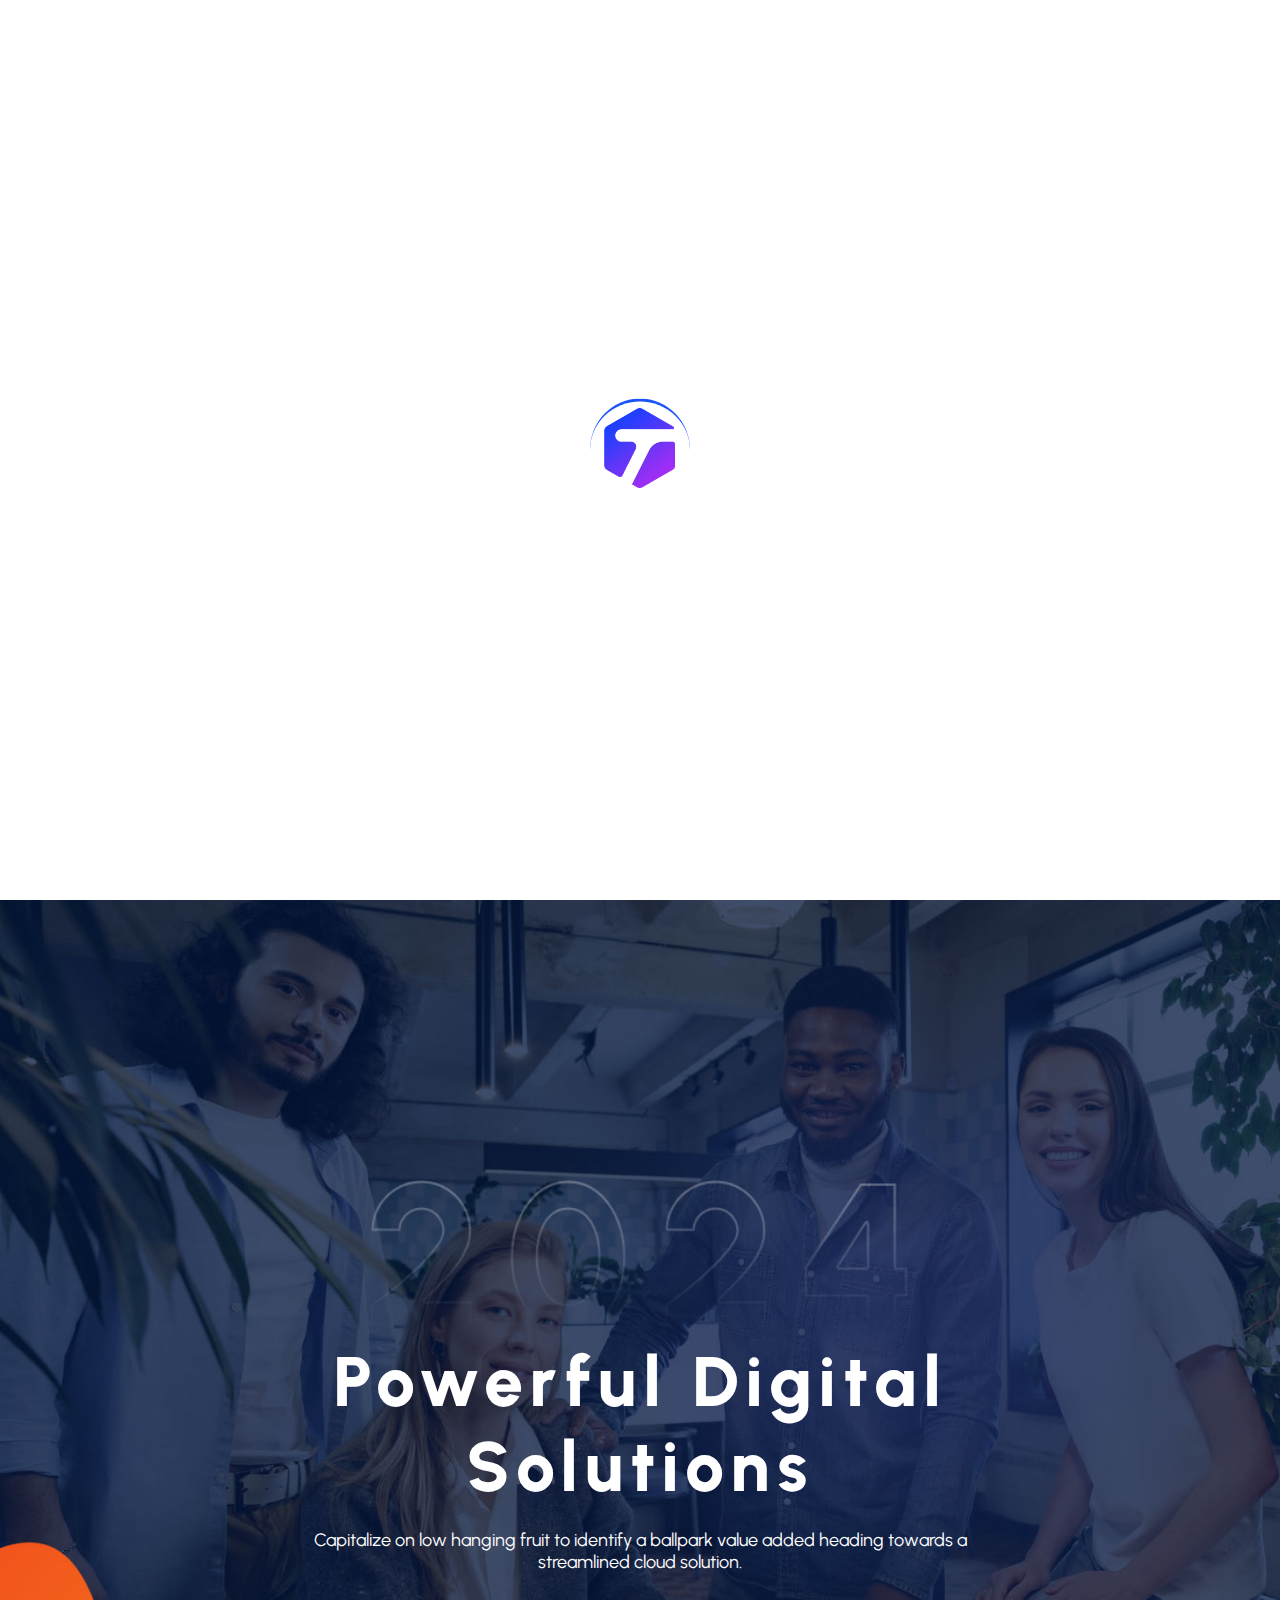
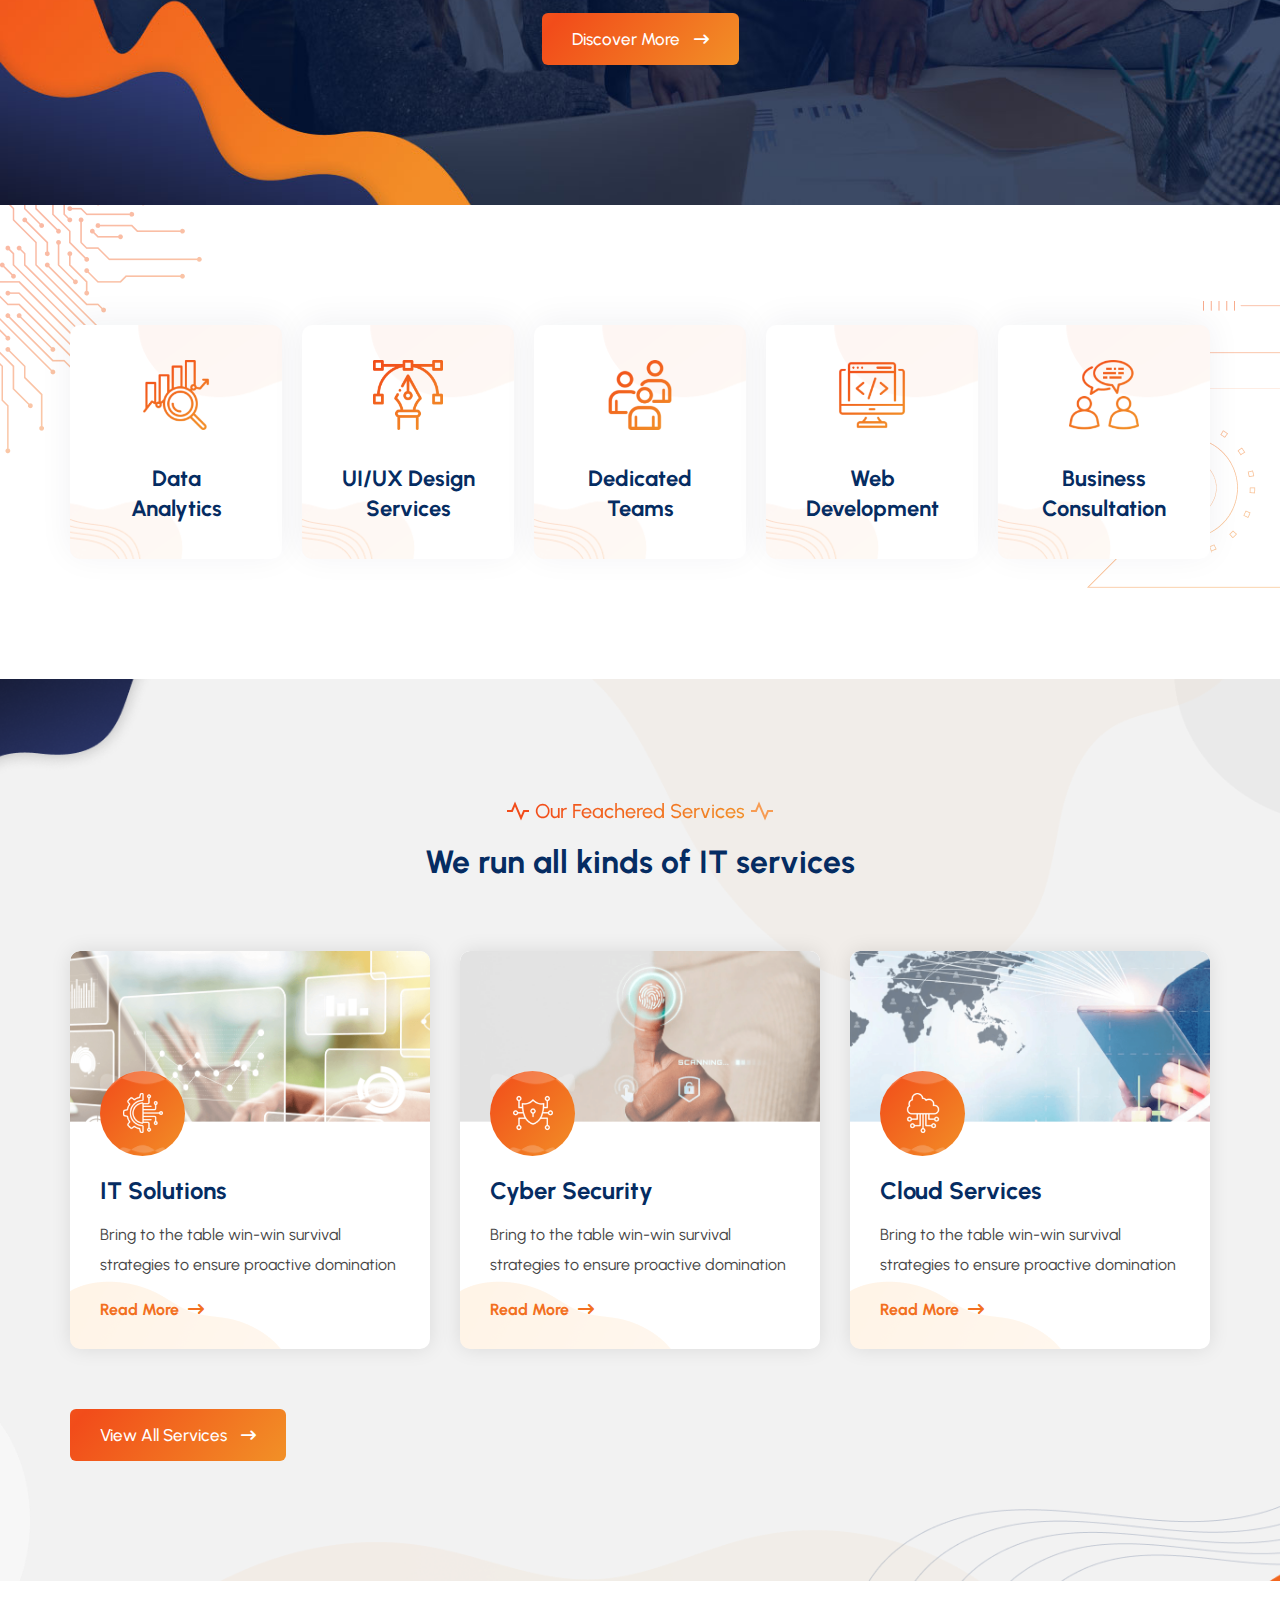
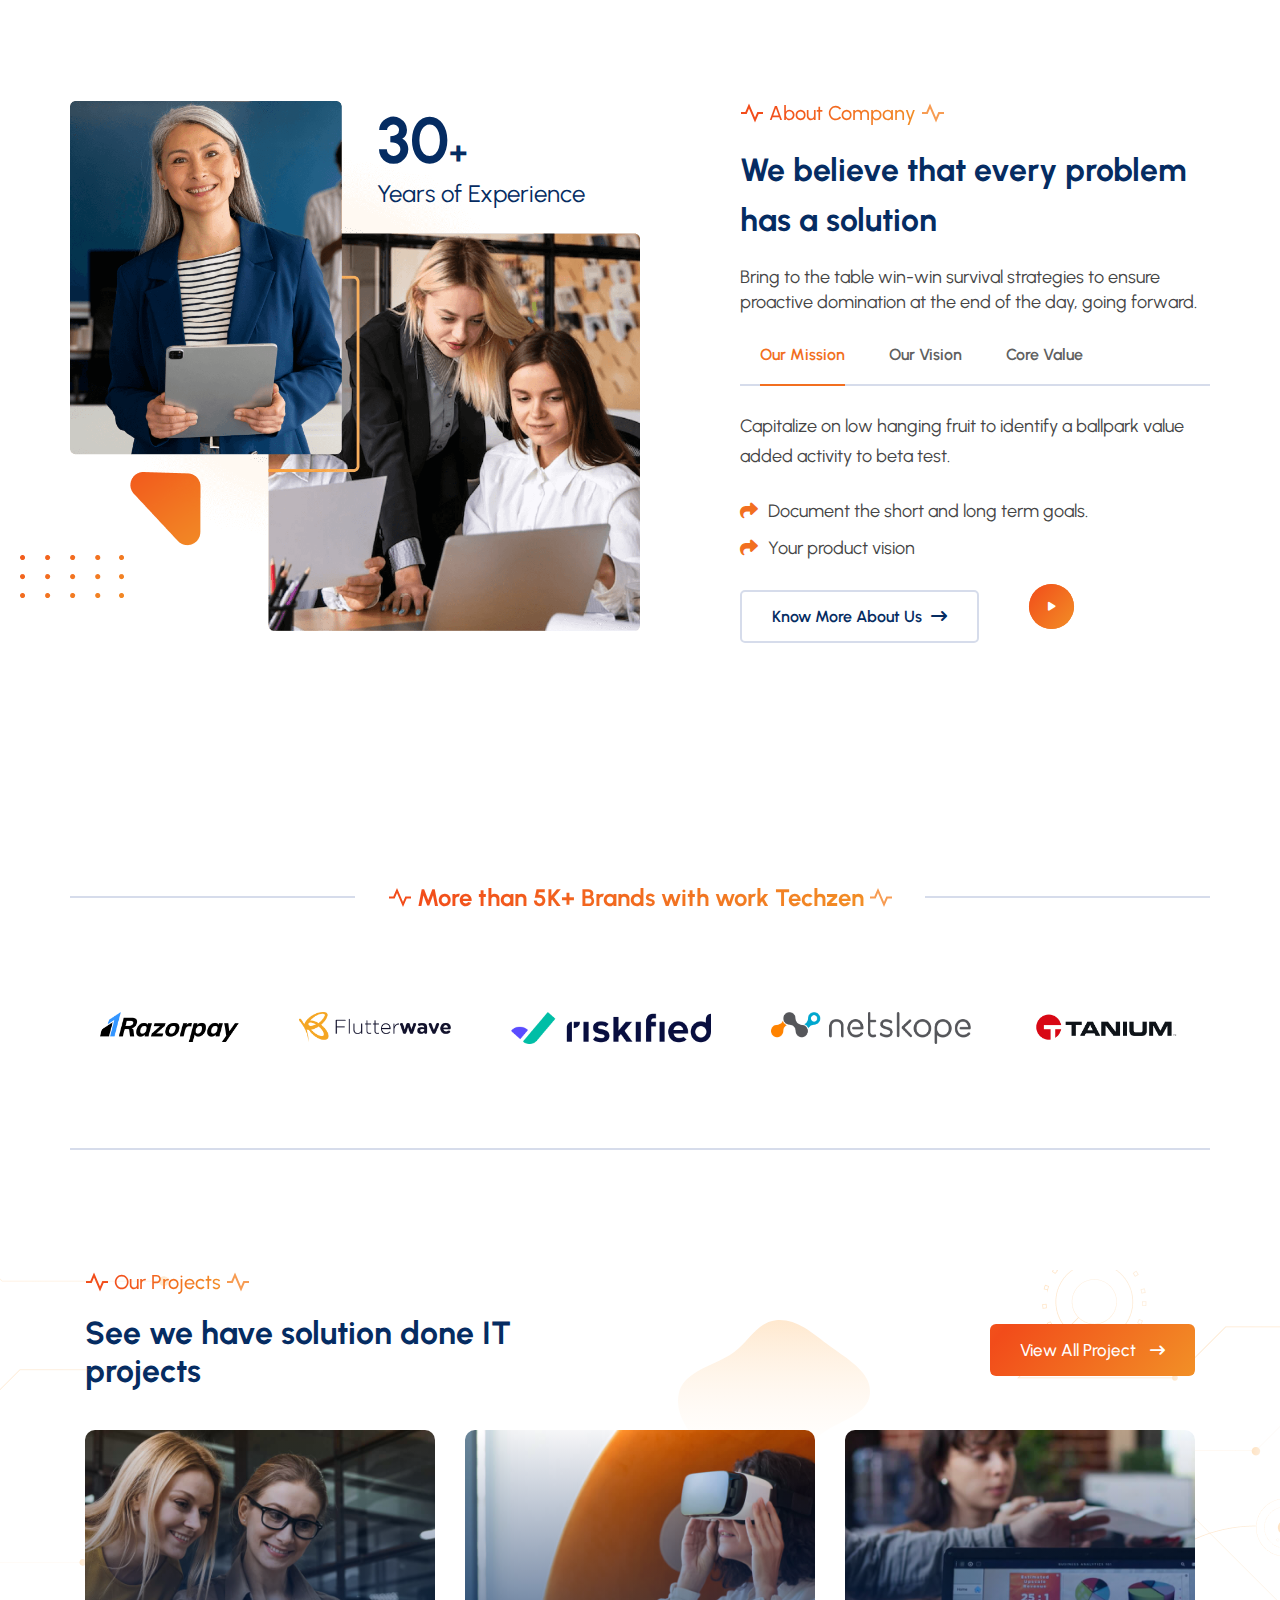
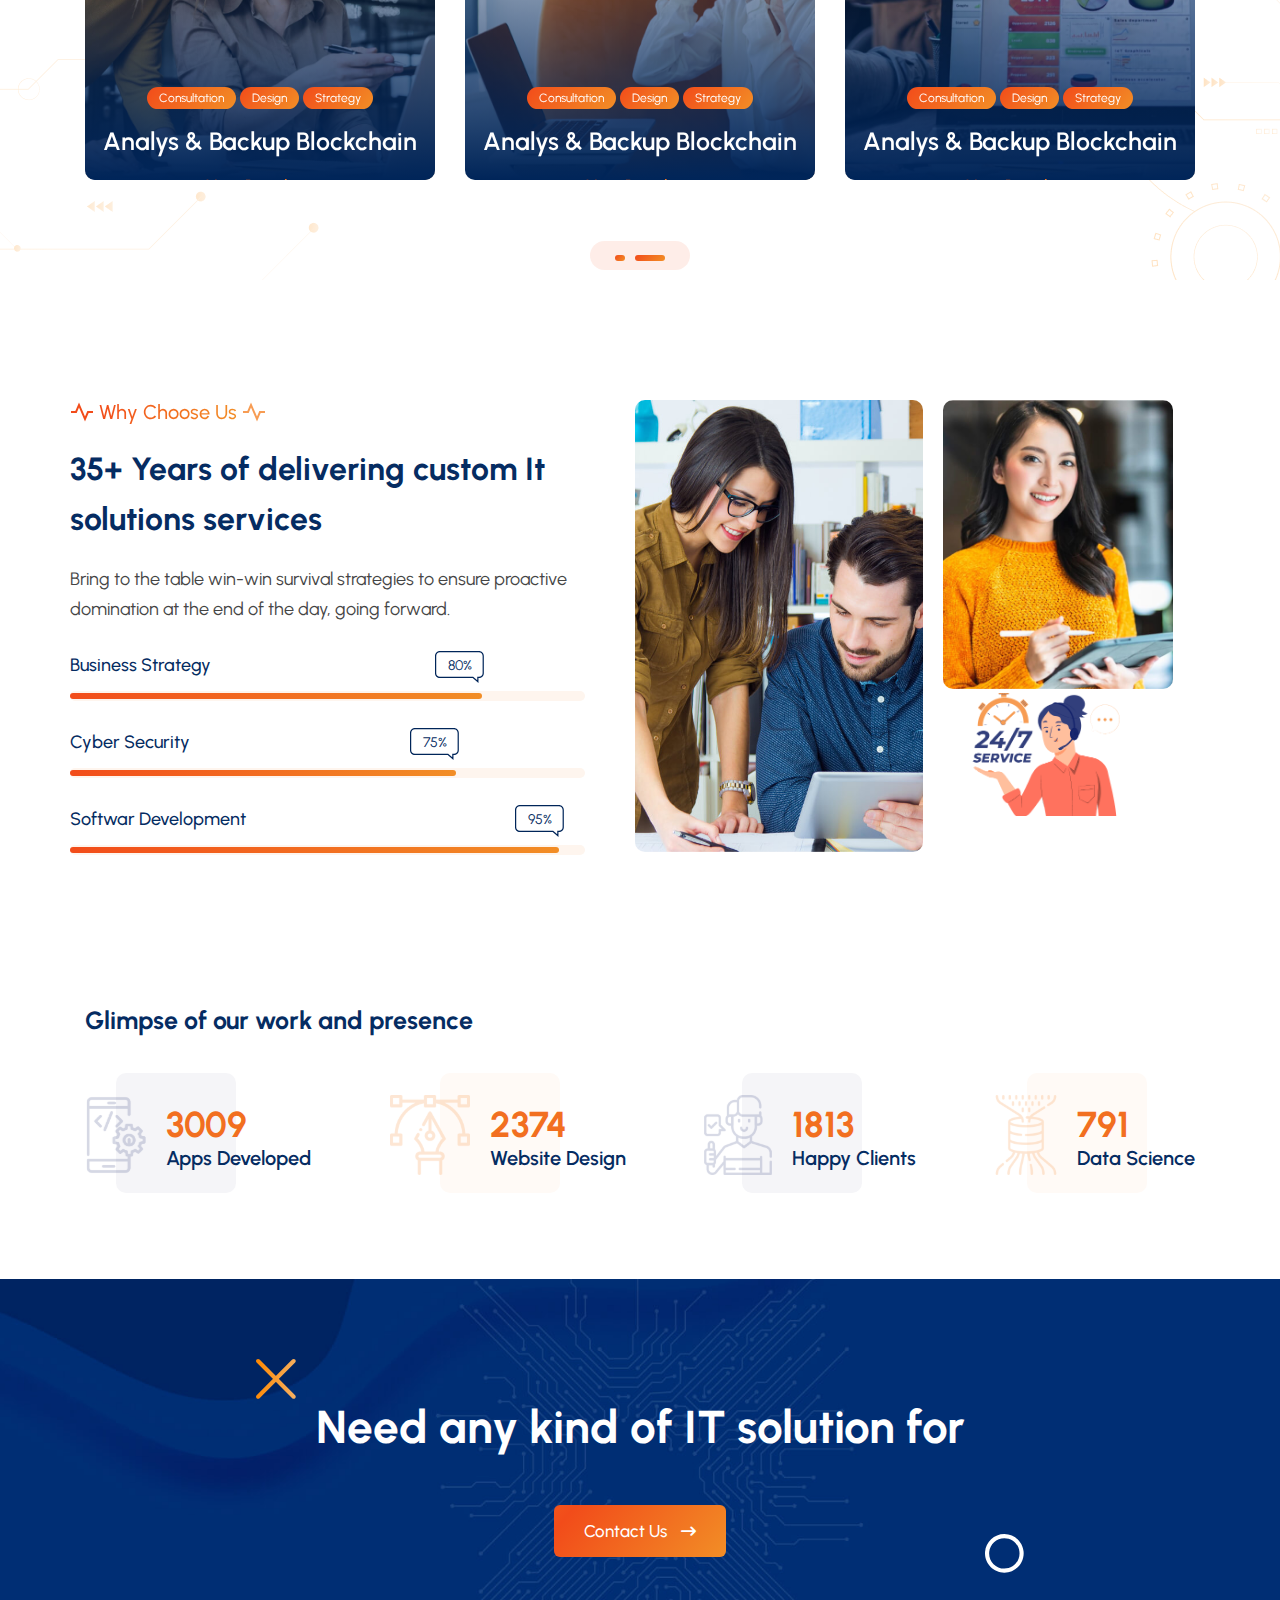
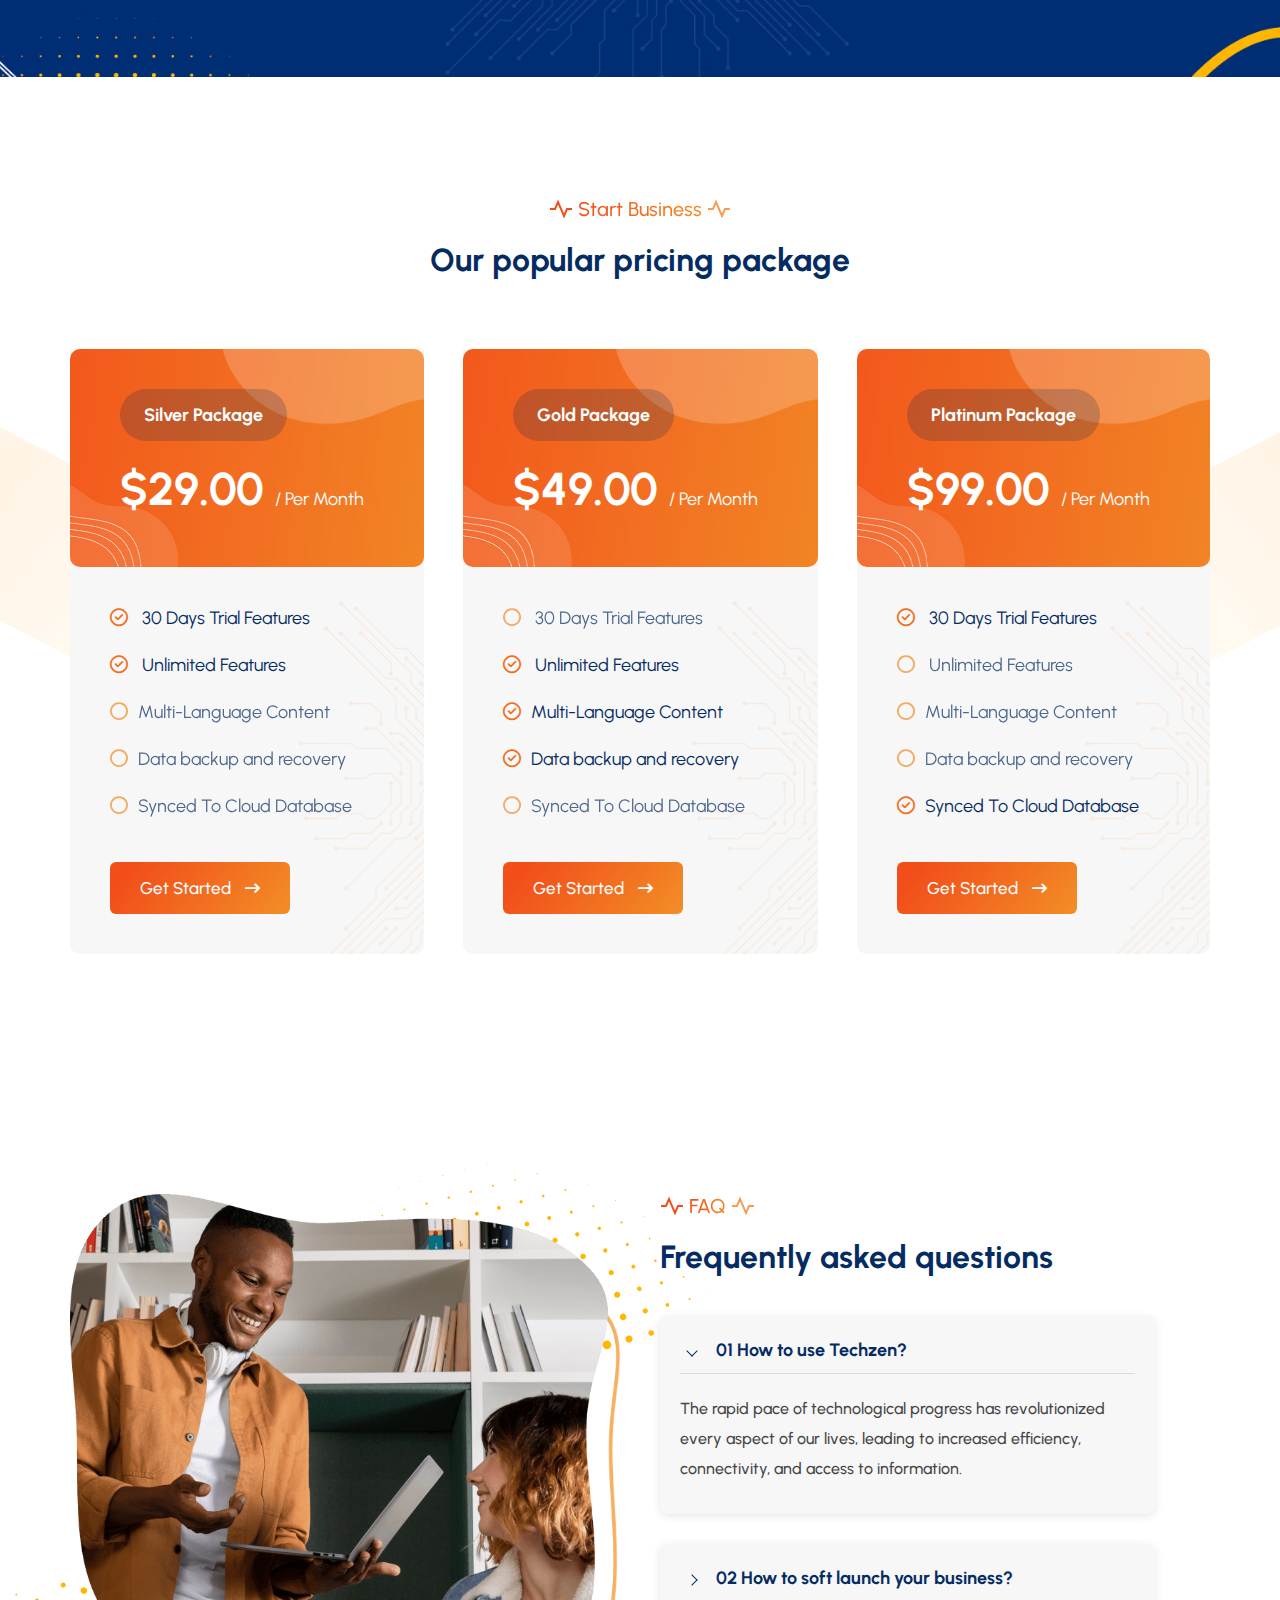
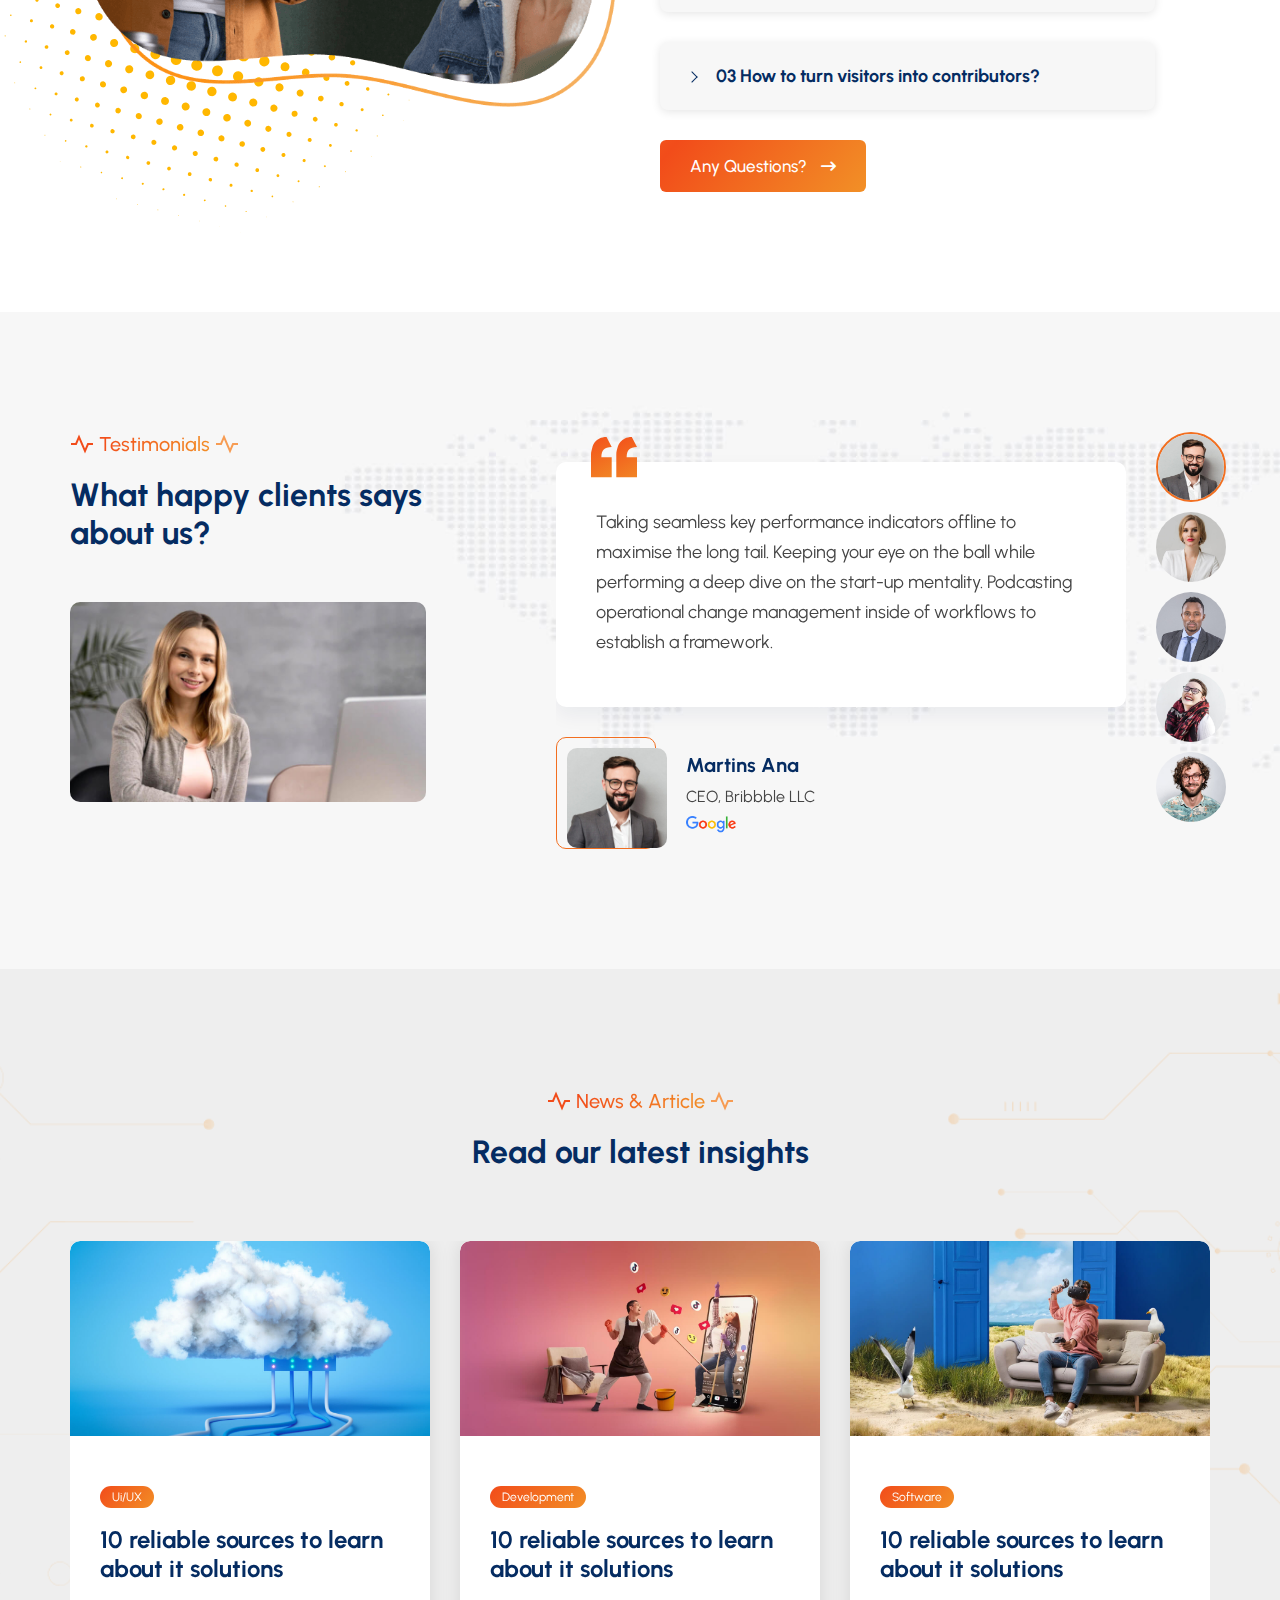
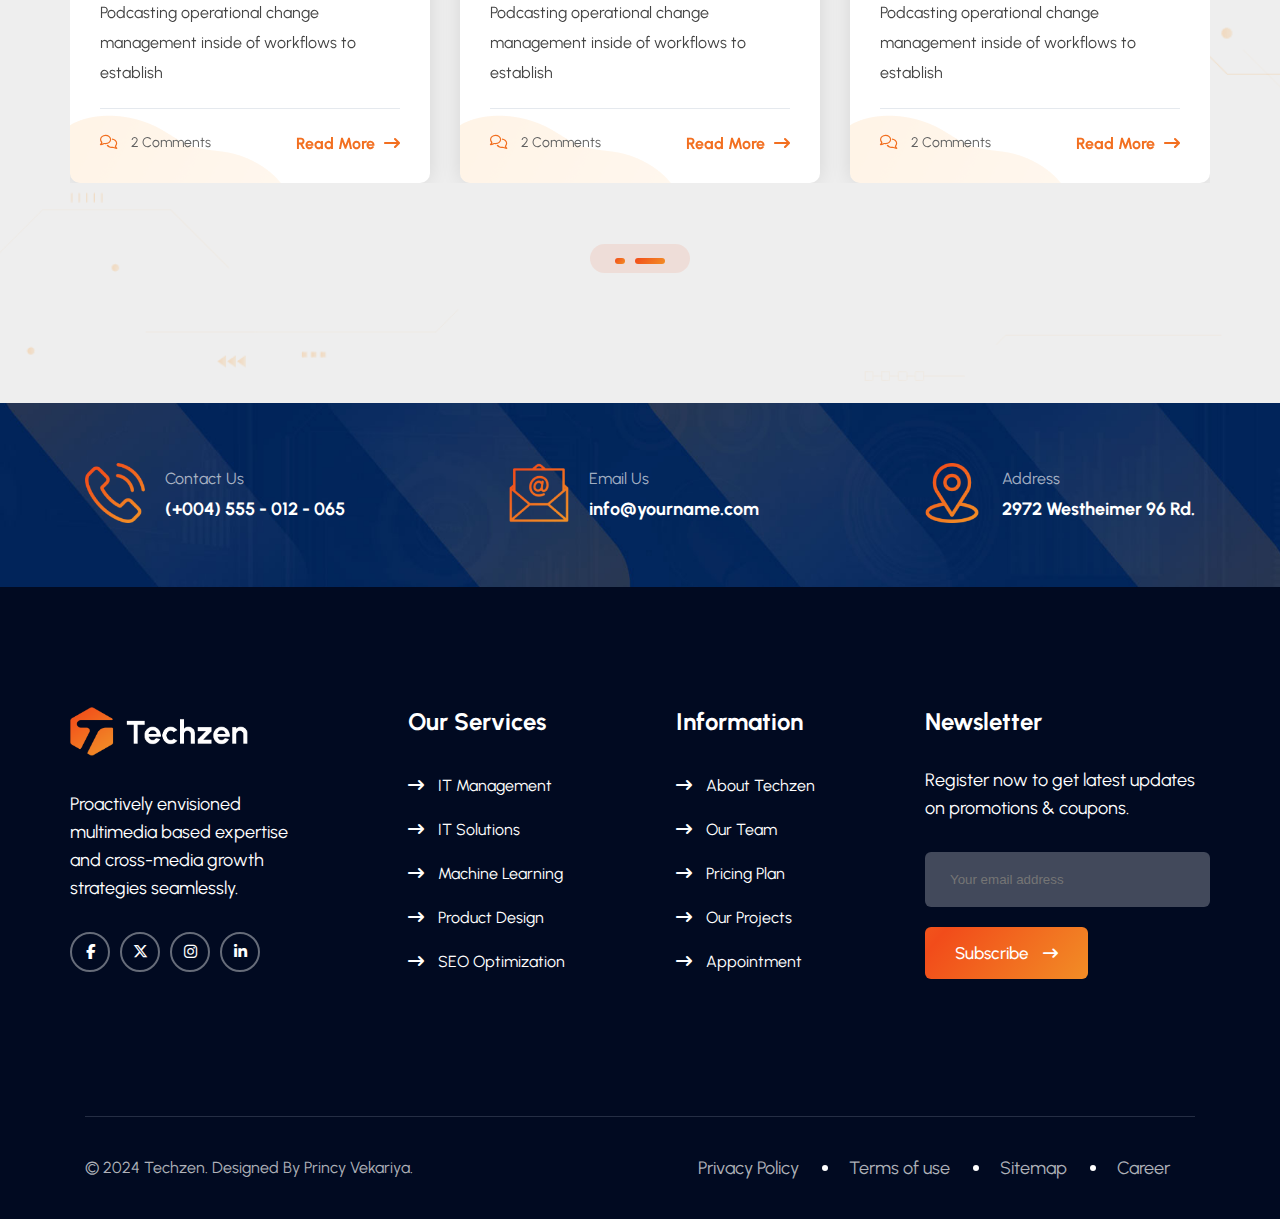
<file: index.html>
<!DOCTYPE html>
<html lang="en">
<head>
    <meta charset="UTF-8">
    <meta name="viewport" content="width=device-width, initial-scale=1.0">
    <title>Techzen - IT Solutions & Technology  </title>

    <!-- https://demo.rstheme.com/html/techzen/index.html -->

    <!-- owl-carousel -->
    <link rel="stylesheet" href="css/owl.carousel.min.css">
    <link rel="stylesheet" href="css/owl.theme.default.min.css">

    
      <!--  animate css file -->
      <link rel="stylesheet" href="css/animate.min.css">

      <!-- animation file -->
      <link rel="stylesheet" href="css/animate.css">

      <!-- aos css file -->
      <link rel="stylesheet" href="css/aos.css">
    
    <!-- fevicon icon -->
    <link rel="shortcut icon" href="image/favicon.png" type="image/x-icon">

    <!-- icon -->
    <link rel="stylesheet" href="css/all.min.css">

    
    <!-- css file -->
    <link rel="stylesheet" href="css/style.css">

</head>
<body>
    <!-- loader start---------->
    <div class="preloader">
       <div class="loader_container">
        <div class="loader">
            <img src="image/favicon.png" alt="">
        </div>
       </div>
    </div>
    <!-- loader end---------->

    <!----- top to bottom scroll start------------ -->
    <div class="progress-wrap">
        <svg class="progress-circle svg-content" width="100%" height="100%" viewBox="-1 -1 102 102">
            <path d="M50,1 a49,49 0 0,1 0,98 a49,49 0 0,1 0,-98" />
        </svg>
    </div>
    <!----- top to bottom scroll end------------ -->


    <!-- -header start--- -->
    <header class="top_hdr_sec">
        <div class="container">
            <div class="top_hdr  flex justify_between ">
                    <ul class="flex left_icon">
                        <li class="align_center  flex"><svg xmlns="http://www.w3.org/2000/svg" viewBox="0 0 24 24" width="22" height="22">
                            <path d="M11 17.9381C7.05369 17.446 4 14.0796 4 10C4 5.58172 7.58172 2 12 2C16.4183 2 20 5.58172 20 10C20 14.0796 16.9463 17.446 13 17.9381V20.0116C16.9463 20.1039 20 20.7351 20 21.5C20 22.3284 16.4183 23 12 23C7.58172 23 4 22.3284 4 21.5C4 20.7351 7.05369 20.1039 11 20.0116V17.9381ZM12 16C15.3137 16 18 13.3137 18 10C18 6.68629 15.3137 4 12 4C8.68629 4 6 6.68629 6 10C6 13.3137 8.68629 16 12 16ZM12 12C10.8954 12 10 11.1046 10 10C10 8.89543 10.8954 8 12 8C13.1046 8 14 8.89543 14 10C14 11.1046 13.1046 12 12 12Z" fill="#fff"></path>
                        </svg>
                        <a href="#"> 19 Broklyn Golden Street. New York</a>
                        </li>
                        <li class="align_center  flex">
                            <svg xmlns="http://www.w3.org/2000/svg" width="16" height="14" viewBox="0 0 16 14" fill="none">
                                <path d="M16 12.3687C15.9987 12.5597 15.9223 12.7425 15.7873 12.8777C15.6523 13.0128 15.4695 13.0894 15.2785 13.0909H2.176C1.98459 13.0907 1.80109 13.0145 1.66581 12.8791C1.53053 12.7437 1.45455 12.5601 1.45455 12.3687V11.6364H14.5455V3.12727L8.72727 8.36364L1.45455 1.81818V0.727273C1.45455 0.534388 1.53117 0.349403 1.66756 0.213013C1.80395 0.0766231 1.98893 0 2.18182 0H15.2727C15.4656 0 15.6506 0.0766231 15.787 0.213013C15.9234 0.349403 16 0.534388 16 0.727273V12.3687ZM3.22473 1.45455L8.72727 6.40727L14.2298 1.45455H3.22473ZM0 8.72727H5.81818V10.1818H0V8.72727ZM0 5.09091H3.63636V6.54545H0V5.09091Z" fill="#fff"></path>
                            </svg>
                        <a href="mailto:info@example.com"> info@example.com</a>
                        </li>
                        <li class="align_center  flex">
                            <svg xmlns="http://www.w3.org/2000/svg" width="16" height="16" viewBox="0 0 16 16" fill="none">
                                <path d="M8 16C3.5816 16 0 12.4184 0 8C0 3.5816 3.5816 0 8 0C12.4184 0 16 3.5816 16 8C16 12.4184 12.4184 16 8 16ZM8 14.4C9.69739 14.4 11.3253 13.7257 12.5255 12.5255C13.7257 11.3253 14.4 9.69739 14.4 8C14.4 6.30261 13.7257 4.67475 12.5255 3.47452C11.3253 2.27428 9.69739 1.6 8 1.6C6.30261 1.6 4.67475 2.27428 3.47452 3.47452C2.27428 4.67475 1.6 6.30261 1.6 8C1.6 9.69739 2.27428 11.3253 3.47452 12.5255C4.67475 13.7257 6.30261 14.4 8 14.4ZM8.8 8H12V9.6H7.2V4H8.8V8Z" fill="#fff"></path>
                            </svg>
                            <span>Mon-Sat: 9.00am To 7.00pm</span>
                        </li>
                    </ul>
                <div class="right_icon flex">
                    <p>Follow Us :</p>
                    <a href="#"><i class="fa-brands fa-facebook-f"></i></a>
                    <a href="#"><i class="fa-brands fa-x-twitter"></i></a>
                    <a href="#"><i class="fa-brands fa-linkedin-in"></i></a>
                    <a href="#"><i class="fa-brands fa-pinterest-p"></i></a>
                </div>

            </div>
        </div>
        <div class="sticky">
            <div class=" main_hdr_sec">
                <div class=" container main_hdr flex align_center justify_between">
                    <div class="main_logo">
                        <a href="index.html"><img src="image/logo.png" alt=""></a>
                    </div>
                    <nav>
                        <ul class="main_menu flex">
                            <li><a href="index.html"  class="active">Home</a></li>
                            <li><a href="about.html">About</a></li>
                            <li>
                                <a href="services.html">Services</a>
                                <ul class="sub_menu">
                                    <li><a href="services.html">Service Style</a></li>
                                    <li><a href="services_detail.html">Service Details</a></li>
                                </ul>
                            </li>
                            <li>
                                <a href="pages.html">Pages</a>
                                <ul class="sub_menu">
                                    <li><a href="project.html">Project</a></li>
                                    <li><a href="team.html">Team </a></li>
                                    <li><a href="faq.html">Faq </a></li>
                                    <li><a href="appointment.html">Appointment </a></li>
                                </ul>
                            </li>
                            <li>
                                <a href="blog.html">Blog</a>
                                <ul class="sub_menu">
                                    <li><a href="blog_single.html">Blog Single</a></li>
                                    <li><a href="blog.html">Blog Standard </a></li>
                                </ul>
                            </li>
                            <li><a href="contact.html">Contact</a></li>
                        </ul>
                    </nav>
                    <div class="right_btn flex">
                        <div class="search_icon">
                            <i class="fa-solid fa-magnifying-glass"></i>
                        </div>
                        <div class="hdr_btn">
                            <a href="contact.html">Get a Quote<i class="fa-solid fa-arrow-right-long"></i></a>
                        </div>
                    </div>
                </div>
             </div>
        </div>
    </header>
    <!-- -header end--- -->

    <main>
    <!-- -baner start------- -->
    <section>
        <div class="banner spacer">
             <div class="banner_contain">
                <img src="image/2024img.png" alt="">
                <div class="main_title">
                    <img src="image/heart_img.svg" alt="">
                    <span> Welcome To Techzen</span>
                    <img src="image/heart_img2.svg" alt="">
                </div>
                <p class="banner_title">Powerful Digital <br> Solutions</p>
                <p class="banner_dec">Capitalize on low hanging fruit to identify a ballpark value added heading towards a <br>streamlined cloud solution.</p>
                <div class="hdr_btn">
                    <a href="about.html">Discover More <i class="fa-solid fa-arrow-right-long"></i></a>
                </div>
             </div>
       </div>
    </section>
    <!-- -baner end------- -->

    <!-- ------services start---- -->
    <section > 
        <div class="services_sec">
            <div class="container spacer">
                <div class="services_grid">
                    <div class="services_item">
                        <div class="services_icon">
                            <img src="image/service_icon1.png" alt="">
                        </div>
                        <a href="">Data Analytics</a>
                    </div>
                    <div class="services_item">
                        <div class="services_icon">
                            <img src="image/service_icon2.png" alt="">
                        </div>
                        <a href="">UI/UX Design Services</a>
                    </div>
                    <div class="services_item">
                        <div class="services_icon">
                            <img src="image/service_icon3.png" alt="">
                        </div>
                        <a href="">Dedicated Teams</a>
                    </div>
                    <div class="services_item">
                        <div class="services_icon">
                            <img src="image/service_icon4.png" alt="">
                        </div>
                        <a href="">Web Development</a>
                    </div>
                    <div class="services_item">
                        <div class="services_icon">
                            <img src="image/service_icon5.png" alt="">
                        </div>
                        <a href="">Business Consultation</a>
                    </div>
                </div>
            </div>
        </div>
    </section>
    <!-- ------services end---- -->

    <!-- feachered services start---- -->
    <section>
        <div class="feachered_sec">
            <div class="container spacer">
                <div class="all_title">
                   <div class="short_title flex align-center justify_center">
                    <img src="image/heart_img.svg" alt="">
                    <span>Our Feachered Services</span>
                    <img src="image/heart_img2.svg" alt="">
                   </div>
                    <p>We run all kinds of IT services</p>
                </div>
                <div class="f_services_grid">
                    <div class="f_services_item">
                        <img src="image/featured-thumb-1.png" alt="" class="f_img">
                        <div class="ser_icon">
                            <img src="image/features-icon-1.png" alt="">
                        </div>
                        <div class="f_detail">
                            <a href="services_detail.html" class="f_link"> IT Solutions</a>
                        <p>Bring to the table win-win survival strategies to ensure proactive domination</p>
                        <div class="more_link ">
                           <a href="services_detail.html"> Read More <i class="fa-solid fa-arrow-right-long"></i></a>
                        </div>
                        </div>
                    </div>
                    <div class="f_services_item">
                        <img src="image/featured-thumb-2.png" alt="" class="f_img">
                        <div class="ser_icon">
                            <img src="image/features-icon-2.png" alt="">
                        </div>
                        <div class="f_detail">
                            <a href="services_detail.html" class="f_link"> Cyber Security</a>
                        <p>Bring to the table win-win survival strategies to ensure proactive domination</p>
                        <div class="more_link ">
                           <a href="services_detail.html"> Read More <i class="fa-solid fa-arrow-right-long"></i></a>
                        </div>
                        </div>
                    </div>
                    <div class="f_services_item">
                        <img src="image/featured-thumb-3.png" alt="" class="f_img">
                        <div class="ser_icon">
                            <img src="image/features-icon-3.png" alt="">
                        </div>
                        <div class="f_detail">
                            <a href="services_detail.html" class="f_link">Cloud Services</a>
                        <p>Bring to the table win-win survival strategies to ensure proactive domination</p>
                        <div class="more_link ">
                           <a href="services_detail.html"> Read More <i class="fa-solid fa-arrow-right-long"></i></a>
                        </div>
                        </div>
                    </div>
                </div>
                <div class="hdr_btn">
                    <a href="services.html">View All Services
                        <i class="fa-solid fa-arrow-right-long"></i></a>
                </div>
            </div>
        </div>
    </section>
    <!-- feachered services end---- -->
    
    <!-- about section start--------- -->
    <section>
        <div class="container spacer">
            <div class="about_sec ">
                <div class="left_about">
                    <div class="about_img">
                        <img src="image/about-img.png" alt="">
                    </div>
                    <div class="about_shape">
                        <img src="image/about-shape.png" alt="">
                    </div>
                    <div class="experience">
                        <h3><span>30</span>+</h3>
                        <p>Years of Experience</p>
                    </div>
                </div>
                <div class="right_about">
                    <div class="all_title">
                        <div class="short_title flex align-center ">
                         <img src="image/heart_img.svg" alt="">
                         <span>About Company</span>
                         <img src="image/heart_img2.svg" alt="">
                        </div>
                         <p>We believe that every problem has a solution</p>
                         <div class="abput_des">
                            Bring to the table win-win survival strategies to ensure proactive domination at the end of the day, going forward.
                         </div>
                     </div>
                     <div class="about_menu_sec">
                        <div class="about_menu">
                            <a href="#" class="about_menu_active">Our Mission</a>
                            <a href="#">Our Vision</a>
                            <a href="#">Core Value</a>
                        </div>
                        <p>Capitalize on low hanging fruit to identify a ballpark value added activity to beta test.</p>
                        <div class="shar_icon">

                            <p> <i class="fa-solid fa-share"></i>Document the short and long term goals.</p>
                           <p> <i class="fa-solid fa-share"></i>Your product vision</p>

                        </div>
                        <div class="about_btnsec flex align_center ">
                            <div class="about_btn">
                                <a href="about.html">Know More About Us <i class="fa-solid fa-arrow-right-long"></i></a>
                            </div>
                            <div class="play_icon">
                                <a href=""><i class="fa-solid fa-play"></i></a>
                            </div>
                        </div>
                     </div>
                </div>
            </div>
        </div>
    </section>
    <!-- about section end--------- -->
   <!-- -patner start -->
   <section>
    <div class="container spacer patner_sec">
        <div class="all_title">
            <div class="short_title title_line flex align-center justify_center">
             <img src="image/heart_img.svg" alt="">
             <span> More than 5K+ Brands with work Techzen</span>
             <img src="image/heart_img2.svg" alt="">
            </div>
         </div>
         <div class="company_img flex">
            <a href="#"><img src="image/partner1.png" alt=""></a>
            <a href="#"><img src="image/partner5.png" alt=""></a>
            <a href="#"><img src="image/partner6.png" alt=""></a>
            <a href="#"><img src="image/partner7.png" alt=""></a>
            <a href="#"><img src="image/partner8.png" alt=""></a>
         </div>
    </div>
   </section>
   <!-- -patner end -->
   <!-- --our project start-------- -->
   <section>
    <div class="our_Project">
        <div class="container ">
            <div class="project_title flex align_center justify_between">
                <div class="all_title">
                    <div class="short_title flex align-center ">
                     <img src="image/heart_img.svg" alt="">
                     <span>Our Projects</span>
                     <img src="image/heart_img2.svg" alt="">
                    </div>
                        <p>See we have solution done IT <br>projects</p>
                </div>
                <div class="hdr_btn">
                   <a href="project.html">View All Project
                       <i class="fa-solid fa-arrow-right-long"></i></a>
               </div>
            </div>
            <div class="middal_shape">
                <img src="image/port-cube.svg" alt="">
            </div>
            <div class="owl-theme owl-carousel" id="project_slider" >
                <div class="project_item">
                    <img src="image/project-1.jpg" alt="">
                    <div class="project_contain">
                        <div class="project_menu">
                            <a href="#">Consultation</a>
                            <a href="#">Design</a>
                            <a href="#">Strategy</a>
                        </div>
                          <p>Analys & Backup Blockchain</p>
                        <div class="project_link">
                            <a href="project_detail.html">View Details  <i class="fa-solid fa-arrow-right-long"></i></a>
                        </div>
                    </div>
                </div>
                <div class="project_item">
                    <img src="image/project-2.jpg" alt="">
                    <div class="project_contain">
                        <div class="project_menu">
                            <a href="#">Consultation</a>
                            <a href="#">Design</a>
                            <a href="#">Strategy</a>
                        </div>
                          <p>Analys & Backup Blockchain</p>
                        <div class="project_link">
                            <a href="project_detail.html">View Details  <i class="fa-solid fa-arrow-right-long"></i></a>
                        </div>
                    </div>
                </div>
                <div class="project_item">
                    <img src="image/project-3.jpg" alt="">
                    <div class="project_contain">
                        <div class="project_menu">
                            <a href="#">Consultation</a>
                            <a href="#">Design</a>
                            <a href="#">Strategy</a>
                        </div>
                          <p>Analys & Backup Blockchain</p>
                        <div class="project_link">
                            <a href="project_detail.html">View Details  <i class="fa-solid fa-arrow-right-long"></i></a>
                        </div>
                    </div>
                </div>
                <div class="project_item">
                    <img src="image/project-4.jpg" alt="">
                    <div class="project_contain">
                        <div class="project_menu">
                            <a href="#">Consultation</a>
                            <a href="#">Design</a>
                            <a href="#">Strategy</a>
                        </div>
                          <p>Analys & Backup Blockchain</p>
                        <div class="project_link">
                            <a href="project_detail.html">View Details  <i class="fa-solid fa-arrow-right-long"></i></a>
                        </div>
                    </div>
                </div>
                <div class="project_item">
                    <img src="image/project-5.jpg" alt="">
                    <div class="project_contain">
                        <div class="project_menu">
                            <a href="#">Consultation</a>
                            <a href="#">Design</a>
                            <a href="#">Strategy</a>
                        </div>
                          <p>Analys & Backup Blockchain</p>
                        <div class="project_link">
                            <a href="project_detail.html">View Details  <i class="fa-solid fa-arrow-right-long"></i></a>
                        </div>
                    </div>
                </div>
            </div>
        </div>
    </div>
   </section>
   <!-- --our project end-------- -->

   <!-- why choose us setion start--------- -->
   <section>
    <div class="container spacer">
        <div class="choose_sec flex justify_between  ">
           <div class="choose_contain">
            <div class="all_title ">
                <div class="short_title flex align-center ">
                 <img src="image/heart_img.svg" alt="">
                 <span>Why Choose Us</span>
                 <img src="image/heart_img2.svg" alt="">
                </div>
                 <p>35+ Years of delivering custom It solutions services</p>
                 <div class="abput_des">
                    Bring to the table win-win survival strategies to ensure proactive domination at the end of the day, going forward.
                 </div>
             </div>
             <div class="proces_bar">
                <div class="bar_item">
                    <h2>Business Strategy</h2>
                    <div class="bar">
                        <p class="prosecc_num">80%</p>
                    </div>
                </div>
                <div class="bar_item">
                    <h2>Cyber Security</h2>
                    <div class="bar bar2 ">
                        <p class="prosecc_num">75%</p>
                    </div>
                </div>
                <div class="bar_item">
                    <h2>Softwar Development</h2>
                    <div class="bar bar3">
                        <p class="prosecc_num">95%</p>
                    </div>
                </div>
             </div>
           </div>
             <div class="choose_imges flex gap">
                <div class="chose_img1">
                    <img src="image/chose-right-left.jpg" alt="">
                </div>
                <div class="chose_img2">
                    <img src="image/chose-right-right.jpg" alt="">
                    <img src="image/chose-right-bottom.png" alt="">
                </div>
             </div>
        </div>
    </div>
   </section>
   <!-- why choose us setion end--------- -->
   <!-- --counter start-------- -->
   <section>
    <div class="container counter">
        <p class="counter_title">Glimpse of our work and presence</p>
        <div class="counter_info  flex justify_between">
            <div class="counter_item flex align_center">
                <div class="counter_icon">
                    <img src="image/counter-icon-1.svg" alt="">
                </div>
                <div class="counter_contain">
                    <div class="counting" data-count="4560">+</div>
                    <span>Apps Developed</span>
                </div>
            </div>
            <div class="counter_item flex align_center">
                <div class="counter_icon">
                    <img src="image/counter-icon-2.svg" alt="">
                </div>
                <div class="counter_contain sec_clr">
                    <div class="counting" data-count="3600">+</div>
                    <span>Website Design</span>
                </div>
            </div>
            <div class="counter_item flex align_center">
                <div class="counter_icon">
                    <img src="image/counter-icon-3.svg" alt="">
                </div>
                <div class="counter_contain">
                    <div class="counting" data-count="2750">+</div>
                    <span>Happy Clients</span>
                </div>
            </div>
            <div class="counter_item flex align_center">
                <div class="counter_icon">
                    <img src="image/counter-icon-4.svg" alt="">
                </div>
                <div class="counter_contain sec_clr">
                    <div class="counting" data-count="1200">+</div>
                    <span>Data Science</span>
                </div>
            </div>
        </div>
    </div>
   </section>
   <!-- --counter end-------- -->

   <!-- -newslatter start---- -->
   <section>
        <div class="newslatter_sec">
            <div class="spacer container">
                <h2>Need any kind of IT solution for</h2>
                <div class="hdr_btn">
                    <a href="contact.html">Contact Us <i class="fa-solid fa-arrow-right-long"></i></a>
                </div>
                <div class="shape">
                    <div class="shape1">
                        <img src="image/plus_icon.svg" alt="">
                    </div>
                   <div class="shape2">
                    <img src="image/ring.svg" alt="">
                   </div>

                </div>
            </div>
        </div>
   </section>
   <!-- -newslatter end---- -->

   <!-- ------pricing table start----- -->
   <section>
    <div class="pricing_table">
            <div class="container spacer">
                <div class="all_title">
                    <div class="short_title flex align-center justify_center">
                     <img src="image/heart_img.svg" alt="">
                     <span>Start Business</span>
                     <img src="image/heart_img2.svg" alt="">
                    </div>
                     <p>Our popular pricing package</p>
                 </div>
                 <div class="pricing_info flex  align_center justify_between">
                    <div class="pricing_item">
                        <div class="pricing_hdr">
                            <p>Silver Package</p>
                            <h2>$29.00 <span>/ Per Month</span>                           </h2>
                        </div>
                        <div class="pricing_body">
                            <ul class="prise">
                                <li><i class="fa-regular fa-circle-check check"></i> 30 Days Trial Features</li>
                                <li><i class="fa-regular fa-circle-check check"></i> Unlimited Features</li>
                                <li class="not_cheack"><i class="fa-regular fa-circle circle"></i>Multi-Language Content</li>
                                <li class="not_cheack"><i class="fa-regular fa-circle circle"></i>Data backup and recovery</li>
                                <li class="not_cheack"><i class="fa-regular fa-circle circle"></i>Synced To Cloud Database</li>
                            </ul>
                            <div class="hdr_btn">
                                <a href="contact.html">Get Started
                                    <i class="fa-solid fa-arrow-right-long"></i></a>
                            </div>
                        </div>
                    </div>
                    <div class="pricing_item">
                        <div class="pricing_hdr">
                            <p>Gold Package</p>
                            <h2>$49.00 <span>/ Per Month</span>                           </h2>
                        </div>
                        <div class="pricing_body">
                            <ul class="prise">
                                <li class="not_cheack"><i class="fa-regular fa-circle circle"></i> 30 Days Trial Features</li>
                                <li><i class="fa-regular fa-circle-check check"></i> Unlimited Features</li>
                                <li ><i class="fa-regular fa-circle-check check"></i>Multi-Language Content</li>
                                <li ><i class="fa-regular fa-circle-check check"></i>Data backup and recovery</li>
                                <li class="not_cheack"><i class="fa-regular fa-circle circle"></i>Synced To Cloud Database</li>
                            </ul>
                            <div class="hdr_btn">
                                <a href="contact.html">Get Started
                                    <i class="fa-solid fa-arrow-right-long"></i></a>
                            </div>
                        </div>
                    </div>
                    <div class="pricing_item">
                        <div class="pricing_hdr">
                            <p>Platinum Package</p>
                            <h2>$99.00 <span>/ Per Month</span>                           </h2>
                        </div>
                        <div class="pricing_body">
                            <ul class="prise">
                                <li><i class="fa-regular fa-circle-check check"></i> 30 Days Trial Features</li>
                                <li class="not_cheack"><i class="fa-regular fa-circle circle"></i> Unlimited Features</li>
                                <li class="not_cheack"><i class="fa-regular fa-circle circle"></i>Multi-Language Content</li>
                                <li class="not_cheack"><i class="fa-regular fa-circle circle"></i>Data backup and recovery</li>
                                <li ><i class="fa-regular fa-circle-check check"></i>Synced To Cloud Database</li>
                            </ul>
                            <div class="hdr_btn">
                                <a href="contact.html">Get Started
                                    <i class="fa-solid fa-arrow-right-long"></i></a>
                            </div>
                        </div>
                    </div>

                 </div>
            </div>
    </div>
   </section>
   <!-- ------pricing table end----- -->

   <!-- faq start------ -->
   <section>
    <div class="container spacer">
        <div class="faq_section ">
            <div class="faq_img">
                <img src="image/faq-left-img.png" alt="">
                <div class="faq_shape">
                    <img src="image/couple-ball-layer.svg" alt="">
                </div>
            </div>
            <div class="faq_contain">
                <div class="all_title ">
                    <div class="short_title flex align-center ">
                     <img src="image/heart_img.svg" alt="">
                     <span>FAQ</span>
                     <img src="image/heart_img2.svg" alt="">
                    </div>
                     <p>Frequently asked questions</p>
                </div>
                     <ul class="accordion">
                        <li class="accordion-item is-active">
                            <h3 class="accordion-thumb">
                                01 How to use Techzen?
                                </h3>
                            <p class="accordion-panel">
                                The rapid pace of technological progress has revolutionized every aspect of our
                                lives, leading to increased efficiency, connectivity, and access to information.
                            </p>
                        </li>
                        
                        <li class="accordion-item">
                            <h3 class="accordion-thumb">
                                02 How to soft launch your business?
                                </h3>
                            <p class="accordion-panel">
                                Podcasting operational change management inside of workflows to establish a
                                framework. Taking seamless key performance indicators offline to maximise the
                                long tail.
                            </p>
                        </li>
                        
                        <li class="accordion-item">
                            <h3 class="accordion-thumb">
                                03 How to turn visitors into contributors?
                                </h3>
                            <p class="accordion-panel">
                                Technology is at the forefront of innovation and progress, enabling us to tackle
                                some of the world’s biggest challenges and improve the quality of life for
                                people around the globe.
                            </p>
                        </li>
                    </ul>
                    <div class="hdr_btn">
                        <a href="contact.html">Any Questions? 
                            <i class="fa-solid fa-arrow-right-long"></i></a>
                    </div>
                
                 
            </div>
        </div>
    </div>
   </section>
   <!-- faq end------ -->
   <!-- ------testimonial slider start---- -->
   <section>
    <div class="testimonial_bg">
        <div class="container spacer testimonial_sec">
            <div class="left_testimonial">
                <div class="all_title ">
                    <div class="short_title flex align-center ">
                     <img src="image/heart_img.svg" alt="">
                     <span>Testimonials </span>
                     <img src="image/heart_img2.svg" alt="">
                    </div>
                     <p>What happy clients says <br> about us?</p>
                    </div>
                    <img class="left_testi_img" src="image/testimonial-left-img.jpg" alt="">
            </div>
            <div class="right_slider " >
                <div class=" owl-carousel owl-theme" id="testimonial" >
                    <div class="testi_item" data-hash="1">
                       <div class="testi_contain">
                        <img src="image/quote_orange.svg" alt="" class="quote_img">
                        <p >Taking seamless key performance indicators offline to maximise the long tail. Keeping your eye on the ball while performing a deep dive on the start-up mentality. Podcasting operational change management inside of workflows to establish a framework.</p>
                       </div>
                        <div class="author_info flex align_center">
                            <div class="author_img ">
                                <img src="image/testi1.jpg" alt="">
                            </div>
                            <div class="author_contain">
                                <h5>Martins Ana</h5>
                                <span>CEO, Bribbble LLC</span>
                                <img src="image/googl_img.png" alt="">
                            </div>
                        </div>
                    </div>
                    <div class="testi_item" data-hash="2">
                       <div class="testi_contain">
                        <img src="image/quote_orange.svg" alt="" class="quote_img">
                        <p >Keeping your eye on the ball while performing a deep dive on the start-up mentality. Taking seamless key performance indicators offline to maximise the long tail.  Podcasting operational change management inside of workflows to establish a framework.</p>
                       </div>
                        <div class="author_info flex align_center">
                            <div class="author_img ">
                                <img src="image/testi2.jpg" alt="">
                            </div>
                            <div class="author_contain">
                                <h5>Robards Lynda</h5>
                                <span><span>Company SEO, Google</span></span>
                                <img src="image/googl_img.png" alt="">
                            </div>
                        </div>
                    </div>
                    <div class="testi_item" data-hash="3">
                       <div class="testi_contain">
                        <img src="image/quote_orange.svg" alt="" class="quote_img">
                        <p >Operational  podcasting change management inside of workflows to establish a framework . Keeping your eye on the ball while performing a deep dive on the start-up mentality. Taking seamless key performance indicators offline to maximize the long tail.</p>
                       </div>
                        <div class="author_info flex align_center">
                            <div class="author_img ">
                                <img src="image/testi3.jpg" alt="">
                            </div>
                            <div class="author_contain">
                                <h5><span>Taylor Matthew</span></h5>
                                <span><span>SEO & Founder, Facebook</span></span>
                                <img src="image/googl_img.png" alt="">
                            </div>
                        </div>
                    </div>
                    <div class="testi_item" data-hash="4">
                       <div class="testi_contain">
                        <img src="image/quote_orange.svg" alt="" class="quote_img">
                        <p >Operational  podcasting change management inside of workflows to establish a framework . Keeping your eye on the ball while performing a deep dive on the start-up mentality. Taking seamless key performance indicators offline to maximize the long tail.</p>
                       </div>
                        <div class="author_info flex align_center">
                            <div class="author_img ">
                                <img src="image/testi4.jpg" alt="">
                            </div>
                            <div class="author_contain">
                                <h5><span>Ribeiro Nicolas</span></h5>
                                <span><span>HR, Envato</span></span>
                                <img src="image/googl_img.png" alt="">
                            </div>
                        </div>
                    </div>
                    <div class="testi_item" data-hash="5">
                       <div class="testi_contain">
                        <img src="image/quote_orange.svg" alt="" class="quote_img">
                        <p >Operational  podcasting change management inside of workflows to establish a framework . Keeping your eye on the ball while performing a deep dive on the start-up mentality. Taking seamless key performance indicators offline to maximize the long tail.</p>
                       </div>
                        <div class="author_info flex align_center">
                            <div class="author_img ">
                                <img src="image/testi5.jpg" alt="">
                            </div>
                            <div class="author_contain">
                                <h5><span>Howard Esther</span></h5>
                                <span><span>CEO, Bribbble LLC</span></span>
                                <img src="image/googl_img.png" alt="">
                            </div>
                        </div>
                    </div>
                </div>

            </div>
            <div class="testi_img_slider">
                <div class="nav_img">
                    <a href="#1" class="active"><img src="image/testi1.jpg" alt=""></a>
                </div>
                <div class="nav_img">
                    <a href="#2"><img src="image/testi2.jpg" alt=""></a>
                </div>
                <div class="nav_img">
                    <a href="#3"><img src="image/testi3.jpg" alt=""></a>
                </div>
                <div class="nav_img">
                    <a href="#4"><img src="image/testi4.jpg" alt=""></a>
                </div>
                <div class="nav_img">
                    <a href="#5"><img src="image/testi5.jpg" alt=""></a>
                </div>
            </div>
        </div>

    </div>
   </section>
   <!-- ------testimonial slider end---- -->

   <!-- news and artical section strat----- -->
   <section>
    <div class="artical_sec">
        <div class="container spacer">
            <div class="project_title  align_center justify_between">
                <div class="all_title">
                    <div class="short_title flex align-center justify_center">
                     <img src="image/heart_img.svg" alt="">
                     <span>News & Article</span>
                     <img src="image/heart_img2.svg" alt="">
                    </div>
                        <p>Read our latest insights</p>
                </div>
            <div class="owl-theme owl-carousel news_slider" id="slider" >
                <div class="f_services_item">
                    <img src="image/blog-4.jpg" alt="" class="f_img">
                    
                    <div class="f_detail">
                        <div class="project_menu">
                            <a href="#">Ui/UX</a>
                        </div>
                        <a href="#" class="f_link"> 10 reliable sources to learn about it solutions</a>
                    <p>Podcasting operational change management inside of workflows to establish </p>
                    <div class="news_footer flex justify_between">
                        <div class="comment_icon">
                            <span><i class="fa-regular fa-comments"></i> 2 Comments
                            </span>
                        </div>
                        <div class="more_link ">
                            <a href="blog_single.html"> Read More <i class="fa-solid fa-arrow-right-long"></i></a>
                         </div>
                    </div>
                    </div>
                </div>
                <div class="f_services_item">
                    <img src="image/blog-5.jpg" alt="" class="f_img">
                    
                    <div class="f_detail">
                        <div class="project_menu">
                            <a href="#">Development</a>
                        </div>
                        <a href="#" class="f_link"> 10 reliable sources to learn about it solutions</a>
                    <p>Podcasting operational change management inside of workflows to establish </p>
                    <div class="news_footer flex justify_between">
                        <div class="comment_icon">
                            <span><i class="fa-regular fa-comments"></i> 2 Comments
                            </span>
                        </div>
                        <div class="more_link ">
                            <a href="blog_single.html"> Read More <i class="fa-solid fa-arrow-right-long"></i></a>
                         </div>
                    </div>
                    </div>
                </div>
                <div class="f_services_item">
                    <img src="image/blog-6.jpg" alt="" class="f_img">
                    
                    <div class="f_detail">
                        <div class="project_menu">
                            <a href="#">Software</a>
                        </div>
                        <a href="#" class="f_link"> 10 reliable sources to learn about it solutions</a>
                    <p>Podcasting operational change management inside of workflows to establish </p>
                    <div class="news_footer flex justify_between">
                        <div class="comment_icon">
                            <span><i class="fa-regular fa-comments"></i> 2 Comments
                            </span>
                        </div>
                        <div class="more_link ">
                            <a href="blog_single.html"> Read More <i class="fa-solid fa-arrow-right-long"></i></a>
                         </div>
                    </div>
                    </div>
                </div>
                <div class="f_services_item">
                    <img src="image/blog-7.jpg" alt="" class="f_img">
                    
                    <div class="f_detail">
                        <div class="project_menu">
                            <a href="#">Design</a>
                        </div>
                        <a href="#" class="f_link"> 10 reliable sources to learn about it solutions</a>
                    <p>Podcasting operational change management inside of workflows to establish </p>
                    <div class="news_footer flex justify_between">
                        <div class="comment_icon">
                            <span><i class="fa-regular fa-comments"></i> 2 Comments
                            </span>
                        </div>
                        <div class="more_link ">
                            <a href="blog_single.html"> Read More <i class="fa-solid fa-arrow-right-long"></i></a>
                         </div>
                    </div>
                    </div>
                </div>
                <div class="f_services_item">
                    <img src="image/blog-8.png" alt="" class="f_img">
                    
                    <div class="f_detail">
                        <div class="project_menu">
                            <a href="#">Ui/UX</a>
                        </div>
                        <a href="#" class="f_link"> 10 reliable sources to learn about it solutions</a>
                    <p>Podcasting operational change management inside of workflows to establish </p>
                    <div class="news_footer flex justify_between">
                        <div class="comment_icon">
                            <span><i class="fa-regular fa-comments"></i> 2 Comments
                            </span>
                        </div>
                        <div class="more_link ">
                            <a href="blog_single.html"> Read More <i class="fa-solid fa-arrow-right-long"></i></a>
                         </div>
                    </div>
                    </div>
                </div>
            </div>
        </div>
    </div>
   </section>
  
   <!-- news and artical section end----- -->


   <!-- contact info start--------- -->
   <section>
    <div class="contact_bg">
        <div class="container ">
            <div class="contact_info flex justify_between align_center">
                <div class="contact_item flex  align_center">
                    <div class="contact_img">
                        <img src="image/info-3.png" alt="">
                    </div>
                    <div class="contact_contain">
                        <p>Contact Us</p>
                        <a href="tel:+004555012065">(+004) 555 - 012 - 065</a>
                    </div>
                </div>
                <div class="contact_item flex  align_center">
                    <div class="contact_img">
                        <img src="image/info-1.png" alt="">
                    </div>
                    <div class="contact_contain">
                        <p>Email Us</p>
                        <a href="mailto:info@yourname.com">info@yourname.com</a>
                    </div>
                </div>
                <div class="contact_item flex  align_center">
                    <div class="contact_img">
                        <img src="image/info-2.png" alt="">
                    </div>
                    <div class="contact_contain">
                        <p>Address</p>
                        <a href="#">2972 Westheimer 96 Rd.</a>
                    </div>
                </div>
            </div>
        </div>
    </div>
   </section>
   <!-- contact info end--------- -->
    </main>

    
   <!-- footer start ---- -->
   <footer>
    <section>
        <div class="footer">
            <div class="container spacer">
                <div class="last_sec flex justify_between">
                    <div class="first_sec">
                        <a href="#"><img src="image/logo.png" alt=""></a>
                        <p>Proactively envisioned multimedia based expertise and cross-media growth strategies seamlessly.</p>
                        <div class="social_icon flex">
                          <div class="last_icon">
                            <a href="#">
                                <i class="fa-brands fa-facebook-f"></i>
                            </a>
                          </div>
                          <div class="last_icon">
                            <a href="#">
                                <i class="fa-brands fa-x-twitter"></i>
                            </a>
                          </div>
                          <div class="last_icon">
                            <a href="#">
                                <i class="fa-brands fa-instagram"></i>
                            </a>
                          </div>
                          <div class="last_icon">
                            <a href="#"><i class="fa-brands fa-linkedin-in"></i>
                            </a>
                          </div>
                           
                           
                           
                        </div>
                    </div>
                    <div class="secound_sec">
                        <h2>Our Services</h2>
                        <a href="#"><i class="fa-solid fa-arrow-right-long"></i> IT Management</a>
                        <a href="#"><i class="fa-solid fa-arrow-right-long"></i> IT Solutions</a>
                        <a href="#"><i class="fa-solid fa-arrow-right-long"></i>  Machine Learning</a>
                        <a href="#"><i class="fa-solid fa-arrow-right-long"></i>  Product Design</a>
                        <a href="#"><i class="fa-solid fa-arrow-right-long"></i> SEO Optimization</a>
                    </div>
                    <div class="secound_sec">
                        <h2>Information</h2>
                        <a href="#"><i class="fa-solid fa-arrow-right-long"></i> About Techzen</a>
                        <a href="#"><i class="fa-solid fa-arrow-right-long"></i>  Our Team</a>
                        <a href="#"><i class="fa-solid fa-arrow-right-long"></i> Pricing Plan</a>
                        <a href="#"><i class="fa-solid fa-arrow-right-long"></i> Our Projects</a>
                        <a href="#"><i class="fa-solid fa-arrow-right-long"></i>  Appointment</a>
                    </div>
                    <div class="forth_sec">
                        <h2>Newsletter</h2>
                        <p>Register now to get latest updates on promotions & coupons.</p>
                        <input type="email" placeholder="Your email address">
                        <div class="hdr_btn">
                            <a href="#">Subscribe <i class="fa-solid fa-arrow-right-long"></i></a>
                        </div>
                    </div>
                </div>
                
            </div>
        </div>
    </section>
    <Section class="copy_sec">
        <div class="container ">
            <div class="copy_right flex align_center justify_between">
                <div class="copy">
                    © 2024 Techzen. Designed By Princy Vekariya.
                </div>
                <div class="right_link flex">
                    <div class="last_link">
                        <a href="#">Privacy Policy</a>
                    </div>
                    <div class="last_link">
                        <a href="#"> Terms of use</a>
                    </div>
                    <div class="last_link">
                        <a href="#"> Sitemap</a>
                    </div>
                    <div class="last_link">
                        <a href="#"> Career</a>
                    </div>
                </div>
            </div>
        </div>
    </Section>
   </footer>
   <!-- footer end----- -->


    <!-- js link -->
    <script src="js/jquery-3.7.1.min.js"></script>
    <script src="js/owl.carousel.min.js"></script>

    <!-- aos animation file -->
    <script src="js/aos.js"></script>

    <!-- animation wow js -->
    <link rel="stylesheet" href="js/wow.min.js">

    <!-- custome file -->
    <script src="js/script.js"></script>
    
</body>
</html>
</file>
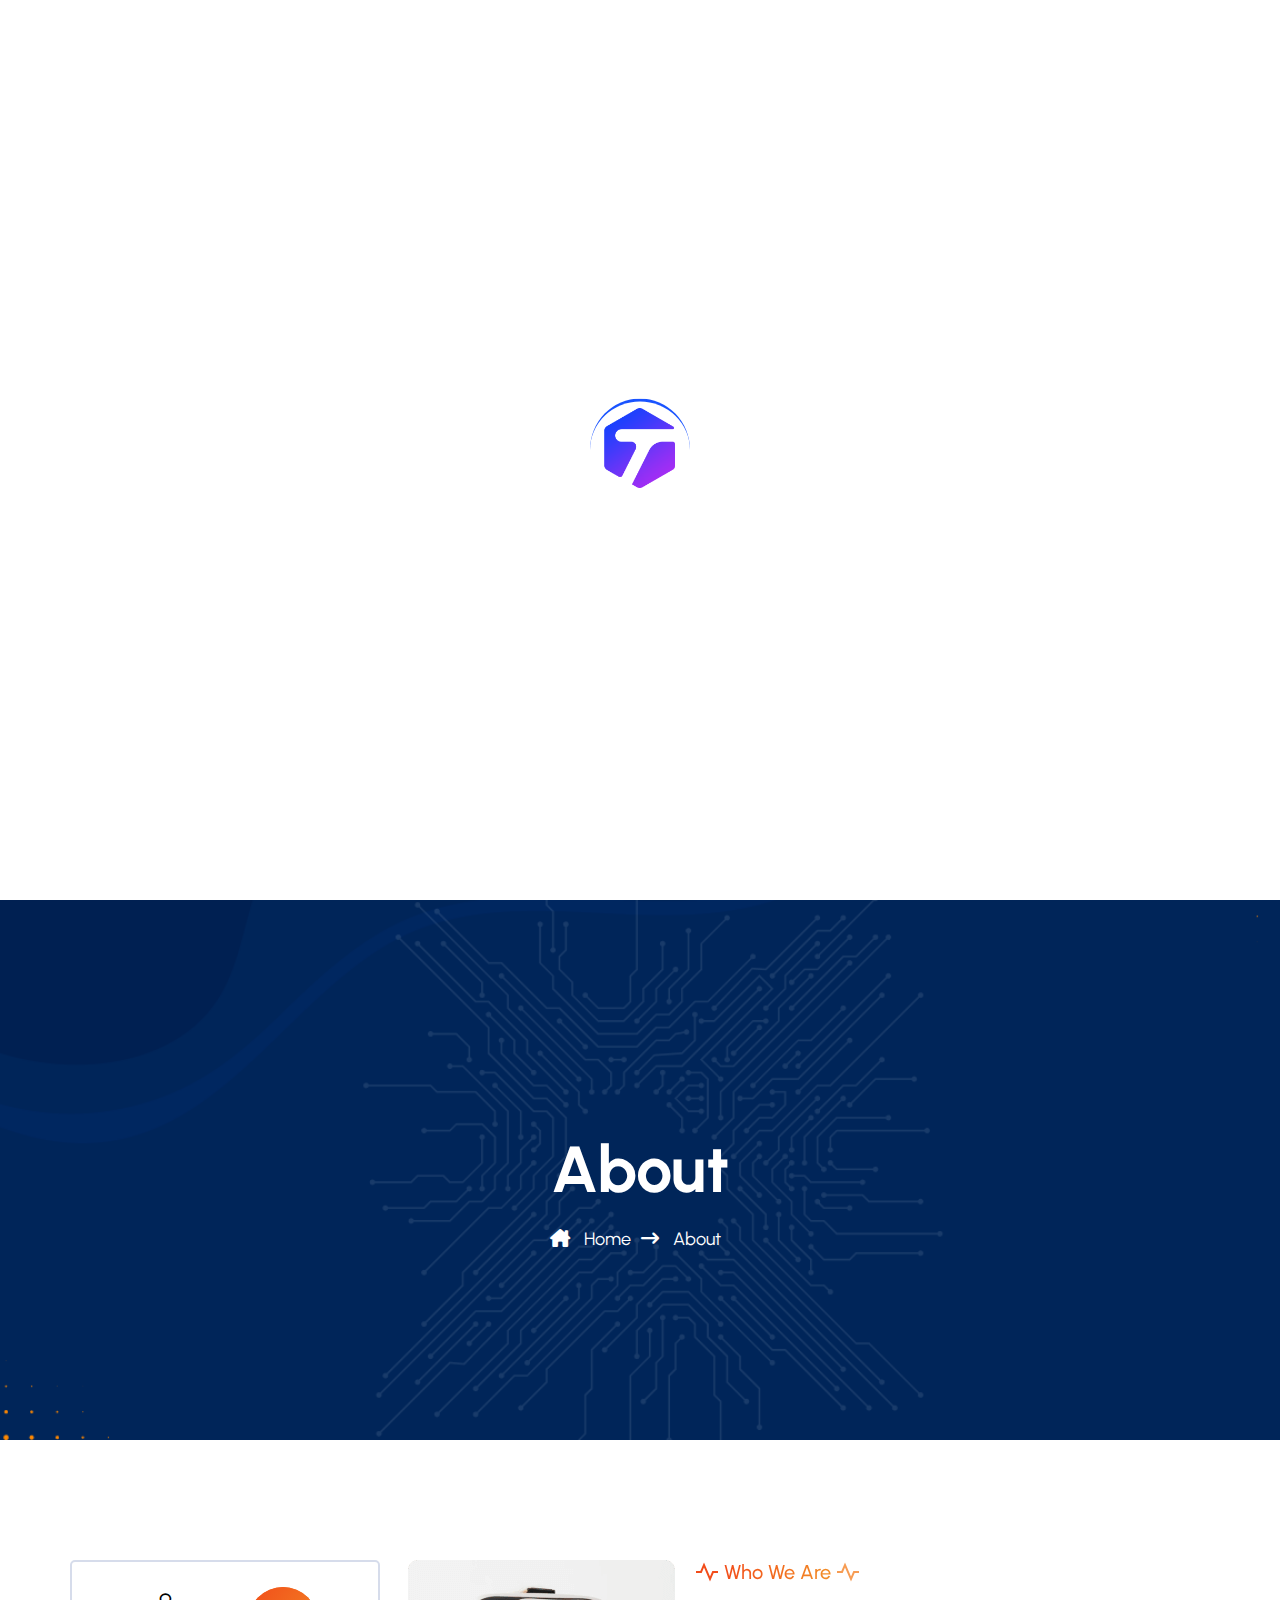
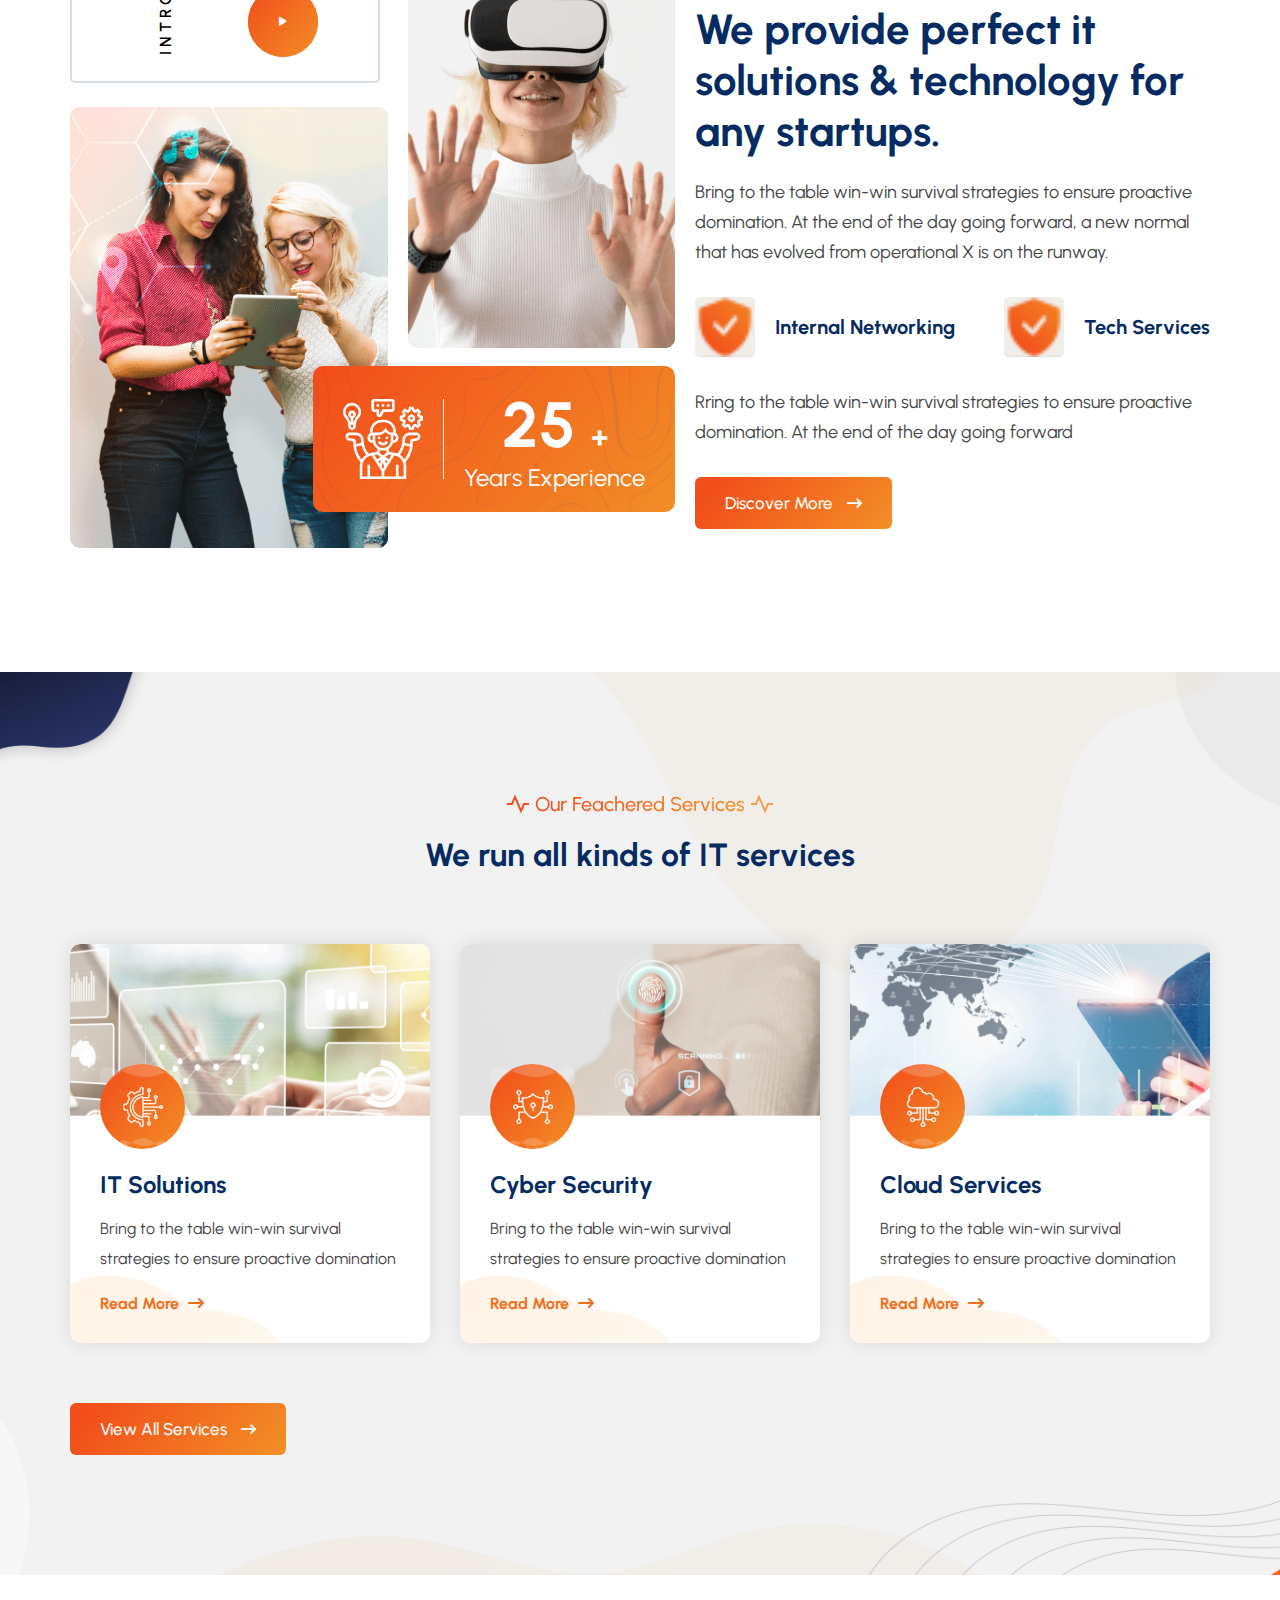
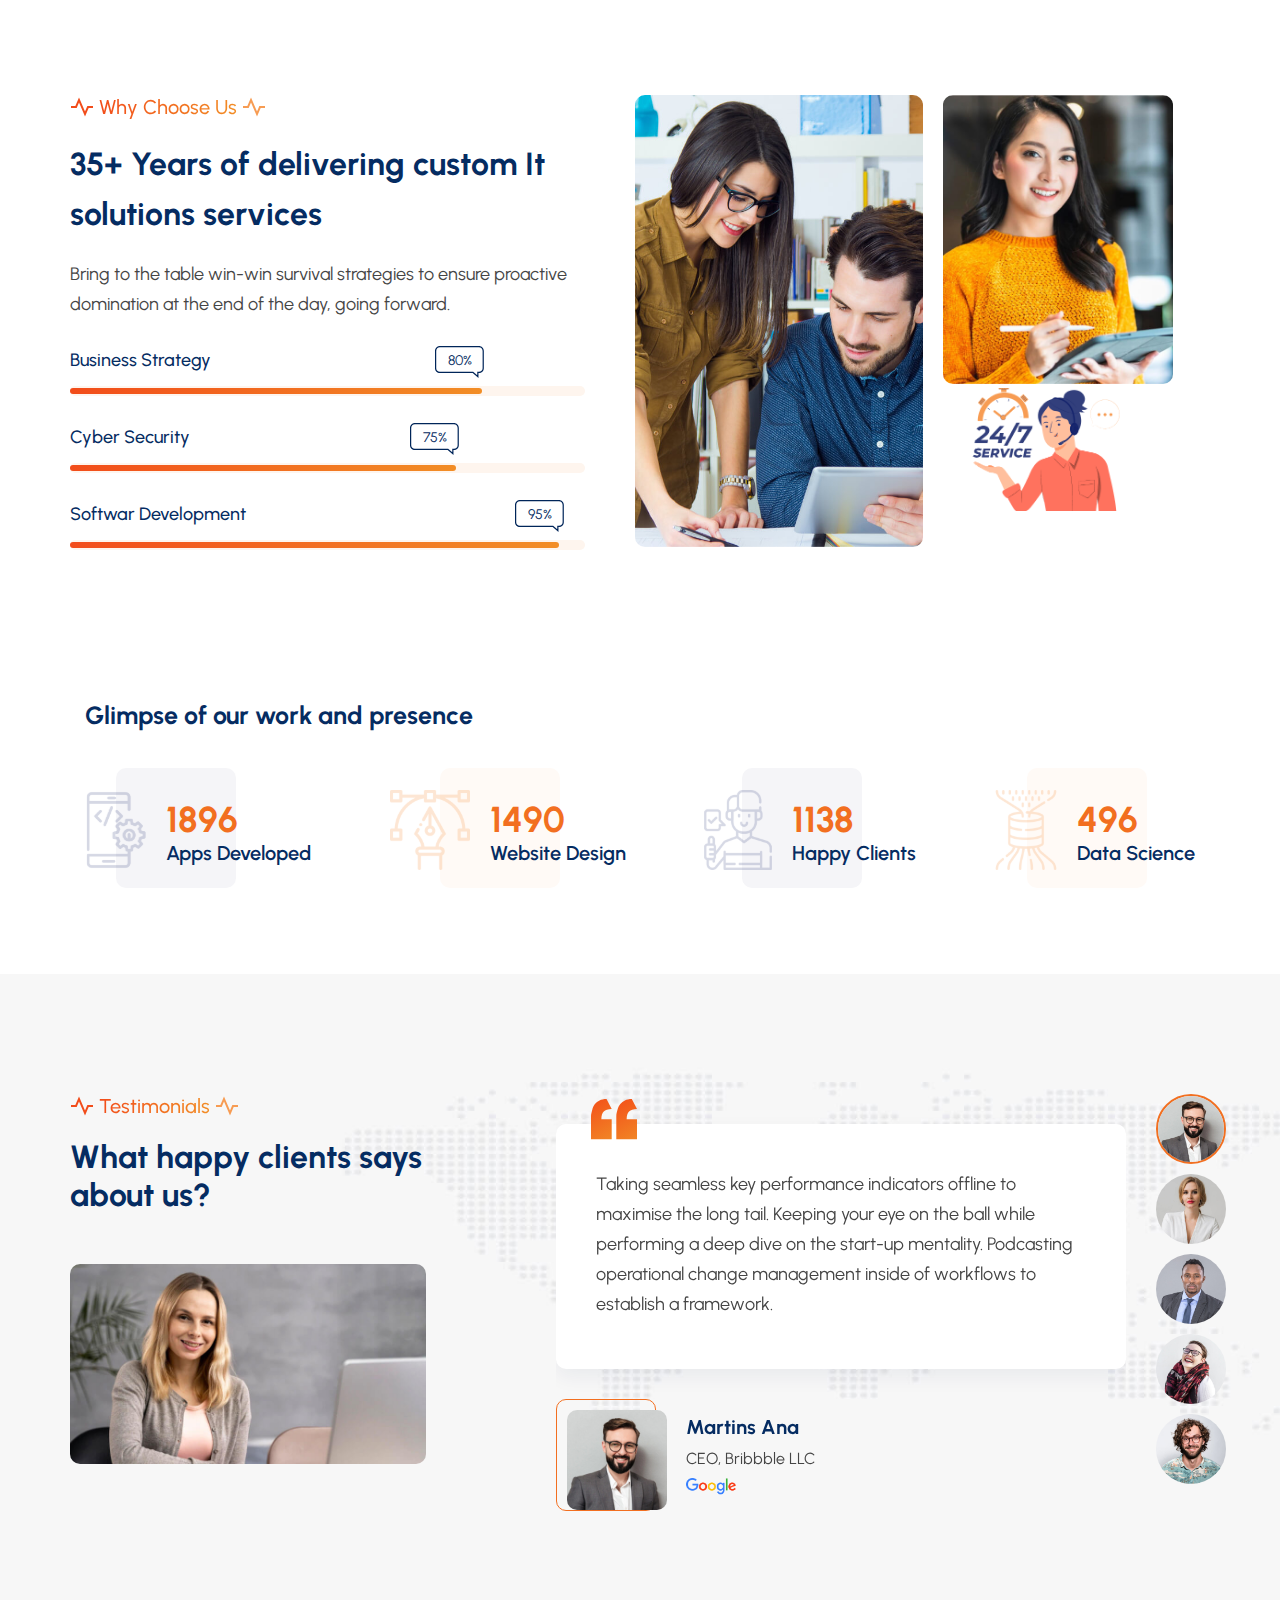
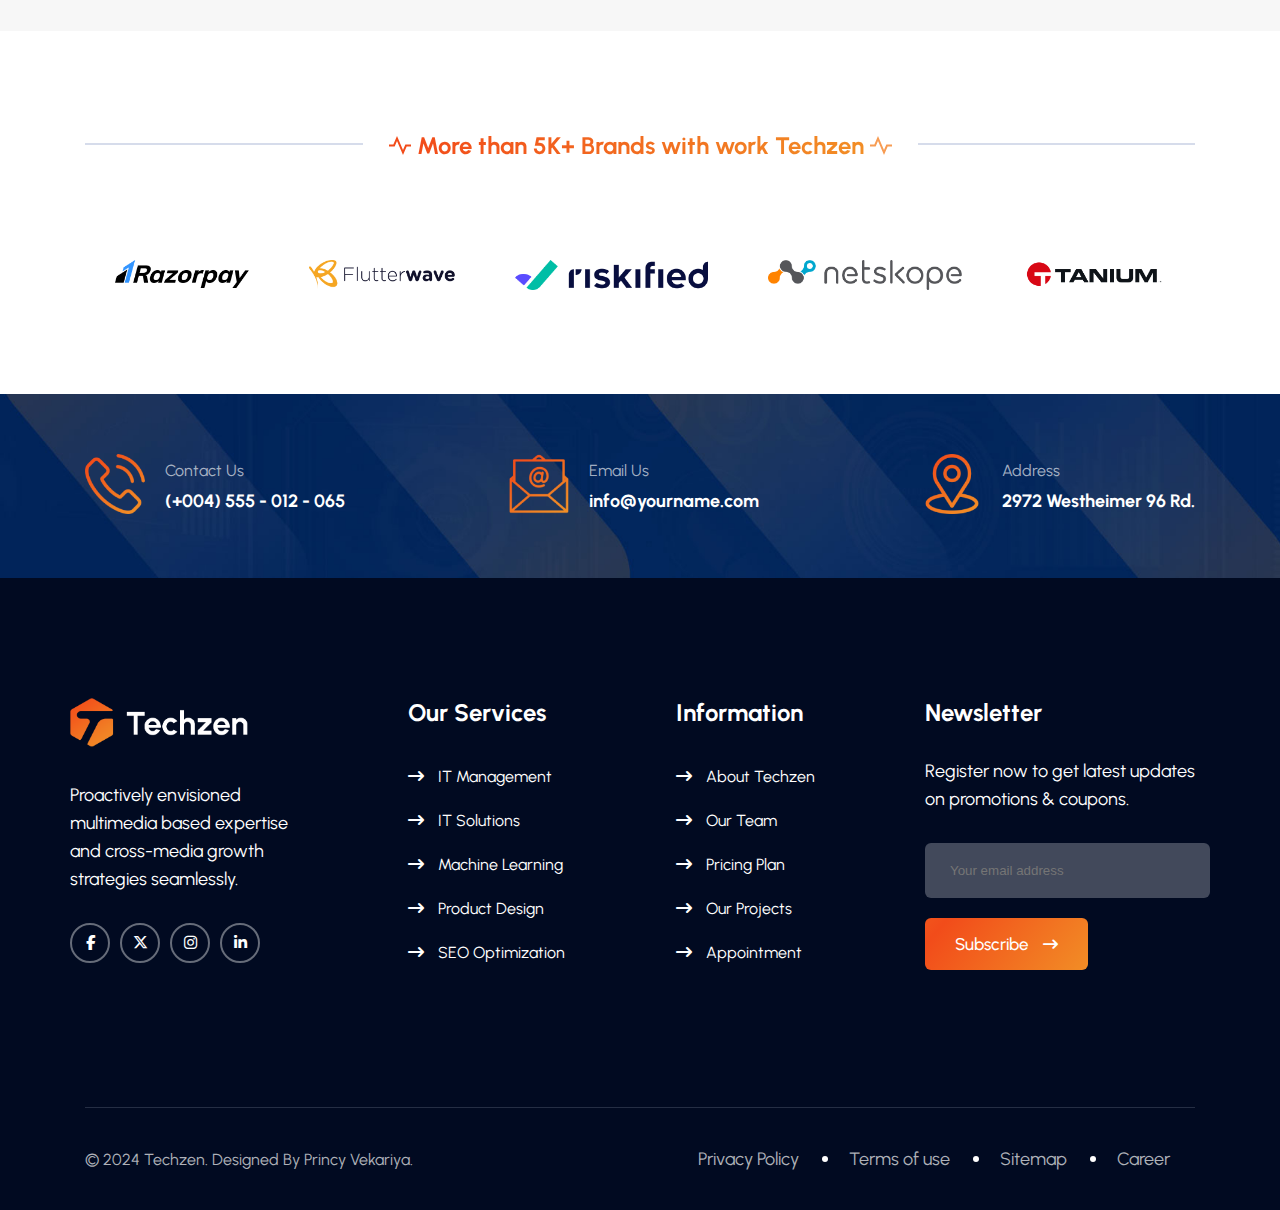
<file: about.html>
<!DOCTYPE html>
<html lang="en">
<head>
    <meta charset="UTF-8">
    <meta name="viewport" content="width=device-width, initial-scale=1.0">
    <title>Techzen - IT Solutions & Technology  </title>

    <!-- https://demo.rstheme.com/html/techzen/index.html -->

    <!-- owl-carousel -->
    <link rel="stylesheet" href="css/owl.carousel.min.css">
    <link rel="stylesheet" href="css/owl.theme.default.min.css">

    
      <!--  animate css file -->
      <link rel="stylesheet" href="css/animate.min.css">

      <!-- animation file -->
      <link rel="stylesheet" href="css/animate.css">

      <!-- aos css file -->
      <link rel="stylesheet" href="css/aos.css">
    
    <!-- fevicon icon -->
    <link rel="shortcut icon" href="image/favicon.png" type="image/x-icon">

    <!-- icon -->
    <link rel="stylesheet" href="css/all.min.css">

    
    <!-- css file -->
    <link rel="stylesheet" href="css/style.css">

</head>
<body>
    <!-- loader start---------->
    <div class="preloader">
       <div class="loader_container">
        <div class="loader">
            <img src="image/favicon.png" alt="">
        </div>
       </div>
    </div>
    <!-- loader end---------->

    <!----- top to bottom scroll start------------ -->
    <div class="progress-wrap">
        <svg class="progress-circle svg-content" width="100%" height="100%" viewBox="-1 -1 102 102">
            <path d="M50,1 a49,49 0 0,1 0,98 a49,49 0 0,1 0,-98" />
        </svg>
    </div>
    <!----- top to bottom scroll end------------ -->


    <!-- -header start--- -->
    <header class="top_hdr_sec">
        <div class="container">
            <div class="top_hdr  flex justify_between ">
                    <ul class="flex left_icon">
                        <li class="align_center  flex"><svg xmlns="http://www.w3.org/2000/svg" viewBox="0 0 24 24" width="22" height="22">
                            <path d="M11 17.9381C7.05369 17.446 4 14.0796 4 10C4 5.58172 7.58172 2 12 2C16.4183 2 20 5.58172 20 10C20 14.0796 16.9463 17.446 13 17.9381V20.0116C16.9463 20.1039 20 20.7351 20 21.5C20 22.3284 16.4183 23 12 23C7.58172 23 4 22.3284 4 21.5C4 20.7351 7.05369 20.1039 11 20.0116V17.9381ZM12 16C15.3137 16 18 13.3137 18 10C18 6.68629 15.3137 4 12 4C8.68629 4 6 6.68629 6 10C6 13.3137 8.68629 16 12 16ZM12 12C10.8954 12 10 11.1046 10 10C10 8.89543 10.8954 8 12 8C13.1046 8 14 8.89543 14 10C14 11.1046 13.1046 12 12 12Z" fill="#fff"></path>
                        </svg>
                        <a href="#"> 19 Broklyn Golden Street. New York</a>
                        </li>
                        <li class="align_center  flex">
                            <svg xmlns="http://www.w3.org/2000/svg" width="16" height="14" viewBox="0 0 16 14" fill="none">
                                <path d="M16 12.3687C15.9987 12.5597 15.9223 12.7425 15.7873 12.8777C15.6523 13.0128 15.4695 13.0894 15.2785 13.0909H2.176C1.98459 13.0907 1.80109 13.0145 1.66581 12.8791C1.53053 12.7437 1.45455 12.5601 1.45455 12.3687V11.6364H14.5455V3.12727L8.72727 8.36364L1.45455 1.81818V0.727273C1.45455 0.534388 1.53117 0.349403 1.66756 0.213013C1.80395 0.0766231 1.98893 0 2.18182 0H15.2727C15.4656 0 15.6506 0.0766231 15.787 0.213013C15.9234 0.349403 16 0.534388 16 0.727273V12.3687ZM3.22473 1.45455L8.72727 6.40727L14.2298 1.45455H3.22473ZM0 8.72727H5.81818V10.1818H0V8.72727ZM0 5.09091H3.63636V6.54545H0V5.09091Z" fill="#fff"></path>
                            </svg>
                        <a href="mailto:info@example.com"> info@example.com</a>
                        </li>
                        <li class="align_center  flex">
                            <svg xmlns="http://www.w3.org/2000/svg" width="16" height="16" viewBox="0 0 16 16" fill="none">
                                <path d="M8 16C3.5816 16 0 12.4184 0 8C0 3.5816 3.5816 0 8 0C12.4184 0 16 3.5816 16 8C16 12.4184 12.4184 16 8 16ZM8 14.4C9.69739 14.4 11.3253 13.7257 12.5255 12.5255C13.7257 11.3253 14.4 9.69739 14.4 8C14.4 6.30261 13.7257 4.67475 12.5255 3.47452C11.3253 2.27428 9.69739 1.6 8 1.6C6.30261 1.6 4.67475 2.27428 3.47452 3.47452C2.27428 4.67475 1.6 6.30261 1.6 8C1.6 9.69739 2.27428 11.3253 3.47452 12.5255C4.67475 13.7257 6.30261 14.4 8 14.4ZM8.8 8H12V9.6H7.2V4H8.8V8Z" fill="#fff"></path>
                            </svg>
                            <span>Mon-Sat: 9.00am To 7.00pm</span>
                        </li>
                    </ul>
                <div class="right_icon flex">
                    <p>Follow Us :</p>
                    <a href="#"><i class="fa-brands fa-facebook-f"></i></a>
                    <a href="#"><i class="fa-brands fa-x-twitter"></i></a>
                    <a href="#"><i class="fa-brands fa-linkedin-in"></i></a>
                    <a href="#"><i class="fa-brands fa-pinterest-p"></i></a>
                </div>

            </div>
        </div>
        <div class="sticky">
            <div class=" main_hdr_sec">
                <div class=" container main_hdr flex align_center justify_between">
                    <div class="main_logo">
                        <a href="index.html"><img src="image/logo.png" alt=""></a>
                    </div>
                    <nav>
                        <ul class="main_menu flex">
                            <li><a href="index.html" >Home</a></li>
                            <li><a href="about.html" class="active">About</a></li>
                            <li>
                                <a href="services.html">Services</a>
                                <ul class="sub_menu">
                                    <li><a href="services.html">Service Style</a></li>
                                    <li><a href="services_detail.html">Service Details</a></li>
                                </ul>
                            </li>
                            <li>
                                <a href="pages.html">Pages</a>
                                <ul class="sub_menu">
                                    <li><a href="project.html">Project</a></li>
                                    <li><a href="team.html">Team </a></li>
                                    <li><a href="faq.html">Faq </a></li>
                                    <li><a href="appointment.html">Appointment </a></li>
                                </ul>
                            </li>
                            <li>
                                <a href="blog.html">Blog</a>
                                <ul class="sub_menu">
                                    <li><a href="blog.html">Blog Single</a></li>
                                    <li><a href="blog.html">Blog Standard </a></li>
                                </ul>
                            </li>
                            <li><a href="contact.html">Contact</a></li>
                        </ul>
                    </nav>
                    <div class="right_btn flex">
                        <div class="search_icon">
                            <i class="fa-solid fa-magnifying-glass"></i>
                        </div>
                        <div class="hdr_btn">
                            <a href="contact.html">Get a Quote<i class="fa-solid fa-arrow-right-long"></i></a>
                        </div>
                    </div>
                </div>
             </div>
        </div>
    </header>
    <!-- -header end--- -->

    <main>
    <!-- -about page banner start------- -->
    <section>
        <div class="about_banner spacer">
             <div class="a_banner_contain">
                <h2>About</h2>
                <div class="a_banner_link flex align_center justify_center ">
                    <div class="a_home_link">
                        <i class="fa-solid fa-house-chimney"></i>
                        <a href="index.html">Home</a>
                    </div>
                    <div class="a_home_link">
                        <i class="fa-solid fa-arrow-right-long"></i>
                      <span>About</span>
                    </div>

                </div>
             </div>
       </div>
    </section>
    <!-- -about page banner end------- -->

    <!-- about page start----------- -->
    <section>
        <div class="container spacer">
            <div class="a_page_sec flex gap">
                <div class="a_page_left">
                    <img src="image/about-image.png" alt="">
                    <div class="a_playbox flex align_center">
                        <span>Intro</span>
                        <div class="play_icon">
                            <a href=""><i class="fa-solid fa-play"></i></a>
                        </div>
                    </div>
                    <div class="a_experience flex align_center">
                        <img src="image/count-down-experience-icon.svg" alt="">
                        <div class="a_experiencebox">
                            <h2>25 <span>+</span></h2>
                            <p>Years Experience</p>
                        </div>
                    </div>

                </div>
                <div class="a_page_right">
                    <div class="all_title ">
                        <div class="short_title flex align-center ">
                         <img src="image/heart_img.svg" alt="">
                         <span>Who We Are</span>
                         <img src="image/heart_img2.svg" alt="">
                        </div>
                         <p>We provide perfect it solutions & technology for any startups.</p>
                         <div class="abput_des">
                            Bring to the table win-win survival strategies to ensure proactive domination. At the end of the day going forward, a new normal that has evolved from operational X is on the runway.
                         </div>
                     </div>
                     <div class="a_protect_icon flex align_center justify_between">
                        <div class="a_protect_info flex align_center ">
                            <div class="p_icon">
                                <img src="image/shield.png" alt="">
                            </div>
                            <div class="p_contain">
                                Internal Networking
                            </div>
                        </div>
                        <div class="a_protect_info flex align_center ">
                            <div class="p_icon">
                                <img src="image/shield.png" alt="">
                            </div>
                            <div class="p_contain">
                                Tech Services
                            </div>
                        </div>
                     </div>
                     <p class="abput_des">Rring to the table win-win survival strategies to ensure proactive domination. At the end of the day going forward</p>
                     <div class="hdr_btn">
                        <a href="#"> Discover More 
                            <i class="fa-solid fa-arrow-right-long"></i></a>
                    </div>
                </div>
            </div>
        </div>
    </section>
    <!-- about page end----------- -->

    <!-- feachered services start---- -->
    <section>
        <div class="feachered_sec">
            <div class="container spacer">
                <div class="all_title">
                   <div class="short_title flex align-center justify_center">
                    <img src="image/heart_img.svg" alt="">
                    <span>Our Feachered Services</span>
                    <img src="image/heart_img2.svg" alt="">
                   </div>
                    <p>We run all kinds of IT services</p>
                </div>
                <div class="f_services_grid">
                    <div class="f_services_item">
                        <img src="image/featured-thumb-1.png" alt="" class="f_img">
                        <div class="ser_icon">
                            <img src="image/features-icon-1.png" alt="">
                        </div>
                        <div class="f_detail">
                            <a href="services_detail.html" class="f_link"> IT Solutions</a>
                        <p>Bring to the table win-win survival strategies to ensure proactive domination</p>
                        <div class="more_link ">
                           <a href="services_detail.html"> Read More <i class="fa-solid fa-arrow-right-long"></i></a>
                        </div>
                        </div>
                    </div>
                    <div class="f_services_item">
                        <img src="image/featured-thumb-2.png" alt="" class="f_img">
                        <div class="ser_icon">
                            <img src="image/features-icon-2.png" alt="">
                        </div>
                        <div class="f_detail">
                            <a href="services_detail.html" class="f_link"> Cyber Security</a>
                        <p>Bring to the table win-win survival strategies to ensure proactive domination</p>
                        <div class="more_link ">
                           <a href="services_detail.html"> Read More <i class="fa-solid fa-arrow-right-long"></i></a>
                        </div>
                        </div>
                    </div>
                    <div class="f_services_item">
                        <img src="image/featured-thumb-3.png" alt="" class="f_img">
                        <div class="ser_icon">
                            <img src="image/features-icon-3.png" alt="">
                        </div>
                        <div class="f_detail">
                            <a href="services_detail.html" class="f_link">Cloud Services</a>
                        <p>Bring to the table win-win survival strategies to ensure proactive domination</p>
                        <div class="more_link ">
                           <a href="services_detail.html"> Read More <i class="fa-solid fa-arrow-right-long"></i></a>
                        </div>
                        </div>
                    </div>
                </div>
                <div class="hdr_btn">
                    <a href="services.html">View All Services
                        <i class="fa-solid fa-arrow-right-long"></i></a>
                </div>
            </div>
        </div>
    </section>
    <!-- feachered services end---- -->
    

   <!-- why choose us setion start--------- -->
   <section>
    <div class="container spacer">
        <div class="choose_sec flex justify_between  ">
           <div class="choose_contain">
            <div class="all_title ">
                <div class="short_title flex align-center ">
                 <img src="image/heart_img.svg" alt="">
                 <span>Why Choose Us</span>
                 <img src="image/heart_img2.svg" alt="">
                </div>
                 <p>35+ Years of delivering custom It solutions services</p>
                 <div class="abput_des">
                    Bring to the table win-win survival strategies to ensure proactive domination at the end of the day, going forward.
                 </div>
             </div>
             <div class="proces_bar">
                <div class="bar_item">
                    <h2>Business Strategy</h2>
                    <div class="bar">
                        <p class="prosecc_num">80%</p>
                    </div>
                </div>
                <div class="bar_item">
                    <h2>Cyber Security</h2>
                    <div class="bar bar2 ">
                        <p class="prosecc_num">75%</p>
                    </div>
                </div>
                <div class="bar_item">
                    <h2>Softwar Development</h2>
                    <div class="bar bar3">
                        <p class="prosecc_num">95%</p>
                    </div>
                </div>
             </div>
           </div>
             <div class="choose_imges flex gap">
                <div class="chose_img1">
                    <img src="image/chose-right-left.jpg" alt="">
                </div>
                <div class="chose_img2">
                    <img src="image/chose-right-right.jpg" alt="">
                    <img src="image/chose-right-bottom.png" alt="">
                </div>
             </div>
        </div>
    </div>
   </section>
   <!-- why choose us setion end--------- -->

   <!-- --counter start-------- -->
   <section>
    <div class="container counter">
        <p class="counter_title">Glimpse of our work and presence</p>
        <div class="counter_info  flex justify_between">
            <div class="counter_item flex align_center">
                <div class="counter_icon">
                    <img src="image/counter-icon-1.svg" alt="">
                </div>
                <div class="counter_contain">
                    <div class="counting" data-count="4560">+</div>
                    <span>Apps Developed</span>
                </div>
            </div>
            <div class="counter_item flex align_center">
                <div class="counter_icon">
                    <img src="image/counter-icon-2.svg" alt="">
                </div>
                <div class="counter_contain sec_clr">
                    <div class="counting" data-count="3600">+</div>
                    <span>Website Design</span>
                </div>
            </div>
            <div class="counter_item flex align_center">
                <div class="counter_icon">
                    <img src="image/counter-icon-3.svg" alt="">
                </div>
                <div class="counter_contain">
                    <div class="counting" data-count="2750">+</div>
                    <span>Happy Clients</span>
                </div>
            </div>
            <div class="counter_item flex align_center">
                <div class="counter_icon">
                    <img src="image/counter-icon-4.svg" alt="">
                </div>
                <div class="counter_contain sec_clr">
                    <div class="counting" data-count="1200">+</div>
                    <span>Data Science</span>
                </div>
            </div>
        </div>
    </div>
   </section>
   <!-- --counter end-------- -->

   <!-- ------testimonial slider start---- -->
   <section>
    <div class="testimonial_bg">
        <div class="container spacer testimonial_sec">
            <div class="left_testimonial">
                <div class="all_title ">
                    <div class="short_title flex align-center ">
                     <img src="image/heart_img.svg" alt="">
                     <span>Testimonials </span>
                     <img src="image/heart_img2.svg" alt="">
                    </div>
                     <p>What happy clients says <br> about us?</p>
                    </div>
                    <img class="left_testi_img" src="image/testimonial-left-img.jpg" alt="">
            </div>
            <div class="right_slider " >
                <div class=" owl-carousel owl-theme" id="testimonial" >
                    <div class="testi_item" data-hash="1">
                       <div class="testi_contain">
                        <img src="image/quote_orange.svg" alt="" class="quote_img">
                        <p >Taking seamless key performance indicators offline to maximise the long tail. Keeping your eye on the ball while performing a deep dive on the start-up mentality. Podcasting operational change management inside of workflows to establish a framework.</p>
                       </div>
                        <div class="author_info flex align_center">
                            <div class="author_img ">
                                <img src="image/testi1.jpg" alt="">
                            </div>
                            <div class="author_contain">
                                <h5>Martins Ana</h5>
                                <span>CEO, Bribbble LLC</span>
                                <img src="image/googl_img.png" alt="">
                            </div>
                        </div>
                    </div>
                    <div class="testi_item" data-hash="2">
                       <div class="testi_contain">
                        <img src="image/quote_orange.svg" alt="" class="quote_img">
                        <p >Keeping your eye on the ball while performing a deep dive on the start-up mentality. Taking seamless key performance indicators offline to maximise the long tail.  Podcasting operational change management inside of workflows to establish a framework.</p>
                       </div>
                        <div class="author_info flex align_center">
                            <div class="author_img ">
                                <img src="image/testi2.jpg" alt="">
                            </div>
                            <div class="author_contain">
                                <h5>Robards Lynda</h5>
                                <span><span>Company SEO, Google</span></span>
                                <img src="image/googl_img.png" alt="">
                            </div>
                        </div>
                    </div>
                    <div class="testi_item" data-hash="3">
                       <div class="testi_contain">
                        <img src="image/quote_orange.svg" alt="" class="quote_img">
                        <p >Operational  podcasting change management inside of workflows to establish a framework . Keeping your eye on the ball while performing a deep dive on the start-up mentality. Taking seamless key performance indicators offline to maximize the long tail.</p>
                       </div>
                        <div class="author_info flex align_center">
                            <div class="author_img ">
                                <img src="image/testi3.jpg" alt="">
                            </div>
                            <div class="author_contain">
                                <h5><span>Taylor Matthew</span></h5>
                                <span><span>SEO & Founder, Facebook</span></span>
                                <img src="image/googl_img.png" alt="">
                            </div>
                        </div>
                    </div>
                    <div class="testi_item" data-hash="4">
                       <div class="testi_contain">
                        <img src="image/quote_orange.svg" alt="" class="quote_img">
                        <p >Operational  podcasting change management inside of workflows to establish a framework . Keeping your eye on the ball while performing a deep dive on the start-up mentality. Taking seamless key performance indicators offline to maximize the long tail.</p>
                       </div>
                        <div class="author_info flex align_center">
                            <div class="author_img ">
                                <img src="image/testi4.jpg" alt="">
                            </div>
                            <div class="author_contain">
                                <h5><span>Ribeiro Nicolas</span></h5>
                                <span><span>HR, Envato</span></span>
                                <img src="image/googl_img.png" alt="">
                            </div>
                        </div>
                    </div>
                    <div class="testi_item" data-hash="5">
                       <div class="testi_contain">
                        <img src="image/quote_orange.svg" alt="" class="quote_img">
                        <p >Operational  podcasting change management inside of workflows to establish a framework . Keeping your eye on the ball while performing a deep dive on the start-up mentality. Taking seamless key performance indicators offline to maximize the long tail.</p>
                       </div>
                        <div class="author_info flex align_center">
                            <div class="author_img ">
                                <img src="image/testi5.jpg" alt="">
                            </div>
                            <div class="author_contain">
                                <h5><span>Howard Esther</span></h5>
                                <span><span>CEO, Bribbble LLC</span></span>
                                <img src="image/googl_img.png" alt="">
                            </div>
                        </div>
                    </div>
                </div>

            </div>
            <div class="testi_img_slider">
                <div class="nav_img">
                    <a href="#1" class="active"><img src="image/testi1.jpg" alt=""></a>
                </div>
                <div class="nav_img">
                    <a href="#2"><img src="image/testi2.jpg" alt=""></a>
                </div>
                <div class="nav_img">
                    <a href="#3"><img src="image/testi3.jpg" alt=""></a>
                </div>
                <div class="nav_img">
                    <a href="#4"><img src="image/testi4.jpg" alt=""></a>
                </div>
                <div class="nav_img">
                    <a href="#5"><img src="image/testi5.jpg" alt=""></a>
                </div>
            </div>
        </div>

    </div>
   </section>
   <!-- ------testimonial slider end---- -->

   
   <!-- -patner start -->
   <section>
    <div class="container a_patner patner_sec">
        <div class="all_title">
            <div class="short_title title_line flex align-center justify_center">
             <img src="image/heart_img.svg" alt="">
             <span> More than 5K+ Brands with work Techzen</span>
             <img src="image/heart_img2.svg" alt="">
            </div>
         </div>
         <div class="company_img flex">
            <a href="#"><img src="image/partner1.png" alt=""></a>
            <a href="#"><img src="image/partner5.png" alt=""></a>
            <a href="#"><img src="image/partner6.png" alt=""></a>
            <a href="#"><img src="image/partner7.png" alt=""></a>
            <a href="#"><img src="image/partner8.png" alt=""></a>
         </div>
    </div>
   </section>
   <!-- -patner end -->

   <!-- contact info start--------- -->  
   <section>
    <div class="contact_bg">
        <div class="container ">
            <div class="contact_info flex justify_between align_center">
                <div class="contact_item flex  align_center">
                    <div class="contact_img">
                        <img src="image/info-3.png" alt="">
                    </div>
                    <div class="contact_contain">
                        <p>Contact Us</p>
                        <a href="tel:+004555012065">(+004) 555 - 012 - 065</a>
                    </div>
                </div>
                <div class="contact_item flex  align_center">
                    <div class="contact_img">
                        <img src="image/info-1.png" alt="">
                    </div>
                    <div class="contact_contain">
                        <p>Email Us</p>
                        <a href="mailto:info@yourname.com">info@yourname.com</a>
                    </div>
                </div>
                <div class="contact_item flex  align_center">
                    <div class="contact_img">
                        <img src="image/info-2.png" alt="">
                    </div>
                    <div class="contact_contain">
                        <p>Address</p>
                        <a href="#">2972 Westheimer 96 Rd.</a>
                    </div>
                </div>
            </div>
        </div>
    </div>
   </section>
   <!-- contact info end--------- -->
    </main>

    
   <!-- footer start ---- -->
   <footer>
    <section>
        <div class="footer">
            <div class="container spacer">
                <div class="last_sec flex justify_between">
                    <div class="first_sec">
                        <a href="#"><img src="image/logo.png" alt=""></a>
                        <p>Proactively envisioned multimedia based expertise and cross-media growth strategies seamlessly.</p>
                        <div class="social_icon flex">
                          <div class="last_icon">
                            <a href="#">
                                <i class="fa-brands fa-facebook-f"></i>
                            </a>
                          </div>
                          <div class="last_icon">
                            <a href="#">
                                <i class="fa-brands fa-x-twitter"></i>
                            </a>
                          </div>
                          <div class="last_icon">
                            <a href="#">
                                <i class="fa-brands fa-instagram"></i>
                            </a>
                          </div>
                          <div class="last_icon">
                            <a href="#"><i class="fa-brands fa-linkedin-in"></i>
                            </a>
                          </div>
                           
                           
                           
                        </div>
                    </div>
                    <div class="secound_sec">
                        <h2>Our Services</h2>
                        <a href="#"><i class="fa-solid fa-arrow-right-long"></i> IT Management</a>
                        <a href="#"><i class="fa-solid fa-arrow-right-long"></i> IT Solutions</a>
                        <a href="#"><i class="fa-solid fa-arrow-right-long"></i>  Machine Learning</a>
                        <a href="#"><i class="fa-solid fa-arrow-right-long"></i>  Product Design</a>
                        <a href="#"><i class="fa-solid fa-arrow-right-long"></i> SEO Optimization</a>
                    </div>
                    <div class="secound_sec">
                        <h2>Information</h2>
                        <a href="#"><i class="fa-solid fa-arrow-right-long"></i> About Techzen</a>
                        <a href="#"><i class="fa-solid fa-arrow-right-long"></i>  Our Team</a>
                        <a href="#"><i class="fa-solid fa-arrow-right-long"></i> Pricing Plan</a>
                        <a href="#"><i class="fa-solid fa-arrow-right-long"></i> Our Projects</a>
                        <a href="#"><i class="fa-solid fa-arrow-right-long"></i>  Appointment</a>
                    </div>
                    <div class="forth_sec">
                        <h2>Newsletter</h2>
                        <p>Register now to get latest updates on promotions & coupons.</p>
                        <input type="email" placeholder="Your email address">
                        <div class="hdr_btn">
                            <a href="#">Subscribe <i class="fa-solid fa-arrow-right-long"></i></a>
                        </div>
                    </div>
                </div>
                
            </div>
        </div>
    </section>
    <Section class="copy_sec">
        <div class="container ">
            <div class="copy_right flex align_center justify_between">
                <div class="copy">
                    © 2024 Techzen. Designed By Princy Vekariya.
                </div>
                <div class="right_link flex">
                    <div class="last_link">
                        <a href="#">Privacy Policy</a>
                    </div>
                    <div class="last_link">
                        <a href="#"> Terms of use</a>
                    </div>
                    <div class="last_link">
                        <a href="#"> Sitemap</a>
                    </div>
                    <div class="last_link">
                        <a href="#"> Career</a>
                    </div>
                </div>
            </div>
        </div>
    </Section>
   </footer>
   <!-- footer end----- -->


    <!-- js link -->
    <script src="js/jquery-3.7.1.min.js"></script>
    <script src="js/owl.carousel.min.js"></script>

    <!-- aos animation file -->
    <script src="js/aos.js"></script>

    <!-- animation wow js -->
    <link rel="stylesheet" href="js/wow.min.js">

    <!-- custome file -->
    <script src="js/script.js"></script>
    
</body>
</html>
</file>
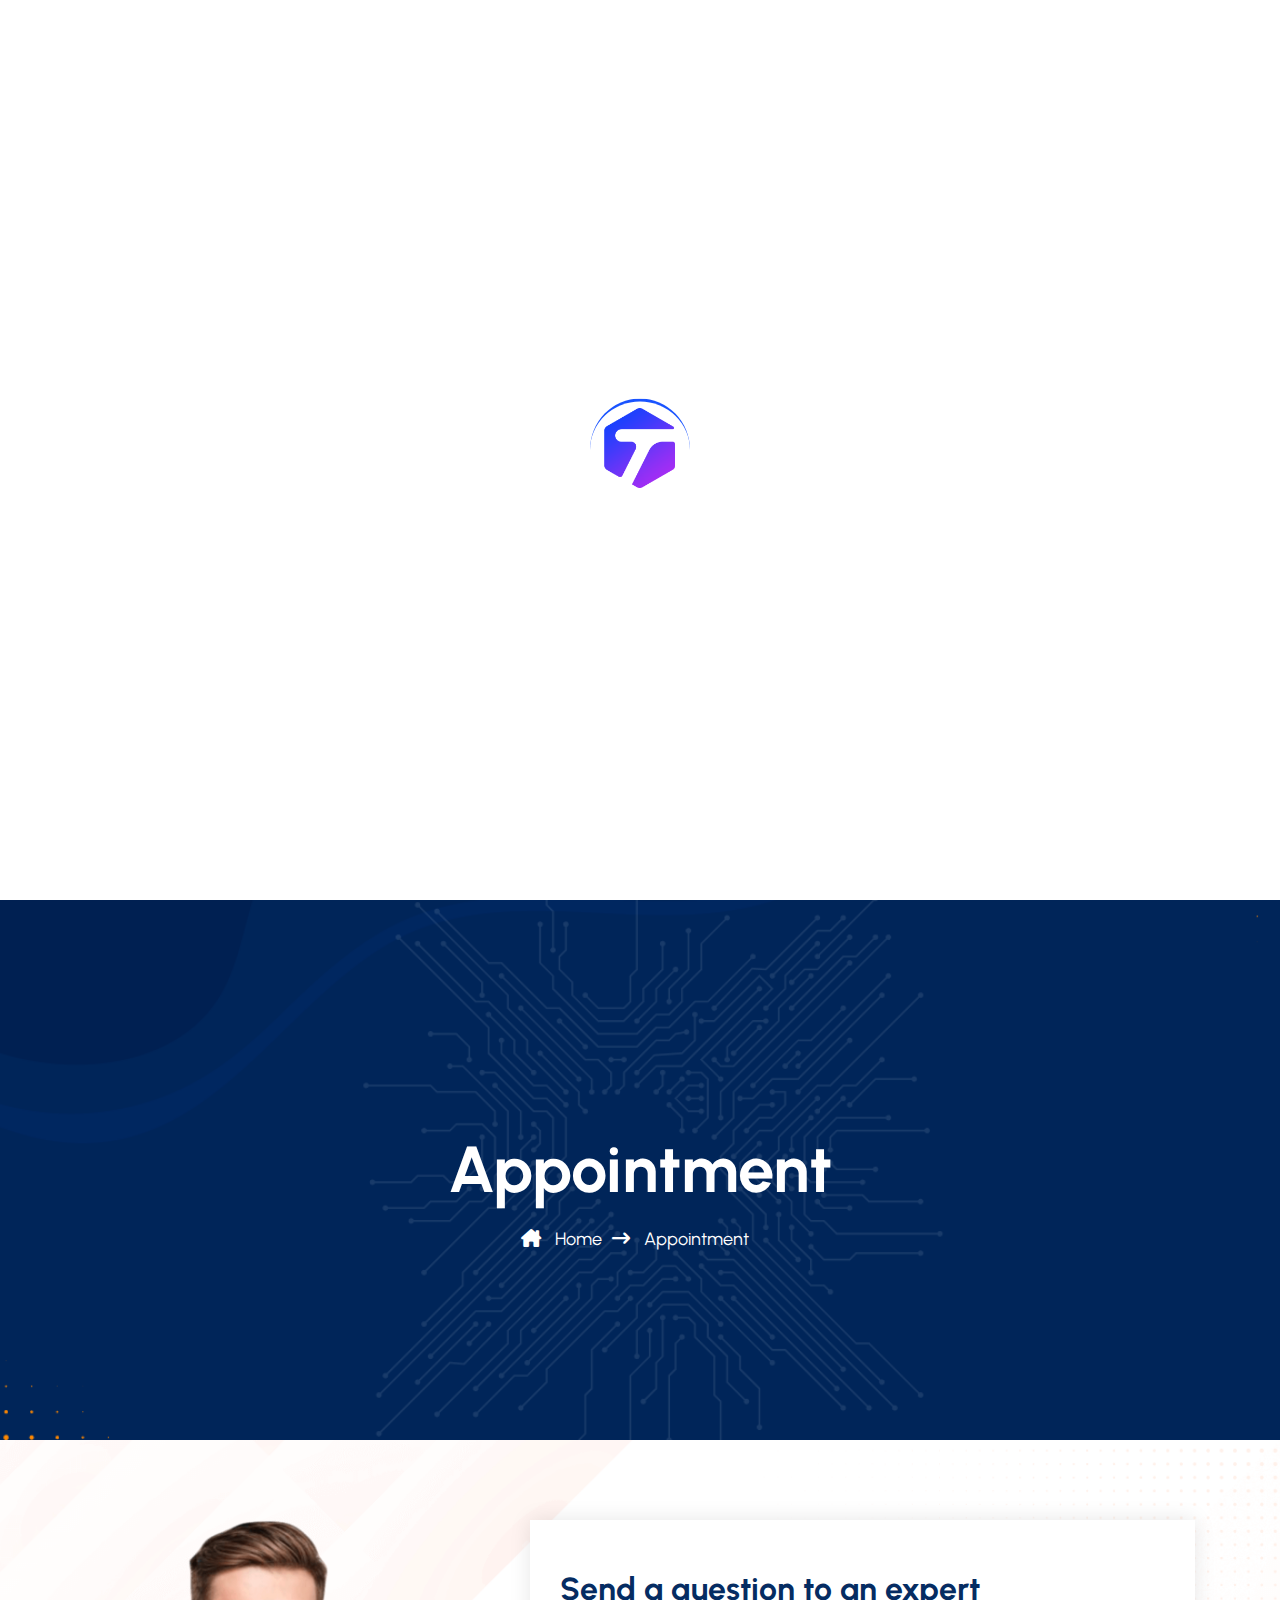
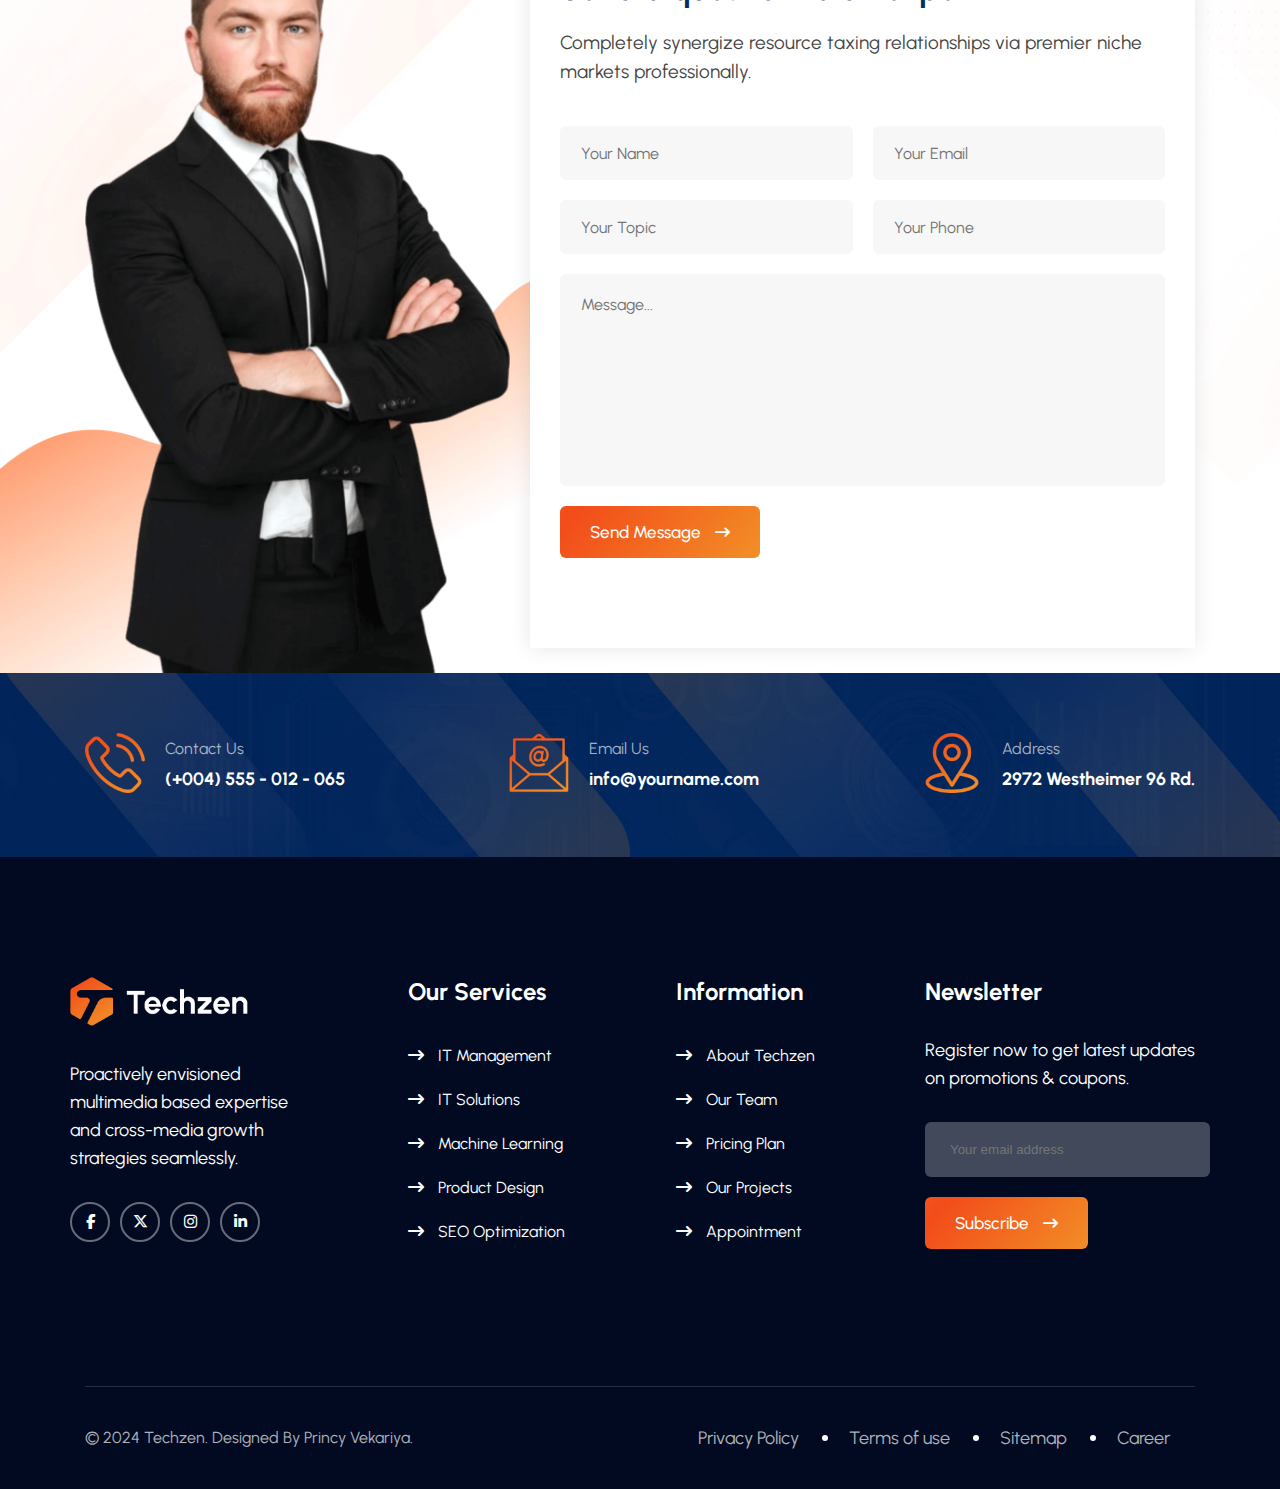
<file: appointment.html>
<!DOCTYPE html>
<html lang="en">
<head>
    <meta charset="UTF-8">
    <meta name="viewport" content="width=device-width, initial-scale=1.0">
    <title>Techzen - IT Solutions & Technology  </title>

    <!-- https://demo.rstheme.com/html/techzen/index.html -->

    <!-- owl-carousel -->
    <link rel="stylesheet" href="css/owl.carousel.min.css">
    <link rel="stylesheet" href="css/owl.theme.default.min.css">

    
      <!--  animate css file -->
      <link rel="stylesheet" href="css/animate.min.css">

      <!-- animation file -->
      <link rel="stylesheet" href="css/animate.css">

      <!-- aos css file -->
      <link rel="stylesheet" href="css/aos.css">
    
    <!-- fevicon icon -->
    <link rel="shortcut icon" href="image/favicon.png" type="image/x-icon">

    <!-- icon -->
    <link rel="stylesheet" href="css/all.min.css">

    
    <!-- css file -->
    <link rel="stylesheet" href="css/style.css">

</head>
<body>
    <!-- loader start---------->
    <div class="preloader">
       <div class="loader_container">
        <div class="loader">
            <img src="image/favicon.png" alt="">
        </div>
       </div>
    </div>
    <!-- loader end---------->

    <!----- top to bottom scroll start------------ -->
    <div class="progress-wrap">
        <svg class="progress-circle svg-content" width="100%" height="100%" viewBox="-1 -1 102 102">
            <path d="M50,1 a49,49 0 0,1 0,98 a49,49 0 0,1 0,-98" />
        </svg>
    </div>
    <!----- top to bottom scroll end------------ -->


    <!-- -header start--- -->
    <header class="top_hdr_sec">
        <div class="container">
            <div class="top_hdr  flex justify_between ">
                    <ul class="flex left_icon">
                        <li class="align_center  flex"><svg xmlns="http://www.w3.org/2000/svg" viewBox="0 0 24 24" width="22" height="22">
                            <path d="M11 17.9381C7.05369 17.446 4 14.0796 4 10C4 5.58172 7.58172 2 12 2C16.4183 2 20 5.58172 20 10C20 14.0796 16.9463 17.446 13 17.9381V20.0116C16.9463 20.1039 20 20.7351 20 21.5C20 22.3284 16.4183 23 12 23C7.58172 23 4 22.3284 4 21.5C4 20.7351 7.05369 20.1039 11 20.0116V17.9381ZM12 16C15.3137 16 18 13.3137 18 10C18 6.68629 15.3137 4 12 4C8.68629 4 6 6.68629 6 10C6 13.3137 8.68629 16 12 16ZM12 12C10.8954 12 10 11.1046 10 10C10 8.89543 10.8954 8 12 8C13.1046 8 14 8.89543 14 10C14 11.1046 13.1046 12 12 12Z" fill="#fff"></path>
                        </svg>
                        <a href="#"> 19 Broklyn Golden Street. New York</a>
                        </li>
                        <li class="align_center  flex">
                            <svg xmlns="http://www.w3.org/2000/svg" width="16" height="14" viewBox="0 0 16 14" fill="none">
                                <path d="M16 12.3687C15.9987 12.5597 15.9223 12.7425 15.7873 12.8777C15.6523 13.0128 15.4695 13.0894 15.2785 13.0909H2.176C1.98459 13.0907 1.80109 13.0145 1.66581 12.8791C1.53053 12.7437 1.45455 12.5601 1.45455 12.3687V11.6364H14.5455V3.12727L8.72727 8.36364L1.45455 1.81818V0.727273C1.45455 0.534388 1.53117 0.349403 1.66756 0.213013C1.80395 0.0766231 1.98893 0 2.18182 0H15.2727C15.4656 0 15.6506 0.0766231 15.787 0.213013C15.9234 0.349403 16 0.534388 16 0.727273V12.3687ZM3.22473 1.45455L8.72727 6.40727L14.2298 1.45455H3.22473ZM0 8.72727H5.81818V10.1818H0V8.72727ZM0 5.09091H3.63636V6.54545H0V5.09091Z" fill="#fff"></path>
                            </svg>
                        <a href="mailto:info@example.com"> info@example.com</a>
                        </li>
                        <li class="align_center  flex">
                            <svg xmlns="http://www.w3.org/2000/svg" width="16" height="16" viewBox="0 0 16 16" fill="none">
                                <path d="M8 16C3.5816 16 0 12.4184 0 8C0 3.5816 3.5816 0 8 0C12.4184 0 16 3.5816 16 8C16 12.4184 12.4184 16 8 16ZM8 14.4C9.69739 14.4 11.3253 13.7257 12.5255 12.5255C13.7257 11.3253 14.4 9.69739 14.4 8C14.4 6.30261 13.7257 4.67475 12.5255 3.47452C11.3253 2.27428 9.69739 1.6 8 1.6C6.30261 1.6 4.67475 2.27428 3.47452 3.47452C2.27428 4.67475 1.6 6.30261 1.6 8C1.6 9.69739 2.27428 11.3253 3.47452 12.5255C4.67475 13.7257 6.30261 14.4 8 14.4ZM8.8 8H12V9.6H7.2V4H8.8V8Z" fill="#fff"></path>
                            </svg>
                            <span>Mon-Sat: 9.00am To 7.00pm</span>
                        </li>
                    </ul>
                <div class="right_icon flex">
                    <p>Follow Us :</p>
                    <a href="#"><i class="fa-brands fa-facebook-f"></i></a>
                    <a href="#"><i class="fa-brands fa-x-twitter"></i></a>
                    <a href="#"><i class="fa-brands fa-linkedin-in"></i></a>
                    <a href="#"><i class="fa-brands fa-pinterest-p"></i></a>
                </div>

            </div>
        </div>
        <div class="sticky">
            <div class=" main_hdr_sec">
                <div class=" container main_hdr flex align_center justify_between">
                    <div class="main_logo">
                        <a href="index.html"><img src="image/logo.png" alt=""></a>
                    </div>
                    <nav>
                        <ul class="main_menu flex">
                            <li><a href="index.html" >Home</a></li>
                            <li><a href="about.html">About</a></li>
                            <li>
                                <a href="services.html" >Services</a>
                                <ul class="sub_menu">
                                    <li><a href="services.html">Service Style</a></li>
                                    <li><a href="services_detail.html">Service Details</a></li>
                                </ul>
                            </li>
                            <li>
                                <a href="pages.html"  class="active">Pages</a>
                                <ul class="sub_menu">
                                    <li><a href="project.html">Project</a></li>
                                    <li><a href="team.html">Team </a></li>
                                    <li><a href="faq.html">Faq </a></li>
                                    <li><a href="appointment.html">Appointment </a></li>
                                </ul>
                            </li>
                            <li>
                                <a href="blog.html">Blog</a>
                                <ul class="sub_menu">
                                    <li><a href="blog_single.html">Blog Single</a></li>
                                    <li><a href="blog.html">Blog Standard </a></li>
                                </ul>
                            </li>
                            <li><a href="contact.html">Contact</a></li>
                        </ul>
                    </nav>
                    <div class="right_btn flex">
                        <div class="search_icon">
                            <i class="fa-solid fa-magnifying-glass"></i>
                        </div>
                        <div class="hdr_btn">
                            <a href="contact.html">Get a Quote<i class="fa-solid fa-arrow-right-long"></i></a>
                        </div>
                    </div>
                </div>
             </div>
        </div>
    </header>
    <!-- -header end--- -->

    <main>
    <!-- -about page banner start------- -->
    <section>
        <div class="about_banner spacer">
             <div class="a_banner_contain">
                <h2>Appointment</h2>
                <div class="a_banner_link flex align_center justify_center ">
                    <div class="a_home_link">
                        <i class="fa-solid fa-house-chimney"></i>
                        <a href="index.html">Home</a>
                    </div>
                    <div class="a_home_link">
                        <i class="fa-solid fa-arrow-right-long"></i>
                      <span>Appointment</span>
                    </div>

                </div>
             </div>
       </div>
    </section>
    <!-- -about page banner end------- -->  

    <!-- appointment start------------------------ -->
    <section class="appointment_sec">
        <div class="container flex justify_between gap ">
            <div class="a_img">
                <img src="image/team_image_large.png" alt="">
            </div>
            <div class="contact_right_form">
                <div class="branch">
                    <div class="contact_left">
                        <h2>Send a question to an expert</h2>
                        <p class="title">Completely synergize resource taxing relationships via premier niche markets professionally.</p>
                    </div>
                    <form action="">
                        <div class="inputbox flex gap">
                            <input type="text" name="" id="" placeholder="Your Name">
                            <input type="email" name="" id="" placeholder="Your Email">
                        </div>
                        <div class="inputbox flex gap">
                            <input type="text" name="" id="" placeholder="Your Topic">
                            <input type="email" name="" id="" placeholder="Your Phone">
                        </div>
                        <div class="inputbox flex">
                           <textarea name="" id="" cols="40" rows="10" placeholder="Message..."></textarea>
                        </div>
                        <div class="hdr_btn">
                            <a href="appointment.html">Send Message
                                <i class="fa-solid fa-arrow-right-long"></i></a>
                        </div>

                    </form>
                </div>
            </div>
        </div>
    </section>
    <!-- appointment end------------------------ -->
  


   <!-- contact info start--------- -->
   <section>
    <div class="contact_bg">
        <div class="container ">
            <div class="contact_info flex justify_between align_center">
                <div class="contact_item flex  align_center">
                    <div class="contact_img">
                        <img src="image/info-3.png" alt="">
                    </div>
                    <div class="contact_contain">
                        <p>Contact Us</p>
                        <a href="tel:+004555012065">(+004) 555 - 012 - 065</a>
                    </div>
                </div>
                <div class="contact_item flex  align_center">
                    <div class="contact_img">
                        <img src="image/info-1.png" alt="">
                    </div>
                    <div class="contact_contain">
                        <p>Email Us</p>
                        <a href="mailto:info@yourname.com">info@yourname.com</a>
                    </div>
                </div>
                <div class="contact_item flex  align_center">
                    <div class="contact_img">
                        <img src="image/info-2.png" alt="">
                    </div>
                    <div class="contact_contain">
                        <p>Address</p>
                        <a href="#">2972 Westheimer 96 Rd.</a>
                    </div>
                </div>
            </div>
        </div>
    </div>
   </section>
   <!-- contact info end--------- -->
    </main>

    
   <!-- footer start ---- -->
   <footer>
    <section>
        <div class="footer">
            <div class="container spacer">
                <div class="last_sec flex justify_between">
                    <div class="first_sec">
                        <a href="#"><img src="image/logo.png" alt=""></a>
                        <p>Proactively envisioned multimedia based expertise and cross-media growth strategies seamlessly.</p>
                        <div class="social_icon flex">
                          <div class="last_icon">
                            <a href="#">
                                <i class="fa-brands fa-facebook-f"></i>
                            </a>
                          </div>
                          <div class="last_icon">
                            <a href="#">
                                <i class="fa-brands fa-x-twitter"></i>
                            </a>
                          </div>
                          <div class="last_icon">
                            <a href="#">
                                <i class="fa-brands fa-instagram"></i>
                            </a>
                          </div>
                          <div class="last_icon">
                            <a href="#"><i class="fa-brands fa-linkedin-in"></i>
                            </a>
                          </div>
                           
                           
                           
                        </div>
                    </div>
                    <div class="secound_sec">
                        <h2>Our Services</h2>
                        <a href="#"><i class="fa-solid fa-arrow-right-long"></i> IT Management</a>
                        <a href="#"><i class="fa-solid fa-arrow-right-long"></i> IT Solutions</a>
                        <a href="#"><i class="fa-solid fa-arrow-right-long"></i>  Machine Learning</a>
                        <a href="#"><i class="fa-solid fa-arrow-right-long"></i>  Product Design</a>
                        <a href="#"><i class="fa-solid fa-arrow-right-long"></i> SEO Optimization</a>
                    </div>
                    <div class="secound_sec">
                        <h2>Information</h2>
                        <a href="#"><i class="fa-solid fa-arrow-right-long"></i> About Techzen</a>
                        <a href="#"><i class="fa-solid fa-arrow-right-long"></i>  Our Team</a>
                        <a href="#"><i class="fa-solid fa-arrow-right-long"></i> Pricing Plan</a>
                        <a href="#"><i class="fa-solid fa-arrow-right-long"></i> Our Projects</a>
                        <a href="#"><i class="fa-solid fa-arrow-right-long"></i>  Appointment</a>
                    </div>
                    <div class="forth_sec">
                        <h2>Newsletter</h2>
                        <p>Register now to get latest updates on promotions & coupons.</p>
                        <input type="email" placeholder="Your email address">
                        <div class="hdr_btn">
                            <a href="#">Subscribe <i class="fa-solid fa-arrow-right-long"></i></a>
                        </div>
                    </div>
                </div>
                
            </div>
        </div>
    </section>
    <Section class="copy_sec">
        <div class="container ">
            <div class="copy_right flex align_center justify_between">
                <div class="copy">
                    © 2024 Techzen. Designed By Princy Vekariya.
                </div>
                <div class="right_link flex">
                    <div class="last_link">
                        <a href="#">Privacy Policy</a>
                    </div>
                    <div class="last_link">
                        <a href="#"> Terms of use</a>
                    </div>
                    <div class="last_link">
                        <a href="#"> Sitemap</a>
                    </div>
                    <div class="last_link">
                        <a href="#"> Career</a>
                    </div>
                </div>
            </div>
        </div>
    </Section>
   </footer>
   <!-- footer end----- -->


    <!-- js link -->
    <script src="js/jquery-3.7.1.min.js"></script>
    <script src="js/owl.carousel.min.js"></script>

    <!-- aos animation file -->
    <script src="js/aos.js"></script>

    <!-- animation wow js -->
    <link rel="stylesheet" href="js/wow.min.js">

    <!-- custome file -->
    <script src="js/script.js"></script>
    
</body>
</html>
</file>
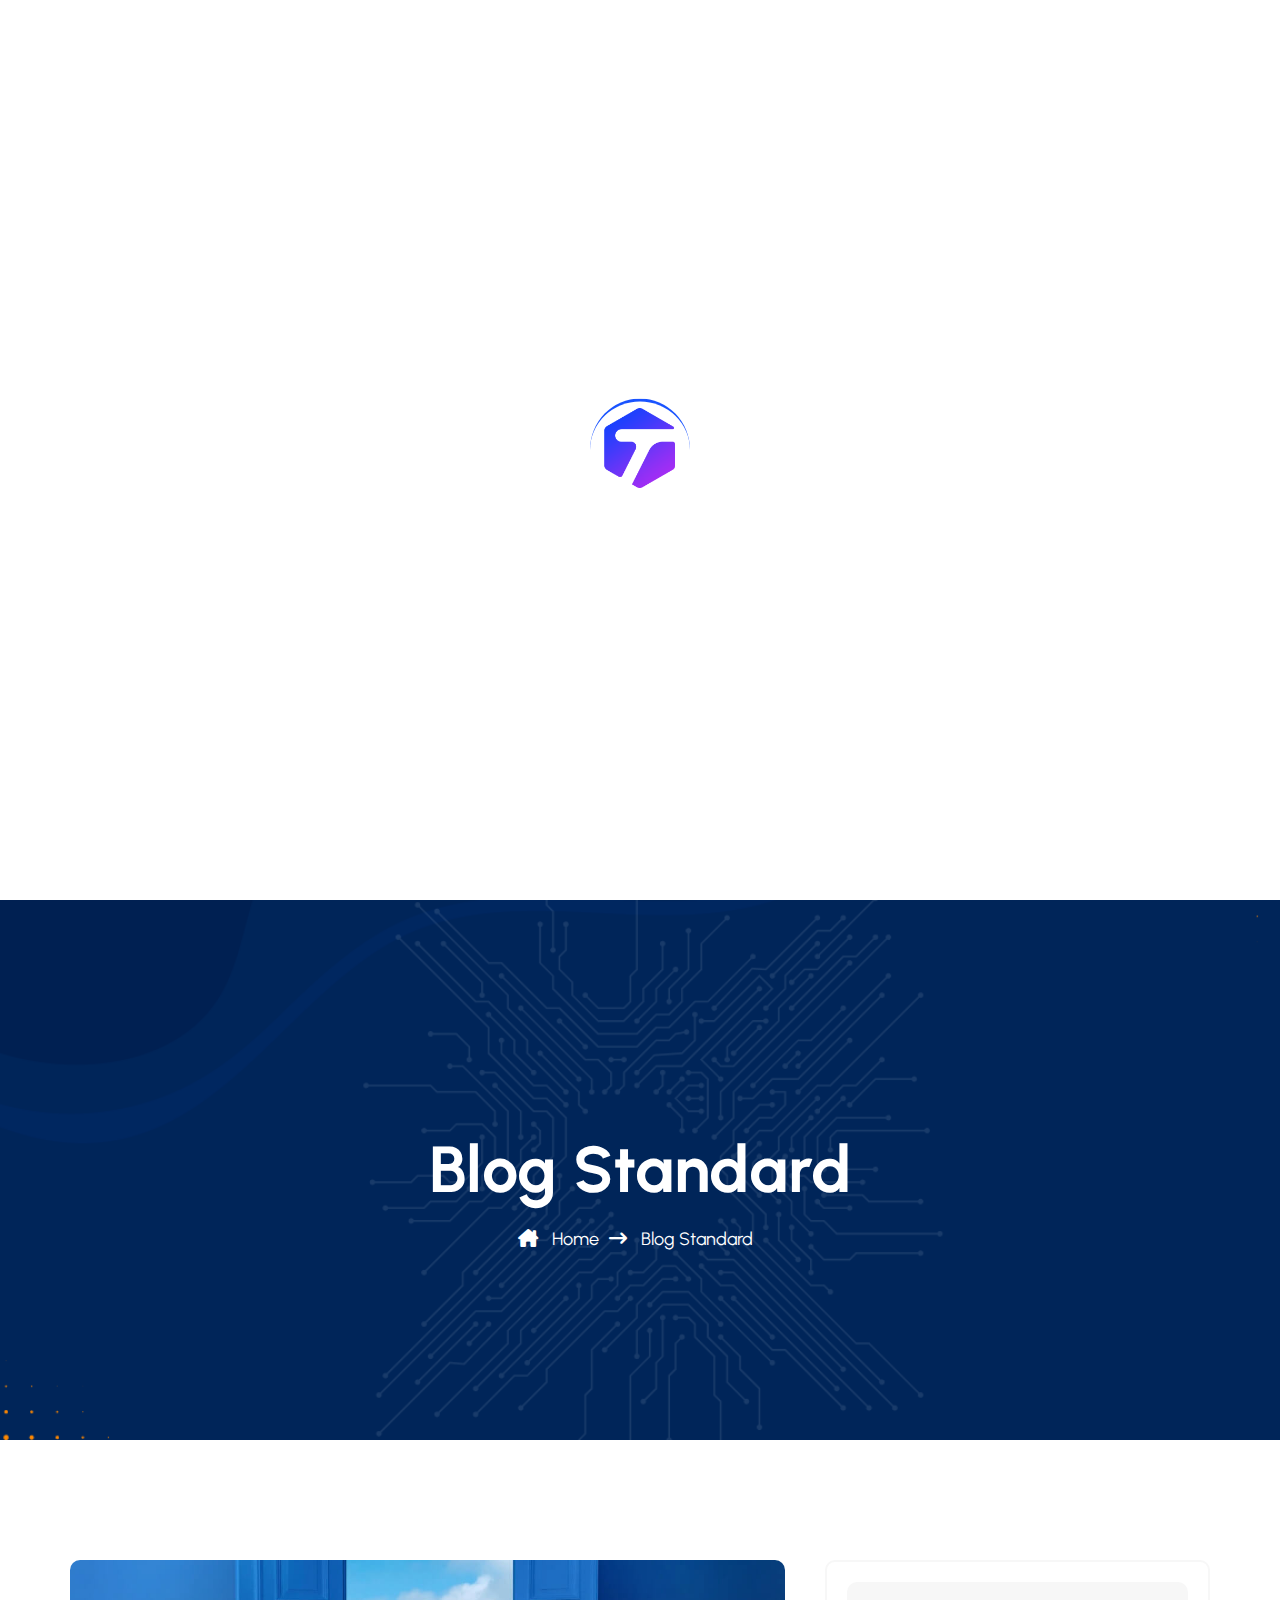
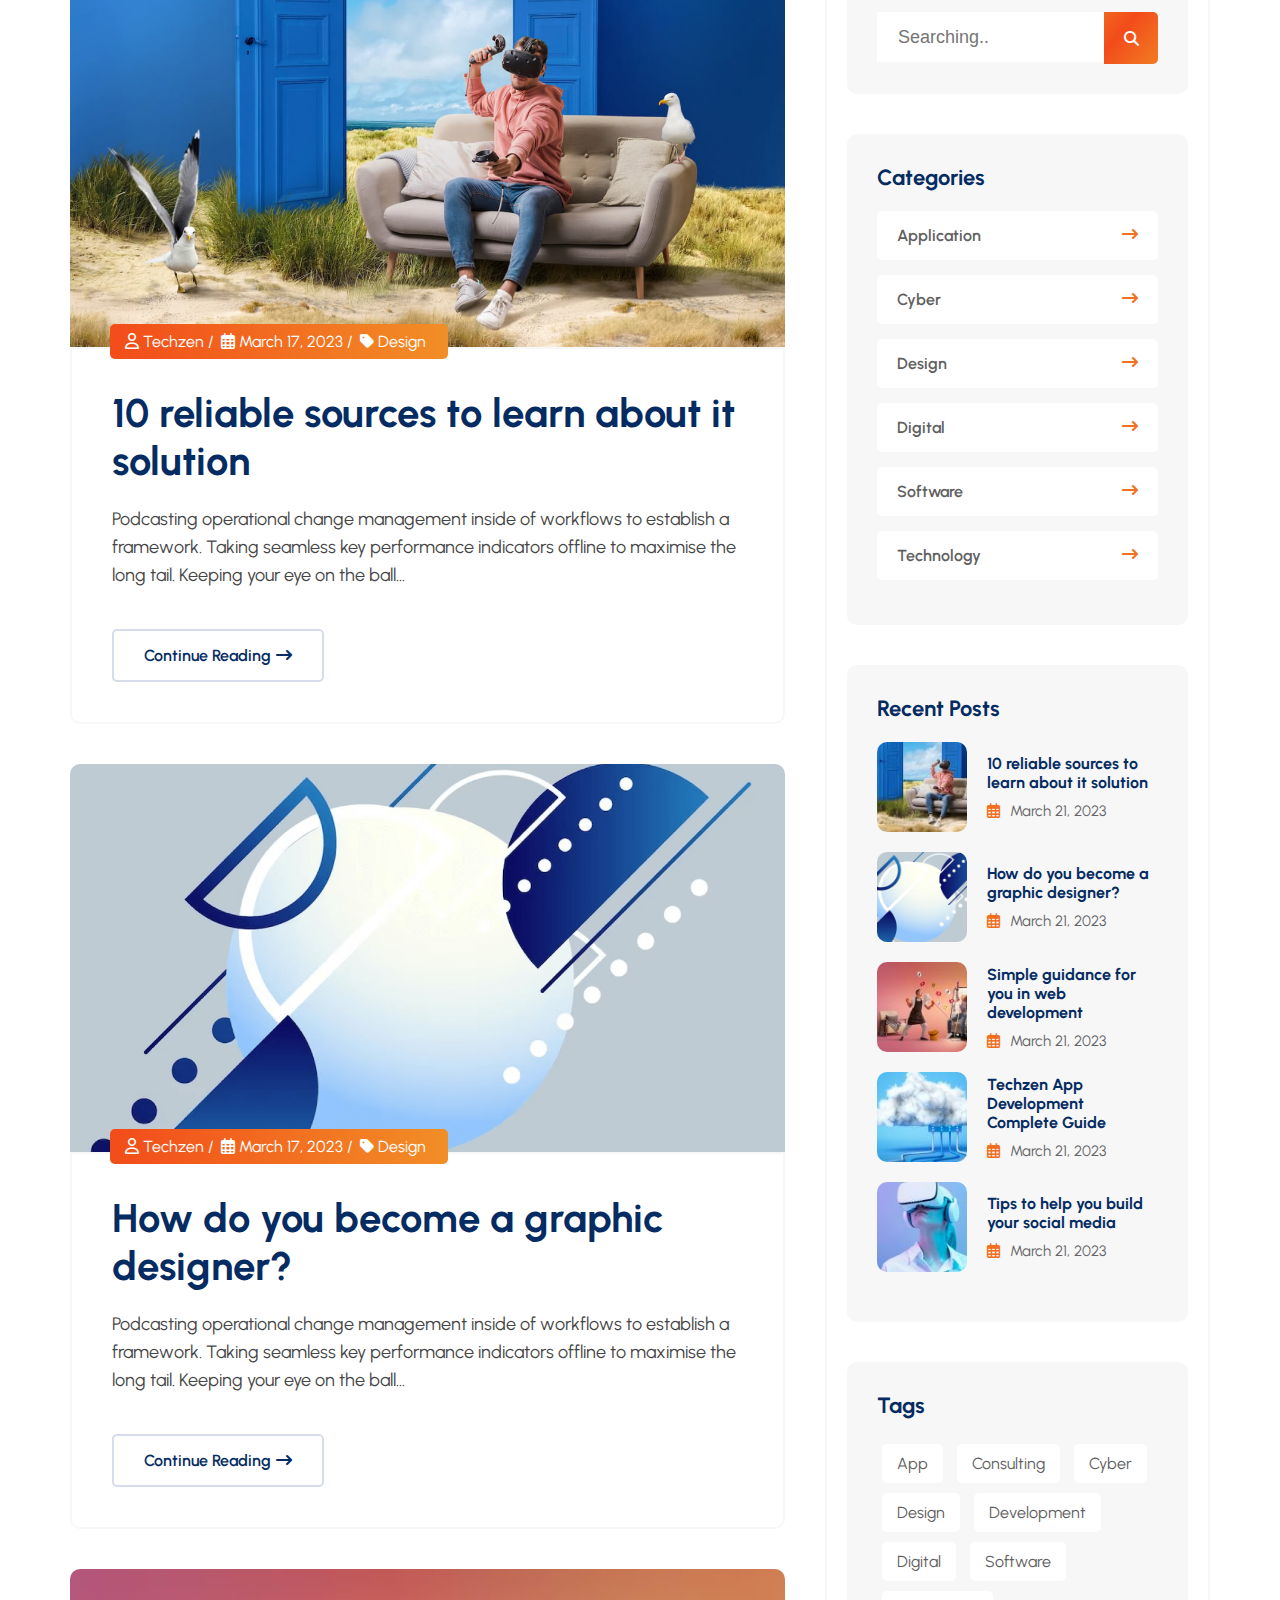
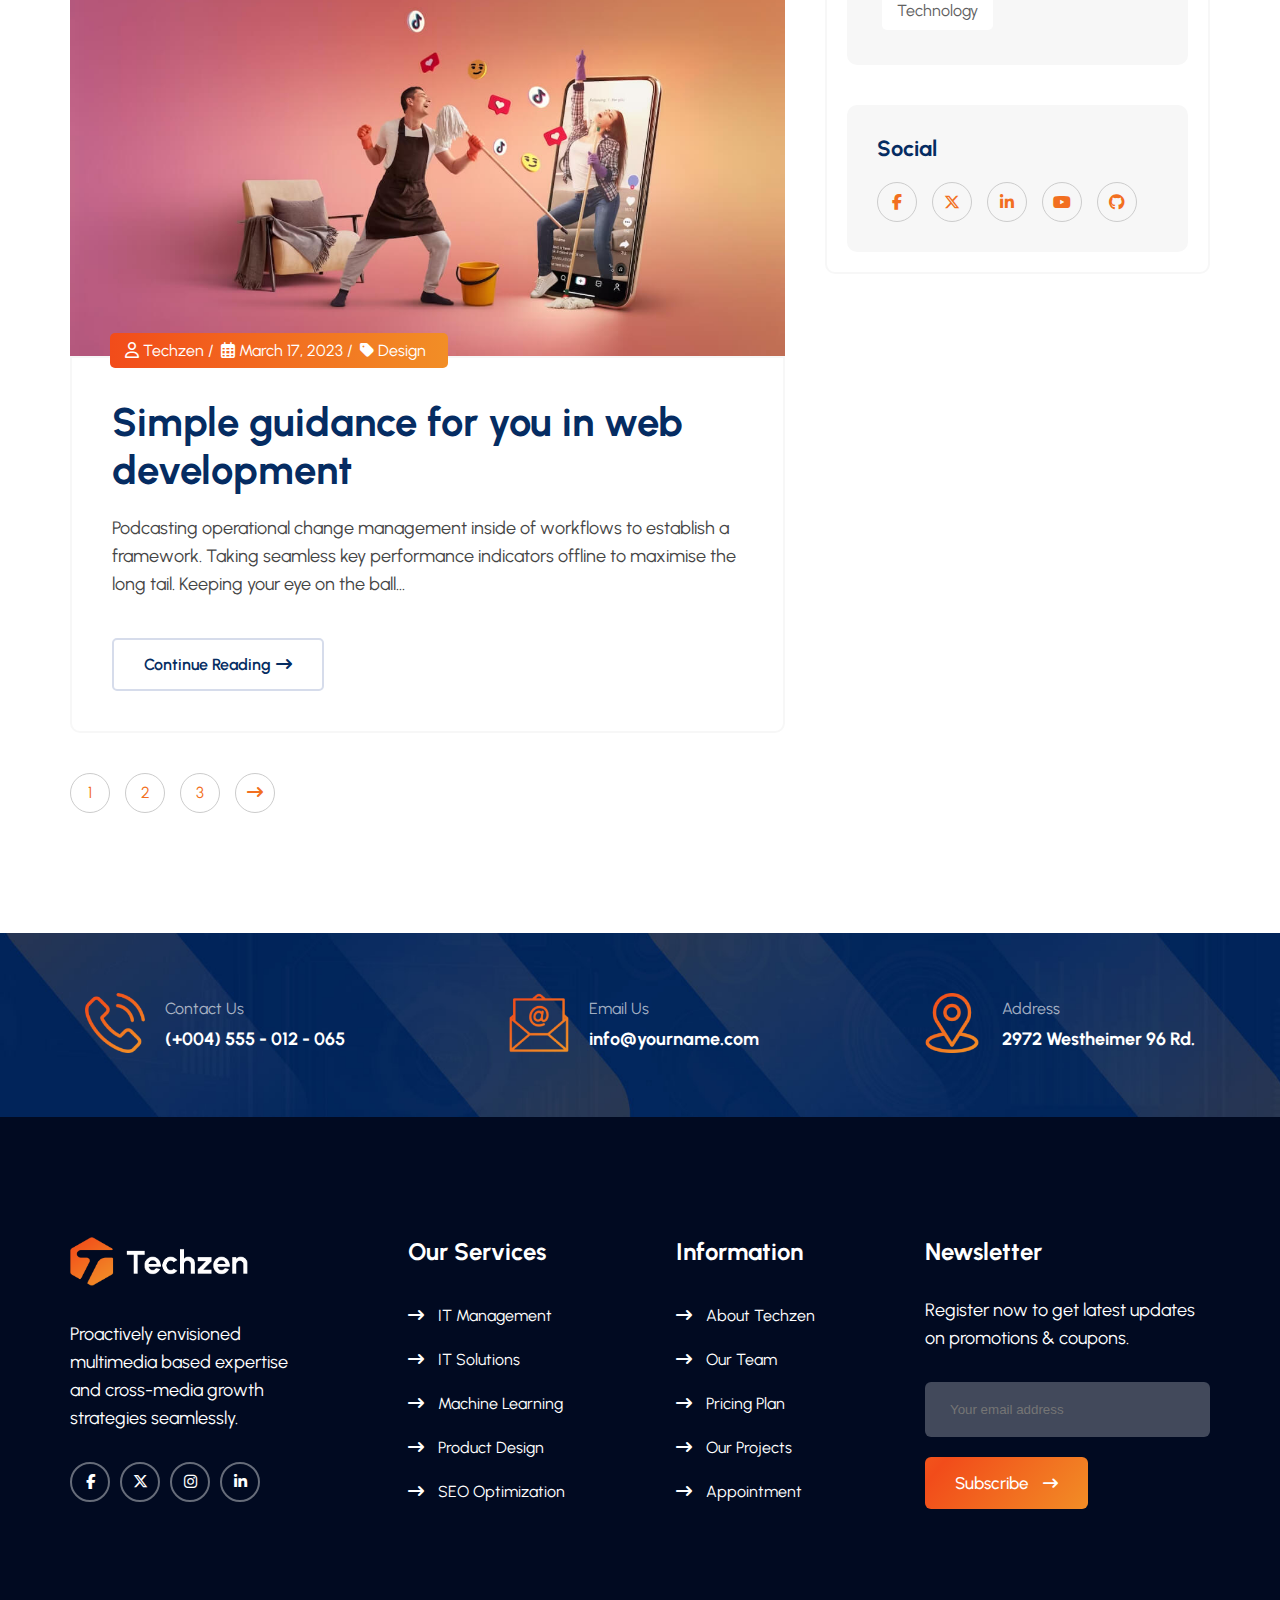
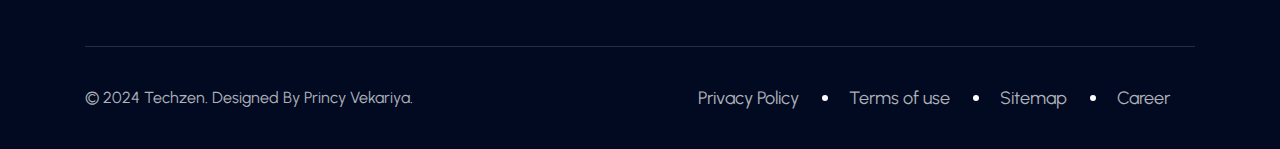
<file: blog.html>
<!DOCTYPE html>
<html lang="en">
<head>
    <meta charset="UTF-8">
    <meta name="viewport" content="width=device-width, initial-scale=1.0">
    <title>Techzen - IT Solutions & Technology  </title>

    <!-- https://demo.rstheme.com/html/techzen/index.html -->

    <!-- owl-carousel -->
    <link rel="stylesheet" href="css/owl.carousel.min.css">
    <link rel="stylesheet" href="css/owl.theme.default.min.css">

    
      <!--  animate css file -->
      <link rel="stylesheet" href="css/animate.min.css">

      <!-- animation file -->
      <link rel="stylesheet" href="css/animate.css">

      <!-- aos css file -->
      <link rel="stylesheet" href="css/aos.css">
    
    <!-- fevicon icon -->
    <link rel="shortcut icon" href="image/favicon.png" type="image/x-icon">

    <!-- icon -->
    <link rel="stylesheet" href="css/all.min.css">

    
    <!-- css file -->
    <link rel="stylesheet" href="css/style.css">

</head>
<body>
    <!-- loader start---------->
    <div class="preloader">
       <div class="loader_container">
        <div class="loader">
            <img src="image/favicon.png" alt="">
        </div>
       </div>
    </div>
    <!-- loader end---------->

    <!----- top to bottom scroll start------------ -->
    <div class="progress-wrap">
        <svg class="progress-circle svg-content" width="100%" height="100%" viewBox="-1 -1 102 102">
            <path d="M50,1 a49,49 0 0,1 0,98 a49,49 0 0,1 0,-98" />
        </svg>
    </div>
    <!----- top to bottom scroll end------------ -->


    <!-- -header start--- -->    
    <header class="top_hdr_sec">
        <div class="container">
            <div class="top_hdr  flex justify_between ">
                    <ul class="flex left_icon">
                        <li class="align_center  flex"><svg xmlns="http://www.w3.org/2000/svg" viewBox="0 0 24 24" width="22" height="22">
                            <path d="M11 17.9381C7.05369 17.446 4 14.0796 4 10C4 5.58172 7.58172 2 12 2C16.4183 2 20 5.58172 20 10C20 14.0796 16.9463 17.446 13 17.9381V20.0116C16.9463 20.1039 20 20.7351 20 21.5C20 22.3284 16.4183 23 12 23C7.58172 23 4 22.3284 4 21.5C4 20.7351 7.05369 20.1039 11 20.0116V17.9381ZM12 16C15.3137 16 18 13.3137 18 10C18 6.68629 15.3137 4 12 4C8.68629 4 6 6.68629 6 10C6 13.3137 8.68629 16 12 16ZM12 12C10.8954 12 10 11.1046 10 10C10 8.89543 10.8954 8 12 8C13.1046 8 14 8.89543 14 10C14 11.1046 13.1046 12 12 12Z" fill="#fff"></path>
                        </svg>
                        <a href="#"> 19 Broklyn Golden Street. New York</a>
                        </li>
                        <li class="align_center  flex">
                            <svg xmlns="http://www.w3.org/2000/svg" width="16" height="14" viewBox="0 0 16 14" fill="none">
                                <path d="M16 12.3687C15.9987 12.5597 15.9223 12.7425 15.7873 12.8777C15.6523 13.0128 15.4695 13.0894 15.2785 13.0909H2.176C1.98459 13.0907 1.80109 13.0145 1.66581 12.8791C1.53053 12.7437 1.45455 12.5601 1.45455 12.3687V11.6364H14.5455V3.12727L8.72727 8.36364L1.45455 1.81818V0.727273C1.45455 0.534388 1.53117 0.349403 1.66756 0.213013C1.80395 0.0766231 1.98893 0 2.18182 0H15.2727C15.4656 0 15.6506 0.0766231 15.787 0.213013C15.9234 0.349403 16 0.534388 16 0.727273V12.3687ZM3.22473 1.45455L8.72727 6.40727L14.2298 1.45455H3.22473ZM0 8.72727H5.81818V10.1818H0V8.72727ZM0 5.09091H3.63636V6.54545H0V5.09091Z" fill="#fff"></path>
                            </svg>
                        <a href="mailto:info@example.com"> info@example.com</a>
                        </li>
                        <li class="align_center  flex">
                            <svg xmlns="http://www.w3.org/2000/svg" width="16" height="16" viewBox="0 0 16 16" fill="none">
                                <path d="M8 16C3.5816 16 0 12.4184 0 8C0 3.5816 3.5816 0 8 0C12.4184 0 16 3.5816 16 8C16 12.4184 12.4184 16 8 16ZM8 14.4C9.69739 14.4 11.3253 13.7257 12.5255 12.5255C13.7257 11.3253 14.4 9.69739 14.4 8C14.4 6.30261 13.7257 4.67475 12.5255 3.47452C11.3253 2.27428 9.69739 1.6 8 1.6C6.30261 1.6 4.67475 2.27428 3.47452 3.47452C2.27428 4.67475 1.6 6.30261 1.6 8C1.6 9.69739 2.27428 11.3253 3.47452 12.5255C4.67475 13.7257 6.30261 14.4 8 14.4ZM8.8 8H12V9.6H7.2V4H8.8V8Z" fill="#fff"></path>
                            </svg>
                            <span>Mon-Sat: 9.00am To 7.00pm</span>
                        </li>
                    </ul>
                <div class="right_icon flex">
                    <p>Follow Us :</p>
                    <a href="#"><i class="fa-brands fa-facebook-f"></i></a>
                    <a href="#"><i class="fa-brands fa-x-twitter"></i></a>
                    <a href="#"><i class="fa-brands fa-linkedin-in"></i></a>
                    <a href="#"><i class="fa-brands fa-pinterest-p"></i></a>
                </div>

            </div>
        </div>
        <div class="sticky">
            <div class=" main_hdr_sec">
                <div class=" container main_hdr flex align_center justify_between">
                    <div class="main_logo">
                        <a href="index.html"><img src="image/logo.png" alt=""></a>
                    </div>
                    <nav>
                        <ul class="main_menu flex">
                            <li><a href="index.html"  >Home</a></li>
                            <li><a href="about.html">About</a></li>
                            <li>
                                <a href="services.html">Services</a>
                                <ul class="sub_menu">
                                    <li><a href="services.html">Service Style</a></li>
                                    <li><a href="services_detail.html">Service Details</a></li>
                                </ul>
                            </li>
                            <li>
                                <a href="pages.html">Pages</a>
                                <ul class="sub_menu">
                                    <li><a href="project.html">Project</a></li>
                                    <li><a href="team.html">Team </a></li>
                                    <li><a href="faq.html">Faq </a></li>
                                    <li><a href="appointment.html">Appointment </a></li>
                                </ul>
                            </li>
                            <li>
                                <a href="blog.html" class="active">Blog</a>
                                <ul class="sub_menu">
                                    <li><a href="blog_single.html">Blog Single</a></li>
                                    <li><a href="blog.html">Blog Standard </a></li>
                                </ul>
                            </li>
                            <li><a href="contact.html">Contact</a></li>
                        </ul>
                    </nav>
                    <div class="right_btn flex">
                        <div class="search_icon">
                            <i class="fa-solid fa-magnifying-glass"></i>
                        </div>
                        <div class="hdr_btn">
                            <a href="contact.html">Get a Quote<i class="fa-solid fa-arrow-right-long"></i></a>
                        </div>
                    </div>
                </div>
             </div>
        </div>
    </header>
    <!-- -header end--- -->

    <main>
    <!-- -about page banner start------- -->
    <section>
        <div class="about_banner spacer">
             <div class="a_banner_contain">
                <h2>Blog Standard</h2>
                <div class="a_banner_link flex align_center justify_center ">
                    <div class="a_home_link">
                        <i class="fa-solid fa-house-chimney"></i>
                        <a href="index.html">Home</a>
                    </div>
                    <div class="a_home_link">
                        <i class="fa-solid fa-arrow-right-long"></i>
                      <span> Blog Standard</span>
                    </div>

                </div>
             </div>
       </div>
    </section>
    <!-- -about page banner end------- -->

    <!-- services detail section start------- -->
    <section>
        <div class="container spacer flex services_detail">
            <div class="s_detail_left">
                <div class="blog_item">
                    <div class="sd_img b_img">
                        <img src="image/standaed-thumb-1.jpg" alt="">
                        <div class="b_metabox ">
                        <ul class="flex">
                                <li> <i class="fa-regular fa-user"></i> Techzen /</li>
                                <li> <i class="fa-regular fa-calendar-days"></i>  March 17, 2023  /</li>
                                <li><i class="fa-solid fa-tag"></i>   Design</li>
                        </ul>
                        </div>
                    </div>
                    <div class="blog_contain ">
                       <a href="blog_single.html" class="title">10 reliable sources to learn about it solution</a>
                        <p>Podcasting operational change management inside of workflows to establish a framework. Taking seamless key performance indicators offline to maximise the long tail. Keeping your eye on the ball...</p>
                        <div class="about_btn">
                            <a href="blog_single.html">Continue Reading<i class="fa-solid fa-arrow-right-long"></i></a>
                        </div>
                    </div>
                </div>
                <div class="blog_item">
                    <div class="sd_img b_img">
                        <img src="image/standaed-thumb-2.png" alt="">
                        <div class="b_metabox ">
                        <ul class="flex">
                                <li> <i class="fa-regular fa-user"></i> Techzen /</li>
                                <li> <i class="fa-regular fa-calendar-days"></i>  March 17, 2023  /</li>
                                <li><i class="fa-solid fa-tag"></i>   Design</li>
                        </ul>
                        </div>
                    </div>
                    <div class="blog_contain ">
                       <a href="blog_single.html" class="title">How do you become a graphic designer?</a>
                        <p>Podcasting operational change management inside of workflows to establish a framework. Taking seamless key performance indicators offline to maximise the long tail. Keeping your eye on the ball...</p>
                        <div class="about_btn">
                            <a href="blog_single.html">Continue Reading<i class="fa-solid fa-arrow-right-long"></i></a>
                        </div>
                    </div>
                </div>
                <div class="blog_item">
                    <div class="sd_img b_img">
                        <img src="image/standaed-thumb-3.jpg" alt="">
                        <div class="b_metabox ">
                        <ul class="flex">
                                <li> <i class="fa-regular fa-user"></i> Techzen /</li>
                                <li> <i class="fa-regular fa-calendar-days"></i>  March 17, 2023  /</li>
                                <li><i class="fa-solid fa-tag"></i>   Design</li>
                        </ul>
                        </div>
                    </div>
                    <div class="blog_contain ">
                       <a href="blog_single.html" class="title">Simple guidance for you in web development</a>
                        <p>Podcasting operational change management inside of workflows to establish a framework. Taking seamless key performance indicators offline to maximise the long tail. Keeping your eye on the ball...</p>
                        <div class="about_btn">
                            <a href="blog_single.html">Continue Reading<i class="fa-solid fa-arrow-right-long"></i></a>
                        </div>
                    </div>
                </div>
                <div class="c_social_icon flex">
                    <div class="c_icon">
                      <a href="#">1</a>
                    </div>
                    <div class="c_icon">
                       <a href="#">2</a>
                    </div>
                    <div class="c_icon">
                     <a href="#">3</a>
                    </div>
                    <div class="c_icon">
                       <a href="#"> <i class="fa-solid fa-arrow-right-long"></i></a>
                    </div>
                </div>
            </div>
            <div class="s_detail_right blog_right_sec">
                <div class="sd_categories_sec">
                    <div class="blog_search flex">
                        <input type="text" name="" id="" placeholder="Searching..">
                        <div class="hdr_btn">
                            <a href="#"><i class="fa-solid fa-magnifying-glass"></i></a>
                        </div>
                    </div>
                    <div class="sd_categories">
                        <h2>Categories</h2>
                        <div class="sd_categories_menu justify_between flex">
                            <a href="blog_single.html">Application</a>
                            <i class="fa-solid fa-arrow-right-long"></i>
                        </div>
                        <div class="sd_categories_menu justify_between flex">
                            <a href="blog_single.html">Cyber</a>
                            <i class="fa-solid fa-arrow-right-long"></i>
                        </div>
                        <div class="sd_categories_menu justify_between flex">
                            <a href="blog_single.html">Design</a>
                            <i class="fa-solid fa-arrow-right-long"></i>
                        </div>
                        <div class="sd_categories_menu justify_between flex">
                            <a href="blog_single.html">Digital</a>
                            <i class="fa-solid fa-arrow-right-long"></i>
                        </div>
                        <div class="sd_categories_menu justify_between flex">
                            <a href="blog_single.html">Software</a>
                            <i class="fa-solid fa-arrow-right-long"></i>
                        </div>
                        <div class="sd_categories_menu justify_between flex">
                            <a href="blog_single.html">Technology</a>
                            <i class="fa-solid fa-arrow-right-long"></i>
                        </div>

                    </div>
                    <div class="sd_categories ">
                        <h2>Recent Posts</h2>
                        <div class="b_resentpost flex gap align_center justify_center ">
                            <img src="image/side-blog-1.jpg" alt="">
                            <div class="post_contain">
                                <a href="blog_single.html"> 10 reliable sources to learn about it solution</a>
                                <p><i class="fa-regular fa-calendar-days"></i>March 21, 2023</p>
                            </div>
                        </div>
                        <div class="b_resentpost flex gap align_center justify_center ">
                            <img src="image/side-blog-2.png" alt="">
                            <div class="post_contain">
                                <a href="blog_single.html"> How do you become a graphic designer?</a>
                                <p><i class="fa-regular fa-calendar-days"></i>March 21, 2023</p>
                            </div>
                        </div>
                        <div class="b_resentpost flex gap align_center justify_center ">
                            <img src="image/side-blog-3.jpg" alt="">
                            <div class="post_contain">
                                <a href="blog_single.html"> Simple guidance for you in web development</a>
                                <p><i class="fa-regular fa-calendar-days"></i>March 21, 2023</p>
                            </div>
                        </div>
                        <div class="b_resentpost flex gap align_center justify_center ">
                            <img src="image/side-blog-4.jpg" alt="">
                            <div class="post_contain">
                                <a href="blog_single.html"> 
                                    Techzen App Development Complete Guide</a>
                                <p><i class="fa-regular fa-calendar-days"></i>March 21, 2023</p>
                            </div>
                        </div>
                        <div class="b_resentpost flex gap align_center justify_center ">
                            <img src="image/side-blog-5.jpg" alt="">
                            <div class="post_contain">
                                <a href="blog_single.html">Tips to help you build your social media</a>
                                <p><i class="fa-regular fa-calendar-days"></i>March 21, 2023</p>
                            </div>
                        </div>
                    </div>
                    
                    <div class="sd_categories blog_tag">
                        <h2>Tags</h2>
                        <div class="sd_categories_menu ">
                            <a href="#">App</a>
                        </div>
                        <div class="sd_categories_menu">
                            <a href="#"> Consulting</a>
                        </div>
                        <div class="sd_categories_menu">
                            <a href="#">Cyber</a>
                        </div>
                        <div class="sd_categories_menu">
                            <a href="#">Design</a>
                        </div>
                        <div class="sd_categories_menu ">
                            <a href="#">Development</a>
                        </div>
                        <div class="sd_categories_menu ">
                            <a href="#">Digital</a>
                        </div>
                        <div class="sd_categories_menu ">
                            <a href="#">Software</a>
                        </div>
                        <div class="sd_categories_menu ">
                            <a href="#">Technology</a>
                        </div>

                    </div>
                    <div class="sd_categories blog_tag">
                        <h2>Social</h2>
                        <div class="c_social_icon flex">
                            <div class="c_icon">
                              <a href="#">  <i class="fa-brands fa-facebook-f"></i></a>
                            </div>
                            <div class="c_icon">
                               <a href="#"> <i class="fa-brands fa-x-twitter"></i></a>
                            </div>
                            <div class="c_icon">
                             <a href="#">   <i class="fa-brands fa-linkedin-in"></i></a>
                            </div>
                            <div class="c_icon">
                               <a href="#"> <i class="fa-brands fa-youtube"></i></a>
                            </div>
                            <div class="c_icon">
                               <a href="#"> <i class="fa-brands fa-github"></i></a>
                            </div>
                        </div>
                    </div>
                </div>
            </div>

        </div>
    </section>
    <!-- services detail section end------- -->



   <!-- contact info start--------- -->
   <section>
    <div class="contact_bg">
        <div class="container ">
            <div class="contact_info flex justify_between align_center">
                <div class="contact_item flex  align_center">
                    <div class="contact_img">
                        <img src="image/info-3.png" alt="">
                    </div>
                    <div class="contact_contain">
                        <p>Contact Us</p>
                        <a href="tel:+004555012065">(+004) 555 - 012 - 065</a>
                    </div>
                </div>
                <div class="contact_item flex  align_center">
                    <div class="contact_img">
                        <img src="image/info-1.png" alt="">
                    </div>
                    <div class="contact_contain">
                        <p>Email Us</p>
                        <a href="mailto:info@yourname.com">info@yourname.com</a>
                    </div>
                </div>
                <div class="contact_item flex  align_center">
                    <div class="contact_img">
                        <img src="image/info-2.png" alt="">
                    </div>
                    <div class="contact_contain">
                        <p>Address</p>
                        <a href="#">2972 Westheimer 96 Rd.</a>
                    </div>
                </div>
            </div>
        </div>
    </div>
   </section>
   <!-- contact info end--------- -->
    </main>

    
   <!-- footer start ---- -->
   <footer>
    <section>
        <div class="footer">
            <div class="container spacer">
                <div class="last_sec flex justify_between">
                    <div class="first_sec">
                        <a href="#"><img src="image/logo.png" alt=""></a>
                        <p>Proactively envisioned multimedia based expertise and cross-media growth strategies seamlessly.</p>
                        <div class="social_icon flex">
                          <div class="last_icon">
                            <a href="#">
                                <i class="fa-brands fa-facebook-f"></i>
                            </a>
                          </div>
                          <div class="last_icon">
                            <a href="#">
                                <i class="fa-brands fa-x-twitter"></i>
                            </a>
                          </div>
                          <div class="last_icon">
                            <a href="#">
                                <i class="fa-brands fa-instagram"></i>
                            </a>
                          </div>
                          <div class="last_icon">
                            <a href="#"><i class="fa-brands fa-linkedin-in"></i>
                            </a>
                          </div>
                           
                           
                           
                        </div>
                    </div>
                    <div class="secound_sec">
                        <h2>Our Services</h2>
                        <a href="#"><i class="fa-solid fa-arrow-right-long"></i> IT Management</a>
                        <a href="#"><i class="fa-solid fa-arrow-right-long"></i> IT Solutions</a>
                        <a href="#"><i class="fa-solid fa-arrow-right-long"></i>  Machine Learning</a>
                        <a href="#"><i class="fa-solid fa-arrow-right-long"></i>  Product Design</a>
                        <a href="#"><i class="fa-solid fa-arrow-right-long"></i> SEO Optimization</a>
                    </div>
                    <div class="secound_sec">
                        <h2>Information</h2>
                        <a href="#"><i class="fa-solid fa-arrow-right-long"></i> About Techzen</a>
                        <a href="#"><i class="fa-solid fa-arrow-right-long"></i>  Our Team</a>
                        <a href="#"><i class="fa-solid fa-arrow-right-long"></i> Pricing Plan</a>
                        <a href="#"><i class="fa-solid fa-arrow-right-long"></i> Our Projects</a>
                        <a href="#"><i class="fa-solid fa-arrow-right-long"></i>  Appointment</a>
                    </div>
                    <div class="forth_sec">
                        <h2>Newsletter</h2>
                        <p>Register now to get latest updates on promotions & coupons.</p>
                        <input type="email" placeholder="Your email address">
                        <div class="hdr_btn">
                            <a href="#">Subscribe <i class="fa-solid fa-arrow-right-long"></i></a>
                        </div>
                    </div>
                </div>
                
            </div>
        </div>
    </section>
    <Section class="copy_sec">
        <div class="container ">
            <div class="copy_right flex align_center justify_between">
                <div class="copy">
                    © 2024 Techzen. Designed By Princy Vekariya.
                </div>
                <div class="right_link flex">
                    <div class="last_link">
                        <a href="#">Privacy Policy</a>
                    </div>
                    <div class="last_link">
                        <a href="#"> Terms of use</a>
                    </div>
                    <div class="last_link">
                        <a href="#"> Sitemap</a>
                    </div>
                    <div class="last_link">
                        <a href="#"> Career</a>
                    </div>
                </div>
            </div>
        </div>
    </Section>
   </footer>
   <!-- footer end----- -->


    <!-- js link -->
    <script src="js/jquery-3.7.1.min.js"></script>
    <script src="js/owl.carousel.min.js"></script>

    <!-- aos animation file -->
    <script src="js/aos.js"></script>

    <!-- animation wow js -->
    <link rel="stylesheet" href="js/wow.min.js">

    <!-- custome file -->
    <script src="js/script.js"></script>
    
</body>
</html>
</file>
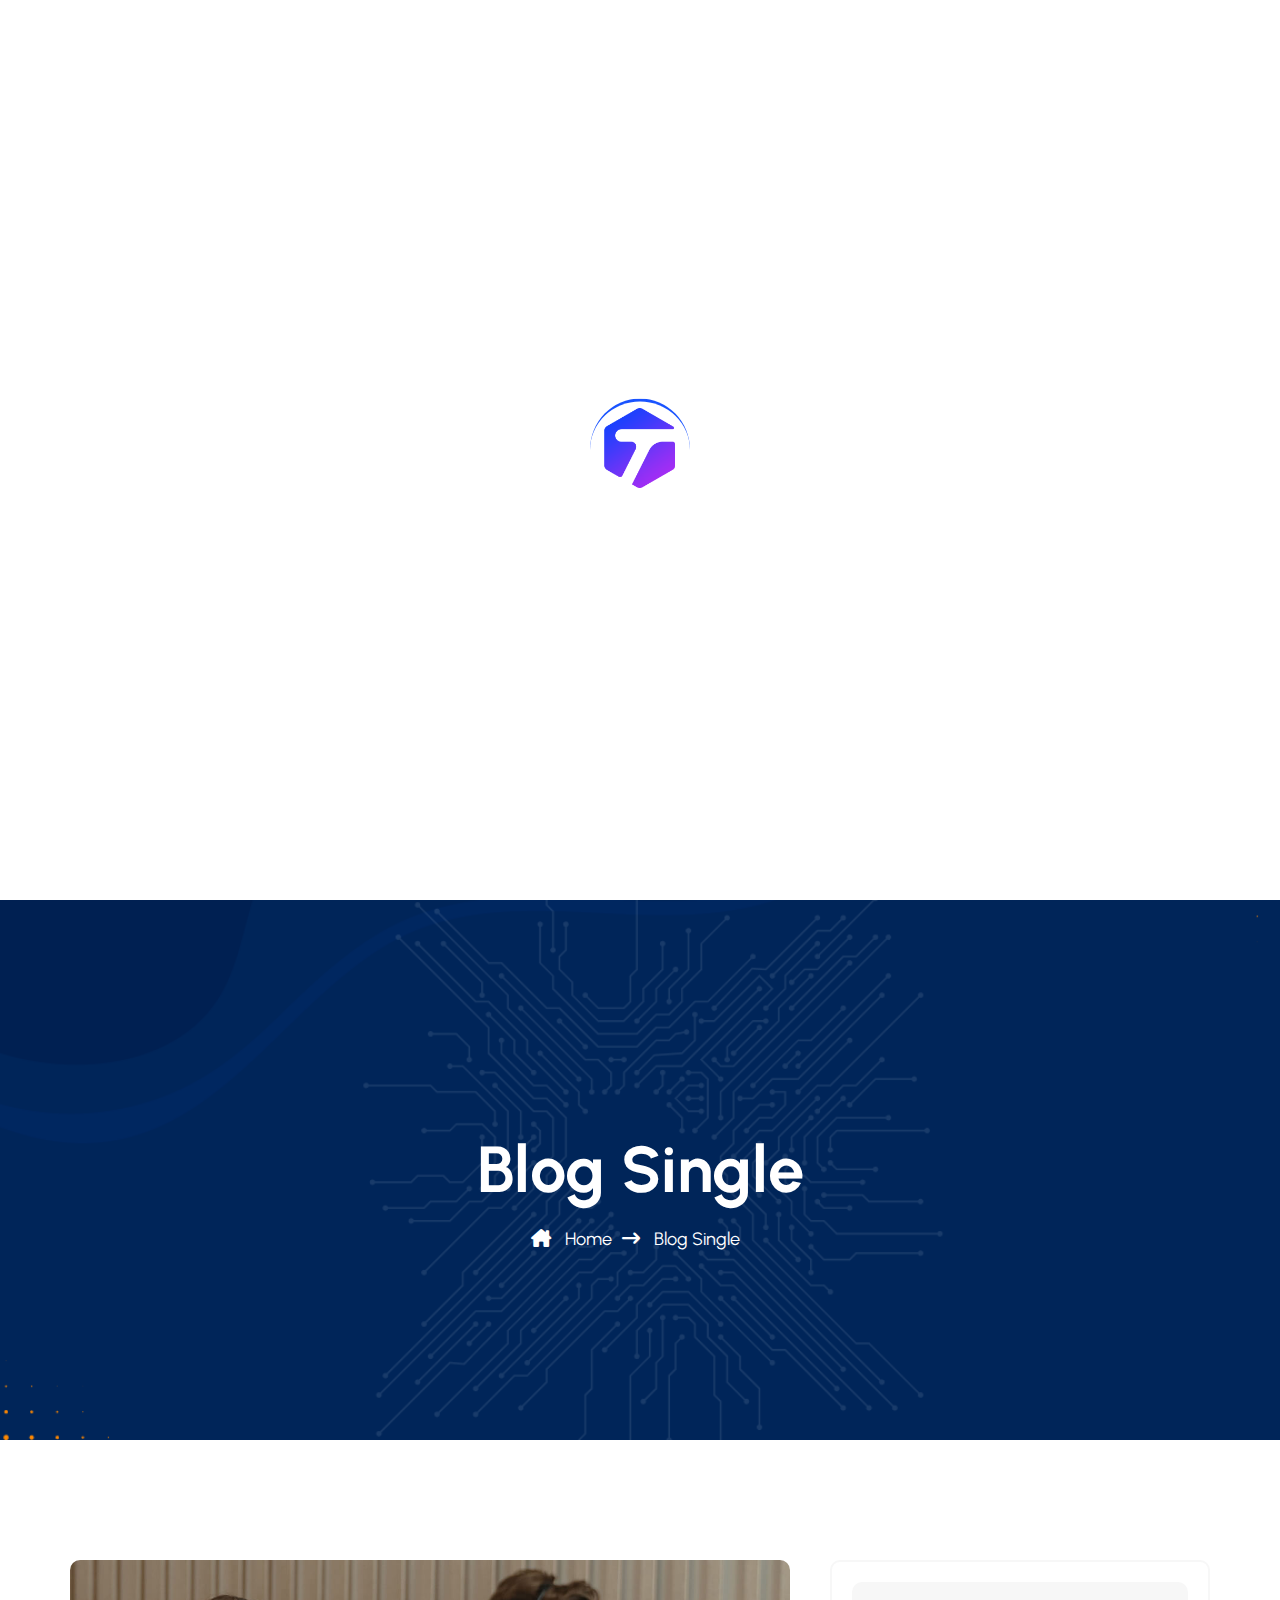
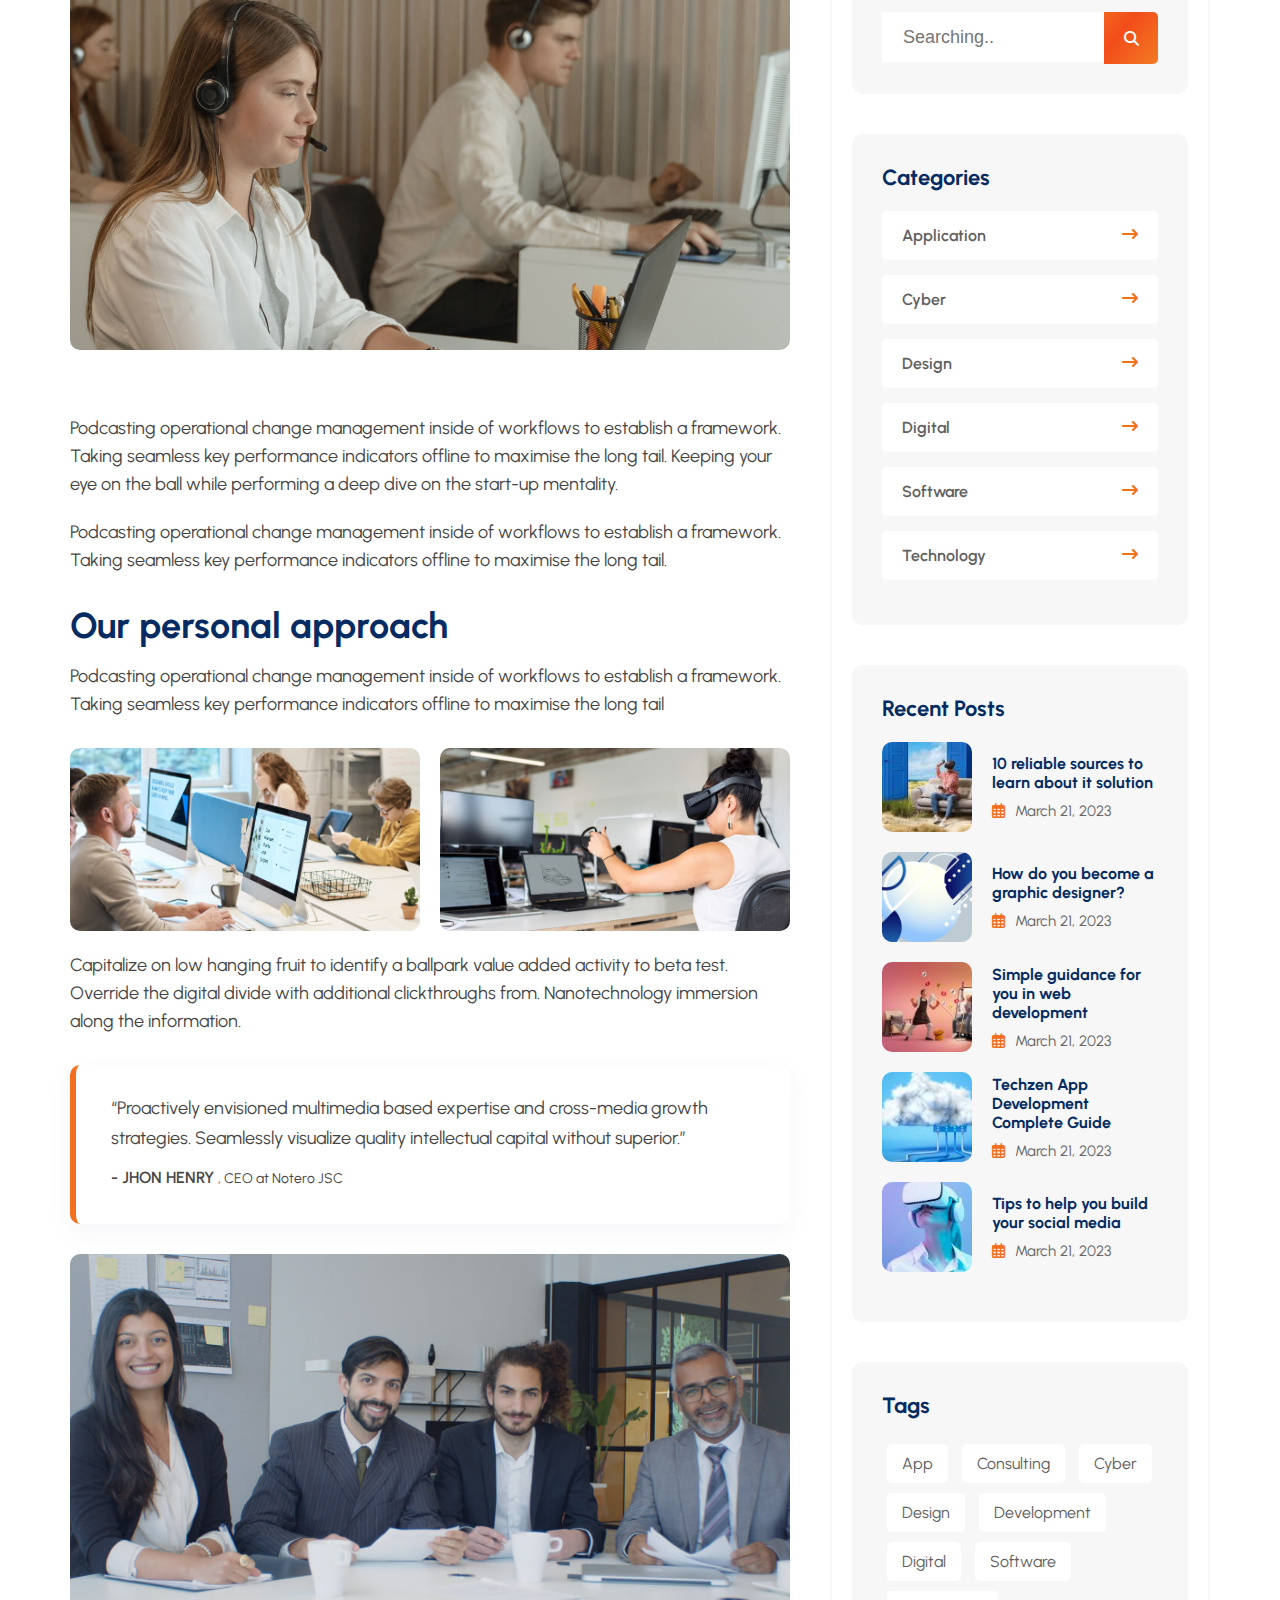
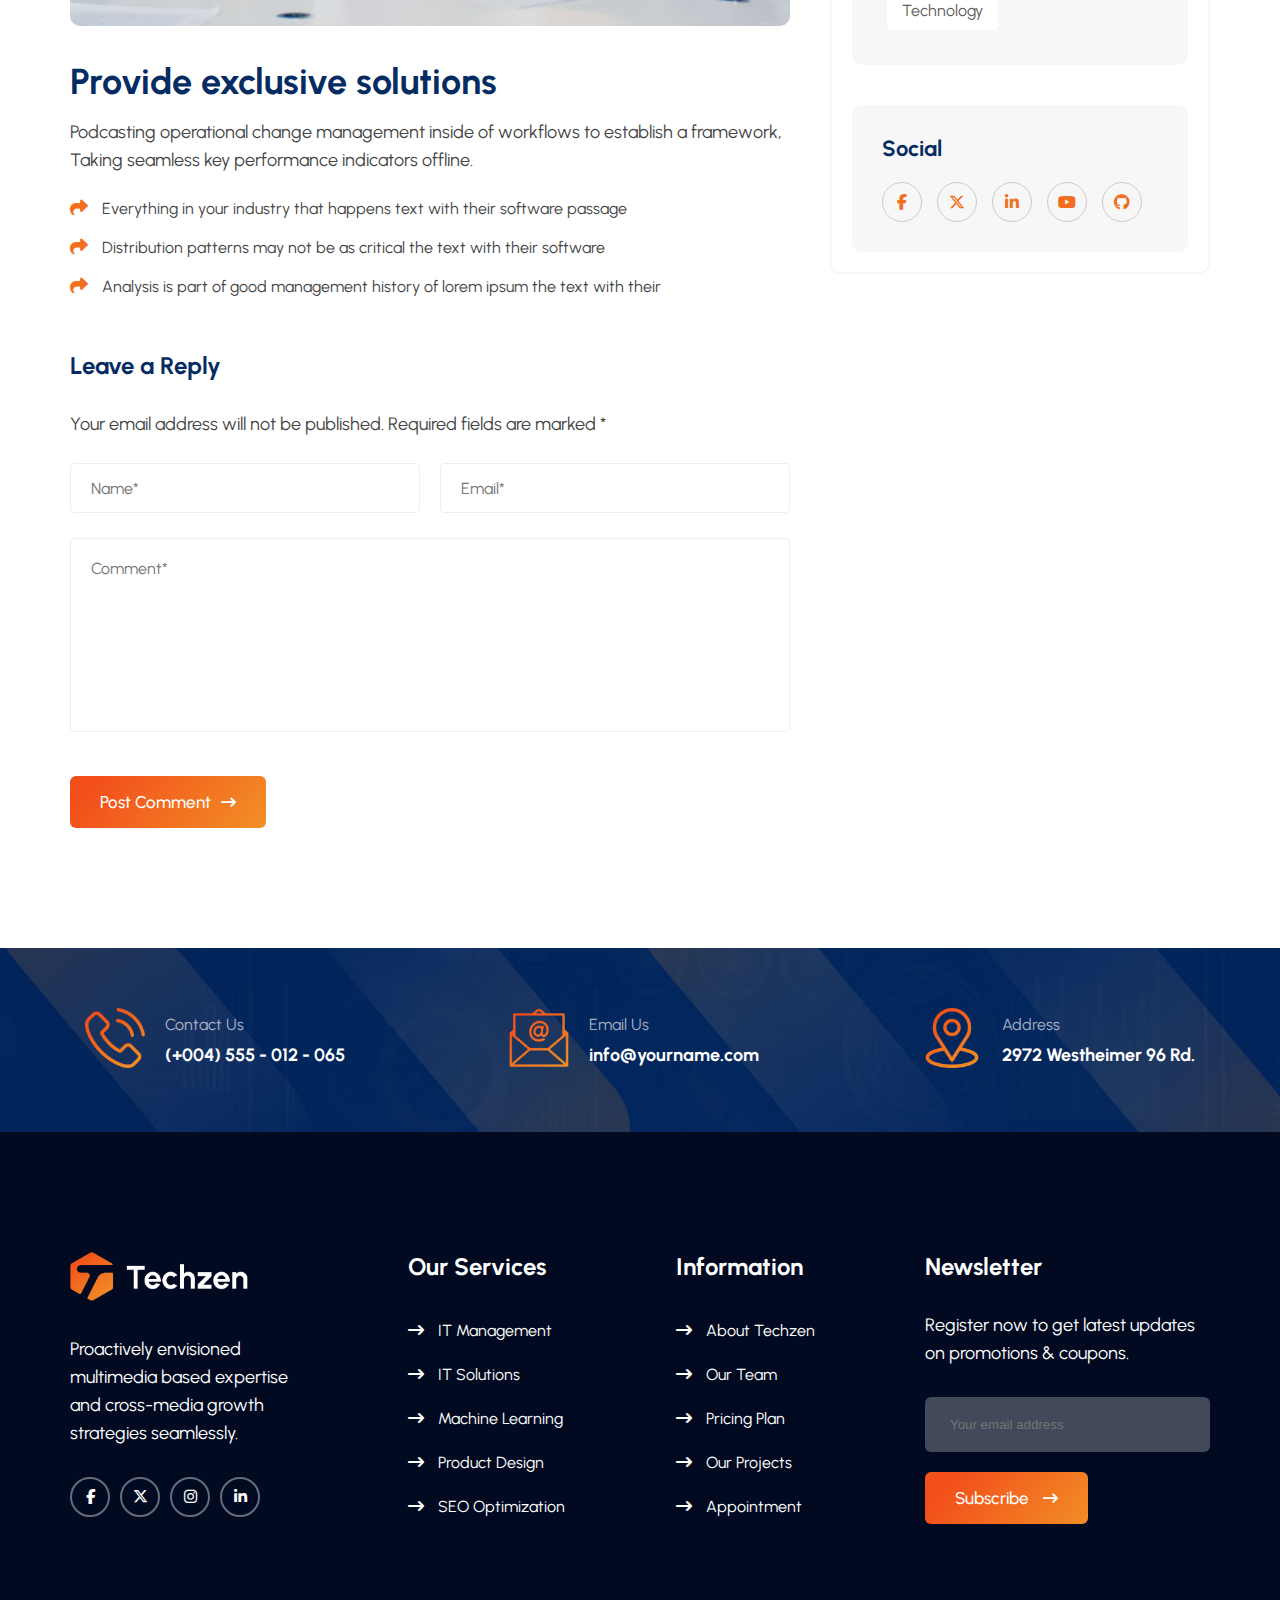
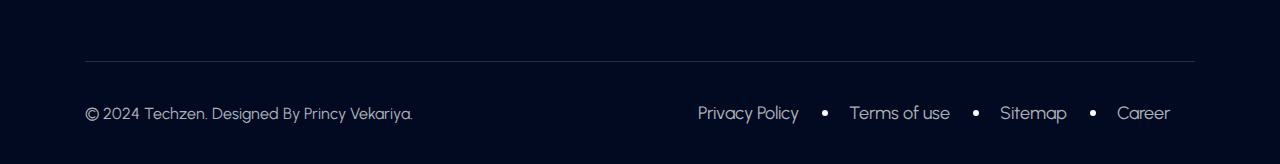
<file: blog_single.html>
<!DOCTYPE html>
<html lang="en">
<head>
    <meta charset="UTF-8">
    <meta name="viewport" content="width=device-width, initial-scale=1.0">
    <title>Techzen - IT Solutions & Technology  </title>

    <!-- https://demo.rstheme.com/html/techzen/index.html -->

    <!-- owl-carousel -->
    <link rel="stylesheet" href="css/owl.carousel.min.css">
    <link rel="stylesheet" href="css/owl.theme.default.min.css">

    
      <!--  animate css file -->
      <link rel="stylesheet" href="css/animate.min.css">

      <!-- animation file -->
      <link rel="stylesheet" href="css/animate.css">

      <!-- aos css file -->
      <link rel="stylesheet" href="css/aos.css">
    
    <!-- fevicon icon -->
    <link rel="shortcut icon" href="image/favicon.png" type="image/x-icon">

    <!-- icon -->
    <link rel="stylesheet" href="css/all.min.css">

    
    <!-- css file -->
    <link rel="stylesheet" href="css/style.css">

</head>
<body>
    <!-- loader start---------->
    <div class="preloader">
       <div class="loader_container">
        <div class="loader">
            <img src="image/favicon.png" alt="">
        </div>
       </div>
    </div>
    <!-- loader end---------->

    <!----- top to bottom scroll start------------ -->
    <div class="progress-wrap">
        <svg class="progress-circle svg-content" width="100%" height="100%" viewBox="-1 -1 102 102">
            <path d="M50,1 a49,49 0 0,1 0,98 a49,49 0 0,1 0,-98" />
        </svg>
    </div>
    <!----- top to bottom scroll end------------ -->


    <!-- -header start--- -->    
    <header class="top_hdr_sec">
        <div class="container">
            <div class="top_hdr  flex justify_between ">
                    <ul class="flex left_icon">
                        <li class="align_center  flex"><svg xmlns="http://www.w3.org/2000/svg" viewBox="0 0 24 24" width="22" height="22">
                            <path d="M11 17.9381C7.05369 17.446 4 14.0796 4 10C4 5.58172 7.58172 2 12 2C16.4183 2 20 5.58172 20 10C20 14.0796 16.9463 17.446 13 17.9381V20.0116C16.9463 20.1039 20 20.7351 20 21.5C20 22.3284 16.4183 23 12 23C7.58172 23 4 22.3284 4 21.5C4 20.7351 7.05369 20.1039 11 20.0116V17.9381ZM12 16C15.3137 16 18 13.3137 18 10C18 6.68629 15.3137 4 12 4C8.68629 4 6 6.68629 6 10C6 13.3137 8.68629 16 12 16ZM12 12C10.8954 12 10 11.1046 10 10C10 8.89543 10.8954 8 12 8C13.1046 8 14 8.89543 14 10C14 11.1046 13.1046 12 12 12Z" fill="#fff"></path>
                        </svg>
                        <a href="#"> 19 Broklyn Golden Street. New York</a>
                        </li>
                        <li class="align_center  flex">
                            <svg xmlns="http://www.w3.org/2000/svg" width="16" height="14" viewBox="0 0 16 14" fill="none">
                                <path d="M16 12.3687C15.9987 12.5597 15.9223 12.7425 15.7873 12.8777C15.6523 13.0128 15.4695 13.0894 15.2785 13.0909H2.176C1.98459 13.0907 1.80109 13.0145 1.66581 12.8791C1.53053 12.7437 1.45455 12.5601 1.45455 12.3687V11.6364H14.5455V3.12727L8.72727 8.36364L1.45455 1.81818V0.727273C1.45455 0.534388 1.53117 0.349403 1.66756 0.213013C1.80395 0.0766231 1.98893 0 2.18182 0H15.2727C15.4656 0 15.6506 0.0766231 15.787 0.213013C15.9234 0.349403 16 0.534388 16 0.727273V12.3687ZM3.22473 1.45455L8.72727 6.40727L14.2298 1.45455H3.22473ZM0 8.72727H5.81818V10.1818H0V8.72727ZM0 5.09091H3.63636V6.54545H0V5.09091Z" fill="#fff"></path>
                            </svg>
                        <a href="mailto:info@example.com"> info@example.com</a>
                        </li>
                        <li class="align_center  flex">
                            <svg xmlns="http://www.w3.org/2000/svg" width="16" height="16" viewBox="0 0 16 16" fill="none">
                                <path d="M8 16C3.5816 16 0 12.4184 0 8C0 3.5816 3.5816 0 8 0C12.4184 0 16 3.5816 16 8C16 12.4184 12.4184 16 8 16ZM8 14.4C9.69739 14.4 11.3253 13.7257 12.5255 12.5255C13.7257 11.3253 14.4 9.69739 14.4 8C14.4 6.30261 13.7257 4.67475 12.5255 3.47452C11.3253 2.27428 9.69739 1.6 8 1.6C6.30261 1.6 4.67475 2.27428 3.47452 3.47452C2.27428 4.67475 1.6 6.30261 1.6 8C1.6 9.69739 2.27428 11.3253 3.47452 12.5255C4.67475 13.7257 6.30261 14.4 8 14.4ZM8.8 8H12V9.6H7.2V4H8.8V8Z" fill="#fff"></path>
                            </svg>
                            <span>Mon-Sat: 9.00am To 7.00pm</span>
                        </li>
                    </ul>
                <div class="right_icon flex">
                    <p>Follow Us :</p>
                    <a href="#"><i class="fa-brands fa-facebook-f"></i></a>
                    <a href="#"><i class="fa-brands fa-x-twitter"></i></a>
                    <a href="#"><i class="fa-brands fa-linkedin-in"></i></a>
                    <a href="#"><i class="fa-brands fa-pinterest-p"></i></a>
                </div>

            </div>
        </div>
        <div class="sticky">
            <div class=" main_hdr_sec">
                <div class=" container main_hdr flex align_center justify_between">
                    <div class="main_logo">
                        <a href="index.html"><img src="image/logo.png" alt=""></a>
                    </div>
                    <nav>
                        <ul class="main_menu flex">
                            <li><a href="index.html"  >Home</a></li>
                            <li><a href="about.html">About</a></li>
                            <li>
                                <a href="services.html">Services</a>
                                <ul class="sub_menu">
                                    <li><a href="services.html">Service Style</a></li>
                                    <li><a href="services_detail.html">Service Details</a></li>
                                </ul>
                            </li>
                            <li>
                                <a href="pages.html">Pages</a>
                                <ul class="sub_menu">
                                    <li><a href="project.html">Project</a></li>
                                    <li><a href="team.html">Team </a></li>
                                    <li><a href="faq.html">Faq </a></li>
                                    <li><a href="appointment.html">Appointment </a></li>
                                </ul>
                            </li>
                            <li>
                                <a href="blog.html" class="active">Blog</a>
                                <ul class="sub_menu">
                                    <li><a href="blog_single.html">Blog Single</a></li>
                                    <li><a href="blog.html">Blog Standard </a></li>
                                </ul>
                            </li>
                            <li><a href="contact.html">Contact</a></li>
                        </ul>
                    </nav>
                    <div class="right_btn flex">
                        <div class="search_icon">
                            <i class="fa-solid fa-magnifying-glass"></i>
                        </div>
                        <div class="hdr_btn">
                            <a href="contact.html">Get a Quote<i class="fa-solid fa-arrow-right-long"></i></a>
                        </div>
                    </div>
                </div>
             </div>
        </div>
    </header>
    <!-- -header end--- -->

    <main>
    <!-- -about page banner start------- -->
    <section>
        <div class="about_banner spacer">
             <div class="a_banner_contain">
                <h2>Blog Single</h2>
                <div class="a_banner_link flex align_center justify_center ">
                    <div class="a_home_link">
                        <i class="fa-solid fa-house-chimney"></i>
                        <a href="index.html">Home</a>
                    </div>
                    <div class="a_home_link">
                        <i class="fa-solid fa-arrow-right-long"></i>
                      <span>Blog Single</span>
                    </div>

                </div>
             </div>
       </div>
    </section>
    <!-- -about page banner end------- -->

    <!-- services detail section start------- -->
    <section>
        <div class="container spacer flex services_detail">
            <div class="s_detail_left">
                <div class="blog_item">
                    <div class="sd_img ">
                        <img src="image/blog_single.jpg" alt="">
                        <div class="blog_dec">
                            <p class="b_dec">Podcasting operational change management inside of workflows to establish a framework. Taking seamless key performance indicators offline to maximise the long tail. Keeping your eye on the ball while performing a deep dive on the start-up mentality.</p>
                            <p class="b_dec">Podcasting operational change management inside of workflows to establish a framework. Taking seamless key performance indicators offline to maximise the long tail.</p>
                        </div>
                        <h2>Our personal approach</h2>
                        <p class="b_dec">Podcasting operational change management inside of workflows to establish a framework. Taking seamless key performance indicators offline to maximise the long tail</p>
                        <div class="sd_img flex blog_img gap Justify_between">
                            <img src="image/blog-single-thumb-1.jpg" alt="">
                            <img src="image/blog-single-thumb-2.jpg" alt="">
                        </div>
                        <p class="b_dec">Capitalize on low hanging fruit to identify a ballpark value added activity to beta test. Override the digital divide with additional clickthroughs from. Nanotechnology immersion along the information.</p>
                        <div class="quote_text">
                            “Proactively envisioned multimedia based expertise and cross-media growth strategies. Seamlessly visualize quality intellectual capital without superior.”
                            <p>- JHON HENRY <span> , CEO at Notero JSC</span></p>
                        </div>
                        <div class="sd_img">
                            <img src="image/blog-single-play.jpg" alt="">
                        </div>
                        <h2>Provide exclusive solutions</h2>
                        <p class="b_dec">Podcasting operational change management inside of workflows to establish a framework, Taking seamless key performance indicators offline.</p>
                        <div class="working_point share_info">
                            <span><i class="fa-solid fa-share"></i> Everything in your industry that happens text with their software passage</span>
                            <span><i class="fa-solid fa-share"></i>  Distribution patterns may not be as critical the text with their software</span>
                            <span><i class="fa-solid fa-share"></i>  Analysis is part of good management history of lorem ipsum the text with their</span>
                        </div>
                        <h3>Leave a Reply</h3>
                        <p class="b_dec">Your email address will not be published. Required fields are marked *</p>
                        <form action="">
                            <div class="b_input flex gap">
                                <input type="text" name="" id="" placeholder="Name*">
                                <input type="text" name="" id="" placeholder="Email*">
                            </div>
                            <div class="b_input ">
                                <textarea name="text" id="" placeholder="Comment*" cols="5" rows="8"></textarea>
                            </div>
                            <div class="hdr_btn">
                                <a href="#">Post Comment<i class="fa-solid fa-arrow-right-long"></i></a>
                            </div>
                        </form>
                    </div>
                </div>
            </div>
            <div class="s_detail_right blog_right_sec">
                <div class="sd_categories_sec">
                    <div class="blog_search flex">
                        <input type="text" name="" id="" placeholder="Searching..">
                        <div class="hdr_btn">
                            <a href="#"><i class="fa-solid fa-magnifying-glass"></i></a>
                        </div>
                    </div>
                    <div class="sd_categories">
                        <h2>Categories</h2>
                        <div class="sd_categories_menu justify_between flex">
                            <a href="blog_single.html">Application</a>
                            <i class="fa-solid fa-arrow-right-long"></i>
                        </div>
                        <div class="sd_categories_menu justify_between flex">
                            <a href="blog_single.html">Cyber</a>
                            <i class="fa-solid fa-arrow-right-long"></i>
                        </div>
                        <div class="sd_categories_menu justify_between flex">
                            <a href="blog_single.html">Design</a>
                            <i class="fa-solid fa-arrow-right-long"></i>
                        </div>
                        <div class="sd_categories_menu justify_between flex">
                            <a href="blog_single.html">Digital</a>
                            <i class="fa-solid fa-arrow-right-long"></i>
                        </div>
                        <div class="sd_categories_menu justify_between flex">
                            <a href="blog_single.html">Software</a>
                            <i class="fa-solid fa-arrow-right-long"></i>
                        </div>
                        <div class="sd_categories_menu justify_between flex">
                            <a href="blog_single.html">Technology</a>
                            <i class="fa-solid fa-arrow-right-long"></i>
                        </div>

                    </div>
                    <div class="sd_categories ">
                        <h2>Recent Posts</h2>
                        <div class="b_resentpost flex gap align_center justify_center ">
                            <img src="image/side-blog-1.jpg" alt="">
                            <div class="post_contain">
                                <a href="blog_single.html"> 10 reliable sources to learn about it solution</a>
                                <p><i class="fa-regular fa-calendar-days"></i>March 21, 2023</p>
                            </div>
                        </div>
                        <div class="b_resentpost flex gap align_center justify_center ">
                            <img src="image/side-blog-2.png" alt="">
                            <div class="post_contain">
                                <a href="blog_single.html"> How do you become a graphic designer?</a>
                                <p><i class="fa-regular fa-calendar-days"></i>March 21, 2023</p>
                            </div>
                        </div>
                        <div class="b_resentpost flex gap align_center justify_center ">
                            <img src="image/side-blog-3.jpg" alt="">
                            <div class="post_contain">
                                <a href="blog_single.html"> Simple guidance for you in web development</a>
                                <p><i class="fa-regular fa-calendar-days"></i>March 21, 2023</p>
                            </div>
                        </div>
                        <div class="b_resentpost flex gap align_center justify_center ">
                            <img src="image/side-blog-4.jpg" alt="">
                            <div class="post_contain">
                                <a href="blog_single.html"> 
                                    Techzen App Development Complete Guide</a>
                                <p><i class="fa-regular fa-calendar-days"></i>March 21, 2023</p>
                            </div>
                        </div>
                        <div class="b_resentpost flex gap align_center justify_center ">
                            <img src="image/side-blog-5.jpg" alt="">
                            <div class="post_contain">
                                <a href="blog_single.html">Tips to help you build your social media</a>
                                <p><i class="fa-regular fa-calendar-days"></i>March 21, 2023</p>
                            </div>
                        </div>
                    </div>
                    
                    <div class="sd_categories blog_tag">
                        <h2>Tags</h2>
                        <div class="sd_categories_menu ">
                            <a href="#">App</a>
                        </div>
                        <div class="sd_categories_menu">
                            <a href="#"> Consulting</a>
                        </div>
                        <div class="sd_categories_menu">
                            <a href="#">Cyber</a>
                        </div>
                        <div class="sd_categories_menu">
                            <a href="#">Design</a>
                        </div>
                        <div class="sd_categories_menu ">
                            <a href="#">Development</a>
                        </div>
                        <div class="sd_categories_menu ">
                            <a href="#">Digital</a>
                        </div>
                        <div class="sd_categories_menu ">
                            <a href="#">Software</a>
                        </div>
                        <div class="sd_categories_menu ">
                            <a href="#">Technology</a>
                        </div>

                    </div>
                    <div class="sd_categories blog_tag">
                        <h2>Social</h2>
                        <div class="c_social_icon flex">
                            <div class="c_icon">
                              <a href="#">  <i class="fa-brands fa-facebook-f"></i></a>
                            </div>
                            <div class="c_icon">
                               <a href="#"> <i class="fa-brands fa-x-twitter"></i></a>
                            </div>
                            <div class="c_icon">
                             <a href="#">   <i class="fa-brands fa-linkedin-in"></i></a>
                            </div>
                            <div class="c_icon">
                               <a href="#"> <i class="fa-brands fa-youtube"></i></a>
                            </div>
                            <div class="c_icon">
                               <a href="#"> <i class="fa-brands fa-github"></i></a>
                            </div>
                        </div>
                    </div>
                </div>
            </div>

        </div>
    </section>
    <!-- services detail section end------- -->



   <!-- contact info start--------- -->
   <section>
    <div class="contact_bg">
        <div class="container ">
            <div class="contact_info flex justify_between align_center">
                <div class="contact_item flex  align_center">
                    <div class="contact_img">
                        <img src="image/info-3.png" alt="">
                    </div>
                    <div class="contact_contain">
                        <p>Contact Us</p>
                        <a href="tel:+004555012065">(+004) 555 - 012 - 065</a>
                    </div>
                </div>
                <div class="contact_item flex  align_center">
                    <div class="contact_img">
                        <img src="image/info-1.png" alt="">
                    </div>
                    <div class="contact_contain">
                        <p>Email Us</p>
                        <a href="mailto:info@yourname.com">info@yourname.com</a>
                    </div>
                </div>
                <div class="contact_item flex  align_center">
                    <div class="contact_img">
                        <img src="image/info-2.png" alt="">
                    </div>
                    <div class="contact_contain">
                        <p>Address</p>
                        <a href="#">2972 Westheimer 96 Rd.</a>
                    </div>
                </div>
            </div>
        </div>
    </div>
   </section>
   <!-- contact info end--------- -->
    </main>

    
   <!-- footer start ---- -->
   <footer>
    <section>
        <div class="footer">
            <div class="container spacer">
                <div class="last_sec flex justify_between">
                    <div class="first_sec">
                        <a href="#"><img src="image/logo.png" alt=""></a>
                        <p>Proactively envisioned multimedia based expertise and cross-media growth strategies seamlessly.</p>
                        <div class="social_icon flex">
                          <div class="last_icon">
                            <a href="#">
                                <i class="fa-brands fa-facebook-f"></i>
                            </a>
                          </div>
                          <div class="last_icon">
                            <a href="#">
                                <i class="fa-brands fa-x-twitter"></i>
                            </a>
                          </div>
                          <div class="last_icon">
                            <a href="#">
                                <i class="fa-brands fa-instagram"></i>
                            </a>
                          </div>
                          <div class="last_icon">
                            <a href="#"><i class="fa-brands fa-linkedin-in"></i>
                            </a>
                          </div>
                           
                           
                           
                        </div>
                    </div>
                    <div class="secound_sec">
                        <h2>Our Services</h2>
                        <a href="#"><i class="fa-solid fa-arrow-right-long"></i> IT Management</a>
                        <a href="#"><i class="fa-solid fa-arrow-right-long"></i> IT Solutions</a>
                        <a href="#"><i class="fa-solid fa-arrow-right-long"></i>  Machine Learning</a>
                        <a href="#"><i class="fa-solid fa-arrow-right-long"></i>  Product Design</a>
                        <a href="#"><i class="fa-solid fa-arrow-right-long"></i> SEO Optimization</a>
                    </div>
                    <div class="secound_sec">
                        <h2>Information</h2>
                        <a href="#"><i class="fa-solid fa-arrow-right-long"></i> About Techzen</a>
                        <a href="#"><i class="fa-solid fa-arrow-right-long"></i>  Our Team</a>
                        <a href="#"><i class="fa-solid fa-arrow-right-long"></i> Pricing Plan</a>
                        <a href="#"><i class="fa-solid fa-arrow-right-long"></i> Our Projects</a>
                        <a href="#"><i class="fa-solid fa-arrow-right-long"></i>  Appointment</a>
                    </div>
                    <div class="forth_sec">
                        <h2>Newsletter</h2>
                        <p>Register now to get latest updates on promotions & coupons.</p>
                        <input type="email" placeholder="Your email address">
                        <div class="hdr_btn">
                            <a href="#">Subscribe <i class="fa-solid fa-arrow-right-long"></i></a>
                        </div>
                    </div>
                </div>
                
            </div>
        </div>
    </section>
    <Section class="copy_sec">
        <div class="container ">
            <div class="copy_right flex align_center justify_between">
                <div class="copy">
                    © 2024 Techzen. Designed By Princy Vekariya.
                </div>
                <div class="right_link flex">
                    <div class="last_link">
                        <a href="#">Privacy Policy</a>
                    </div>
                    <div class="last_link">
                        <a href="#"> Terms of use</a>
                    </div>
                    <div class="last_link">
                        <a href="#"> Sitemap</a>
                    </div>
                    <div class="last_link">
                        <a href="#"> Career</a>
                    </div>
                </div>
            </div>
        </div>
    </Section>
   </footer>
   <!-- footer end----- -->


    <!-- js link -->
    <script src="js/jquery-3.7.1.min.js"></script>
    <script src="js/owl.carousel.min.js"></script>

    <!-- aos animation file -->
    <script src="js/aos.js"></script>

    <!-- animation wow js -->
    <link rel="stylesheet" href="js/wow.min.js">

    <!-- custome file -->
    <script src="js/script.js"></script>
    
</body>
</html>
</file>
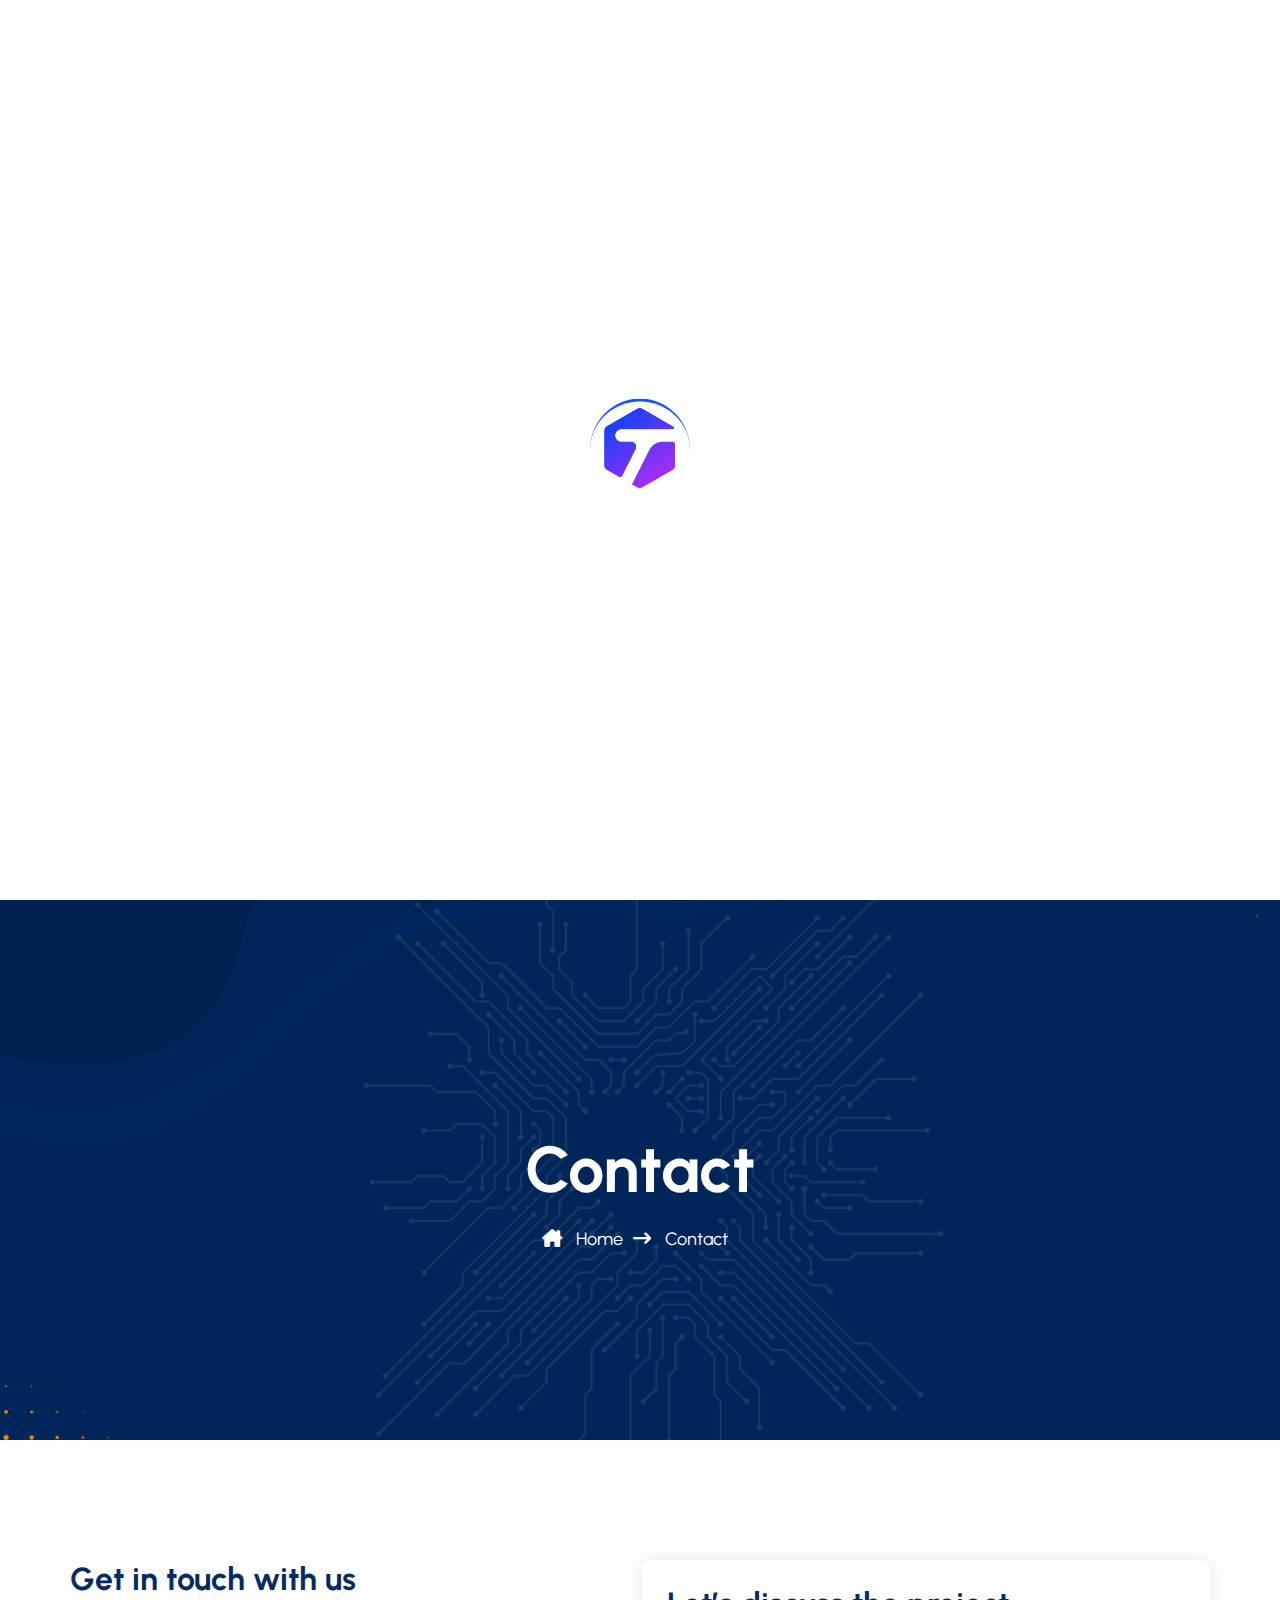
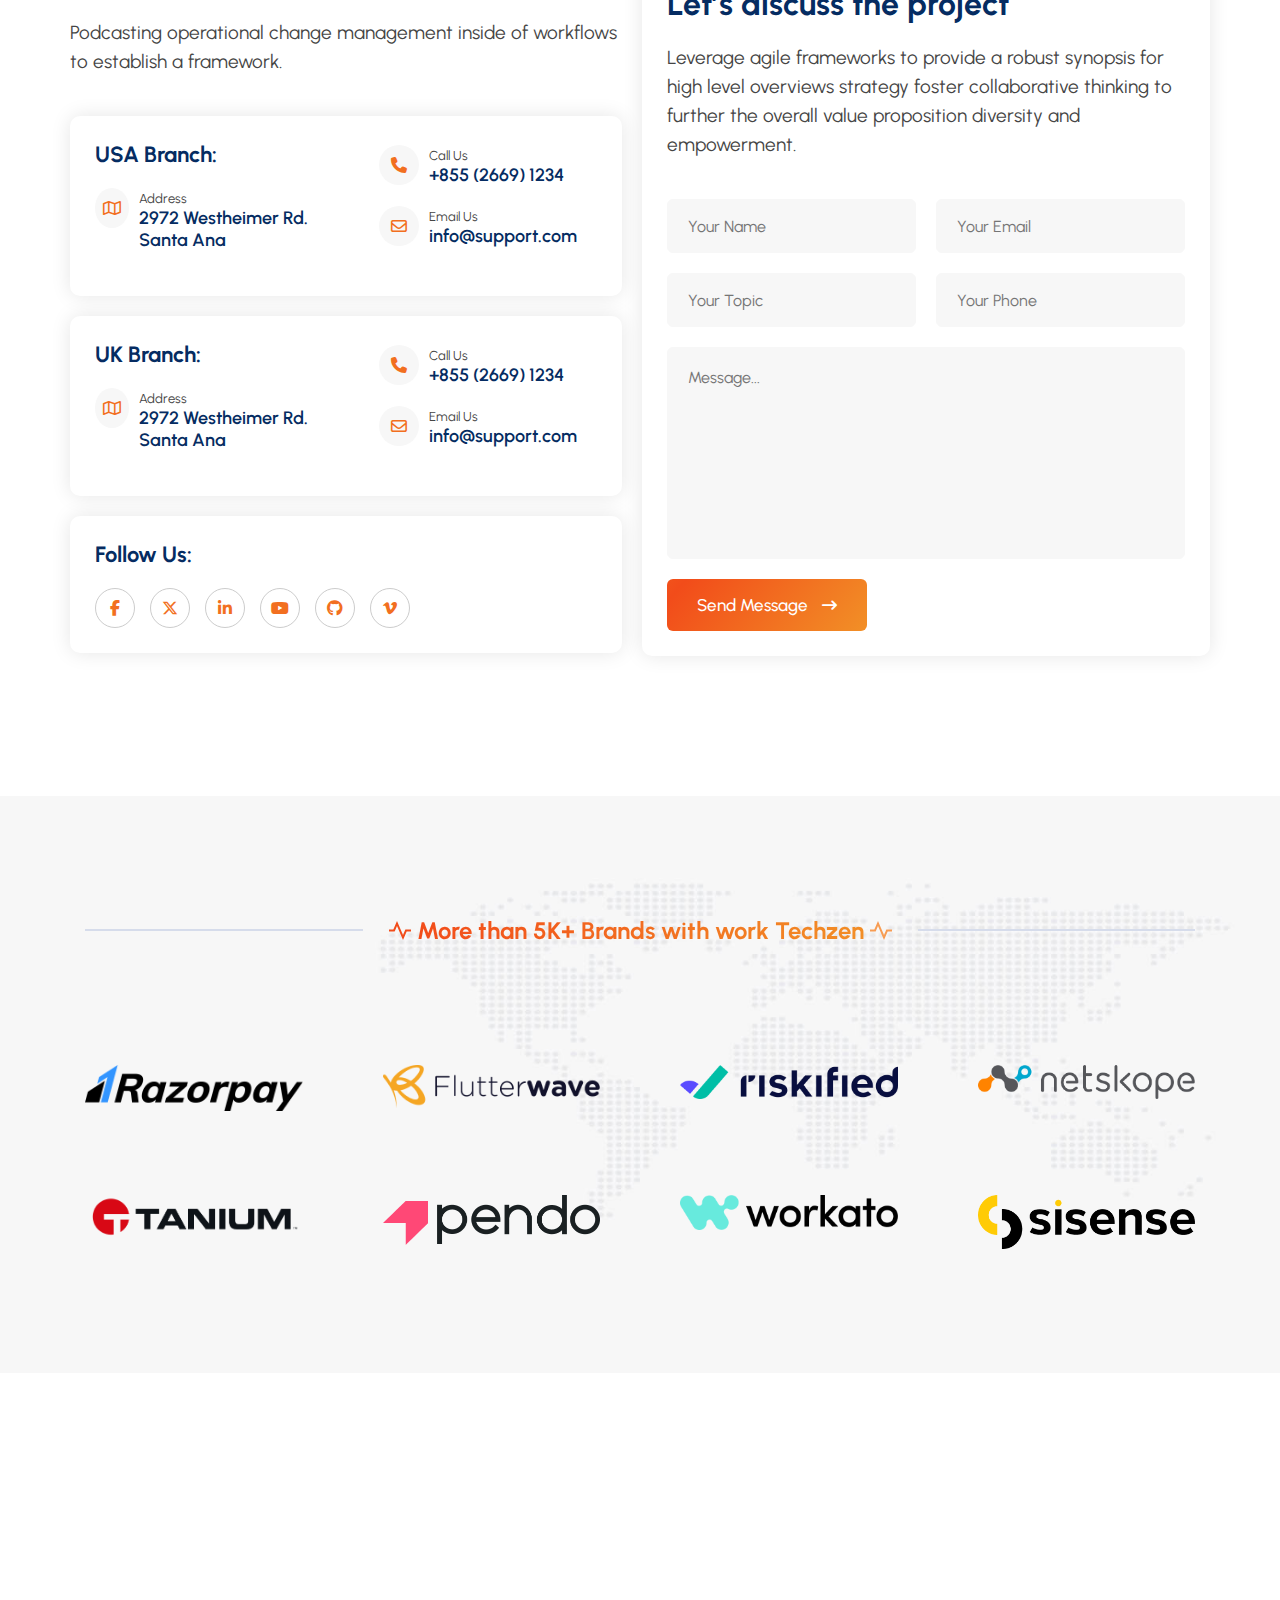
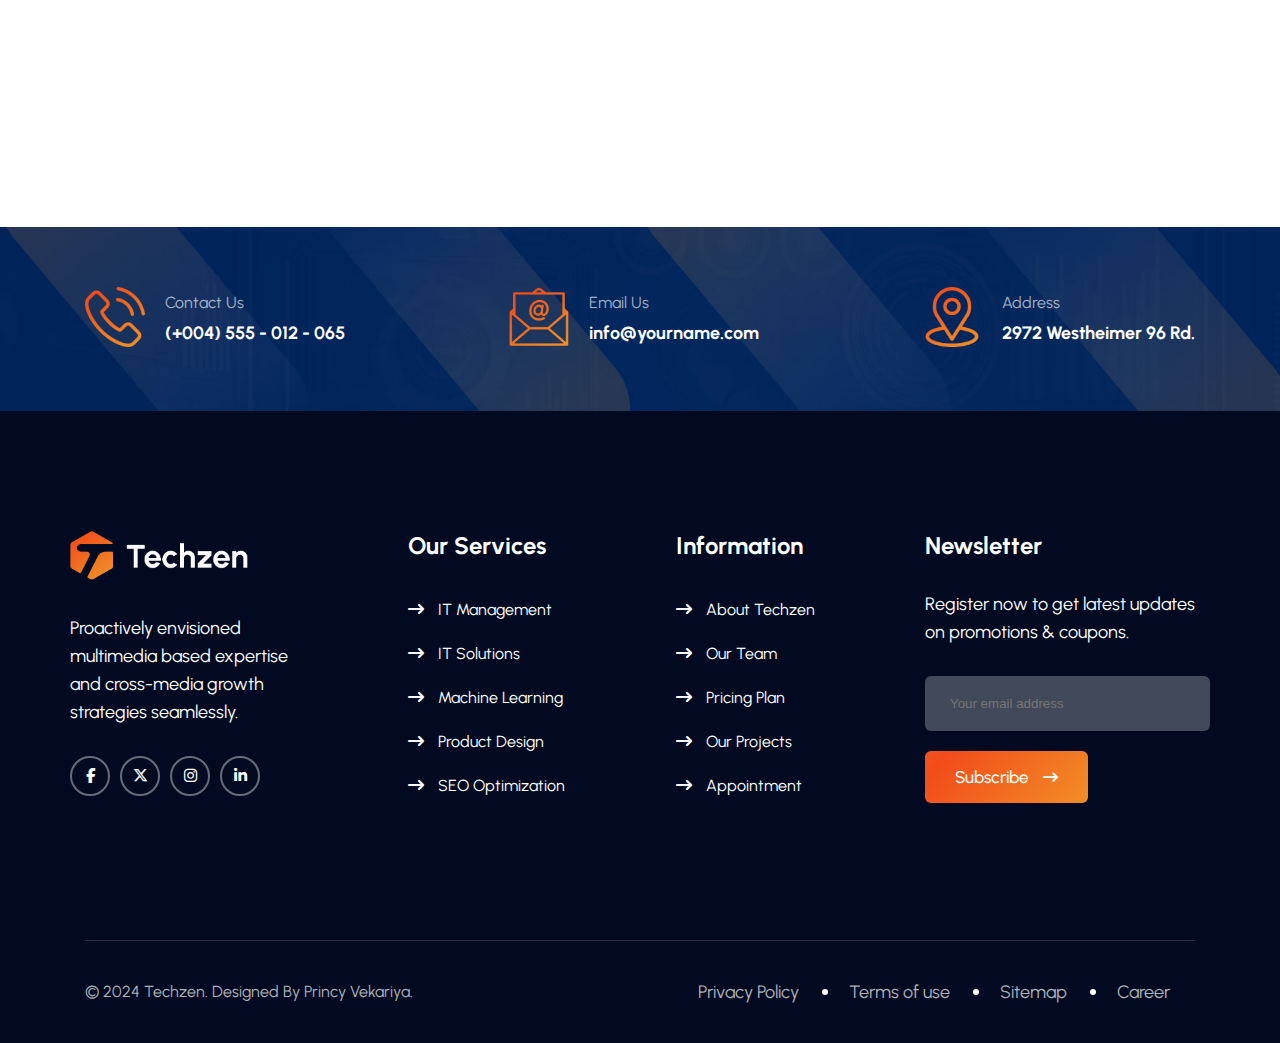
<file: contact.html>
<!DOCTYPE html>
<html lang="en">
<head>
    <meta charset="UTF-8">
    <meta name="viewport" content="width=device-width, initial-scale=1.0">
    <title>Techzen - IT Solutions & Technology  </title>

    <!-- https://demo.rstheme.com/html/techzen/index.html -->

    <!-- owl-carousel -->
    <link rel="stylesheet" href="css/owl.carousel.min.css">
    <link rel="stylesheet" href="css/owl.theme.default.min.css">

    
      <!--  animate css file -->
      <link rel="stylesheet" href="css/animate.min.css">

      <!-- animation file -->
      <link rel="stylesheet" href="css/animate.css">

      <!-- aos css file -->
      <link rel="stylesheet" href="css/aos.css">
    
    <!-- fevicon icon -->
    <link rel="shortcut icon" href="image/favicon.png" type="image/x-icon">

    <!-- icon -->
    <link rel="stylesheet" href="css/all.min.css">

    
    <!-- css file -->
    <link rel="stylesheet" href="css/style.css">

</head>
<body>
    <!-- loader start---------->
    <div class="preloader">
       <div class="loader_container">
        <div class="loader">
            <img src="image/favicon.png" alt="">
        </div>
       </div>
    </div>
    <!-- loader end---------->

    <!----- top to bottom scroll start------------ -->
    <div class="progress-wrap">
        <svg class="progress-circle svg-content" width="100%" height="100%" viewBox="-1 -1 102 102">
            <path d="M50,1 a49,49 0 0,1 0,98 a49,49 0 0,1 0,-98" />
        </svg>
    </div>
    <!----- top to bottom scroll end------------ -->


    <!-- -header start--- -->
    <header class="top_hdr_sec">
        <div class="container">
            <div class="top_hdr  flex justify_between ">
                    <ul class="flex left_icon">
                        <li class="align_center  flex"><svg xmlns="http://www.w3.org/2000/svg" viewBox="0 0 24 24" width="22" height="22">
                            <path d="M11 17.9381C7.05369 17.446 4 14.0796 4 10C4 5.58172 7.58172 2 12 2C16.4183 2 20 5.58172 20 10C20 14.0796 16.9463 17.446 13 17.9381V20.0116C16.9463 20.1039 20 20.7351 20 21.5C20 22.3284 16.4183 23 12 23C7.58172 23 4 22.3284 4 21.5C4 20.7351 7.05369 20.1039 11 20.0116V17.9381ZM12 16C15.3137 16 18 13.3137 18 10C18 6.68629 15.3137 4 12 4C8.68629 4 6 6.68629 6 10C6 13.3137 8.68629 16 12 16ZM12 12C10.8954 12 10 11.1046 10 10C10 8.89543 10.8954 8 12 8C13.1046 8 14 8.89543 14 10C14 11.1046 13.1046 12 12 12Z" fill="#fff"></path>
                        </svg>
                        <a href="#"> 19 Broklyn Golden Street. New York</a>
                        </li>
                        <li class="align_center  flex">
                            <svg xmlns="http://www.w3.org/2000/svg" width="16" height="14" viewBox="0 0 16 14" fill="none">
                                <path d="M16 12.3687C15.9987 12.5597 15.9223 12.7425 15.7873 12.8777C15.6523 13.0128 15.4695 13.0894 15.2785 13.0909H2.176C1.98459 13.0907 1.80109 13.0145 1.66581 12.8791C1.53053 12.7437 1.45455 12.5601 1.45455 12.3687V11.6364H14.5455V3.12727L8.72727 8.36364L1.45455 1.81818V0.727273C1.45455 0.534388 1.53117 0.349403 1.66756 0.213013C1.80395 0.0766231 1.98893 0 2.18182 0H15.2727C15.4656 0 15.6506 0.0766231 15.787 0.213013C15.9234 0.349403 16 0.534388 16 0.727273V12.3687ZM3.22473 1.45455L8.72727 6.40727L14.2298 1.45455H3.22473ZM0 8.72727H5.81818V10.1818H0V8.72727ZM0 5.09091H3.63636V6.54545H0V5.09091Z" fill="#fff"></path>
                            </svg>
                        <a href="mailto:info@example.com"> info@example.com</a>
                        </li>
                        <li class="align_center  flex">
                            <svg xmlns="http://www.w3.org/2000/svg" width="16" height="16" viewBox="0 0 16 16" fill="none">
                                <path d="M8 16C3.5816 16 0 12.4184 0 8C0 3.5816 3.5816 0 8 0C12.4184 0 16 3.5816 16 8C16 12.4184 12.4184 16 8 16ZM8 14.4C9.69739 14.4 11.3253 13.7257 12.5255 12.5255C13.7257 11.3253 14.4 9.69739 14.4 8C14.4 6.30261 13.7257 4.67475 12.5255 3.47452C11.3253 2.27428 9.69739 1.6 8 1.6C6.30261 1.6 4.67475 2.27428 3.47452 3.47452C2.27428 4.67475 1.6 6.30261 1.6 8C1.6 9.69739 2.27428 11.3253 3.47452 12.5255C4.67475 13.7257 6.30261 14.4 8 14.4ZM8.8 8H12V9.6H7.2V4H8.8V8Z" fill="#fff"></path>
                            </svg>
                            <span>Mon-Sat: 9.00am To 7.00pm</span>
                        </li>
                    </ul>
                <div class="right_icon flex">
                    <p>Follow Us :</p>
                    <a href="#"><i class="fa-brands fa-facebook-f"></i></a>
                    <a href="#"><i class="fa-brands fa-x-twitter"></i></a>
                    <a href="#"><i class="fa-brands fa-linkedin-in"></i></a>
                    <a href="#"><i class="fa-brands fa-pinterest-p"></i></a>
                </div>

            </div>
        </div>
        <div class="sticky">
            <div class=" main_hdr_sec">
                <div class=" container main_hdr flex align_center justify_between">
                    <div class="main_logo">
                        <a href="index.html"><img src="image/logo.png" alt=""></a>
                    </div>
                    <nav>
                        <ul class="main_menu flex">
                            <li><a href="index.html">Home</a></li>
                            <li><a href="about.html">About</a></li>
                            <li>
                                <a href="services.html">Services</a>
                                <ul class="sub_menu">
                                    <li><a href="services.html">Service Style</a></li>
                                    <li><a href="services_detail.html">Service Details</a></li>
                                </ul>
                            </li>
                            <li>
                                <a href="pages.html">Pages</a>
                                <ul class="sub_menu">
                                    <li><a href="project.html">Project</a></li>
                                    <li><a href="team.html">Team </a></li>
                                    <li><a href="faq.html">Faq </a></li>
                                    <li><a href="appointment.html">Appointment </a></li>
                                </ul>
                            </li>
                            <li>
                                <a href="blog.html">Blog</a>
                                <ul class="sub_menu">
                                    <li><a href="blog_single.html">Blog Single</a></li>
                                    <li><a href="blog.html">Blog Standard </a></li>
                                </ul>
                            </li>
                            <li><a href="contact.html" class="active">Contact</a></li>
                        </ul>
                    </nav>
                    <div class="right_btn flex">
                        <div class="search_icon">
                            <i class="fa-solid fa-magnifying-glass"></i>
                        </div>
                        <div class="hdr_btn">
                            <a href="contact.html">Get a Quote<i class="fa-solid fa-arrow-right-long"></i></a>
                        </div>
                    </div>
                </div>
             </div>
        </div>
    </header>
    <!-- -header end--- -->

    <main>
    <!-- -about page banner start------- -->
    <section>
        <div class="about_banner spacer">
             <div class="a_banner_contain">
                <h2>Contact</h2>
                <div class="a_banner_link flex align_center justify_center ">
                    <div class="a_home_link">
                        <i class="fa-solid fa-house-chimney"></i>
                        <a href="index.html">Home</a>
                    </div>
                    <div class="a_home_link">
                        <i class="fa-solid fa-arrow-right-long"></i>
                      <span> Contact</span>
                    </div>

                </div>
             </div>
       </div>
    </section>
    <!-- -about page banner end------- -->

    <!-- contact page start--------- -->
    <section>
        <div class="container spacer">
            <div class="contact_section flex  gap">
                <div class="contact_left">
                    <h2>Get in touch with us</h2>
                    <p class="title">Podcasting operational change management inside of workflows to establish a framework.</p>
                    <div class="branch flex align_center">
                        <div class="branch_info">
                            <h3>USA Branch:</h3>
                            <div class="loaction_icon flex ">
                                <div class="branch_icon flex align_center justify_center">
                                    <i class="fa-regular fa-map"></i>
                                </div>
                                <div class="location_info">
                                    <span>Address</span>
                                    <p>2972 Westheimer Rd. Santa Ana</p>
                                </div>
                            </div>
                        </div>
                        <div class="branch_info">
                            <div class="loaction_icon flex ">
                                <div class="branch_icon flex align_center justify_center">
                                    <i class="fa-solid fa-phone"></i>
                                </div>
                                <div class="location_info">
                                    <span>Call Us</span>
                                    <a href="#">+855 (2669) 1234</a>
                                </div>
                            </div>
                            <div class="loaction_icon flex ">
                                <div class="branch_icon flex align_center justify_center">
                                    <i class="fa-regular fa-envelope"></i>
                                </div>
                                <div class="location_info">
                                    <span>Email Us</span>
                                   <a href="#">info@support.com</a>
                                </div>
                            </div>
                        </div>
                    </div>
                    <div class="branch flex align_center">
                        <div class="branch_info">
                            <h3>UK Branch:</h3>
                            <div class="loaction_icon flex ">
                                <div class="branch_icon flex align_center justify_center">
                                    <i class="fa-regular fa-map"></i>
                                </div>
                                <div class="location_info">
                                    <span>Address</span>
                                    <p>2972 Westheimer Rd. Santa Ana</p>
                                </div>
                            </div>
                        </div>
                        <div class="branch_info">
                            <div class="loaction_icon flex ">
                                <div class="branch_icon flex align_center justify_center">
                                    <i class="fa-solid fa-phone"></i>
                                </div>
                                <div class="location_info">
                                    <span>Call Us</span>
                                    <a href="#">+855 (2669) 1234</a>
                                </div>
                            </div>
                            <div class="loaction_icon flex ">
                                <div class="branch_icon flex align_center justify_center">
                                    <i class="fa-regular fa-envelope"></i>
                                </div>
                                <div class="location_info">
                                    <span>Email Us</span>
                                   <a href="#">info@support.com</a>
                                </div>
                            </div>
                        </div>
                    </div>
                    <div class="branch">
                        <div class="branch_info">
                            <h3>Follow Us:</h3>
                        </div>
                        <div class="c_social_icon flex">
                            <div class="c_icon">
                              <a href="#">  <i class="fa-brands fa-facebook-f"></i></a>
                            </div>
                            <div class="c_icon">
                               <a href="#"> <i class="fa-brands fa-x-twitter"></i></a>
                            </div>
                            <div class="c_icon">
                             <a href="#">   <i class="fa-brands fa-linkedin-in"></i></a>
                            </div>
                            <div class="c_icon">
                               <a href="#"> <i class="fa-brands fa-youtube"></i></a>
                            </div>
                            <div class="c_icon">
                               <a href="#"> <i class="fa-brands fa-github"></i></a>
                            </div>
                            <div class="c_icon">
                               <a href="#"> <i class="fa-brands fa-vimeo-v"></i></a>
                            </div>
                        </div>
                    </div>

                </div>
                <div class="contact_right_form">
                    <div class="branch">
                        <div class="contact_left">
                            <h2>Let’s discuss the project</h2>
                            <p class="title">Leverage agile frameworks to provide a robust synopsis for high level overviews strategy foster collaborative thinking to further the overall value proposition diversity and empowerment.</p>
                        </div>
                        <form action="">
                            <div class="inputbox flex gap">
                                <input type="text" name="" id="" placeholder="Your Name">
                                <input type="email" name="" id="" placeholder="Your Email">
                            </div>
                            <div class="inputbox flex gap">
                                <input type="text" name="" id="" placeholder="Your Topic">
                                <input type="email" name="" id="" placeholder="Your Phone">
                            </div>
                            <div class="inputbox flex">
                               <textarea name="" id="" cols="40" rows="10" placeholder="Message..."></textarea>
                            </div>
                            <div class="hdr_btn">
                                <a href="#">Send Message
                                    <i class="fa-solid fa-arrow-right-long"></i></a>
                            </div>

                        </form>
                    </div>
                </div>
            </div>
        </div>
    </section>
    <!-- contact page end--------- -->

    <!-- -------------brand logo start---------- -->
    <section class="testimonial_bg">
        <div class="container  patner_sec c_brand">
            <div class="spacer">
            <div class="all_title">
                <div class="short_title title_line flex align-center justify_center">
                 <img src="image/heart_img.svg" alt="">
                 <span> More than 5K+ Brands with work Techzen</span>
                 <img src="image/heart_img2.svg" alt="">
                </div>
             </div>
             <div class="company_img ">
                <a href="#"><img src="image/partner1.png" alt=""></a>
                <a href="#"><img src="image/partner5.png" alt=""></a>
                <a href="#"><img src="image/partner6.png" alt=""></a>
                <a href="#"><img src="image/partner7.png" alt=""></a>
                <a href="#"><img src="image/partner8.png" alt=""></a>
                <a href="#"><img src="image/partner2.png" alt=""></a>
                <a href="#"><img src="image/partner3.png" alt=""></a>
                <a href="#"><img src="image/partner4.png" alt=""></a>
             </div>
            </div>
        </div>
       </section>
    <!-- -------------brand logo end---------- -->

    <!-- ---------map section start----------------- -->
    <section>
            <iframe src="https://www.google.com/maps/embed?pb=!1m18!1m12!1m3!1d5357401.309406301!2d-10.058810043018793!3d53.65737663484576!2m3!1f0!2f0!3f0!3m2!1i1024!2i768!4f13.1!3m3!1m2!1s0x4887c6ee513619cf%3A0xcac7684715e8ce96!2sSainsbury&#39;s!5e0!3m2!1sen!2sin!4v1715174188868!5m2!1sen!2sin" width="100%" height="450" style="border:0;" allowfullscreen="" loading="lazy" referrerpolicy="no-referrer-when-downgrade"></iframe>
    </section>
    <!-- ---------map section end----------------- -->



   <!-- contact info start--------- -->
   <section>
    <div class="contact_bg">
        <div class="container ">
            <div class="contact_info flex justify_between align_center">
                <div class="contact_item flex  align_center">
                    <div class="contact_img">
                        <img src="image/info-3.png" alt="">
                    </div>
                    <div class="contact_contain">
                        <p>Contact Us</p>
                        <a href="tel:+004555012065">(+004) 555 - 012 - 065</a>
                    </div>
                </div>
                <div class="contact_item flex  align_center">
                    <div class="contact_img">
                        <img src="image/info-1.png" alt="">
                    </div>
                    <div class="contact_contain">
                        <p>Email Us</p>
                        <a href="mailto:info@yourname.com">info@yourname.com</a>
                    </div>
                </div>
                <div class="contact_item flex  align_center">
                    <div class="contact_img">
                        <img src="image/info-2.png" alt="">
                    </div>
                    <div class="contact_contain">
                        <p>Address</p>
                        <a href="#">2972 Westheimer 96 Rd.</a>
                    </div>
                </div>
            </div>
        </div>
    </div>
   </section>
   <!-- contact info end--------- -->
    </main>

    
   <!-- footer start ---- -->
   <footer>
    <section>
        <div class="footer">
            <div class="container spacer">
                <div class="last_sec flex justify_between">
                    <div class="first_sec">
                        <a href="#"><img src="image/logo.png" alt=""></a>
                        <p>Proactively envisioned multimedia based expertise and cross-media growth strategies seamlessly.</p>
                        <div class="social_icon flex">
                          <div class="last_icon">
                            <a href="#">
                                <i class="fa-brands fa-facebook-f"></i>
                            </a>
                          </div>
                          <div class="last_icon">
                            <a href="#">
                                <i class="fa-brands fa-x-twitter"></i>
                            </a>
                          </div>
                          <div class="last_icon">
                            <a href="#">
                                <i class="fa-brands fa-instagram"></i>
                            </a>
                          </div>
                          <div class="last_icon">
                            <a href="#"><i class="fa-brands fa-linkedin-in"></i>
                            </a>
                          </div>
                           
                           
                           
                        </div>
                    </div>
                    <div class="secound_sec">
                        <h2>Our Services</h2>
                        <a href="#"><i class="fa-solid fa-arrow-right-long"></i> IT Management</a>
                        <a href="#"><i class="fa-solid fa-arrow-right-long"></i> IT Solutions</a>
                        <a href="#"><i class="fa-solid fa-arrow-right-long"></i>  Machine Learning</a>
                        <a href="#"><i class="fa-solid fa-arrow-right-long"></i>  Product Design</a>
                        <a href="#"><i class="fa-solid fa-arrow-right-long"></i> SEO Optimization</a>
                    </div>
                    <div class="secound_sec">
                        <h2>Information</h2>
                        <a href="#"><i class="fa-solid fa-arrow-right-long"></i> About Techzen</a>
                        <a href="#"><i class="fa-solid fa-arrow-right-long"></i>  Our Team</a>
                        <a href="#"><i class="fa-solid fa-arrow-right-long"></i> Pricing Plan</a>
                        <a href="#"><i class="fa-solid fa-arrow-right-long"></i> Our Projects</a>
                        <a href="#"><i class="fa-solid fa-arrow-right-long"></i>  Appointment</a>
                    </div>
                    <div class="forth_sec">
                        <h2>Newsletter</h2>
                        <p>Register now to get latest updates on promotions & coupons.</p>
                        <input type="email" placeholder="Your email address">
                        <div class="hdr_btn">
                            <a href="#">Subscribe <i class="fa-solid fa-arrow-right-long"></i></a>
                        </div>
                    </div>
                </div>
                
            </div>
        </div>
    </section>
    <Section class="copy_sec">
        <div class="container ">
            <div class="copy_right flex align_center justify_between">
                <div class="copy">
                    © 2024 Techzen. Designed By Princy Vekariya.
                </div>
                <div class="right_link flex">
                    <div class="last_link">
                        <a href="#">Privacy Policy</a>
                    </div>
                    <div class="last_link">
                        <a href="#"> Terms of use</a>
                    </div>
                    <div class="last_link">
                        <a href="#"> Sitemap</a>
                    </div>
                    <div class="last_link">
                        <a href="#"> Career</a>
                    </div>
                </div>
            </div>
        </div>
    </Section>
   </footer>
   <!-- footer end----- -->


    <!-- js link -->
    <script src="js/jquery-3.7.1.min.js"></script>
    <script src="js/owl.carousel.min.js"></script>

    <!-- aos animation file -->
    <script src="js/aos.js"></script>

    <!-- animation wow js -->
    <link rel="stylesheet" href="js/wow.min.js">

    <!-- custome file -->
    <script src="js/script.js"></script>
    
</body>
</html>
</file>
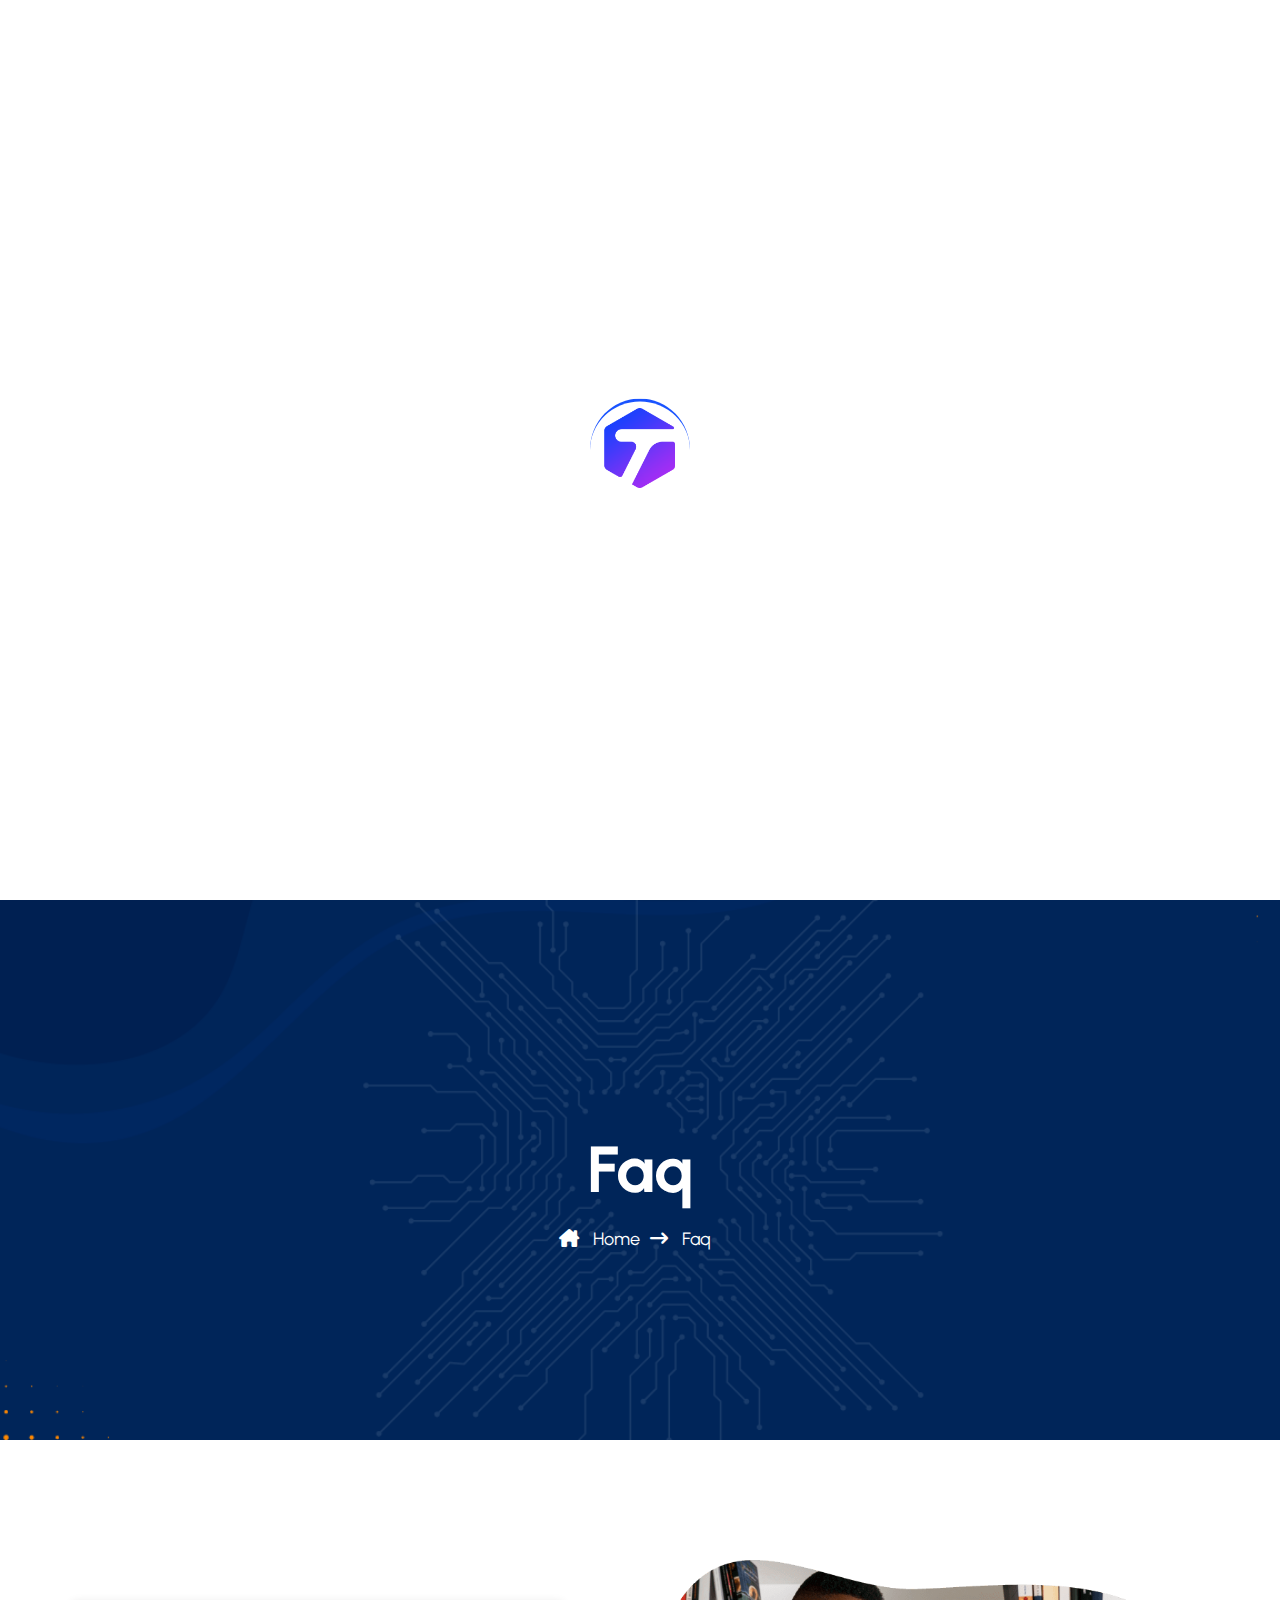
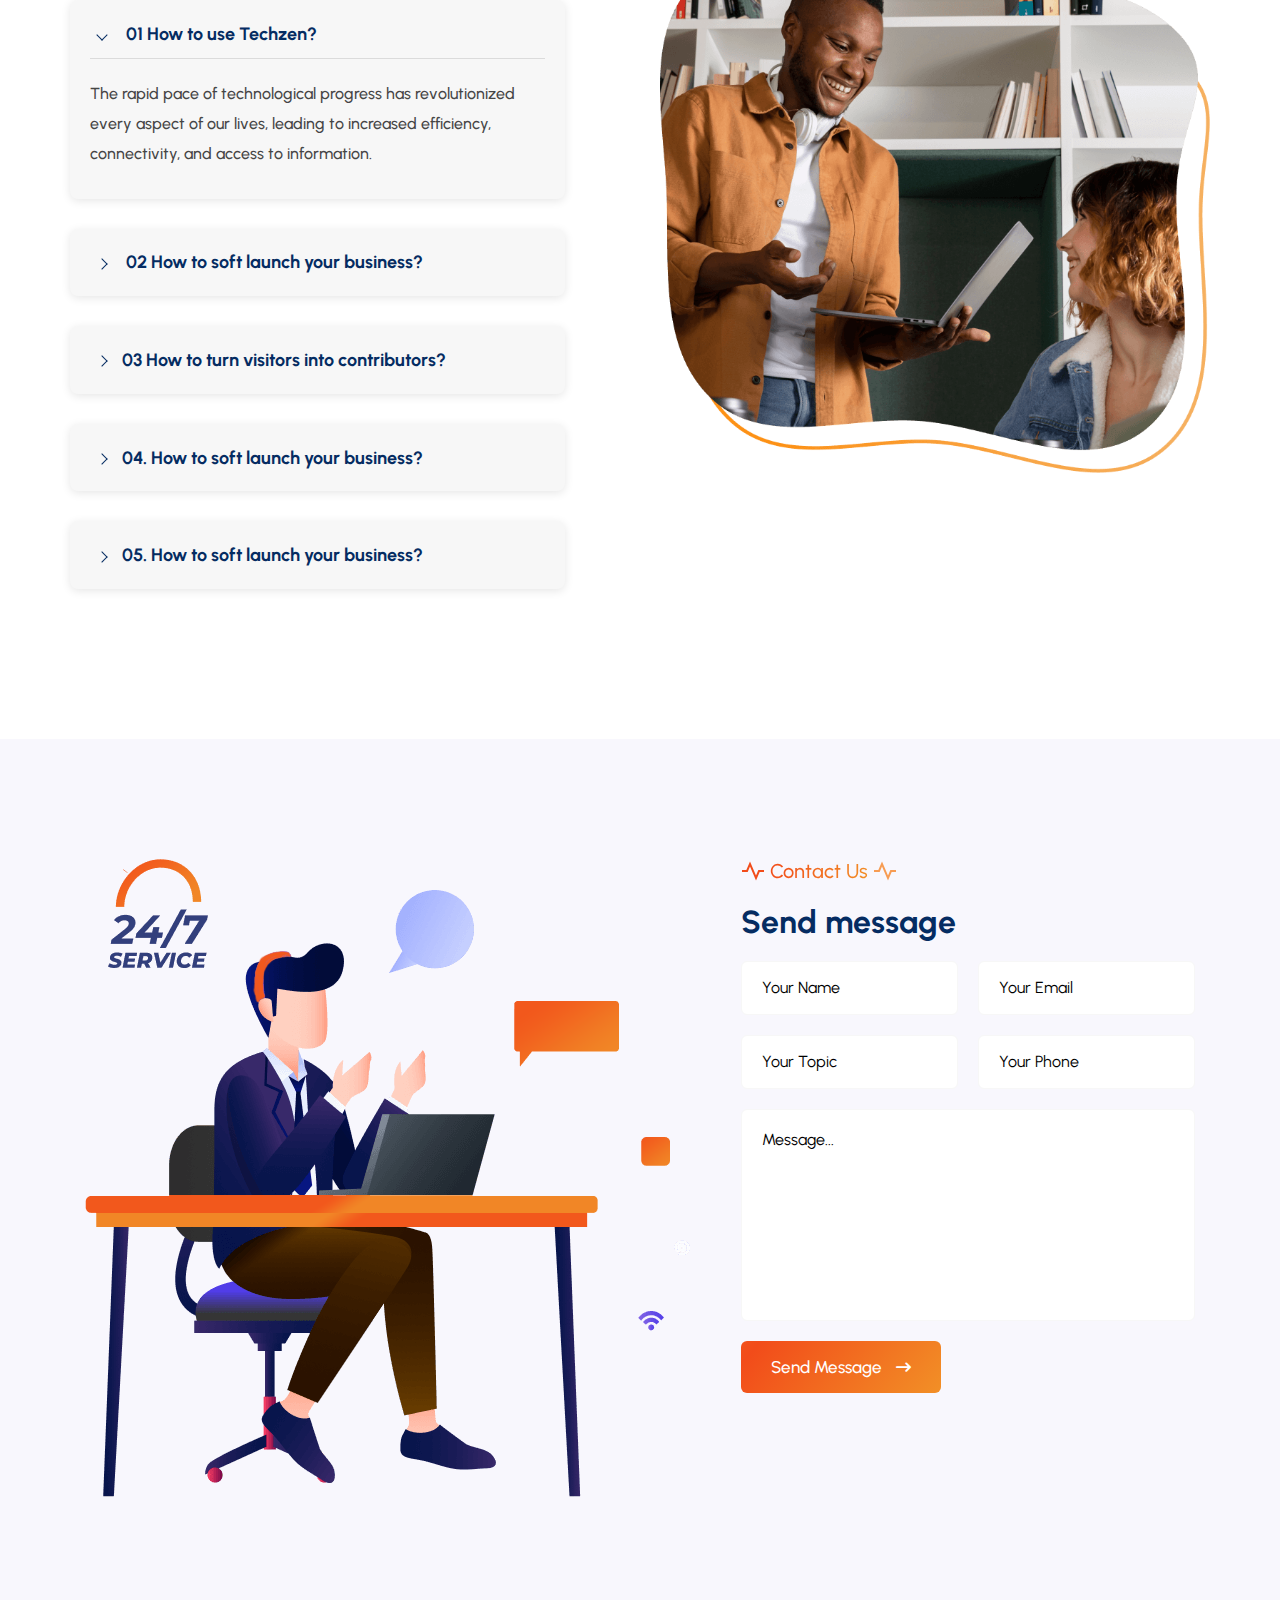
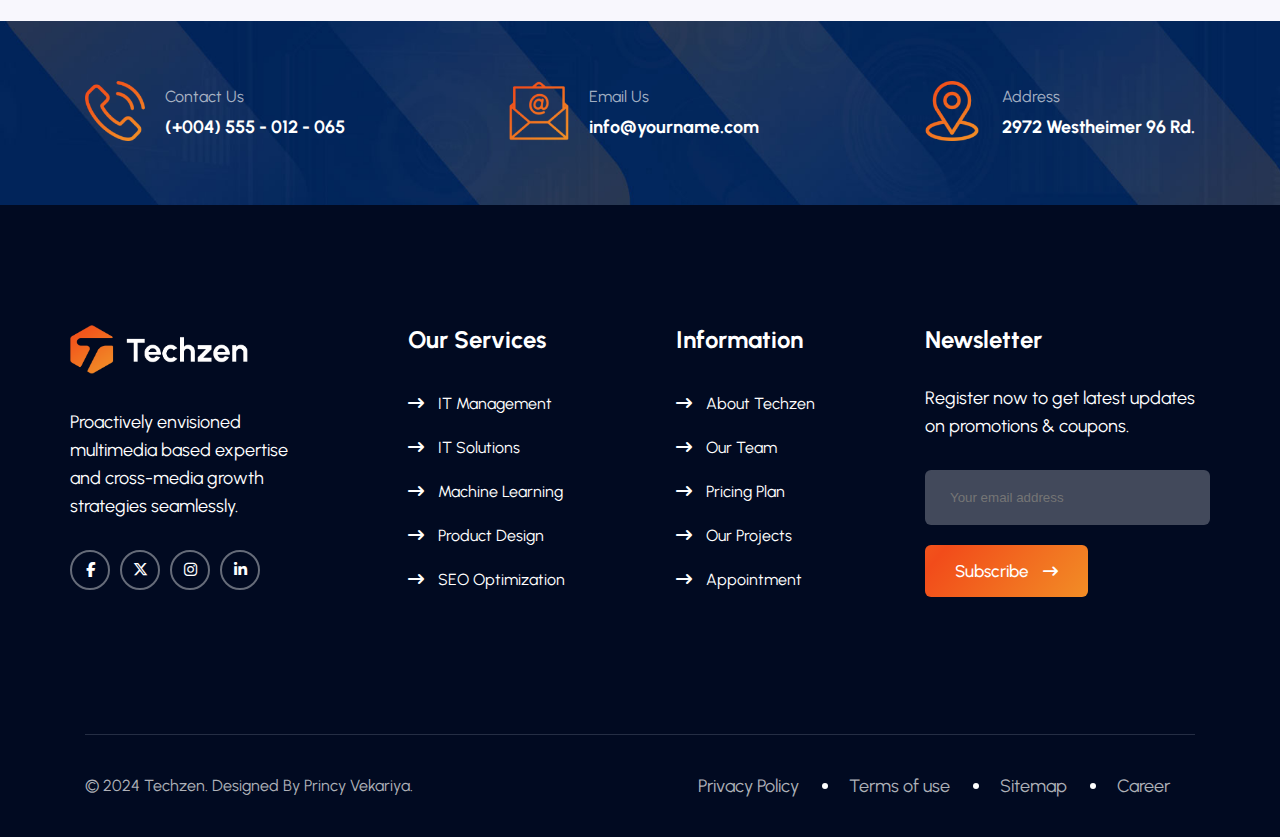
<file: faq.html>
<!DOCTYPE html>
<html lang="en">
<head>
    <meta charset="UTF-8">
    <meta name="viewport" content="width=device-width, initial-scale=1.0">
    <title>Techzen - IT Solutions & Technology  </title>

    <!-- https://demo.rstheme.com/html/techzen/index.html -->

    <!-- owl-carousel -->
    <link rel="stylesheet" href="css/owl.carousel.min.css">
    <link rel="stylesheet" href="css/owl.theme.default.min.css">

    
      <!--  animate css file -->
      <link rel="stylesheet" href="css/animate.min.css">

      <!-- animation file -->
      <link rel="stylesheet" href="css/animate.css">

      <!-- aos css file -->
      <link rel="stylesheet" href="css/aos.css">
    
    <!-- fevicon icon -->
    <link rel="shortcut icon" href="image/favicon.png" type="image/x-icon">

    <!-- icon -->
    <link rel="stylesheet" href="css/all.min.css">

    
    <!-- css file -->
    <link rel="stylesheet" href="css/style.css">

</head>
<body>
    <!-- loader start---------->
    <div class="preloader">
       <div class="loader_container">
        <div class="loader">
            <img src="image/favicon.png" alt="">
        </div>
       </div>
    </div>
    <!-- loader end---------->

    <!----- top to bottom scroll start------------ -->
    <div class="progress-wrap">
        <svg class="progress-circle svg-content" width="100%" height="100%" viewBox="-1 -1 102 102">
            <path d="M50,1 a49,49 0 0,1 0,98 a49,49 0 0,1 0,-98" />
        </svg>
    </div>
    <!----- top to bottom scroll end------------ -->


    <!-- -header start--- -->
    <header class="top_hdr_sec">
        <div class="container">
            <div class="top_hdr  flex justify_between ">
                    <ul class="flex left_icon">
                        <li class="align_center  flex"><svg xmlns="http://www.w3.org/2000/svg" viewBox="0 0 24 24" width="22" height="22">
                            <path d="M11 17.9381C7.05369 17.446 4 14.0796 4 10C4 5.58172 7.58172 2 12 2C16.4183 2 20 5.58172 20 10C20 14.0796 16.9463 17.446 13 17.9381V20.0116C16.9463 20.1039 20 20.7351 20 21.5C20 22.3284 16.4183 23 12 23C7.58172 23 4 22.3284 4 21.5C4 20.7351 7.05369 20.1039 11 20.0116V17.9381ZM12 16C15.3137 16 18 13.3137 18 10C18 6.68629 15.3137 4 12 4C8.68629 4 6 6.68629 6 10C6 13.3137 8.68629 16 12 16ZM12 12C10.8954 12 10 11.1046 10 10C10 8.89543 10.8954 8 12 8C13.1046 8 14 8.89543 14 10C14 11.1046 13.1046 12 12 12Z" fill="#fff"></path>
                        </svg>
                        <a href="#"> 19 Broklyn Golden Street. New York</a>
                        </li>
                        <li class="align_center  flex">
                            <svg xmlns="http://www.w3.org/2000/svg" width="16" height="14" viewBox="0 0 16 14" fill="none">
                                <path d="M16 12.3687C15.9987 12.5597 15.9223 12.7425 15.7873 12.8777C15.6523 13.0128 15.4695 13.0894 15.2785 13.0909H2.176C1.98459 13.0907 1.80109 13.0145 1.66581 12.8791C1.53053 12.7437 1.45455 12.5601 1.45455 12.3687V11.6364H14.5455V3.12727L8.72727 8.36364L1.45455 1.81818V0.727273C1.45455 0.534388 1.53117 0.349403 1.66756 0.213013C1.80395 0.0766231 1.98893 0 2.18182 0H15.2727C15.4656 0 15.6506 0.0766231 15.787 0.213013C15.9234 0.349403 16 0.534388 16 0.727273V12.3687ZM3.22473 1.45455L8.72727 6.40727L14.2298 1.45455H3.22473ZM0 8.72727H5.81818V10.1818H0V8.72727ZM0 5.09091H3.63636V6.54545H0V5.09091Z" fill="#fff"></path>
                            </svg>
                        <a href="mailto:info@example.com"> info@example.com</a>
                        </li>
                        <li class="align_center  flex">
                            <svg xmlns="http://www.w3.org/2000/svg" width="16" height="16" viewBox="0 0 16 16" fill="none">
                                <path d="M8 16C3.5816 16 0 12.4184 0 8C0 3.5816 3.5816 0 8 0C12.4184 0 16 3.5816 16 8C16 12.4184 12.4184 16 8 16ZM8 14.4C9.69739 14.4 11.3253 13.7257 12.5255 12.5255C13.7257 11.3253 14.4 9.69739 14.4 8C14.4 6.30261 13.7257 4.67475 12.5255 3.47452C11.3253 2.27428 9.69739 1.6 8 1.6C6.30261 1.6 4.67475 2.27428 3.47452 3.47452C2.27428 4.67475 1.6 6.30261 1.6 8C1.6 9.69739 2.27428 11.3253 3.47452 12.5255C4.67475 13.7257 6.30261 14.4 8 14.4ZM8.8 8H12V9.6H7.2V4H8.8V8Z" fill="#fff"></path>
                            </svg>
                            <span>Mon-Sat: 9.00am To 7.00pm</span>
                        </li>
                    </ul>
                <div class="right_icon flex">
                    <p>Follow Us :</p>
                    <a href="#"><i class="fa-brands fa-facebook-f"></i></a>
                    <a href="#"><i class="fa-brands fa-x-twitter"></i></a>
                    <a href="#"><i class="fa-brands fa-linkedin-in"></i></a>
                    <a href="#"><i class="fa-brands fa-pinterest-p"></i></a>
                </div>

            </div>
        </div>
        <div class="sticky">
            <div class=" main_hdr_sec">
                <div class=" container main_hdr flex align_center justify_between">
                    <div class="main_logo">
                        <a href="index.html"><img src="image/logo.png" alt=""></a>
                    </div>
                    <nav>
                        <ul class="main_menu flex">
                            <li><a href="index.html" >Home</a></li>
                            <li><a href="about.html">About</a></li>
                            <li>
                                <a href="services.html" >Services</a>
                                <ul class="sub_menu">
                                    <li><a href="services.html">Service Style</a></li>
                                    <li><a href="services_detail.html">Service Details</a></li>
                                </ul>
                            </li>
                            <li>
                                <a href="pages.html"  class="active">Pages</a>
                                <ul class="sub_menu">
                                    <li><a href="project.html">Project</a></li>
                                    <li><a href="team.html">Team </a></li>
                                    <li><a href="faq.html">Faq </a></li>
                                    <li><a href="appointment.html">Appointment </a></li>
                                </ul>
                            </li>
                            <li>
                                <a href="blog.html">Blog</a>
                                <ul class="sub_menu">
                                    <li><a href="blog_single.html">Blog Single</a></li>
                                    <li><a href="blog.html">Blog Standard </a></li>
                                </ul>
                            </li>
                            <li><a href="contact.html">Contact</a></li>
                        </ul>
                    </nav>
                    <div class="right_btn flex">
                        <div class="search_icon">
                            <i class="fa-solid fa-magnifying-glass"></i>
                        </div>
                        <div class="hdr_btn">
                            <a href="contact.html">Get a Quote<i class="fa-solid fa-arrow-right-long"></i></a>
                        </div>
                    </div>
                </div>
             </div>
        </div>
    </header>
    <!-- -header end--- -->

    <main>
    <!-- -about page banner start------- -->
    <section>
        <div class="about_banner spacer">
             <div class="a_banner_contain">
                <h2>Faq</h2>
                <div class="a_banner_link flex align_center justify_center ">
                    <div class="a_home_link">
                        <i class="fa-solid fa-house-chimney"></i>
                        <a href="index.html">Home</a>
                    </div>
                    <div class="a_home_link">
                        <i class="fa-solid fa-arrow-right-long"></i>
                      <span> Faq</span>
                    </div>

                </div>
             </div>
       </div>
    </section>
    <!-- -about page banner end------- -->

    <!-- faq start------ -->
    <section>
        <div class="container spacer">
            <div class="faq_section ">
                <div class="faq_contain">
                         <ul class="accordion">
                            <li class="accordion-item is-active">
                                <h3 class="accordion-thumb">
                                    01 How to use Techzen?
                                    </h3>
                                <p class="accordion-panel">
                                    The rapid pace of technological progress has revolutionized every aspect of our
                                    lives, leading to increased efficiency, connectivity, and access to information.
                                </p>
                            </li> 
                            <li class="accordion-item">
                                <h3 class="accordion-thumb">
                                    02 How to soft launch your business?
                                    </h3>
                                <p class="accordion-panel">
                                    Podcasting operational change management inside of workflows to establish a
                                    framework. Taking seamless key performance indicators offline to maximise the
                                    long tail.
                                </p>
                            </li>
                            <li class="accordion-item">
                                <h3 class="accordion-thumb">03 How to turn visitors into contributors?</h3>
                                <p class="accordion-panel">
                                    Podcasting operational change management inside of workflows to establish a
                                    framework. Taking seamless key performance indicators offline to maximise the
                                    long tail.
                                </p>
                            </li>
                            <li class="accordion-item">
                                <h3 class="accordion-thumb">04. How to soft launch your business?</h3>
                                <p class="accordion-panel">
                                    Podcasting operational change management inside of workflows to establish a
                                    framework. Taking seamless key performance indicators offline to maximise the
                                    long tail.
                                </p>
                            </li>
                            <li class="accordion-item">
                                <h3 class="accordion-thumb">05. How to soft launch your business?</h3>
                                <p class="accordion-panel">
                                    Podcasting operational change management inside of workflows to establish a
                                    framework. Taking seamless key performance indicators offline to maximise the
                                    long tail.
                                </p>
                            </li>
                        </ul>
                </div>
                <div class="faq_img">
                    <img src="image/faq-left-img.png" alt="">
                </div>
            </div>
        </div>
       </section>
       <!-- faq end------ -->

       <!-- faq contcat form start----------- -->
       <section class="faq_contact">
        <div class="container">
            <div class="spacer flex justify_between">
                <div class="faq_img">
                    <img src="image/contact-man.png" alt="">
                </div>
                <div class="faq_contact_sec">
                    <div class="all_title ">
                        <div class="short_title flex align-center ">
                         <img src="image/heart_img.svg" alt="">
                         <span> Contact Us</span>
                         <img src="image/heart_img2.svg" alt="">
                        </div>
                         <p>Send message</p>
                    </div>
                    <form action="">
                        <div class="inputbox flex gap">
                            <input type="text" name="" id="" placeholder="Your Name">
                            <input type="email" name="" id="" placeholder="Your Email">
                        </div>
                        <div class="inputbox flex gap">
                            <input type="text" name="" id="" placeholder="Your Topic">
                            <input type="email" name="" id="" placeholder="Your Phone">
                        </div>
                        <div class="inputbox flex">
                           <textarea name="" id="" cols="40" rows="10" placeholder="Message..."></textarea>
                        </div>
                        <div class="hdr_btn">
                            <a href="#">Send Message
                                <i class="fa-solid fa-arrow-right-long"></i></a>
                        </div>

                    </form>
                </div>
            </div>
        </div>
       </section>
       <!-- faq contcat form end----------- -->




   <!-- contact info start--------- -->
   <section>
    <div class="contact_bg">
        <div class="container ">
            <div class="contact_info flex justify_between align_center">
                <div class="contact_item flex  align_center">
                    <div class="contact_img">
                        <img src="image/info-3.png" alt="">
                    </div>
                    <div class="contact_contain">
                        <p>Contact Us</p>
                        <a href="#">(+004) 555 - 012 - 065</a>
                    </div>
                </div>
                <div class="contact_item flex  align_center">
                    <div class="contact_img">
                        <img src="image/info-1.png" alt="">
                    </div>
                    <div class="contact_contain">
                        <p>Email Us</p>
                        <a href="#">info@yourname.com</a>
                    </div>
                </div>
                <div class="contact_item flex  align_center">
                    <div class="contact_img">
                        <img src="image/info-2.png" alt="">
                    </div>
                    <div class="contact_contain">
                        <p>Address</p>
                        <a href="#">2972 Westheimer 96 Rd.</a>
                    </div>
                </div>
            </div>
        </div>
    </div>
   </section>
   <!-- contact info end--------- -->
    </main>

    
   <!-- footer start ---- -->
   <footer>
    <section>
        <div class="footer">
            <div class="container spacer">
                <div class="last_sec flex justify_between">
                    <div class="first_sec">
                        <a href="#"><img src="image/logo.png" alt=""></a>
                        <p>Proactively envisioned multimedia based expertise and cross-media growth strategies seamlessly.</p>
                        <div class="social_icon flex">
                          <div class="last_icon">
                            <a href="#">
                                <i class="fa-brands fa-facebook-f"></i>
                            </a>
                          </div>
                          <div class="last_icon">
                            <a href="#">
                                <i class="fa-brands fa-x-twitter"></i>
                            </a>
                          </div>
                          <div class="last_icon">
                            <a href="#">
                                <i class="fa-brands fa-instagram"></i>
                            </a>
                          </div>
                          <div class="last_icon">
                            <a href="#"><i class="fa-brands fa-linkedin-in"></i>
                            </a>
                          </div>
                           
                           
                           
                        </div>
                    </div>
                    <div class="secound_sec">
                        <h2>Our Services</h2>
                        <a href="#"><i class="fa-solid fa-arrow-right-long"></i> IT Management</a>
                        <a href="#"><i class="fa-solid fa-arrow-right-long"></i> IT Solutions</a>
                        <a href="#"><i class="fa-solid fa-arrow-right-long"></i>  Machine Learning</a>
                        <a href="#"><i class="fa-solid fa-arrow-right-long"></i>  Product Design</a>
                        <a href="#"><i class="fa-solid fa-arrow-right-long"></i> SEO Optimization</a>
                    </div>
                    <div class="secound_sec">
                        <h2>Information</h2>
                        <a href="#"><i class="fa-solid fa-arrow-right-long"></i> About Techzen</a>
                        <a href="#"><i class="fa-solid fa-arrow-right-long"></i>  Our Team</a>
                        <a href="#"><i class="fa-solid fa-arrow-right-long"></i> Pricing Plan</a>
                        <a href="#"><i class="fa-solid fa-arrow-right-long"></i> Our Projects</a>
                        <a href="#"><i class="fa-solid fa-arrow-right-long"></i>  Appointment</a>
                    </div>
                    <div class="forth_sec">
                        <h2>Newsletter</h2>
                        <p>Register now to get latest updates on promotions & coupons.</p>
                        <input type="email" placeholder="Your email address">
                        <div class="hdr_btn">
                            <a href="#">Subscribe <i class="fa-solid fa-arrow-right-long"></i></a>
                        </div>
                    </div>
                </div>
                
            </div>
        </div>
    </section>
    <Section class="copy_sec">
        <div class="container ">
            <div class="copy_right flex align_center justify_between">
                <div class="copy">
                    © 2024 Techzen. Designed By Princy Vekariya.
                </div>
                <div class="right_link flex">
                    <div class="last_link">
                        <a href="#">Privacy Policy</a>
                    </div>
                    <div class="last_link">
                        <a href="#"> Terms of use</a>
                    </div>
                    <div class="last_link">
                        <a href="#"> Sitemap</a>
                    </div>
                    <div class="last_link">
                        <a href="#"> Career</a>
                    </div>
                </div>
            </div>
        </div>
    </Section>
   </footer>
   <!-- footer end----- -->


    <!-- js link -->
    <script src="js/jquery-3.7.1.min.js"></script>
    <script src="js/owl.carousel.min.js"></script>

    <!-- aos animation file -->
    <script src="js/aos.js"></script>

    <!-- animation wow js -->
    <link rel="stylesheet" href="js/wow.min.js">

    <!-- custome file -->
    <script src="js/script.js"></script>
    
</body>
</html>
</file>
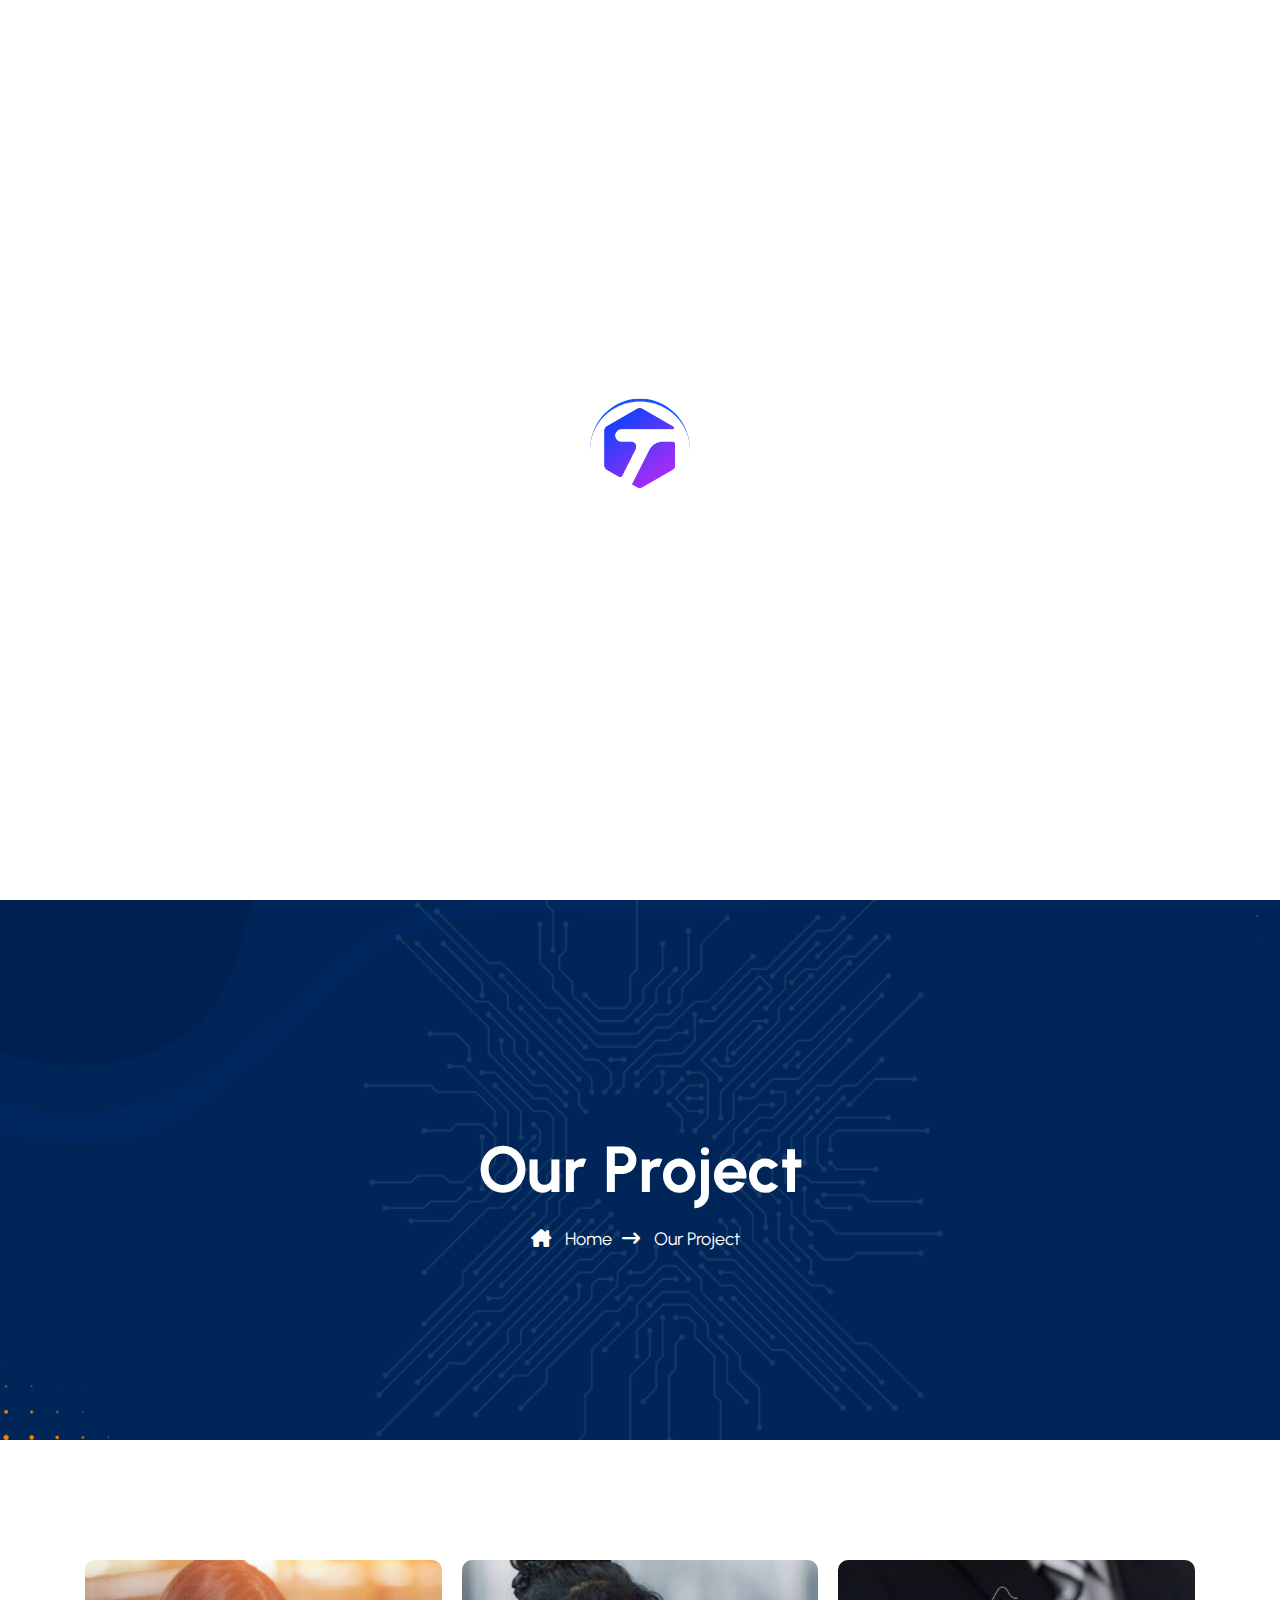
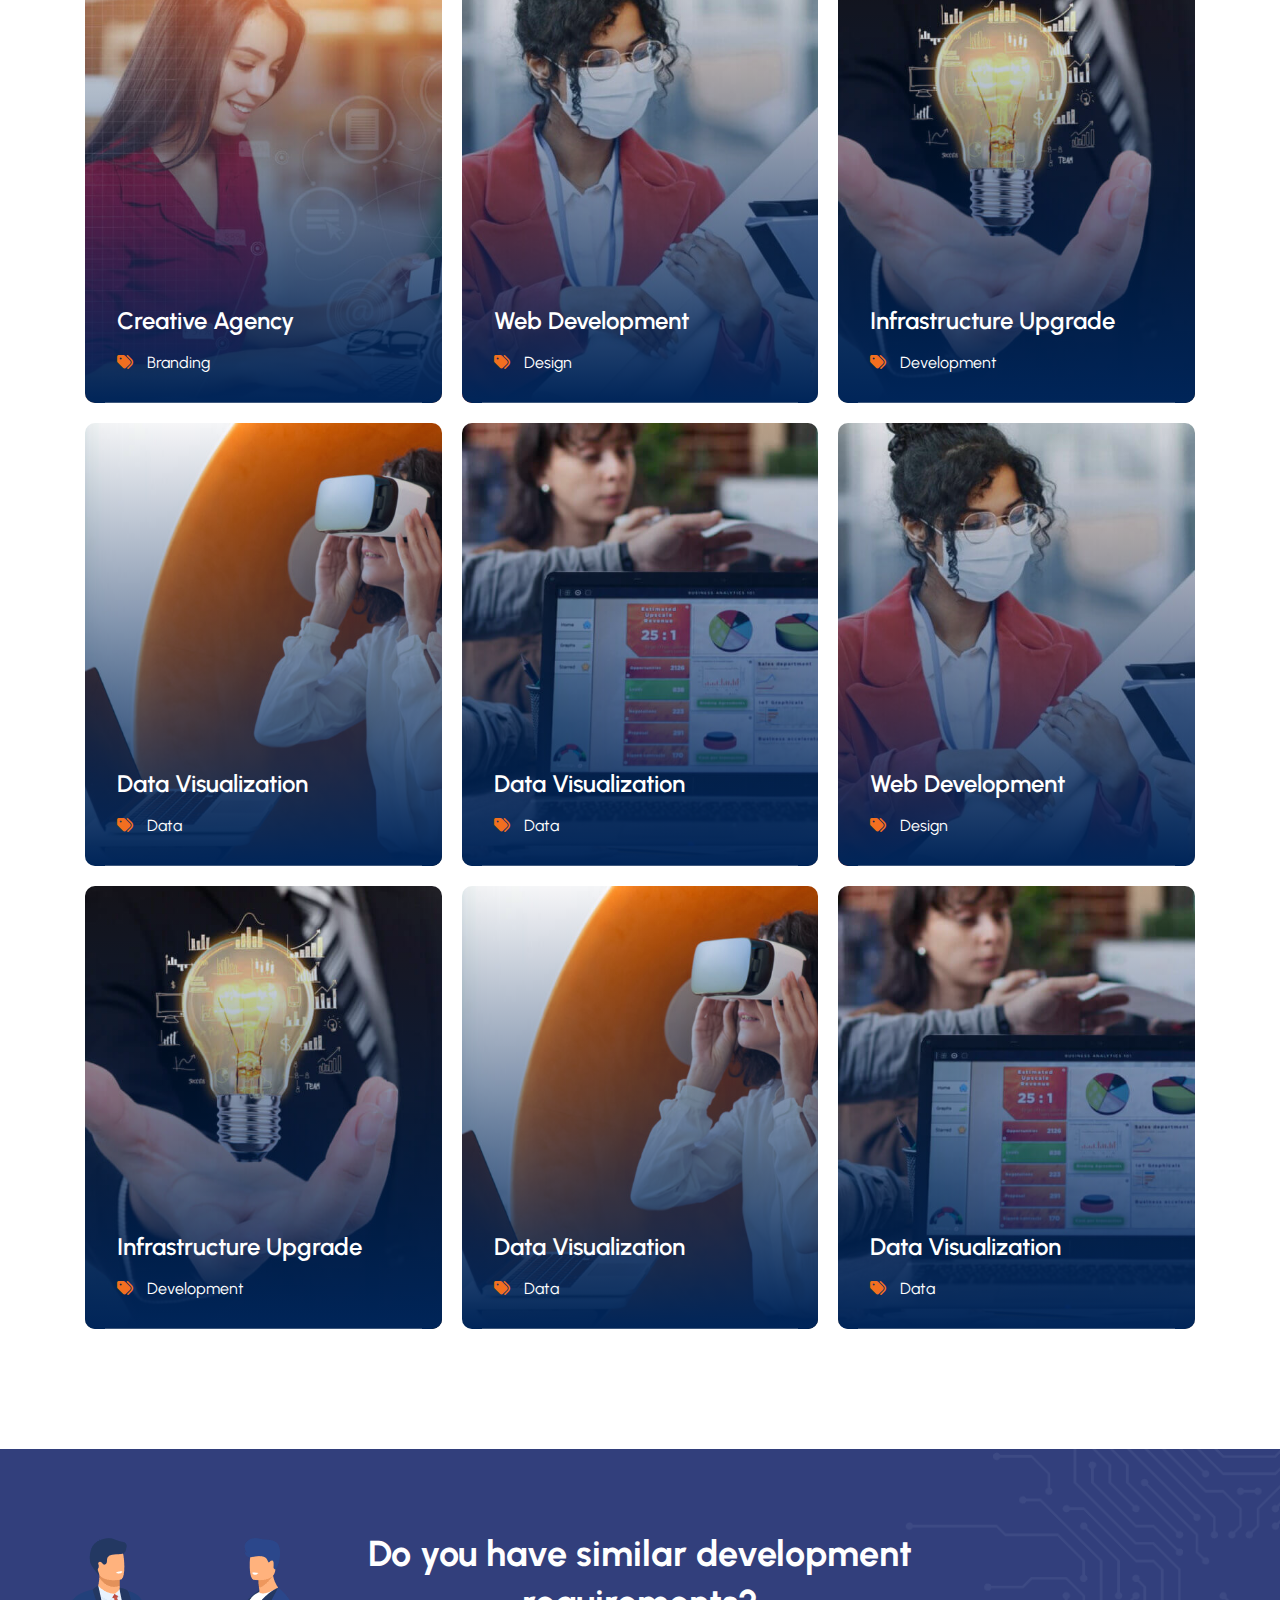
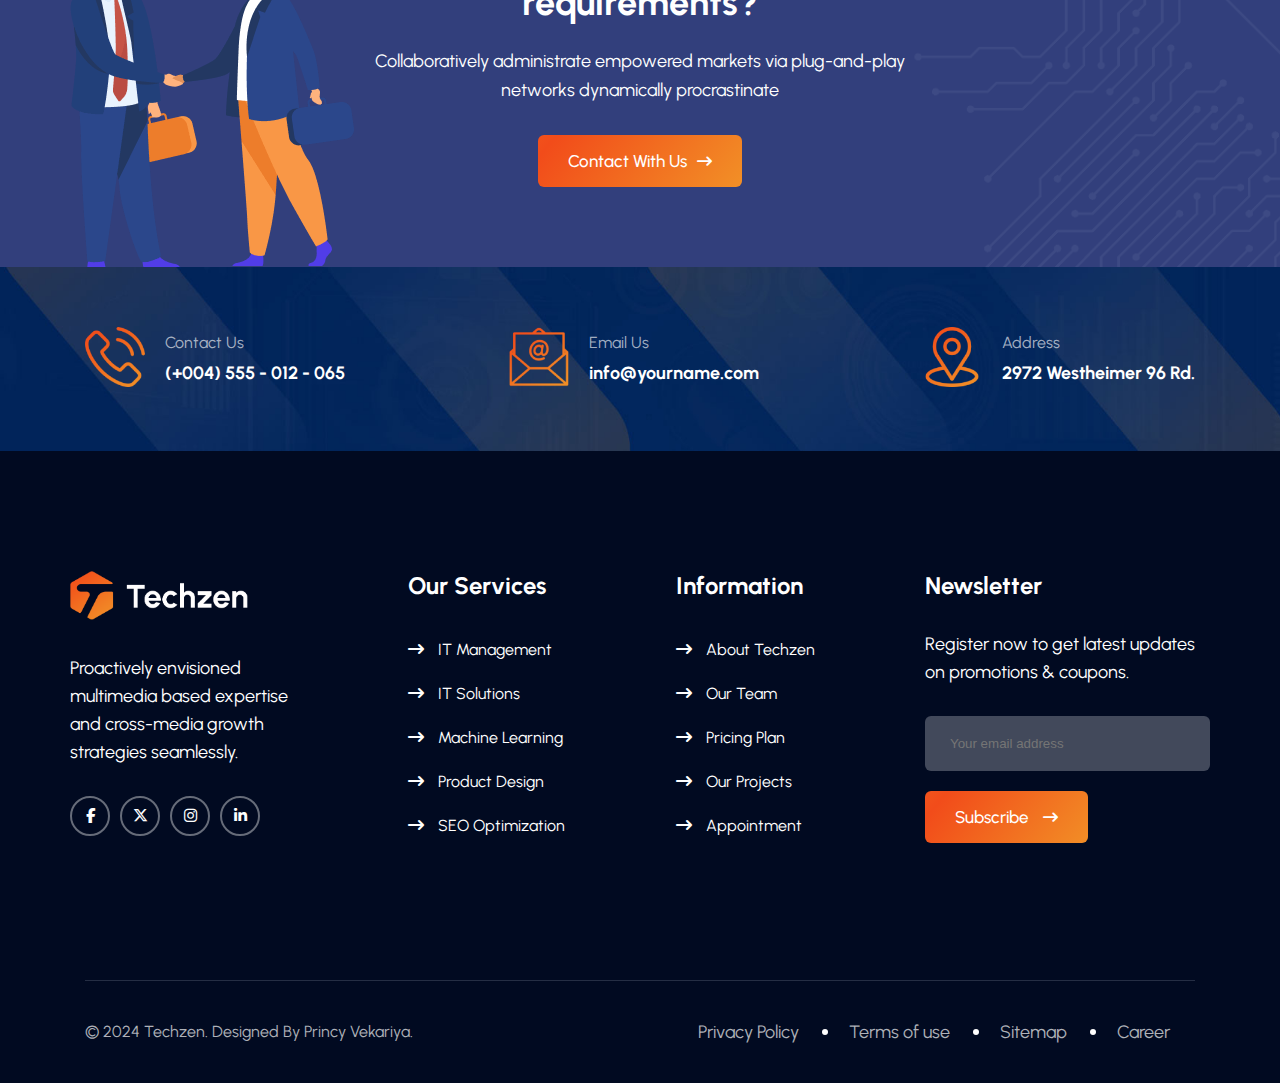
<file: project.html>
<!DOCTYPE html>
<html lang="en">
<head>
    <meta charset="UTF-8">
    <meta name="viewport" content="width=device-width, initial-scale=1.0">
    <title>Techzen - IT Solutions & Technology  </title>

    <!-- https://demo.rstheme.com/html/techzen/index.html -->

    <!-- owl-carousel -->
    <link rel="stylesheet" href="css/owl.carousel.min.css">
    <link rel="stylesheet" href="css/owl.theme.default.min.css">

    
      <!--  animate css file -->
      <link rel="stylesheet" href="css/animate.min.css">

      <!-- animation file -->
      <link rel="stylesheet" href="css/animate.css">

      <!-- aos css file -->
      <link rel="stylesheet" href="css/aos.css">
    
    <!-- fevicon icon -->
    <link rel="shortcut icon" href="image/favicon.png" type="image/x-icon">

    <!-- icon -->
    <link rel="stylesheet" href="css/all.min.css">

    
    <!-- css file -->
    <link rel="stylesheet" href="css/style.css">

</head>
<body>
    <!-- loader start---------->
    <div class="preloader">
       <div class="loader_container">
        <div class="loader">
            <img src="image/favicon.png" alt="">
        </div>
       </div>
    </div>
    <!-- loader end---------->

    <!----- top to bottom scroll start------------ -->
    <div class="progress-wrap">
        <svg class="progress-circle svg-content" width="100%" height="100%" viewBox="-1 -1 102 102">
            <path d="M50,1 a49,49 0 0,1 0,98 a49,49 0 0,1 0,-98" />
        </svg>
    </div>
    <!----- top to bottom scroll end------------ -->


    <!-- -header start--- -->
    <header class="top_hdr_sec">
        <div class="container">
            <div class="top_hdr  flex justify_between ">
                    <ul class="flex left_icon">
                        <li class="align_center  flex"><svg xmlns="http://www.w3.org/2000/svg" viewBox="0 0 24 24" width="22" height="22">
                            <path d="M11 17.9381C7.05369 17.446 4 14.0796 4 10C4 5.58172 7.58172 2 12 2C16.4183 2 20 5.58172 20 10C20 14.0796 16.9463 17.446 13 17.9381V20.0116C16.9463 20.1039 20 20.7351 20 21.5C20 22.3284 16.4183 23 12 23C7.58172 23 4 22.3284 4 21.5C4 20.7351 7.05369 20.1039 11 20.0116V17.9381ZM12 16C15.3137 16 18 13.3137 18 10C18 6.68629 15.3137 4 12 4C8.68629 4 6 6.68629 6 10C6 13.3137 8.68629 16 12 16ZM12 12C10.8954 12 10 11.1046 10 10C10 8.89543 10.8954 8 12 8C13.1046 8 14 8.89543 14 10C14 11.1046 13.1046 12 12 12Z" fill="#fff"></path>
                        </svg>
                        <a href="#"> 19 Broklyn Golden Street. New York</a>
                        </li>
                        <li class="align_center  flex">
                            <svg xmlns="http://www.w3.org/2000/svg" width="16" height="14" viewBox="0 0 16 14" fill="none">
                                <path d="M16 12.3687C15.9987 12.5597 15.9223 12.7425 15.7873 12.8777C15.6523 13.0128 15.4695 13.0894 15.2785 13.0909H2.176C1.98459 13.0907 1.80109 13.0145 1.66581 12.8791C1.53053 12.7437 1.45455 12.5601 1.45455 12.3687V11.6364H14.5455V3.12727L8.72727 8.36364L1.45455 1.81818V0.727273C1.45455 0.534388 1.53117 0.349403 1.66756 0.213013C1.80395 0.0766231 1.98893 0 2.18182 0H15.2727C15.4656 0 15.6506 0.0766231 15.787 0.213013C15.9234 0.349403 16 0.534388 16 0.727273V12.3687ZM3.22473 1.45455L8.72727 6.40727L14.2298 1.45455H3.22473ZM0 8.72727H5.81818V10.1818H0V8.72727ZM0 5.09091H3.63636V6.54545H0V5.09091Z" fill="#fff"></path>
                            </svg>
                        <a href="mailto:info@example.com"> info@example.com</a>
                        </li>
                        <li class="align_center  flex">
                            <svg xmlns="http://www.w3.org/2000/svg" width="16" height="16" viewBox="0 0 16 16" fill="none">
                                <path d="M8 16C3.5816 16 0 12.4184 0 8C0 3.5816 3.5816 0 8 0C12.4184 0 16 3.5816 16 8C16 12.4184 12.4184 16 8 16ZM8 14.4C9.69739 14.4 11.3253 13.7257 12.5255 12.5255C13.7257 11.3253 14.4 9.69739 14.4 8C14.4 6.30261 13.7257 4.67475 12.5255 3.47452C11.3253 2.27428 9.69739 1.6 8 1.6C6.30261 1.6 4.67475 2.27428 3.47452 3.47452C2.27428 4.67475 1.6 6.30261 1.6 8C1.6 9.69739 2.27428 11.3253 3.47452 12.5255C4.67475 13.7257 6.30261 14.4 8 14.4ZM8.8 8H12V9.6H7.2V4H8.8V8Z" fill="#fff"></path>
                            </svg>
                            <span>Mon-Sat: 9.00am To 7.00pm</span>
                        </li>
                    </ul>
                <div class="right_icon flex">
                    <p>Follow Us :</p>
                    <a href="#"><i class="fa-brands fa-facebook-f"></i></a>
                    <a href="#"><i class="fa-brands fa-x-twitter"></i></a>
                    <a href="#"><i class="fa-brands fa-linkedin-in"></i></a>
                    <a href="#"><i class="fa-brands fa-pinterest-p"></i></a>
                </div>

            </div>
        </div>
        <div class="sticky">
            <div class=" main_hdr_sec">
                <div class=" container main_hdr flex align_center justify_between">
                    <div class="main_logo">
                        <a href="index.html"><img src="image/logo.png" alt=""></a>
                    </div>
                    <nav>
                        <ul class="main_menu flex">
                            <li><a href="index.html">Home</a></li>
                            <li><a href="about.html">About</a></li>
                            <li>
                                <a href="services.html">Services</a>
                                <ul class="sub_menu">
                                    <li><a href="services.html">Service Style</a></li>
                                    <li><a href="services_detail.html">Service Details</a></li>
                                </ul>
                            </li>
                            <li>
                                <a href="#" class="active">Pages</a>
                                <ul class="sub_menu">
                                    <li><a href="project.html">Project</a></li>
                                    <li><a href="team.html">Team </a></li>
                                    <li><a href="faq.html">Faq </a></li>
                                    <li><a href="appointment.html">Appointment </a></li>
                                </ul>
                            </li>
                            <li>
                                <a href="blog.html">Blog</a>
                                <ul class="sub_menu">
                                    <li><a href="blog_single.html">Blog Single</a></li>
                                    <li><a href="blog.html">Blog Standard </a></li>
                                </ul>
                            </li>
                            <li><a href="contact.html" >Contact</a></li>
                        </ul>
                    </nav>
                    <div class="right_btn flex">
                        <div class="search_icon">
                            <i class="fa-solid fa-magnifying-glass"></i>
                        </div>
                        <div class="hdr_btn">
                            <a href="contact.html">Get a Quote<i class="fa-solid fa-arrow-right-long"></i></a>
                        </div>
                    </div>
                </div>
             </div>
        </div>
    </header>
    <!-- -header end--- -->

    <main>
    <!-- -about page banner start------- -->
    <section>
        <div class="about_banner spacer">
             <div class="a_banner_contain">
                <h2>Our Project</h2>
                <div class="a_banner_link flex align_center justify_center ">
                    <div class="a_home_link">
                        <i class="fa-solid fa-house-chimney"></i>
                        <a href="index.html">Home</a>
                    </div>
                    <div class="a_home_link">
                        <i class="fa-solid fa-arrow-right-long"></i>
                      <span> Our Project</span>
                    </div>

                </div>
             </div>
       </div>
    </section>
    <!-- -about page banner end------- -->

    <!-- --------all project start---------- -->
    <section>
        <div class="container">
            <div class="spacer all_project">
                <div class="project_item">
                    <img src="image/portfolio-item-1.jpg" alt="">
                    <div class="project_contain">
                        <div class="project_menu">
                            <a href="project_detail.html">Creative Agency</a>
                            <a href="project.html"><i class="fa-solid fa-tags"></i> Branding</a>
                        </div>
                        <div class="project_link">
                          <p>Completely synergize resource taxing relationships via premier niche markets…</p>
                        </div>
                    </div>
                </div>
                <div class="project_item">
                    <img src="image/portfolio-item-2.jpg" alt="">
                    <div class="project_contain">
                        <div class="project_menu">
                            <a href="project_detail.html">Web Development</a>
                            <a href="project.html"><i class="fa-solid fa-tags"></i> Design</a>
                        </div>
                        <div class="project_link">
                          <p>Completely synergize resource taxing relationships via premier niche markets…</p>
                        </div>
                    </div>
                </div>
                <div class="project_item">
                    <img src="image/portfolio-item-3.jpg" alt="">
                    <div class="project_contain">
                        <div class="project_menu">
                            <a href="project_detail.html">Infrastructure Upgrade</a>
                            <a href="project.html"><i class="fa-solid fa-tags"></i> Development</a>
                        </div>
                        <div class="project_link">
                          <p>Completely synergize resource taxing relationships via premier niche markets…</p>
                        </div>
                    </div>
                </div>
                <div class="project_item">
                    <img src="image/portfolio-item-4.jpg" alt="">
                    <div class="project_contain">
                        <div class="project_menu">
                            <a href="project_detail.html">Data Visualization</a>
                            <a href="project.html"><i class="fa-solid fa-tags"></i> Data</a>
                        </div>
                        <div class="project_link">
                          <p>Completely synergize resource taxing relationships via premier niche markets…</p>
                        </div>
                    </div>
                </div>
                <div class="project_item">
                    <img src="image/portfolio-item-5.jpg" alt="">
                    <div class="project_contain">
                        <div class="project_menu">
                            <a href="project_detail.html">Data Visualization</a>
                            <a href="project.html"><i class="fa-solid fa-tags"></i> Data</a>
                        </div>
                        <div class="project_link">
                          <p>Completely synergize resource taxing relationships via premier niche markets…</p>
                        </div>
                    </div>
                </div>
                <div class="project_item">
                    <img src="image/portfolio-item-6.jpg" alt="">
                    <div class="project_contain">
                        <div class="project_menu">
                            <a href="project_detail.html">Web Development</a>
                            <a href="project.html"><i class="fa-solid fa-tags"></i> 
                                Design</a>
                        </div>
                        <div class="project_link">
                          <p>Completely synergize resource taxing relationships via premier niche markets…</p>
                        </div>
                    </div>
                </div>
                <div class="project_item">
                    <img src="image/portfolio-item-7.jpg" alt="">
                    <div class="project_contain">
                        <div class="project_menu">
                            <a href="project_detail.html">Infrastructure Upgrade</a>
                            <a href="project.html"><i class="fa-solid fa-tags"></i> 
                                Development</a>
                        </div>
                        <div class="project_link">
                          <p>Completely synergize resource taxing relationships via premier niche markets…</p>
                        </div>
                    </div>
                </div>
                <div class="project_item">
                    <img src="image/portfolio-item-8.jpg" alt="">
                    <div class="project_contain">
                        <div class="project_menu">
                            <a href="project_detail.html">Data Visualization</a>
                            <a href="project.html"><i class="fa-solid fa-tags"></i> 
                                Data</a>
                        </div>
                        <div class="project_link">
                          <p>Completely synergize resource taxing relationships via premier niche markets…</p>
                        </div>
                    </div>
                </div>
                <div class="project_item">
                    <img src="image/portfolio-item-9.jpg" alt="">
                    <div class="project_contain">
                        <div class="project_menu">
                            <a href="project_detail.html">Data Visualization</a>
                            <a href="project.html"><i class="fa-solid fa-tags"></i> 
                                Data</a>
                        </div>
                        <div class="project_link">
                          <p>Completely synergize resource taxing relationships via premier niche markets…</p>
                        </div>
                    </div>
                </div>
            </div>
        </div>
    </section>
    <!-- --------all project end---------- -->

    <!-- ----------project cta start---------- -->
    <section class="p_cta">
        <div class="container">
            <div class="">
                <h2>Do you have similar development <br> requirements?</h2>
                <p>Collaboratively administrate empowered markets via plug-and-play <br> networks dynamically procrastinate</p>
                <div class="hdr_btn">
                    <a href="contact.html">Contact With Us<i class="fa-solid fa-arrow-right-long"></i></a>
                </div>
                <div class="p_cta_img">
                    <img src="image/call_to_action_man.png" alt="">
                </div>
            </div>
        </div>
    </section>
    <!-- ----------project cta end---------- -->



   <!-- contact info start--------- -->
   <section>
    <div class="contact_bg">
        <div class="container ">
            <div class="contact_info flex justify_between align_center">
                <div class="contact_item flex  align_center">
                    <div class="contact_img">
                        <img src="image/info-3.png" alt="">
                    </div>
                    <div class="contact_contain">
                        <p>Contact Us</p>
                        <a href="tel:+004555012065">(+004) 555 - 012 - 065</a>
                    </div>
                </div>
                <div class="contact_item flex  align_center">
                    <div class="contact_img">
                        <img src="image/info-1.png" alt="">
                    </div>
                    <div class="contact_contain">
                        <p>Email Us</p>
                        <a href="mailto:info@yourname.com">info@yourname.com</a>
                    </div>
                </div>
                <div class="contact_item flex  align_center">
                    <div class="contact_img">
                        <img src="image/info-2.png" alt="">
                    </div>
                    <div class="contact_contain">
                        <p>Address</p>
                        <a href="#">2972 Westheimer 96 Rd.</a>
                    </div>
                </div>
            </div>
        </div>
    </div>
   </section>
   <!-- contact info end--------- -->
    </main>

    
   <!-- footer start ---- -->
   <footer>
    <section>
        <div class="footer">
            <div class="container spacer">
                <div class="last_sec flex justify_between">
                    <div class="first_sec">
                        <a href="#"><img src="image/logo.png" alt=""></a>
                        <p>Proactively envisioned multimedia based expertise and cross-media growth strategies seamlessly.</p>
                        <div class="social_icon flex">
                          <div class="last_icon">
                            <a href="#">
                                <i class="fa-brands fa-facebook-f"></i>
                            </a>
                          </div>
                          <div class="last_icon">
                            <a href="#">
                                <i class="fa-brands fa-x-twitter"></i>
                            </a>
                          </div>
                          <div class="last_icon">
                            <a href="#">
                                <i class="fa-brands fa-instagram"></i>
                            </a>
                          </div>
                          <div class="last_icon">
                            <a href="#"><i class="fa-brands fa-linkedin-in"></i>
                            </a>
                          </div>
                           
                           
                           
                        </div>
                    </div>
                    <div class="secound_sec">
                        <h2>Our Services</h2>
                        <a href="#"><i class="fa-solid fa-arrow-right-long"></i> IT Management</a>
                        <a href="#"><i class="fa-solid fa-arrow-right-long"></i> IT Solutions</a>
                        <a href="#"><i class="fa-solid fa-arrow-right-long"></i>  Machine Learning</a>
                        <a href="#"><i class="fa-solid fa-arrow-right-long"></i>  Product Design</a>
                        <a href="#"><i class="fa-solid fa-arrow-right-long"></i> SEO Optimization</a>
                    </div>
                    <div class="secound_sec">
                        <h2>Information</h2>
                        <a href="#"><i class="fa-solid fa-arrow-right-long"></i> About Techzen</a>
                        <a href="#"><i class="fa-solid fa-arrow-right-long"></i>  Our Team</a>
                        <a href="#"><i class="fa-solid fa-arrow-right-long"></i> Pricing Plan</a>
                        <a href="#"><i class="fa-solid fa-arrow-right-long"></i> Our Projects</a>
                        <a href="#"><i class="fa-solid fa-arrow-right-long"></i>  Appointment</a>
                    </div>
                    <div class="forth_sec">
                        <h2>Newsletter</h2>
                        <p>Register now to get latest updates on promotions & coupons.</p>
                        <input type="email" placeholder="Your email address">
                        <div class="hdr_btn">
                            <a href="#">Subscribe <i class="fa-solid fa-arrow-right-long"></i></a>
                        </div>
                    </div>
                </div>
                
            </div>
        </div>
    </section>
    <Section class="copy_sec">
        <div class="container ">
            <div class="copy_right flex align_center justify_between">
                <div class="copy">
                    © 2024 Techzen. Designed By Princy Vekariya.
                </div>
                <div class="right_link flex">
                    <div class="last_link">
                        <a href="#">Privacy Policy</a>
                    </div>
                    <div class="last_link">
                        <a href="#"> Terms of use</a>
                    </div>
                    <div class="last_link">
                        <a href="#"> Sitemap</a>
                    </div>
                    <div class="last_link">
                        <a href="#"> Career</a>
                    </div>
                </div>
            </div>
        </div>
    </Section>
   </footer>
   <!-- footer end----- -->


    <!-- js link -->
    <script src="js/jquery-3.7.1.min.js"></script>
    <script src="js/owl.carousel.min.js"></script>

    <!-- aos animation file -->
    <script src="js/aos.js"></script>

    <!-- animation wow js -->
    <link rel="stylesheet" href="js/wow.min.js">

    <!-- custome file -->
    <script src="js/script.js"></script>
    
</body>
</html>
</file>
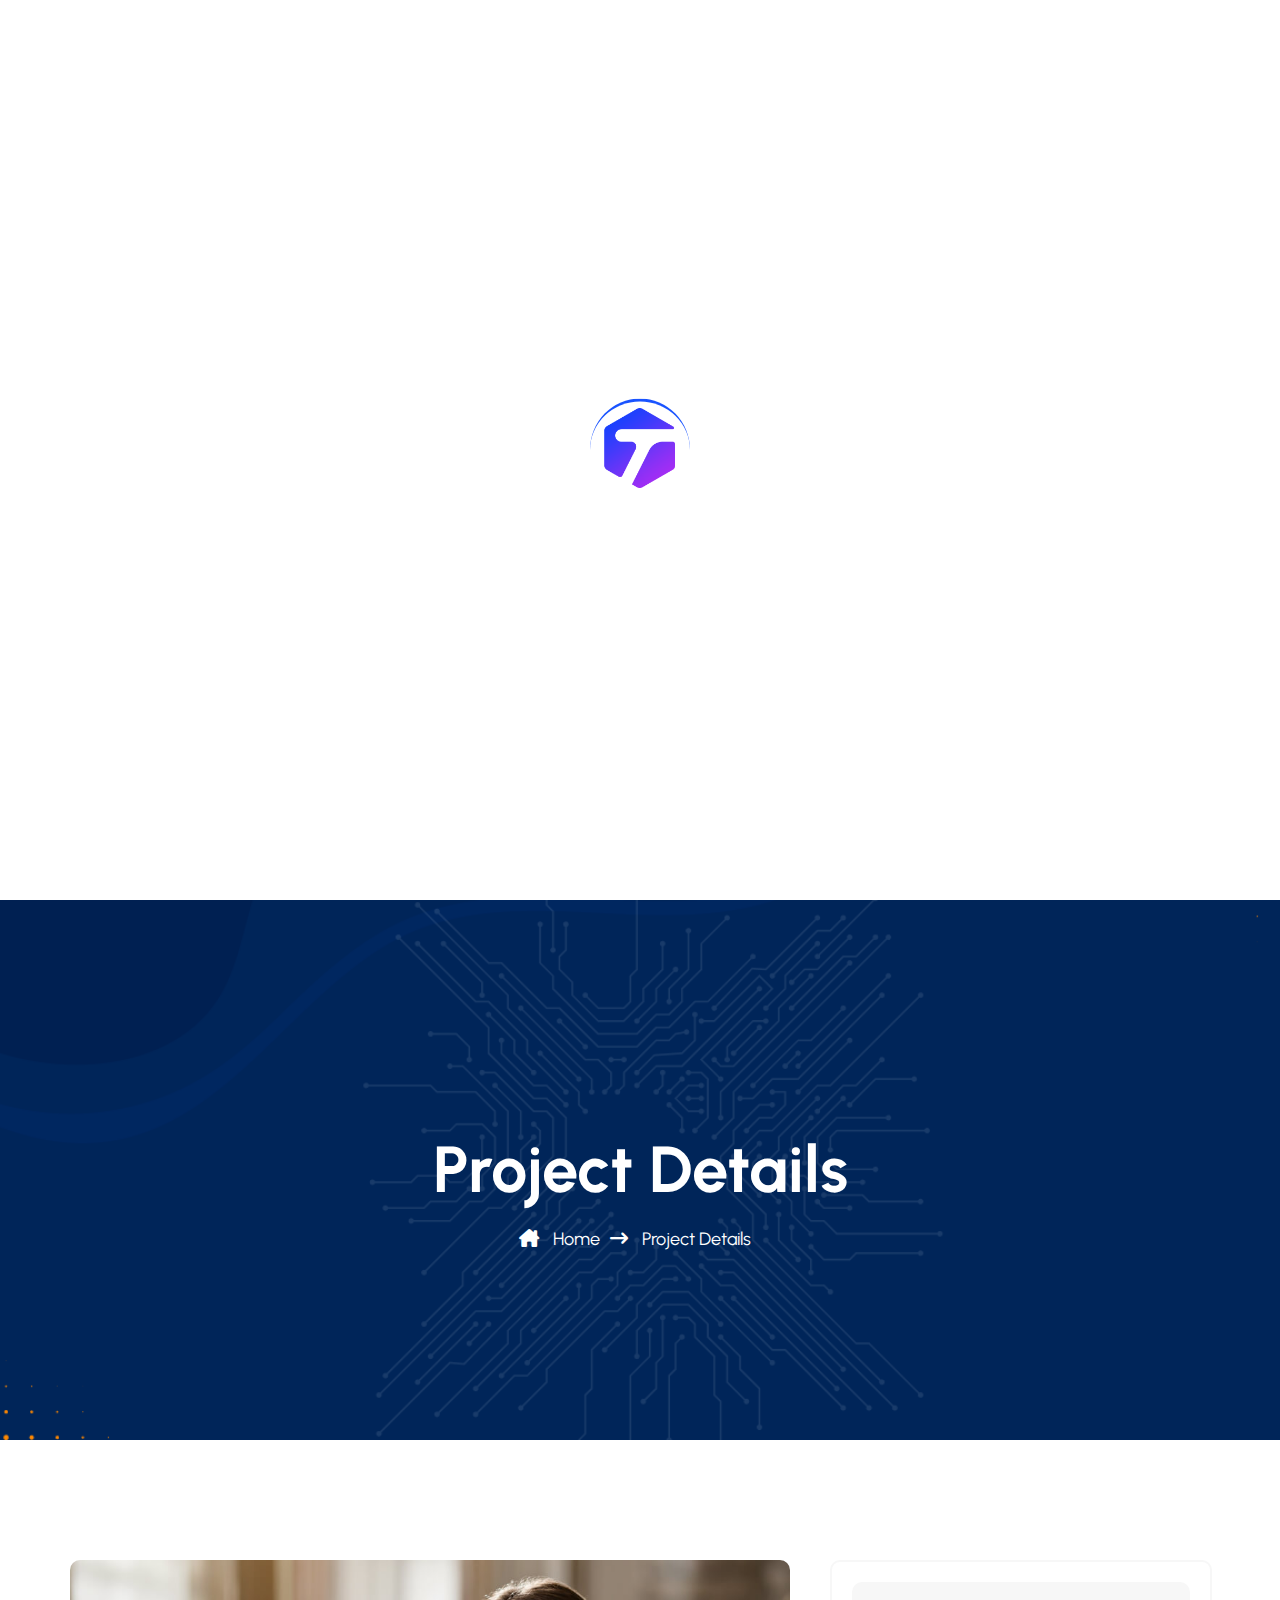
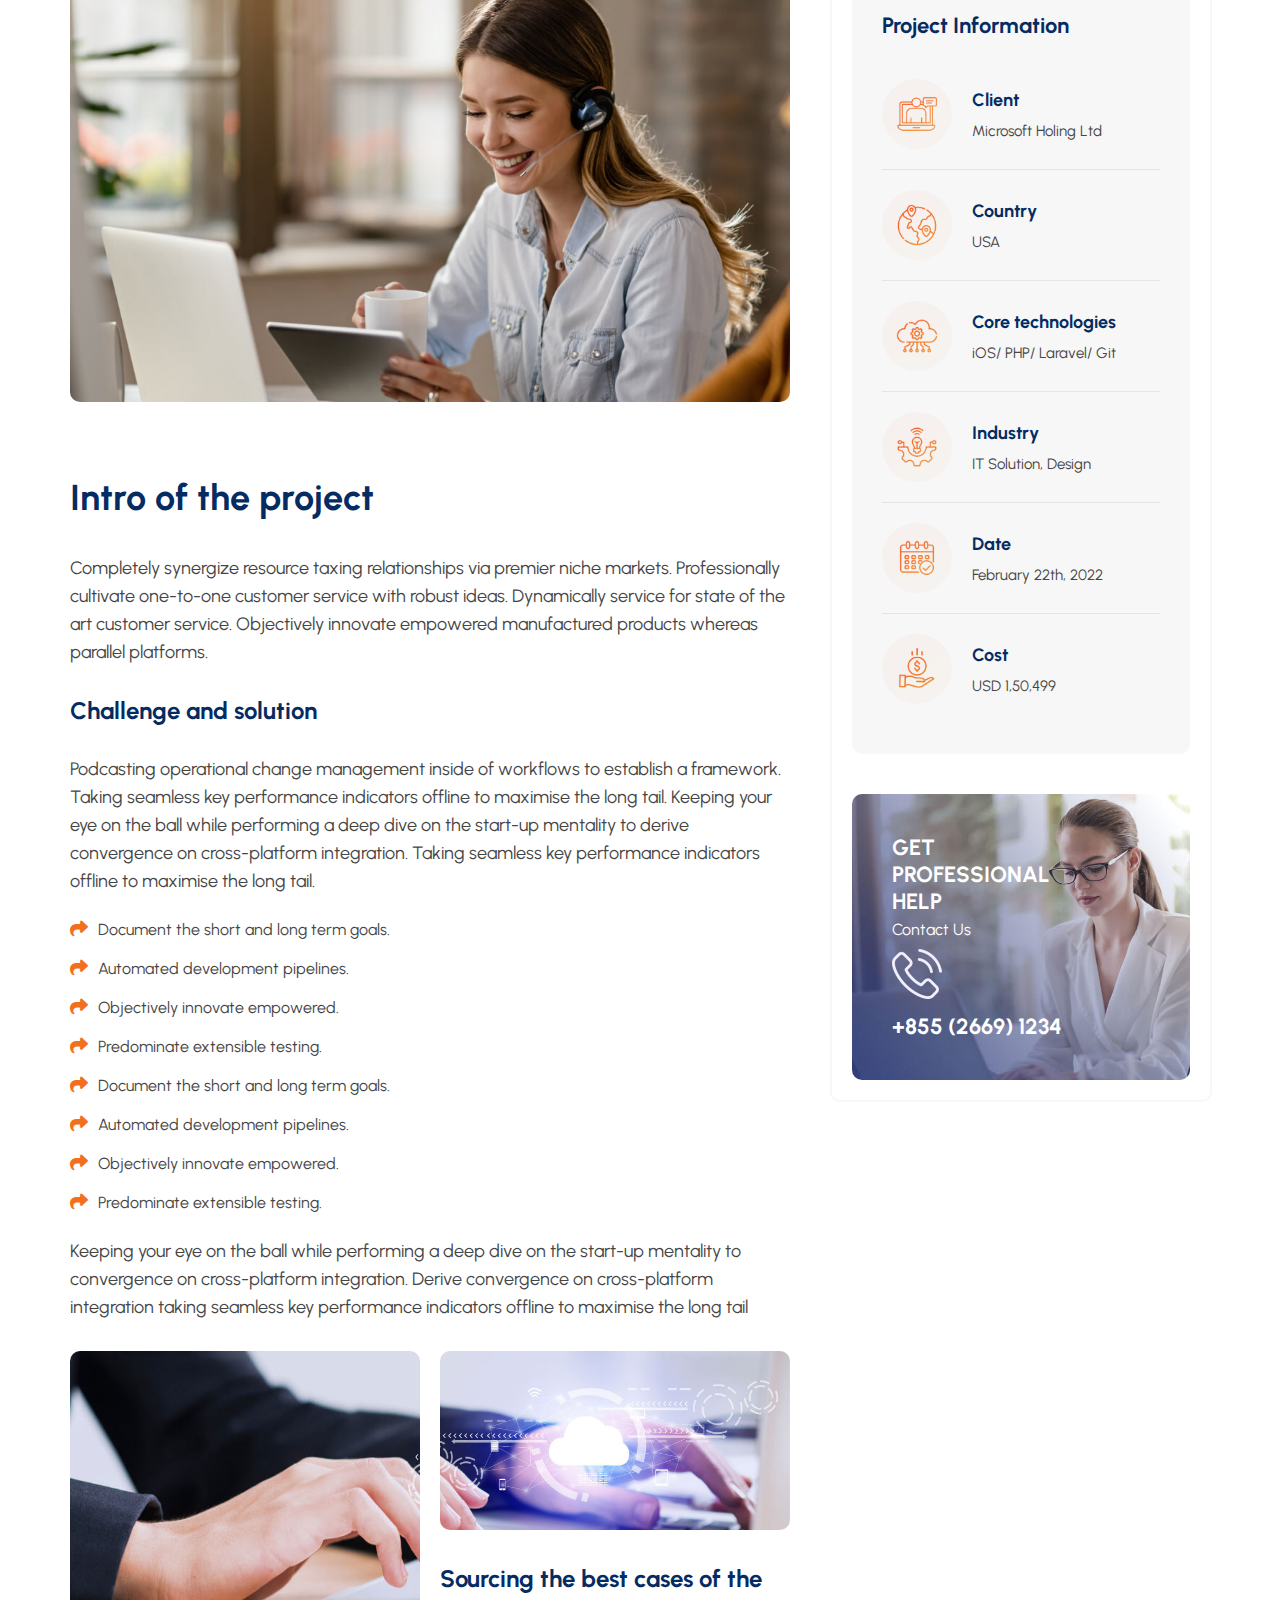
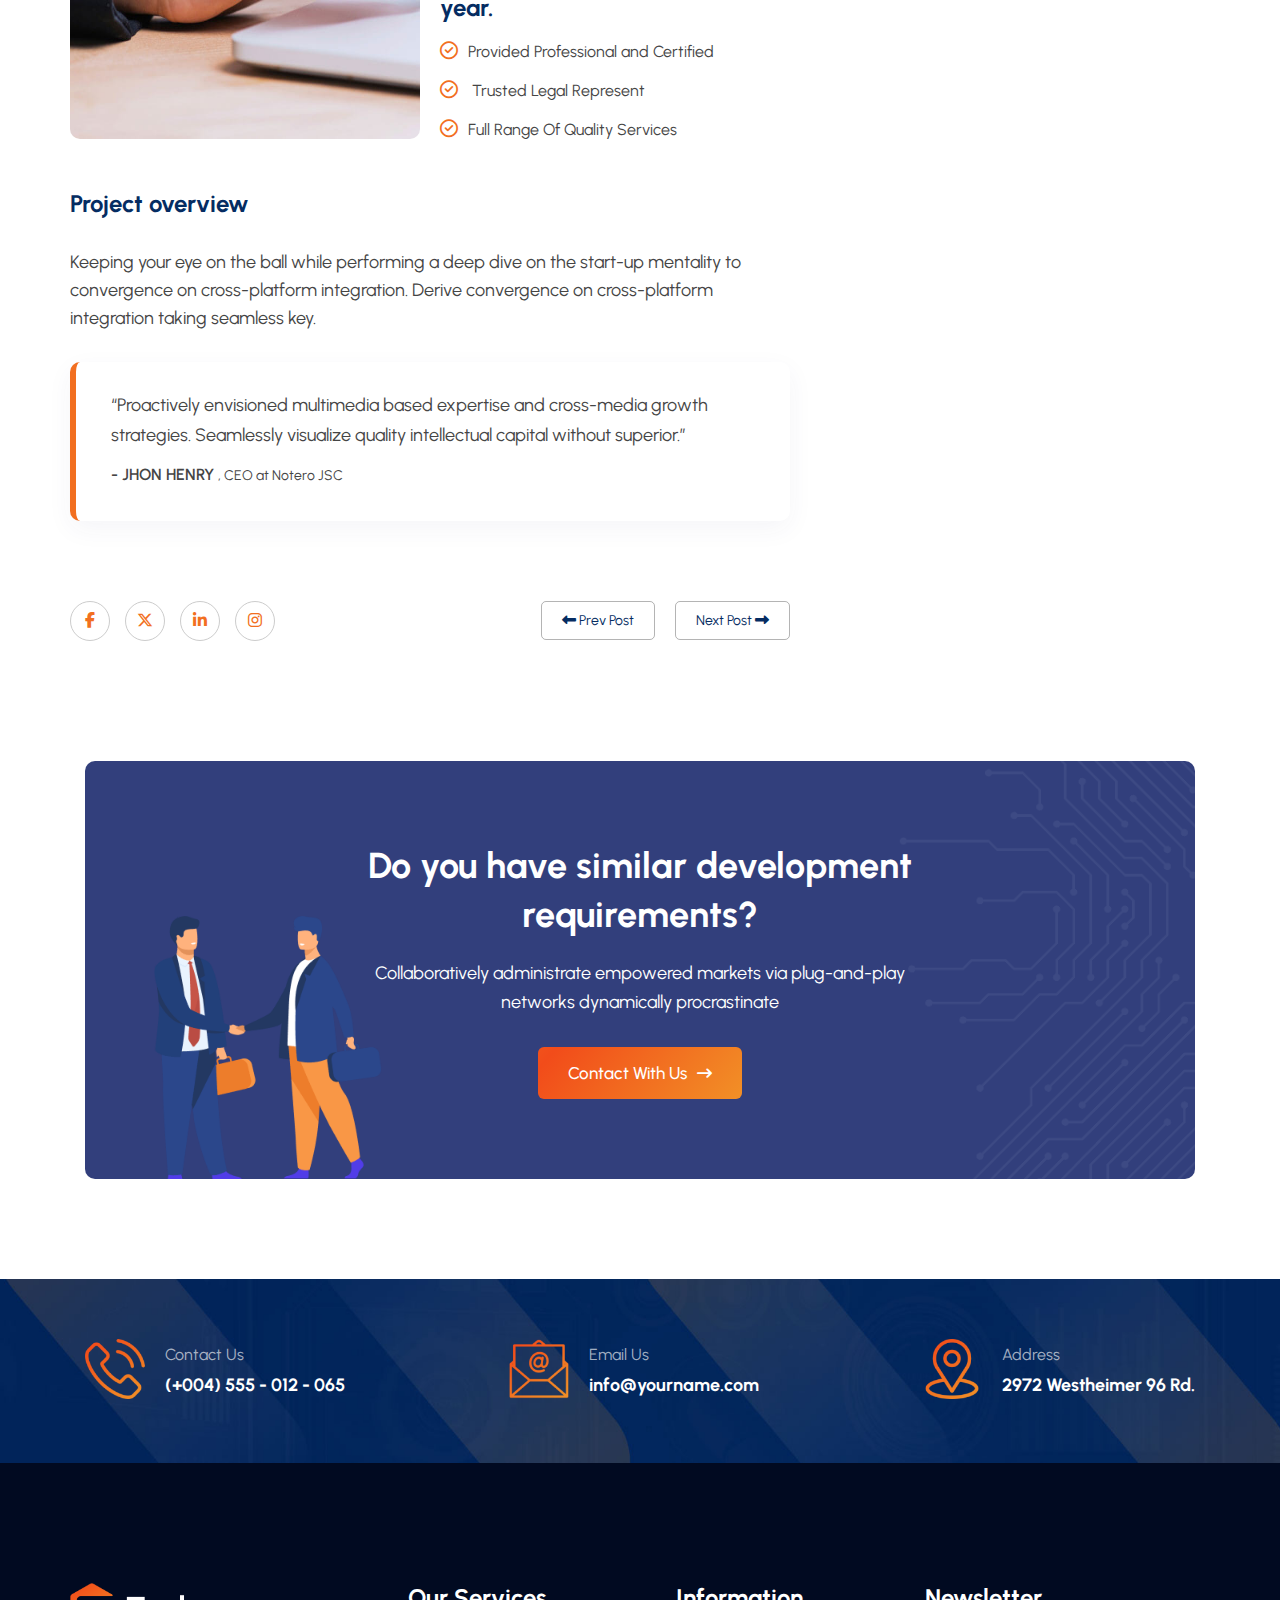
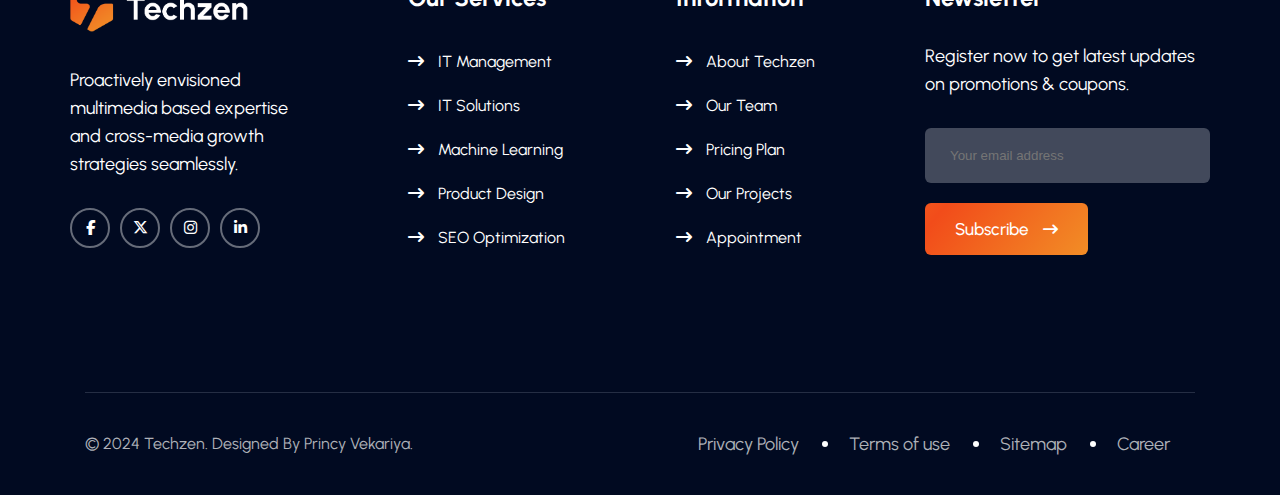
<file: project_detail.html>
<!DOCTYPE html>
<html lang="en">
<head>
    <meta charset="UTF-8">
    <meta name="viewport" content="width=device-width, initial-scale=1.0">
    <title>Techzen - IT Solutions & Technology  </title>

    <!-- https://demo.rstheme.com/html/techzen/index.html -->

    <!-- owl-carousel -->
    <link rel="stylesheet" href="css/owl.carousel.min.css">
    <link rel="stylesheet" href="css/owl.theme.default.min.css">

    
      <!--  animate css file -->
      <link rel="stylesheet" href="css/animate.min.css">

      <!-- animation file -->
      <link rel="stylesheet" href="css/animate.css">

      <!-- aos css file -->
      <link rel="stylesheet" href="css/aos.css">
    
    <!-- fevicon icon -->
    <link rel="shortcut icon" href="image/favicon.png" type="image/x-icon">

    <!-- icon -->
    <link rel="stylesheet" href="css/all.min.css">

    
    <!-- css file -->
    <link rel="stylesheet" href="css/style.css">

</head>
<body>
    <!-- loader start---------->
    <div class="preloader">
       <div class="loader_container">
        <div class="loader">
            <img src="image/favicon.png" alt="">
        </div>
       </div>
    </div>
    <!-- loader end---------->

    <!----- top to bottom scroll start------------ -->
    <div class="progress-wrap">
        <svg class="progress-circle svg-content" width="100%" height="100%" viewBox="-1 -1 102 102">
            <path d="M50,1 a49,49 0 0,1 0,98 a49,49 0 0,1 0,-98" />
        </svg>
    </div>
    <!----- top to bottom scroll end------------ -->


    <!-- -header start--- -->    
    <header class="top_hdr_sec">
        <div class="container">
            <div class="top_hdr  flex justify_between ">
                    <ul class="flex left_icon">
                        <li class="align_center  flex"><svg xmlns="http://www.w3.org/2000/svg" viewBox="0 0 24 24" width="22" height="22">
                            <path d="M11 17.9381C7.05369 17.446 4 14.0796 4 10C4 5.58172 7.58172 2 12 2C16.4183 2 20 5.58172 20 10C20 14.0796 16.9463 17.446 13 17.9381V20.0116C16.9463 20.1039 20 20.7351 20 21.5C20 22.3284 16.4183 23 12 23C7.58172 23 4 22.3284 4 21.5C4 20.7351 7.05369 20.1039 11 20.0116V17.9381ZM12 16C15.3137 16 18 13.3137 18 10C18 6.68629 15.3137 4 12 4C8.68629 4 6 6.68629 6 10C6 13.3137 8.68629 16 12 16ZM12 12C10.8954 12 10 11.1046 10 10C10 8.89543 10.8954 8 12 8C13.1046 8 14 8.89543 14 10C14 11.1046 13.1046 12 12 12Z" fill="#fff"></path>
                        </svg>
                        <a href="#"> 19 Broklyn Golden Street. New York</a>
                        </li>
                        <li class="align_center  flex">
                            <svg xmlns="http://www.w3.org/2000/svg" width="16" height="14" viewBox="0 0 16 14" fill="none">
                                <path d="M16 12.3687C15.9987 12.5597 15.9223 12.7425 15.7873 12.8777C15.6523 13.0128 15.4695 13.0894 15.2785 13.0909H2.176C1.98459 13.0907 1.80109 13.0145 1.66581 12.8791C1.53053 12.7437 1.45455 12.5601 1.45455 12.3687V11.6364H14.5455V3.12727L8.72727 8.36364L1.45455 1.81818V0.727273C1.45455 0.534388 1.53117 0.349403 1.66756 0.213013C1.80395 0.0766231 1.98893 0 2.18182 0H15.2727C15.4656 0 15.6506 0.0766231 15.787 0.213013C15.9234 0.349403 16 0.534388 16 0.727273V12.3687ZM3.22473 1.45455L8.72727 6.40727L14.2298 1.45455H3.22473ZM0 8.72727H5.81818V10.1818H0V8.72727ZM0 5.09091H3.63636V6.54545H0V5.09091Z" fill="#fff"></path>
                            </svg>
                        <a href="mailto:info@example.com"> info@example.com</a>
                        </li>
                        <li class="align_center  flex">
                            <svg xmlns="http://www.w3.org/2000/svg" width="16" height="16" viewBox="0 0 16 16" fill="none">
                                <path d="M8 16C3.5816 16 0 12.4184 0 8C0 3.5816 3.5816 0 8 0C12.4184 0 16 3.5816 16 8C16 12.4184 12.4184 16 8 16ZM8 14.4C9.69739 14.4 11.3253 13.7257 12.5255 12.5255C13.7257 11.3253 14.4 9.69739 14.4 8C14.4 6.30261 13.7257 4.67475 12.5255 3.47452C11.3253 2.27428 9.69739 1.6 8 1.6C6.30261 1.6 4.67475 2.27428 3.47452 3.47452C2.27428 4.67475 1.6 6.30261 1.6 8C1.6 9.69739 2.27428 11.3253 3.47452 12.5255C4.67475 13.7257 6.30261 14.4 8 14.4ZM8.8 8H12V9.6H7.2V4H8.8V8Z" fill="#fff"></path>
                            </svg>
                            <span>Mon-Sat: 9.00am To 7.00pm</span>
                        </li>
                    </ul>
                <div class="right_icon flex">
                    <p>Follow Us :</p>
                    <a href="#"><i class="fa-brands fa-facebook-f"></i></a>
                    <a href="#"><i class="fa-brands fa-x-twitter"></i></a>
                    <a href="#"><i class="fa-brands fa-linkedin-in"></i></a>
                    <a href="#"><i class="fa-brands fa-pinterest-p"></i></a>
                </div>

            </div>
        </div>
        <div class="sticky">
            <div class=" main_hdr_sec">
                <div class=" container main_hdr flex align_center justify_between">
                    <div class="main_logo">
                        <a href="index.html"><img src="image/logo.png" alt=""></a>
                    </div>
                    <nav>
                        <ul class="main_menu flex">
                            <li><a href="index.html"  >Home</a></li>
                            <li><a href="about.html">About</a></li>
                            <li>
                                <a href="services.html">Services</a>
                                <ul class="sub_menu">
                                    <li><a href="services.html">Service Style</a></li>
                                    <li><a href="services_detail.html">Service Details</a></li>
                                </ul>
                            </li>
                            <li>
                                <a href="pages.html" class="active">Pages</a>
                                <ul class="sub_menu">
                                    <li><a href="project.html">Project</a></li>
                                    <li><a href="team.html">Team </a></li>
                                    <li><a href="faq.html">Faq </a></li>
                                    <li><a href="appointment.html">Appointment </a></li>
                                </ul>
                            </li>
                            <li>
                                <a href="blog.html" >Blog</a>
                                <ul class="sub_menu">
                                    <li><a href="blog_single.html">Blog Single</a></li>
                                    <li><a href="blog.html">Blog Standard </a></li>
                                </ul>
                            </li>
                            <li><a href="contact.html">Contact</a></li>
                        </ul>
                    </nav>
                    <div class="right_btn flex">
                        <div class="search_icon">
                            <i class="fa-solid fa-magnifying-glass"></i>
                        </div>
                        <div class="hdr_btn">
                            <a href="contact.html">Get a Quote<i class="fa-solid fa-arrow-right-long"></i></a>
                        </div>
                    </div>
                </div>
             </div>
        </div>
    </header>
    <!-- -header end--- -->

    <main>
    <!-- -about page banner start------- -->
    <section>
        <div class="about_banner spacer">
             <div class="a_banner_contain">
                <h2>Project Details</h2>
                <div class="a_banner_link flex align_center justify_center ">
                    <div class="a_home_link">
                        <i class="fa-solid fa-house-chimney"></i>
                        <a href="index.html">Home</a>
                    </div>
                    <div class="a_home_link">
                        <i class="fa-solid fa-arrow-right-long"></i>
                      <span>Project Details</span>
                    </div>

                </div>
             </div>
       </div>
    </section>
    <!-- -about page banner end------- -->

    <!-- services detail section start------- -->
    <section>
        <div class="container spacer flex services_detail">
            <div class="s_detail_left">
                <div class="blog_item">
                    <div class="sd_img ">
                        <img src="image/project-details-thumb.jpg" alt="">
                        <div class="blog_dec">
                            <h2>Intro of the project</h2>
                            <p class="b_dec">Completely synergize resource taxing relationships via premier niche markets. Professionally cultivate one-to-one customer service with robust ideas. Dynamically service for state of the art customer service. Objectively innovate empowered manufactured products whereas parallel platforms.</p>
                        </div>
                        <h3>Challenge and solution</h3>
                        <p class="b_dec">Podcasting operational change management inside of workflows to establish a framework. Taking seamless key performance indicators offline to maximise the long tail. Keeping your eye on the ball while performing a deep dive on the start-up mentality to derive convergence on cross-platform integration. Taking seamless key performance indicators offline to maximise the long tail.</p>
                        <div class="working_point share_info">
                            <span><i class="fa-solid fa-share"></i>Document the short and long term goals.</span>
                            <span><i class="fa-solid fa-share"></i>Automated development pipelines.</span>
                            <span><i class="fa-solid fa-share"></i>Objectively innovate empowered.</span>
                            <span><i class="fa-solid fa-share"></i>Predominate extensible testing.</span>
                            <span><i class="fa-solid fa-share"></i>Document the short and long term goals.</span>
                            <span><i class="fa-solid fa-share"></i>Automated development pipelines.</span>
                            <span><i class="fa-solid fa-share"></i>Objectively innovate empowered.</span>
                            <span><i class="fa-solid fa-share"></i>Predominate extensible testing.</span>
                        </div>
                        <p class="b_dec">Keeping your eye on the ball while performing a deep dive on the start-up mentality to convergence on cross-platform integration. Derive convergence on cross-platform integration taking seamless key performance indicators offline to maximise the long tail</p>
                        <div class="sd_img flex blog_img gap Justify_between">
                            <img src="image/dingle-dual-image-first.jpg" alt="">
                          <div class="left_dualimg">
                            <img src="image/dingle-dual-image-last.jpg" alt="">
                            <h3>Sourcing the best cases of the year.</h3>
                            <div class="working_point share_info">
                                <span><i class="fa-regular fa-circle-check"></i>Provided Professional and Certified</span>
                                <span><i class="fa-regular fa-circle-check"></i> Trusted Legal Represent</span>
                                <span><i class="fa-regular fa-circle-check"></i>Full Range Of Quality Services</span>
                            </div>
                          </div>
                        </div>
                        <h3>Project overview</h3>
                        <p class="b_dec">Keeping your eye on the ball while performing a deep dive on the start-up mentality to convergence on cross-platform integration. Derive convergence on cross-platform integration taking seamless key.</p>
                        <div class="quote_text">
                            “Proactively envisioned multimedia based expertise and cross-media growth strategies. Seamlessly visualize quality intellectual capital without superior.”
                            <p>- JHON HENRY <span> , CEO at Notero JSC</span></p>
                        </div>
                    </div>
                    <div class="last_pdeatil flex justify_between align_center">
                        <div class="c_social_icon flex">
                            <div class="c_icon">
                              <a href="#">  <i class="fa-brands fa-facebook-f"></i></a>
                            </div>
                            <div class="c_icon">
                               <a href="#"> <i class="fa-brands fa-x-twitter"></i></a>
                            </div>
                            <div class="c_icon">
                             <a href="#">   <i class="fa-brands fa-linkedin-in"></i></a>
                            </div>
                            <div class="c_icon">
                             <a href="#"><i class="fa-brands fa-instagram"></i></a>
                            </div>
                        </div>
                        <div class="next_prebtn">
                            <div class="next flex gap">
                                <a href="project_detail.html"><i class="fa-solid fa-left-long"></i> Prev Post</a>
                                <a href="project_detail.html">Next Post <i class="fa-solid fa-right-long"></i> </a>
                            </div>
                        </div>
                    </div>

                </div>
            </div>
            <div class="s_detail_right ">
                <div class="sd_categories_sec">
                    <div class="sd_categories">
                        <h2>Project Information</h2>
                        <div class="p_icon align_center flex">
                                <img src="image/project-sidebar-icon-1.png" alt="">
                            <div class="p_info">
                                <p>Client</p>
                                <span>Microsoft Holing Ltd</span>
                            </div>
                        </div>
                        <div class="p_icon align_center flex">
                                <img src="image/project-sidebar-icon-2.png" alt="">
                            <div class="p_info">
                                <p>Country</p>
                                <span>USA</span>
                            </div>
                        </div>
                        <div class="p_icon align_center flex">
                                <img src="image/project-sidebar-icon-3.png" alt="">
                            <div class="p_info">
                                <p>Core technologies</p>
                                <span>iOS/ PHP/ Laravel/ Git</span>
                            </div>
                        </div>
                        <div class="p_icon align_center flex">
                                <img src="image/project-sidebar-icon-4.png" alt="">
                            <div class="p_info">
                                <p>
                                    Industry</p>
                                <span>IT Solution, Design</span>
                            </div>
                        </div>
                        <div class="p_icon align_center flex">
                                <img src="image/project-sidebar-icon-5.png" alt="">
                            <div class="p_info">
                                <p> Date</p>
                                <span>February 22th, 2022</span>
                            </div>
                        </div>
                        <div class="p_icon align_center flex">
                                <img src="image/project-sidebar-icon-6.png" alt="">
                            <div class="p_info">
                                <p> 
                                    Cost</p>
                                <span>USD 1,50,499</span>
                            </div>
                        </div>
                    </div>
                    <div class="p_contact_info">
                        <h4>Get Professional Help</h4>
                        <span>Contact Us</span><br>
                        <img src="image/phone-white.png" alt=""><br>
                        <a href="tel:+85526691234">+855 (2669) 1234</a>
                    </div>
                </div>
            </div>

        </div>
    </section>
    <!-- services detail section end------- -->
    
    <!-- ----------project cta start---------- -->
    <section class="container p_detail">
        <div class="p_cta">
                <h2>Do you have similar development <br> requirements?</h2>
                <p>Collaboratively administrate empowered markets via plug-and-play <br> networks dynamically procrastinate</p>
                <div class="hdr_btn">
                    <a href="contact.html">Contact With Us<i class="fa-solid fa-arrow-right-long"></i></a>
                </div>
                <div class="p_cta_img">
                    <img src="image/call_to_action_man.png" alt="">
                </div>
        </div>
    </section>
    <!-- ----------project cta end---------- -->



   <!-- contact info start--------- -->
   <section>
    <div class="contact_bg">
        <div class="container ">
            <div class="contact_info flex justify_between align_center">
                <div class="contact_item flex  align_center">
                    <div class="contact_img">
                        <img src="image/info-3.png" alt="">
                    </div>
                    <div class="contact_contain">
                        <p>Contact Us</p>
                        <a href="tel:+004555012065">(+004) 555 - 012 - 065</a>
                    </div>
                </div>
                <div class="contact_item flex  align_center">
                    <div class="contact_img">
                        <img src="image/info-1.png" alt="">
                    </div>
                    <div class="contact_contain">
                        <p>Email Us</p>
                        <a href="mailto:info@yourname.com">info@yourname.com</a>
                    </div>
                </div>
                <div class="contact_item flex  align_center">
                    <div class="contact_img">
                        <img src="image/info-2.png" alt="">
                    </div>
                    <div class="contact_contain">
                        <p>Address</p>
                        <a href="#">2972 Westheimer 96 Rd.</a>
                    </div>
                </div>
            </div>
        </div>
    </div>
   </section>
   <!-- contact info end--------- -->
    </main>

    
   <!-- footer start ---- -->
   <footer>
    <section>
        <div class="footer">
            <div class="container spacer">
                <div class="last_sec flex justify_between">
                    <div class="first_sec">
                        <a href="#"><img src="image/logo.png" alt=""></a>
                        <p>Proactively envisioned multimedia based expertise and cross-media growth strategies seamlessly.</p>
                        <div class="social_icon flex">
                          <div class="last_icon">
                            <a href="#">
                                <i class="fa-brands fa-facebook-f"></i>
                            </a>
                          </div>
                          <div class="last_icon">
                            <a href="#">
                                <i class="fa-brands fa-x-twitter"></i>
                            </a>
                          </div>
                          <div class="last_icon">
                            <a href="#">
                                <i class="fa-brands fa-instagram"></i>
                            </a>
                          </div>
                          <div class="last_icon">
                            <a href="#"><i class="fa-brands fa-linkedin-in"></i>
                            </a>
                          </div>
                           
                           
                           
                        </div>
                    </div>
                    <div class="secound_sec">
                        <h2>Our Services</h2>
                        <a href="#"><i class="fa-solid fa-arrow-right-long"></i> IT Management</a>
                        <a href="#"><i class="fa-solid fa-arrow-right-long"></i> IT Solutions</a>
                        <a href="#"><i class="fa-solid fa-arrow-right-long"></i>  Machine Learning</a>
                        <a href="#"><i class="fa-solid fa-arrow-right-long"></i>  Product Design</a>
                        <a href="#"><i class="fa-solid fa-arrow-right-long"></i> SEO Optimization</a>
                    </div>
                    <div class="secound_sec">
                        <h2>Information</h2>
                        <a href="#"><i class="fa-solid fa-arrow-right-long"></i> About Techzen</a>
                        <a href="#"><i class="fa-solid fa-arrow-right-long"></i>  Our Team</a>
                        <a href="#"><i class="fa-solid fa-arrow-right-long"></i> Pricing Plan</a>
                        <a href="#"><i class="fa-solid fa-arrow-right-long"></i> Our Projects</a>
                        <a href="#"><i class="fa-solid fa-arrow-right-long"></i>  Appointment</a>
                    </div>
                    <div class="forth_sec">
                        <h2>Newsletter</h2>
                        <p>Register now to get latest updates on promotions & coupons.</p>
                        <input type="email" placeholder="Your email address">
                        <div class="hdr_btn">
                            <a href="#">Subscribe <i class="fa-solid fa-arrow-right-long"></i></a>
                        </div>
                    </div>
                </div>
                
            </div>
        </div>
    </section>
    <Section class="copy_sec">
        <div class="container ">
            <div class="copy_right flex align_center justify_between">
                <div class="copy">
                    © 2024 Techzen. Designed By Princy Vekariya.
                </div>
                <div class="right_link flex">
                    <div class="last_link">
                        <a href="#">Privacy Policy</a>
                    </div>
                    <div class="last_link">
                        <a href="#"> Terms of use</a>
                    </div>
                    <div class="last_link">
                        <a href="#"> Sitemap</a>
                    </div>
                    <div class="last_link">
                        <a href="#"> Career</a>
                    </div>
                </div>
            </div>
        </div>
    </Section>
   </footer>
   <!-- footer end----- -->


    <!-- js link -->
    <script src="js/jquery-3.7.1.min.js"></script>
    <script src="js/owl.carousel.min.js"></script>

    <!-- aos animation file -->
    <script src="js/aos.js"></script>

    <!-- animation wow js -->
    <link rel="stylesheet" href="js/wow.min.js">

    <!-- custome file -->
    <script src="js/script.js"></script>
    
</body>
</html>
</file>
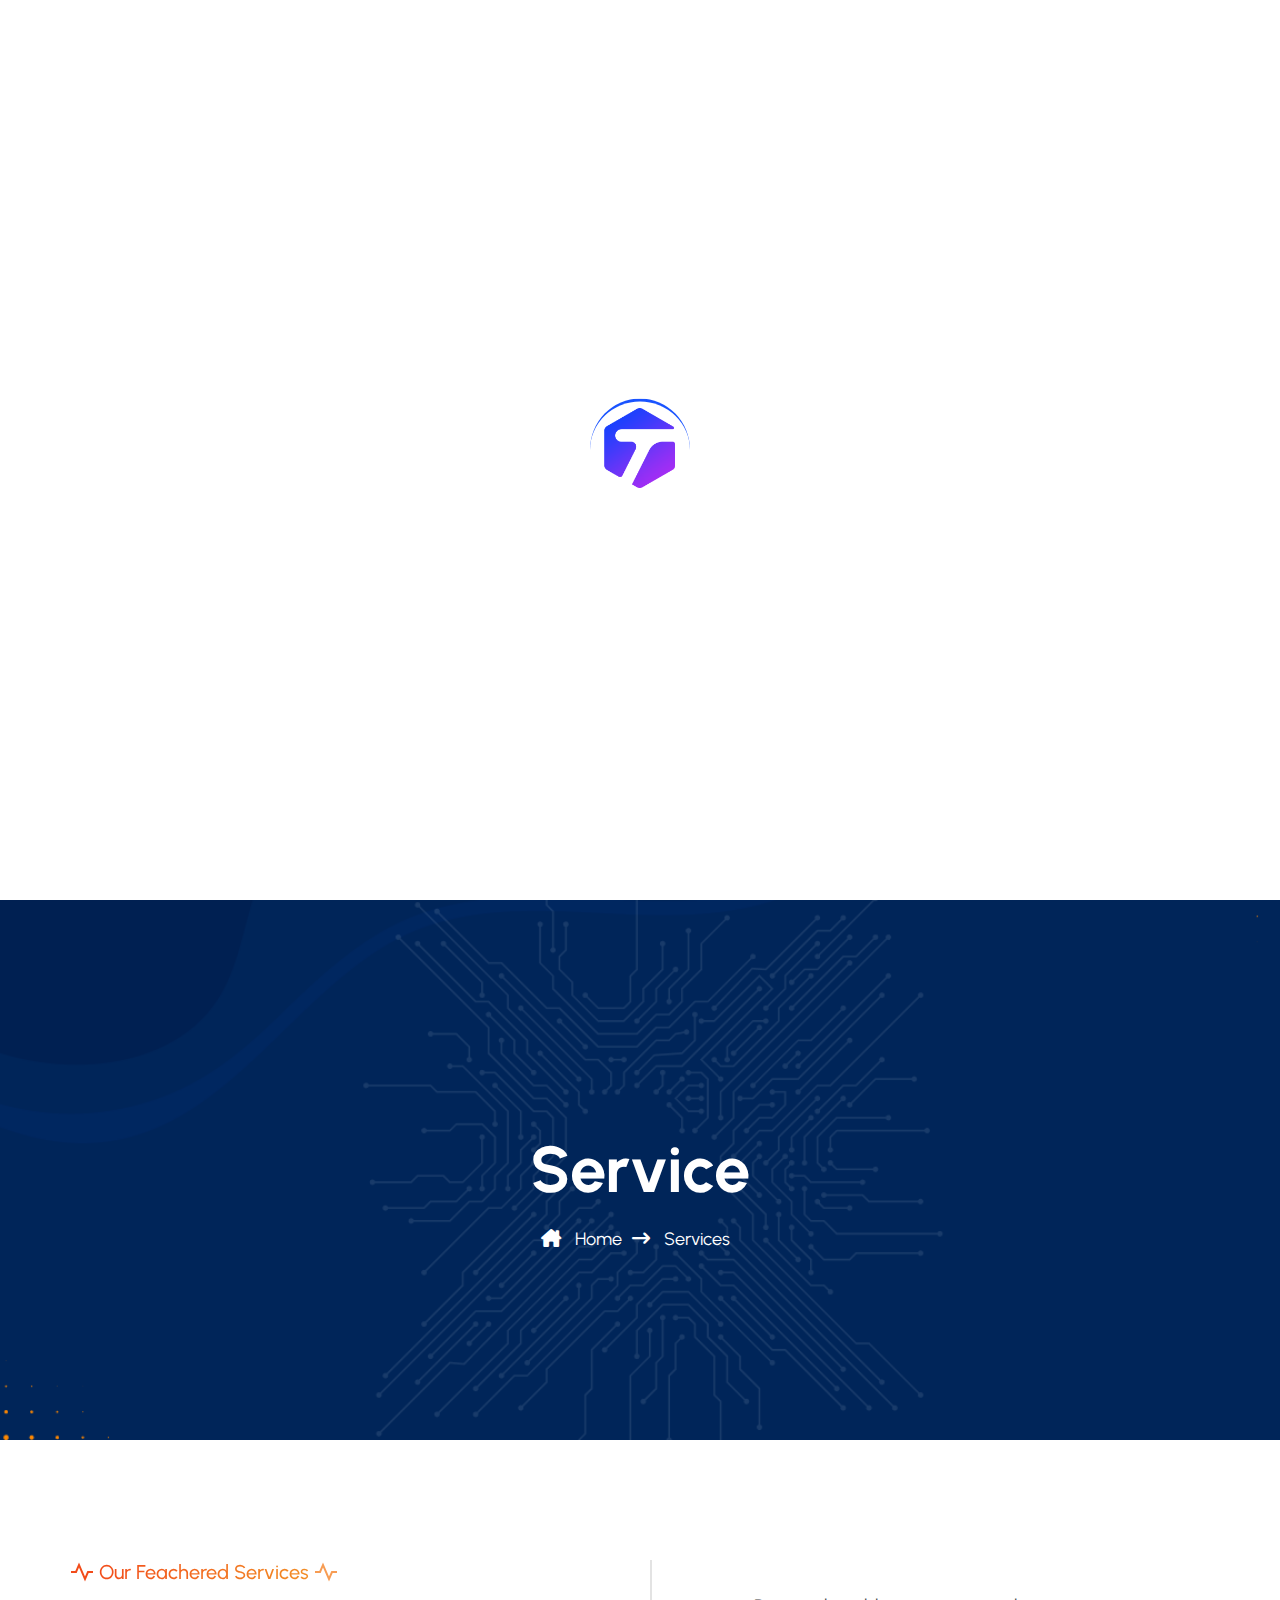
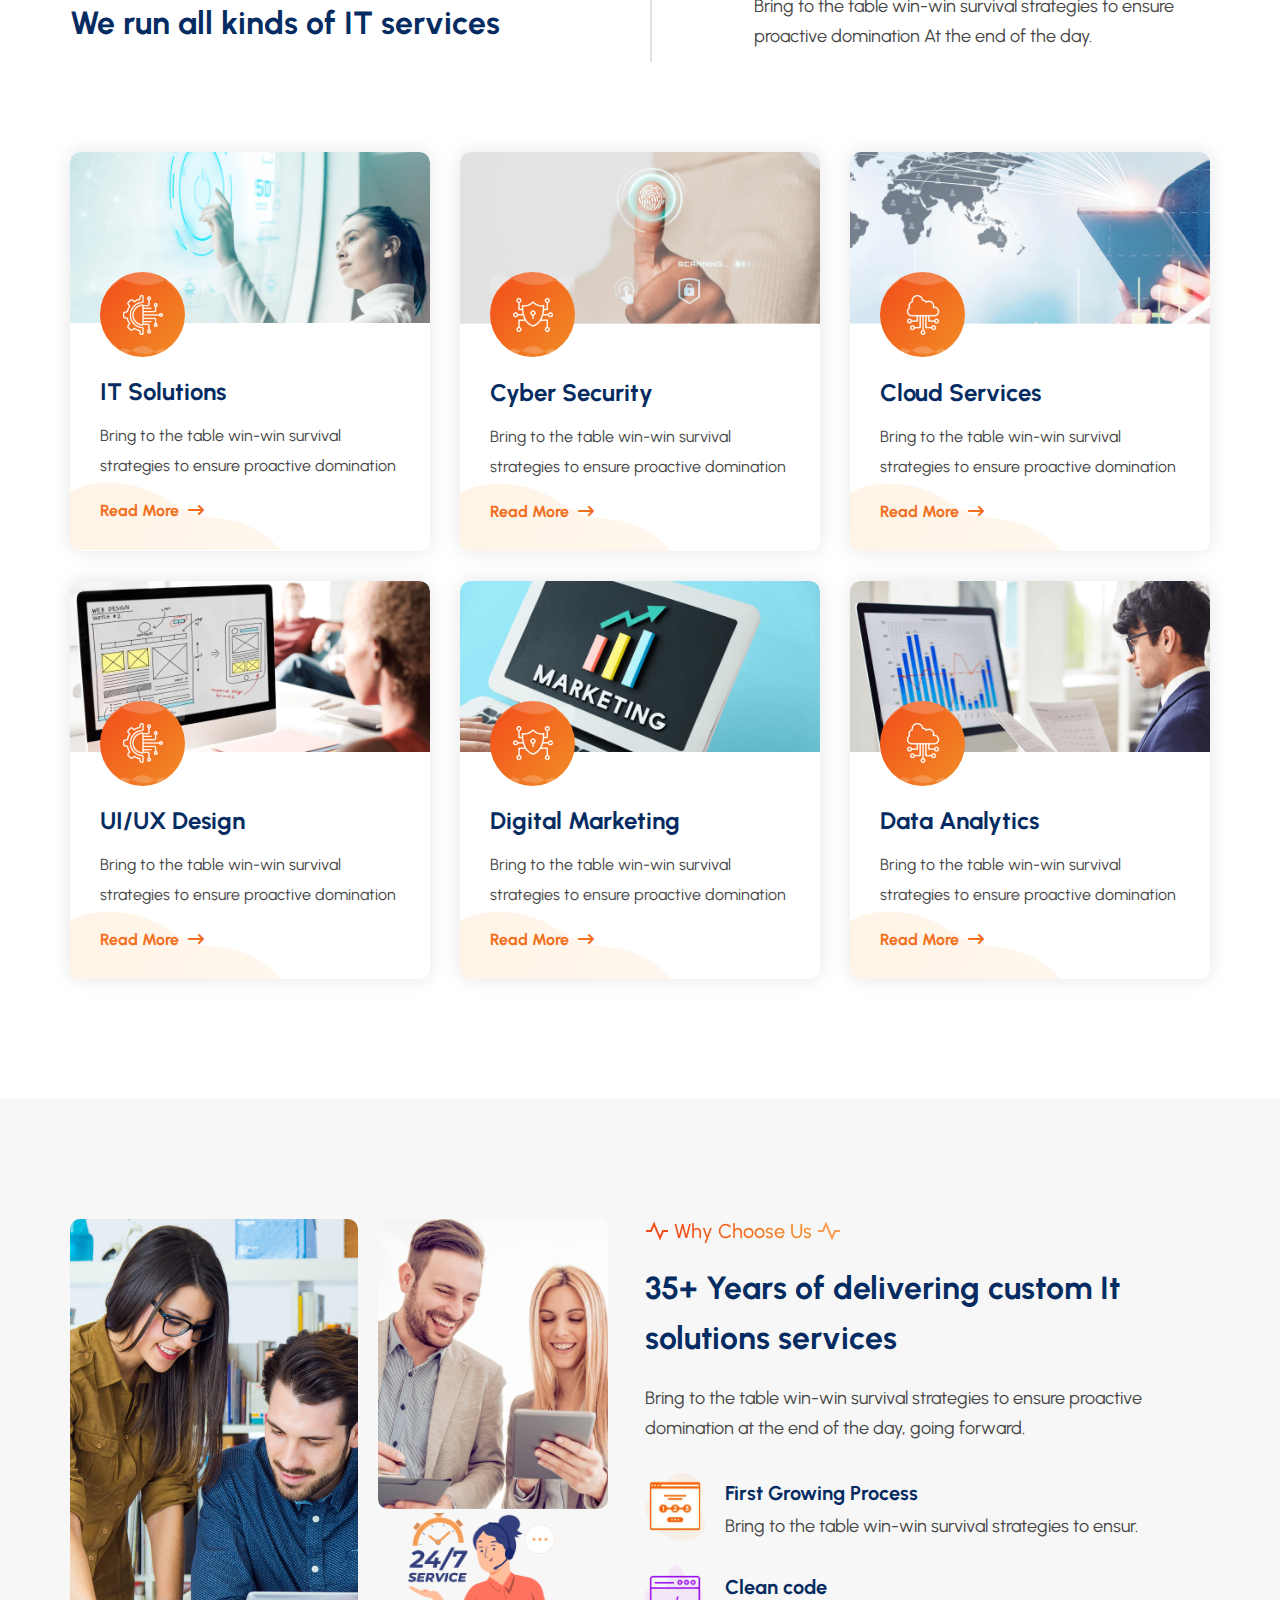
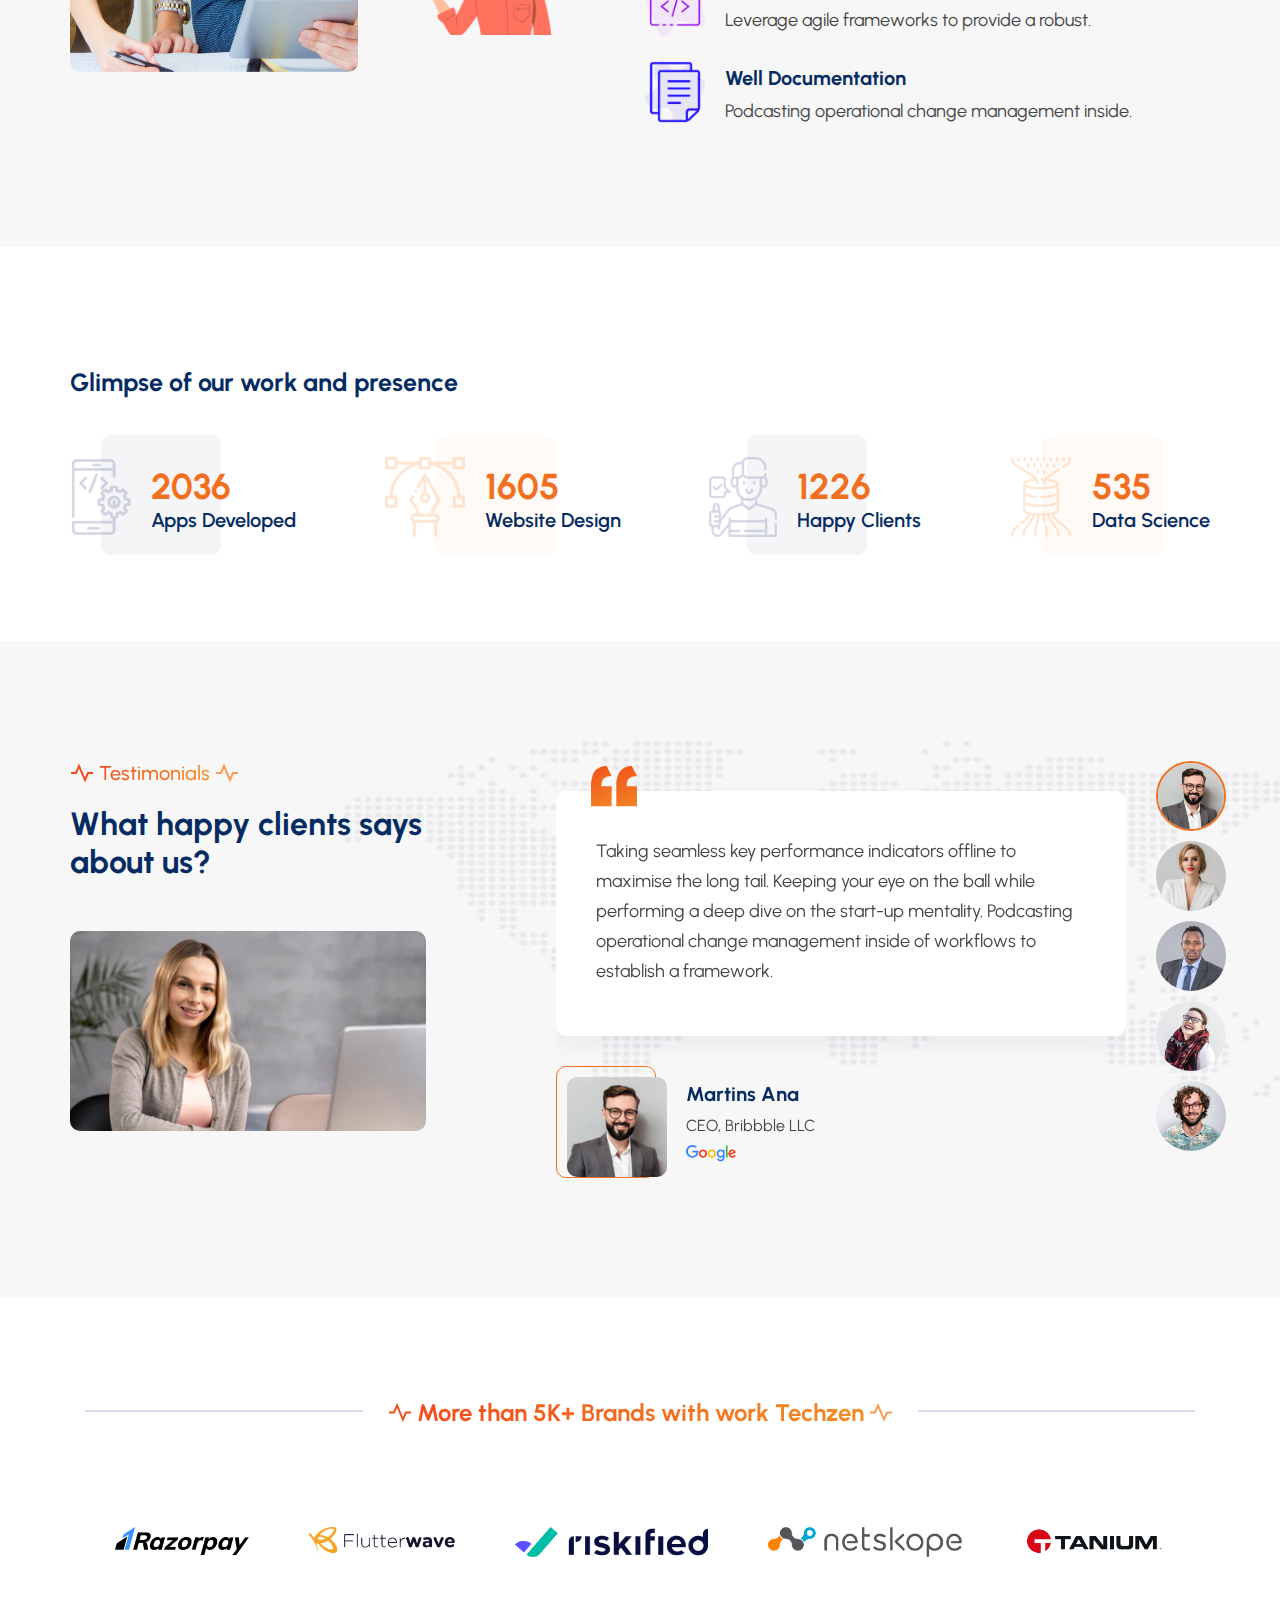
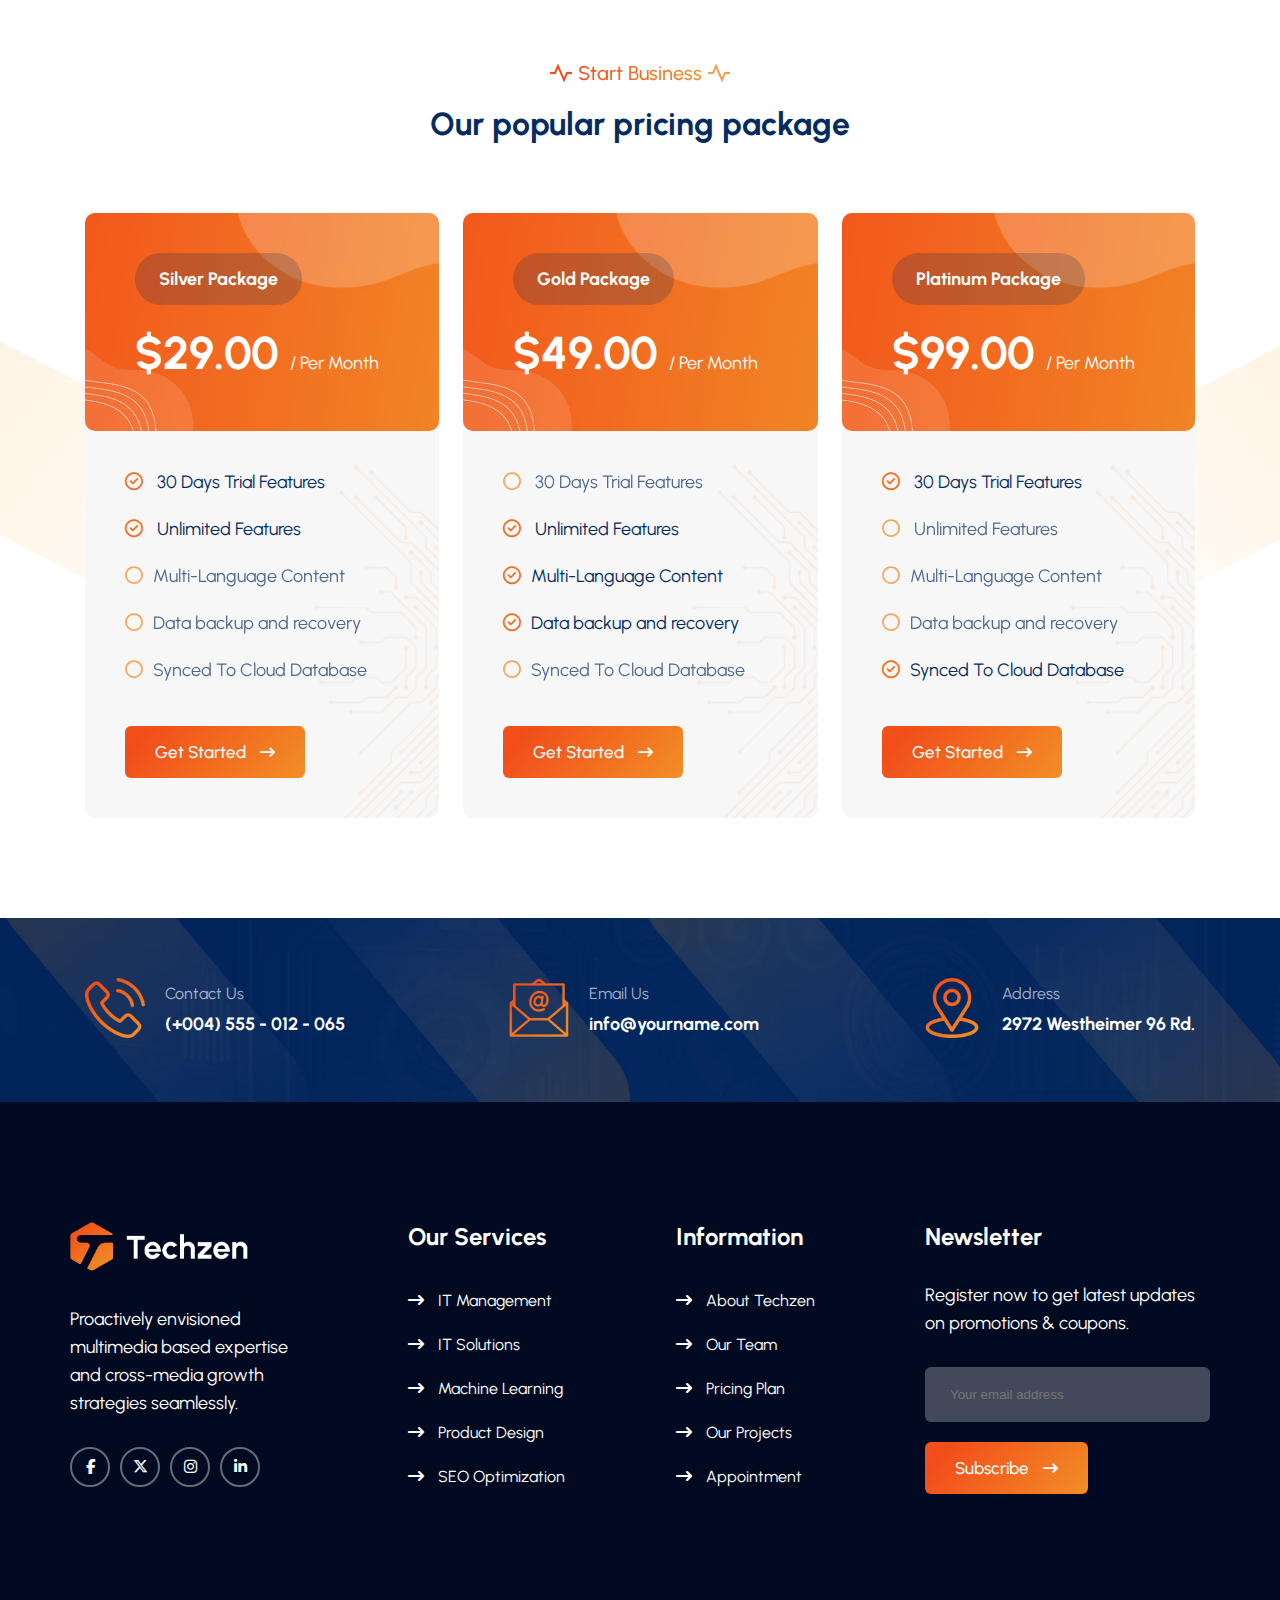
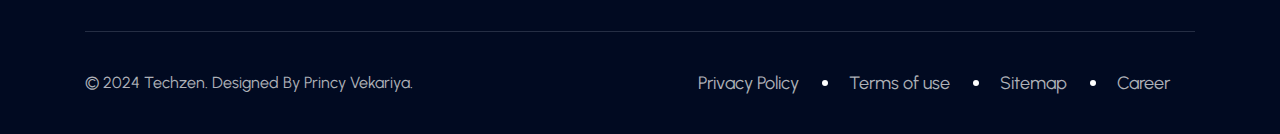
<file: services.html>
<!DOCTYPE html>
<html lang="en">
<head>
    <meta charset="UTF-8">
    <meta name="viewport" content="width=device-width, initial-scale=1.0">
    <title>Techzen - IT Solutions & Technology  </title>

    <!-- https://demo.rstheme.com/html/techzen/index.html -->

    <!-- owl-carousel -->
    <link rel="stylesheet" href="css/owl.carousel.min.css">
    <link rel="stylesheet" href="css/owl.theme.default.min.css">

    
      <!--  animate css file -->
      <link rel="stylesheet" href="css/animate.min.css">

      <!-- animation file -->
      <link rel="stylesheet" href="css/animate.css">

      <!-- aos css file -->
      <link rel="stylesheet" href="css/aos.css">
    
    <!-- fevicon icon -->
    <link rel="shortcut icon" href="image/favicon.png" type="image/x-icon">

    <!-- icon -->
    <link rel="stylesheet" href="css/all.min.css">

    
    <!-- css file -->
    <link rel="stylesheet" href="css/style.css">

</head>
<body>
    <!-- loader start---------->
    <div class="preloader">
       <div class="loader_container">
        <div class="loader">
            <img src="image/favicon.png" alt="">
        </div>
       </div>
    </div>
    <!-- loader end---------->

    <!----- top to bottom scroll start------------ -->
    <div class="progress-wrap">
        <svg class="progress-circle svg-content" width="100%" height="100%" viewBox="-1 -1 102 102">
            <path d="M50,1 a49,49 0 0,1 0,98 a49,49 0 0,1 0,-98" />
        </svg>
    </div>
    <!----- top to bottom scroll end------------ -->


    <!-- -header start--- -->
    <header class="top_hdr_sec">
        <div class="container">
            <div class="top_hdr  flex justify_between ">
                    <ul class="flex left_icon">
                        <li class="align_center  flex"><svg xmlns="http://www.w3.org/2000/svg" viewBox="0 0 24 24" width="22" height="22">
                            <path d="M11 17.9381C7.05369 17.446 4 14.0796 4 10C4 5.58172 7.58172 2 12 2C16.4183 2 20 5.58172 20 10C20 14.0796 16.9463 17.446 13 17.9381V20.0116C16.9463 20.1039 20 20.7351 20 21.5C20 22.3284 16.4183 23 12 23C7.58172 23 4 22.3284 4 21.5C4 20.7351 7.05369 20.1039 11 20.0116V17.9381ZM12 16C15.3137 16 18 13.3137 18 10C18 6.68629 15.3137 4 12 4C8.68629 4 6 6.68629 6 10C6 13.3137 8.68629 16 12 16ZM12 12C10.8954 12 10 11.1046 10 10C10 8.89543 10.8954 8 12 8C13.1046 8 14 8.89543 14 10C14 11.1046 13.1046 12 12 12Z" fill="#fff"></path>
                        </svg>
                        <a href="#"> 19 Broklyn Golden Street. New York</a>
                        </li>
                        <li class="align_center  flex">
                            <svg xmlns="http://www.w3.org/2000/svg" width="16" height="14" viewBox="0 0 16 14" fill="none">
                                <path d="M16 12.3687C15.9987 12.5597 15.9223 12.7425 15.7873 12.8777C15.6523 13.0128 15.4695 13.0894 15.2785 13.0909H2.176C1.98459 13.0907 1.80109 13.0145 1.66581 12.8791C1.53053 12.7437 1.45455 12.5601 1.45455 12.3687V11.6364H14.5455V3.12727L8.72727 8.36364L1.45455 1.81818V0.727273C1.45455 0.534388 1.53117 0.349403 1.66756 0.213013C1.80395 0.0766231 1.98893 0 2.18182 0H15.2727C15.4656 0 15.6506 0.0766231 15.787 0.213013C15.9234 0.349403 16 0.534388 16 0.727273V12.3687ZM3.22473 1.45455L8.72727 6.40727L14.2298 1.45455H3.22473ZM0 8.72727H5.81818V10.1818H0V8.72727ZM0 5.09091H3.63636V6.54545H0V5.09091Z" fill="#fff"></path>
                            </svg>
                        <a href="mailto:info@example.com"> info@example.com</a>
                        </li>
                        <li class="align_center  flex">
                            <svg xmlns="http://www.w3.org/2000/svg" width="16" height="16" viewBox="0 0 16 16" fill="none">
                                <path d="M8 16C3.5816 16 0 12.4184 0 8C0 3.5816 3.5816 0 8 0C12.4184 0 16 3.5816 16 8C16 12.4184 12.4184 16 8 16ZM8 14.4C9.69739 14.4 11.3253 13.7257 12.5255 12.5255C13.7257 11.3253 14.4 9.69739 14.4 8C14.4 6.30261 13.7257 4.67475 12.5255 3.47452C11.3253 2.27428 9.69739 1.6 8 1.6C6.30261 1.6 4.67475 2.27428 3.47452 3.47452C2.27428 4.67475 1.6 6.30261 1.6 8C1.6 9.69739 2.27428 11.3253 3.47452 12.5255C4.67475 13.7257 6.30261 14.4 8 14.4ZM8.8 8H12V9.6H7.2V4H8.8V8Z" fill="#fff"></path>
                            </svg>
                            <span>Mon-Sat: 9.00am To 7.00pm</span>
                        </li>
                    </ul>
                <div class="right_icon flex">
                    <p>Follow Us :</p>
                    <a href="#"><i class="fa-brands fa-facebook-f"></i></a>
                    <a href="#"><i class="fa-brands fa-x-twitter"></i></a>
                    <a href="#"><i class="fa-brands fa-linkedin-in"></i></a>
                    <a href="#"><i class="fa-brands fa-pinterest-p"></i></a>
                </div>

            </div>
        </div>
        <div class="sticky">
            <div class=" main_hdr_sec">
                <div class=" container main_hdr flex align_center justify_between">
                    <div class="main_logo">
                        <a href="index.html"><img src="image/logo.png" alt=""></a>
                    </div>
                    <nav>
                        <ul class="main_menu flex">
                            <li><a href="index.html" >Home</a></li>
                            <li><a href="about.html">About</a></li>
                            <li>
                                <a href="services.html"  class="active">Services</a>
                                <ul class="sub_menu">
                                    <li><a href="services.html">Service Style</a></li>
                                    <li><a href="services_detail.html">Service Details</a></li>
                                </ul>
                            </li>
                            <li>
                                <a href="pages.html">Pages</a>
                                <ul class="sub_menu">
                                    <li><a href="project.html">Project</a></li>
                                    <li><a href="team.html">Team </a></li>
                                    <li><a href="faq.html">Faq </a></li>
                                    <li><a href="appointment.html">Appointment </a></li>
                                </ul>
                            </li>
                            <li>
                                <a href="blog.html">Blog</a>
                                <ul class="sub_menu">
                                    <li><a href="blog_single.html">Blog Single</a></li>
                                    <li><a href="blog.html">Blog Standard </a></li>
                                </ul>
                            </li>
                            <li><a href="contact.html">Contact</a></li>
                        </ul>
                    </nav>
                    <div class="right_btn flex">
                        <div class="search_icon">
                            <i class="fa-solid fa-magnifying-glass"></i>
                        </div>
                        <div class="hdr_btn">
                            <a href="contact.html">Get a Quote<i class="fa-solid fa-arrow-right-long"></i></a>
                        </div>
                    </div>
                </div>
             </div>
        </div>
    </header>
    <!-- -header end--- -->

    <main>
    <!-- -about page banner start------- -->
    <section>
        <div class="about_banner spacer">
             <div class="a_banner_contain">
                <h2>Service</h2>
                <div class="a_banner_link flex align_center justify_center ">
                    <div class="a_home_link">
                        <i class="fa-solid fa-house-chimney"></i>
                        <a href="index.html">Home</a>
                    </div>
                    <div class="a_home_link">
                        <i class="fa-solid fa-arrow-right-long"></i>
                      <span>Services</span>
                    </div>

                </div>
             </div>
       </div>
    </section>
    <!-- -about page banner end------- -->  

    <!-- feachered services start---- -->
    <section class="s_f_services">
        <div class="feachered_sec">
            <div class="container spacer">
                <div class="s_feachered_title flex align_center justify_between">
                    <div class="all_title">
                        <div class="short_title flex align-center">
                         <img src="image/heart_img.svg" alt="">
                         <span>Our Feachered Services</span>
                         <img src="image/heart_img2.svg" alt="">
                        </div>
                         <p>We run all kinds of IT services</p>
                     </div>
                     <div class="s_right_title">
                        Bring to the table win-win survival strategies to ensure proactive domination At the end of the day.
                     </div>
                </div>

                <div class="f_services_grid">
                    <div class="f_services_item">
                        <img src="image/featured-thumb-4.png" alt="" class="f_img">
                        <div class="ser_icon">
                            <img src="image/features-icon-1.png" alt="">
                        </div>
                        <div class="f_detail">
                            <a href="services_detail.html" class="f_link"> IT Solutions</a>
                        <p>Bring to the table win-win survival strategies to ensure proactive domination</p>
                        <div class="more_link ">
                           <a href="services_detail.html"> Read More <i class="fa-solid fa-arrow-right-long"></i></a>
                        </div>
                        </div>
                    </div>
                    <div class="f_services_item">
                        <img src="image/featured-thumb-2.png" alt="" class="f_img">
                        <div class="ser_icon">
                            <img src="image/features-icon-2.png" alt="">
                        </div>
                        <div class="f_detail">
                            <a href="services_detail.html" class="f_link"> Cyber Security</a>
                        <p>Bring to the table win-win survival strategies to ensure proactive domination</p>
                        <div class="more_link ">
                           <a href="services_detail.html"> Read More <i class="fa-solid fa-arrow-right-long"></i></a>
                        </div>
                        </div>
                    </div>
                    <div class="f_services_item">
                        <img src="image/featured-thumb-3.png" alt="" class="f_img">
                        <div class="ser_icon">
                            <img src="image/features-icon-3.png" alt="">
                        </div>
                        <div class="f_detail">
                            <a href="services_detail.html" class="f_link">Cloud Services</a>
                        <p>Bring to the table win-win survival strategies to ensure proactive domination</p>
                        <div class="more_link ">
                           <a href="services_detail.html"> Read More <i class="fa-solid fa-arrow-right-long"></i></a>
                        </div>
                        </div>
                    </div>
                    <div class="f_services_item">
                        <img src="image/featured-thumb-5.png" alt="" class="f_img">
                        <div class="ser_icon">
                            <img src="image/features-icon-1.png" alt="">
                        </div>
                        <div class="f_detail">
                            <a href="services_detail.html" class="f_link">UI/UX Design</a>
                        <p>Bring to the table win-win survival strategies to ensure proactive domination</p>
                        <div class="more_link ">
                           <a href="services_detail.html"> Read More <i class="fa-solid fa-arrow-right-long"></i></a>
                        </div>
                        </div>
                    </div>
                    <div class="f_services_item">
                        <img src="image/featured-thumb-6.png" alt="" class="f_img">
                        <div class="ser_icon">
                            <img src="image/features-icon-2.png" alt="">
                        </div>
                        <div class="f_detail">
                            <a href="services_detail.html" class="f_link">Digital Marketing</a>
                        <p>Bring to the table win-win survival strategies to ensure proactive domination</p>
                        <div class="more_link ">
                           <a href="services_detail.html"> Read More <i class="fa-solid fa-arrow-right-long"></i></a>
                        </div>
                        </div>
                    </div>
                    <div class="f_services_item">
                        <img src="image/featured-thumb-7.png" alt="" class="f_img">
                        <div class="ser_icon">
                            <img src="image/features-icon-3.png" alt="">
                        </div>
                        <div class="f_detail">
                            <a href="services_detail.html" class="f_link"> Data Analytics</a>
                        <p>Bring to the table win-win survival strategies to ensure proactive domination</p>
                        <div class="more_link ">
                           <a href="services_detail.html"> Read More <i class="fa-solid fa-arrow-right-long"></i></a>
                        </div>
                        </div>
                    </div>
                </div>
            </div>
        </div>
    </section>
    <!-- feachered services end---- -->
  

   <!-- why choose us setion start--------- -->
   <section class="s_whychose">
    <div class="container spacer">
        <div class="choose_sec flex justify_between  ">
            <div class="choose_imges flex gap">
                <div class="chose_img1">
                    <img src="image/chose-right-left.jpg" alt="">
                </div>
                <div class="chose_img2">
                    <img src="image/choose-image.jpg" alt="">
                    <img src="image/chose-right-bottom.png" alt="">
                </div>
             </div>
           <div class="choose_contain">
            <div class="all_title ">
                <div class="short_title flex align-center ">
                 <img src="image/heart_img.svg" alt="">
                 <span>Why Choose Us</span>
                 <img src="image/heart_img2.svg" alt="">
                </div>
                 <p>35+ Years of delivering custom It solutions services</p>
                 <div class="abput_des">
                    Bring to the table win-win survival strategies to ensure proactive domination at the end of the day, going forward.
                 </div>
             </div>
             <div class="s_item_list ">
                <div class="s_list flex align_center">
                    <div class="s_thumb">
                        <img src="image/ch-1.png" alt="">
                    </div>
                    <div class="s_thumb_title">
                        <h4>First Growing Process</h4>
                        <p>Bring to the table win-win survival strategies to ensur.</p>
                    </div>
                </div>
                <div class="s_list flex align_center">
                    <div class="s_thumb">
                        <img src="image/ch-2.png" alt="">
                    </div>
                    <div class="s_thumb_title">
                        <h4>Clean code</h4>
                        <p>Leverage agile frameworks to provide a robust.</p>
                    </div>
                </div>
                <div class="s_list flex align_center">
                    <div class="s_thumb">
                        <img src="image/ch-3.png" alt="">
                    </div>
                    <div class="s_thumb_title">
                        <h4> Well Documentation</h4>
                        <p>Podcasting operational change management inside.</p>
                    </div>
                </div>
             </div>
           </div>
           
        </div>
    </div>
   </section>
   <!-- why choose us setion end--------- -->
   <!-- --counter start-------- -->
   <section>
    <div class="container counter spacer">
        <p class="counter_title">Glimpse of our work and presence</p>
        <div class="counter_info  flex justify_between">
            <div class="counter_item flex align_center">
                <div class="counter_icon">
                    <img src="image/counter-icon-1.svg" alt="">
                </div>
                <div class="counter_contain">
                    <div class="counting" data-count="4560">+</div>
                    <span>Apps Developed</span>
                </div>
            </div>
            <div class="counter_item flex align_center">
                <div class="counter_icon">
                    <img src="image/counter-icon-2.svg" alt="">
                </div>
                <div class="counter_contain sec_clr">
                    <div class="counting" data-count="3600">+</div>
                    <span>Website Design</span>
                </div>
            </div>
            <div class="counter_item flex align_center">
                <div class="counter_icon">
                    <img src="image/counter-icon-3.svg" alt="">
                </div>
                <div class="counter_contain">
                    <div class="counting" data-count="2750">+</div>
                    <span>Happy Clients</span>
                </div>
            </div>
            <div class="counter_item flex align_center">
                <div class="counter_icon">
                    <img src="image/counter-icon-4.svg" alt="">
                </div>
                <div class="counter_contain sec_clr">
                    <div class="counting" data-count="1200">+</div>
                    <span>Data Science</span>
                </div>
            </div>
        </div>
    </div>
   </section>
   <!-- --counter end-------- -->
   
   <!-- ------testimonial slider start---- -->
   <section>
    <div class="testimonial_bg">
        <div class="container spacer testimonial_sec">
            <div class="left_testimonial">
                <div class="all_title ">
                    <div class="short_title flex align-center ">
                     <img src="image/heart_img.svg" alt="">
                     <span>Testimonials </span>
                     <img src="image/heart_img2.svg" alt="">
                    </div>
                     <p>What happy clients says <br> about us?</p>
                    </div>
                    <img class="left_testi_img" src="image/testimonial-left-img.jpg" alt="">
            </div>
            <div class="right_slider " >
                <div class=" owl-carousel owl-theme" id="testimonial" >
                    <div class="testi_item" data-hash="1">
                       <div class="testi_contain">
                        <img src="image/quote_orange.svg" alt="" class="quote_img">
                        <p >Taking seamless key performance indicators offline to maximise the long tail. Keeping your eye on the ball while performing a deep dive on the start-up mentality. Podcasting operational change management inside of workflows to establish a framework.</p>
                       </div>
                        <div class="author_info flex align_center">
                            <div class="author_img ">
                                <img src="image/testi1.jpg" alt="">
                            </div>
                            <div class="author_contain">
                                <h5>Martins Ana</h5>
                                <span>CEO, Bribbble LLC</span>
                                <img src="image/googl_img.png" alt="">
                            </div>
                        </div>
                    </div>
                    <div class="testi_item" data-hash="2">
                       <div class="testi_contain">
                        <img src="image/quote_orange.svg" alt="" class="quote_img">
                        <p >Keeping your eye on the ball while performing a deep dive on the start-up mentality. Taking seamless key performance indicators offline to maximise the long tail.  Podcasting operational change management inside of workflows to establish a framework.</p>
                       </div>
                        <div class="author_info flex align_center">
                            <div class="author_img ">
                                <img src="image/testi2.jpg" alt="">
                            </div>
                            <div class="author_contain">
                                <h5>Robards Lynda</h5>
                                <span><span>Company SEO, Google</span></span>
                                <img src="image/googl_img.png" alt="">
                            </div>
                        </div>
                    </div>
                    <div class="testi_item" data-hash="3">
                       <div class="testi_contain">
                        <img src="image/quote_orange.svg" alt="" class="quote_img">
                        <p >Operational  podcasting change management inside of workflows to establish a framework . Keeping your eye on the ball while performing a deep dive on the start-up mentality. Taking seamless key performance indicators offline to maximize the long tail.</p>
                       </div>
                        <div class="author_info flex align_center">
                            <div class="author_img ">
                                <img src="image/testi3.jpg" alt="">
                            </div>
                            <div class="author_contain">
                                <h5><span>Taylor Matthew</span></h5>
                                <span><span>SEO & Founder, Facebook</span></span>
                                <img src="image/googl_img.png" alt="">
                            </div>
                        </div>
                    </div>
                    <div class="testi_item" data-hash="4">
                       <div class="testi_contain">
                        <img src="image/quote_orange.svg" alt="" class="quote_img">
                        <p >Operational  podcasting change management inside of workflows to establish a framework . Keeping your eye on the ball while performing a deep dive on the start-up mentality. Taking seamless key performance indicators offline to maximize the long tail.</p>
                       </div>
                        <div class="author_info flex align_center">
                            <div class="author_img ">
                                <img src="image/testi4.jpg" alt="">
                            </div>
                            <div class="author_contain">
                                <h5><span>Ribeiro Nicolas</span></h5>
                                <span><span>HR, Envato</span></span>
                                <img src="image/googl_img.png" alt="">
                            </div>
                        </div>
                    </div>
                    <div class="testi_item" data-hash="5">
                       <div class="testi_contain">
                        <img src="image/quote_orange.svg" alt="" class="quote_img">
                        <p >Operational  podcasting change management inside of workflows to establish a framework . Keeping your eye on the ball while performing a deep dive on the start-up mentality. Taking seamless key performance indicators offline to maximize the long tail.</p>
                       </div>
                        <div class="author_info flex align_center">
                            <div class="author_img ">
                                <img src="image/testi5.jpg" alt="">
                            </div>
                            <div class="author_contain">
                                <h5><span>Howard Esther</span></h5>
                                <span><span>CEO, Bribbble LLC</span></span>
                                <img src="image/googl_img.png" alt="">
                            </div>
                        </div>
                    </div>
                </div>

            </div>
            <div class="testi_img_slider">
                <div class="nav_img">
                    <a href="#1" class="active"><img src="image/testi1.jpg" alt=""></a>
                </div>
                <div class="nav_img">
                    <a href="#2"><img src="image/testi2.jpg" alt=""></a>
                </div>
                <div class="nav_img">
                    <a href="#3"><img src="image/testi3.jpg" alt=""></a>
                </div>
                <div class="nav_img">
                    <a href="#4"><img src="image/testi4.jpg" alt=""></a>
                </div>
                <div class="nav_img">
                    <a href="#5"><img src="image/testi5.jpg" alt=""></a>
                </div>
            </div>
        </div>

    </div>
   </section>
   <!-- ------testimonial slider end---- -->
     
   <!-- -patner start -->
   <section>
    <div class="container  patner_sec a_patner">
        <div class="all_title">
            <div class="short_title title_line flex align-center justify_center">
             <img src="image/heart_img.svg" alt="">
             <span> More than 5K+ Brands with work Techzen</span>
             <img src="image/heart_img2.svg" alt="">
            </div>
         </div>
         <div class="company_img flex">
            <a href="#"><img src="image/partner1.png" alt=""></a>
            <a href="#"><img src="image/partner5.png" alt=""></a>
            <a href="#"><img src="image/partner6.png" alt=""></a>
            <a href="#"><img src="image/partner7.png" alt=""></a>
            <a href="#"><img src="image/partner8.png" alt=""></a>
         </div>
    </div>
   </section> 
   <!-- -patner end -->

   <!-- ------pricing table start----- -->
   <section>
    <div class="pricing_table s_pricing">
            <div class="container ">
                <div class="all_title">
                    <div class="short_title flex align-center justify_center">
                     <img src="image/heart_img.svg" alt="">
                     <span>Start Business</span>
                     <img src="image/heart_img2.svg" alt="">
                    </div>
                     <p>Our popular pricing package</p>
                 </div>
                 <div class="pricing_info flex  align_center justify_between">
                    <div class="pricing_item">
                        <div class="pricing_hdr">
                            <p>Silver Package</p>
                            <h2>$29.00 <span>/ Per Month</span>                           </h2>
                        </div>
                        <div class="pricing_body">
                            <ul class="prise">
                                <li><i class="fa-regular fa-circle-check check"></i> 30 Days Trial Features</li>
                                <li><i class="fa-regular fa-circle-check check"></i> Unlimited Features</li>
                                <li class="not_cheack"><i class="fa-regular fa-circle circle"></i>Multi-Language Content</li>
                                <li class="not_cheack"><i class="fa-regular fa-circle circle"></i>Data backup and recovery</li>
                                <li class="not_cheack"><i class="fa-regular fa-circle circle"></i>Synced To Cloud Database</li>
                            </ul>
                            <div class="hdr_btn">
                                <a href="contact.html">Get Started
                                    <i class="fa-solid fa-arrow-right-long"></i></a>
                            </div>
                        </div>
                    </div>
                    <div class="pricing_item">
                        <div class="pricing_hdr">
                            <p>Gold Package</p>
                            <h2>$49.00 <span>/ Per Month</span>                           </h2>
                        </div>
                        <div class="pricing_body">
                            <ul class="prise">
                                <li class="not_cheack"><i class="fa-regular fa-circle circle"></i> 30 Days Trial Features</li>
                                <li><i class="fa-regular fa-circle-check check"></i> Unlimited Features</li>
                                <li ><i class="fa-regular fa-circle-check check"></i>Multi-Language Content</li>
                                <li ><i class="fa-regular fa-circle-check check"></i>Data backup and recovery</li>
                                <li class="not_cheack"><i class="fa-regular fa-circle circle"></i>Synced To Cloud Database</li>
                            </ul>
                            <div class="hdr_btn">
                                <a href="contact.html">Get Started
                                    <i class="fa-solid fa-arrow-right-long"></i></a>
                            </div>
                        </div>
                    </div>
                    <div class="pricing_item">
                        <div class="pricing_hdr">
                            <p>Platinum Package</p>
                            <h2>$99.00 <span>/ Per Month</span>                           </h2>
                        </div>
                        <div class="pricing_body">
                            <ul class="prise">
                                <li><i class="fa-regular fa-circle-check check"></i> 30 Days Trial Features</li>
                                <li class="not_cheack"><i class="fa-regular fa-circle circle"></i> Unlimited Features</li>
                                <li class="not_cheack"><i class="fa-regular fa-circle circle"></i>Multi-Language Content</li>
                                <li class="not_cheack"><i class="fa-regular fa-circle circle"></i>Data backup and recovery</li>
                                <li ><i class="fa-regular fa-circle-check check"></i>Synced To Cloud Database</li>
                            </ul>
                            <div class="hdr_btn">
                                <a href="contact.html">Get Started
                                    <i class="fa-solid fa-arrow-right-long"></i></a>
                            </div>
                        </div>
                    </div>

                 </div>
            </div>
    </div>
   </section>
   <!-- ------pricing table end----- -->

   <!-- contact info start--------- -->
   <section>
    <div class="contact_bg">
        <div class="container ">
            <div class="contact_info flex justify_between align_center">
                <div class="contact_item flex  align_center">
                    <div class="contact_img">
                        <img src="image/info-3.png" alt="">
                    </div>
                    <div class="contact_contain">
                        <p>Contact Us</p>
                        <a href="tel:+004555012065">(+004) 555 - 012 - 065</a>
                    </div>
                </div>
                <div class="contact_item flex  align_center">
                    <div class="contact_img">
                        <img src="image/info-1.png" alt="">
                    </div>
                    <div class="contact_contain">
                        <p>Email Us</p>
                        <a href="mailto:info@yourname.com">info@yourname.com</a>
                    </div>
                </div>
                <div class="contact_item flex  align_center">
                    <div class="contact_img">
                        <img src="image/info-2.png" alt="">
                    </div>
                    <div class="contact_contain">
                        <p>Address</p>
                        <a href="#">2972 Westheimer 96 Rd.</a>
                    </div>
                </div>
            </div>
        </div>
    </div>
   </section>
   <!-- contact info end--------- -->
    </main>

    
   <!-- footer start ---- -->
   <footer>
    <section>
        <div class="footer">
            <div class="container spacer">
                <div class="last_sec flex justify_between">
                    <div class="first_sec">
                        <a href="#"><img src="image/logo.png" alt=""></a>
                        <p>Proactively envisioned multimedia based expertise and cross-media growth strategies seamlessly.</p>
                        <div class="social_icon flex">
                          <div class="last_icon">
                            <a href="#">
                                <i class="fa-brands fa-facebook-f"></i>
                            </a>
                          </div>
                          <div class="last_icon">
                            <a href="#">
                                <i class="fa-brands fa-x-twitter"></i>
                            </a>
                          </div>
                          <div class="last_icon">
                            <a href="#">
                                <i class="fa-brands fa-instagram"></i>
                            </a>
                          </div>
                          <div class="last_icon">
                            <a href="#"><i class="fa-brands fa-linkedin-in"></i>
                            </a>
                          </div>
                           
                           
                           
                        </div>
                    </div>
                    <div class="secound_sec">
                        <h2>Our Services</h2>
                        <a href="#"><i class="fa-solid fa-arrow-right-long"></i> IT Management</a>
                        <a href="#"><i class="fa-solid fa-arrow-right-long"></i> IT Solutions</a>
                        <a href="#"><i class="fa-solid fa-arrow-right-long"></i>  Machine Learning</a>
                        <a href="#"><i class="fa-solid fa-arrow-right-long"></i>  Product Design</a>
                        <a href="#"><i class="fa-solid fa-arrow-right-long"></i> SEO Optimization</a>
                    </div>
                    <div class="secound_sec">
                        <h2>Information</h2>
                        <a href="#"><i class="fa-solid fa-arrow-right-long"></i> About Techzen</a>
                        <a href="#"><i class="fa-solid fa-arrow-right-long"></i>  Our Team</a>
                        <a href="#"><i class="fa-solid fa-arrow-right-long"></i> Pricing Plan</a>
                        <a href="#"><i class="fa-solid fa-arrow-right-long"></i> Our Projects</a>
                        <a href="#"><i class="fa-solid fa-arrow-right-long"></i>  Appointment</a>
                    </div>
                    <div class="forth_sec">
                        <h2>Newsletter</h2>
                        <p>Register now to get latest updates on promotions & coupons.</p>
                        <input type="email" placeholder="Your email address">
                        <div class="hdr_btn">
                            <a href="#">Subscribe <i class="fa-solid fa-arrow-right-long"></i></a>
                        </div>
                    </div>
                </div>
                
            </div>
        </div>
    </section>
    <Section class="copy_sec">
        <div class="container ">
            <div class="copy_right flex align_center justify_between">
                <div class="copy">
                    © 2024 Techzen. Designed By Princy Vekariya.
                </div>
                <div class="right_link flex">
                    <div class="last_link">
                        <a href="#">Privacy Policy</a>
                    </div>
                    <div class="last_link">
                        <a href="#"> Terms of use</a>
                    </div>
                    <div class="last_link">
                        <a href="#"> Sitemap</a>
                    </div>
                    <div class="last_link">
                        <a href="#"> Career</a>
                    </div>
                </div>
            </div>
        </div>
    </Section>
   </footer>
   <!-- footer end----- -->


    <!-- js link -->
    <script src="js/jquery-3.7.1.min.js"></script>
    <script src="js/owl.carousel.min.js"></script>

    <!-- aos animation file -->
    <script src="js/aos.js"></script>

    <!-- animation wow js -->
    <link rel="stylesheet" href="js/wow.min.js">

    <!-- custome file -->
    <script src="js/script.js"></script>
    
</body>
</html>
</file>
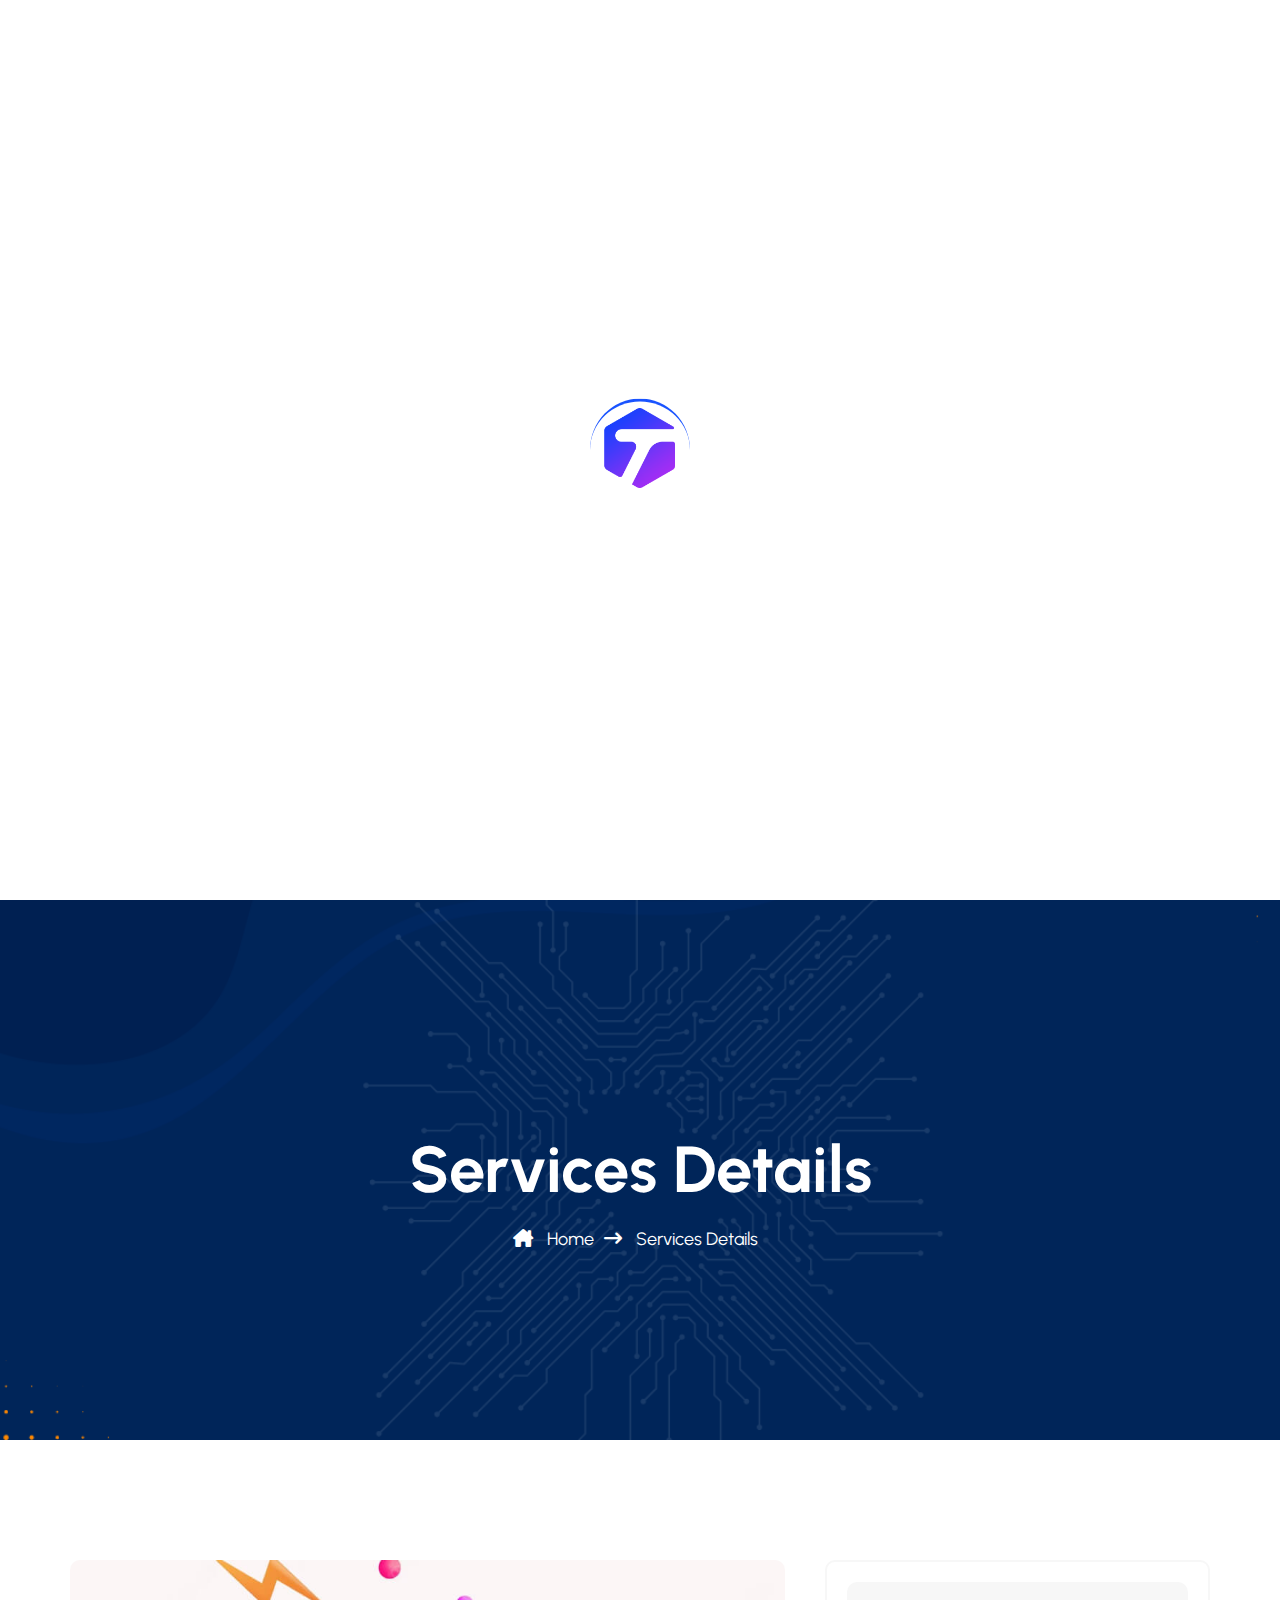
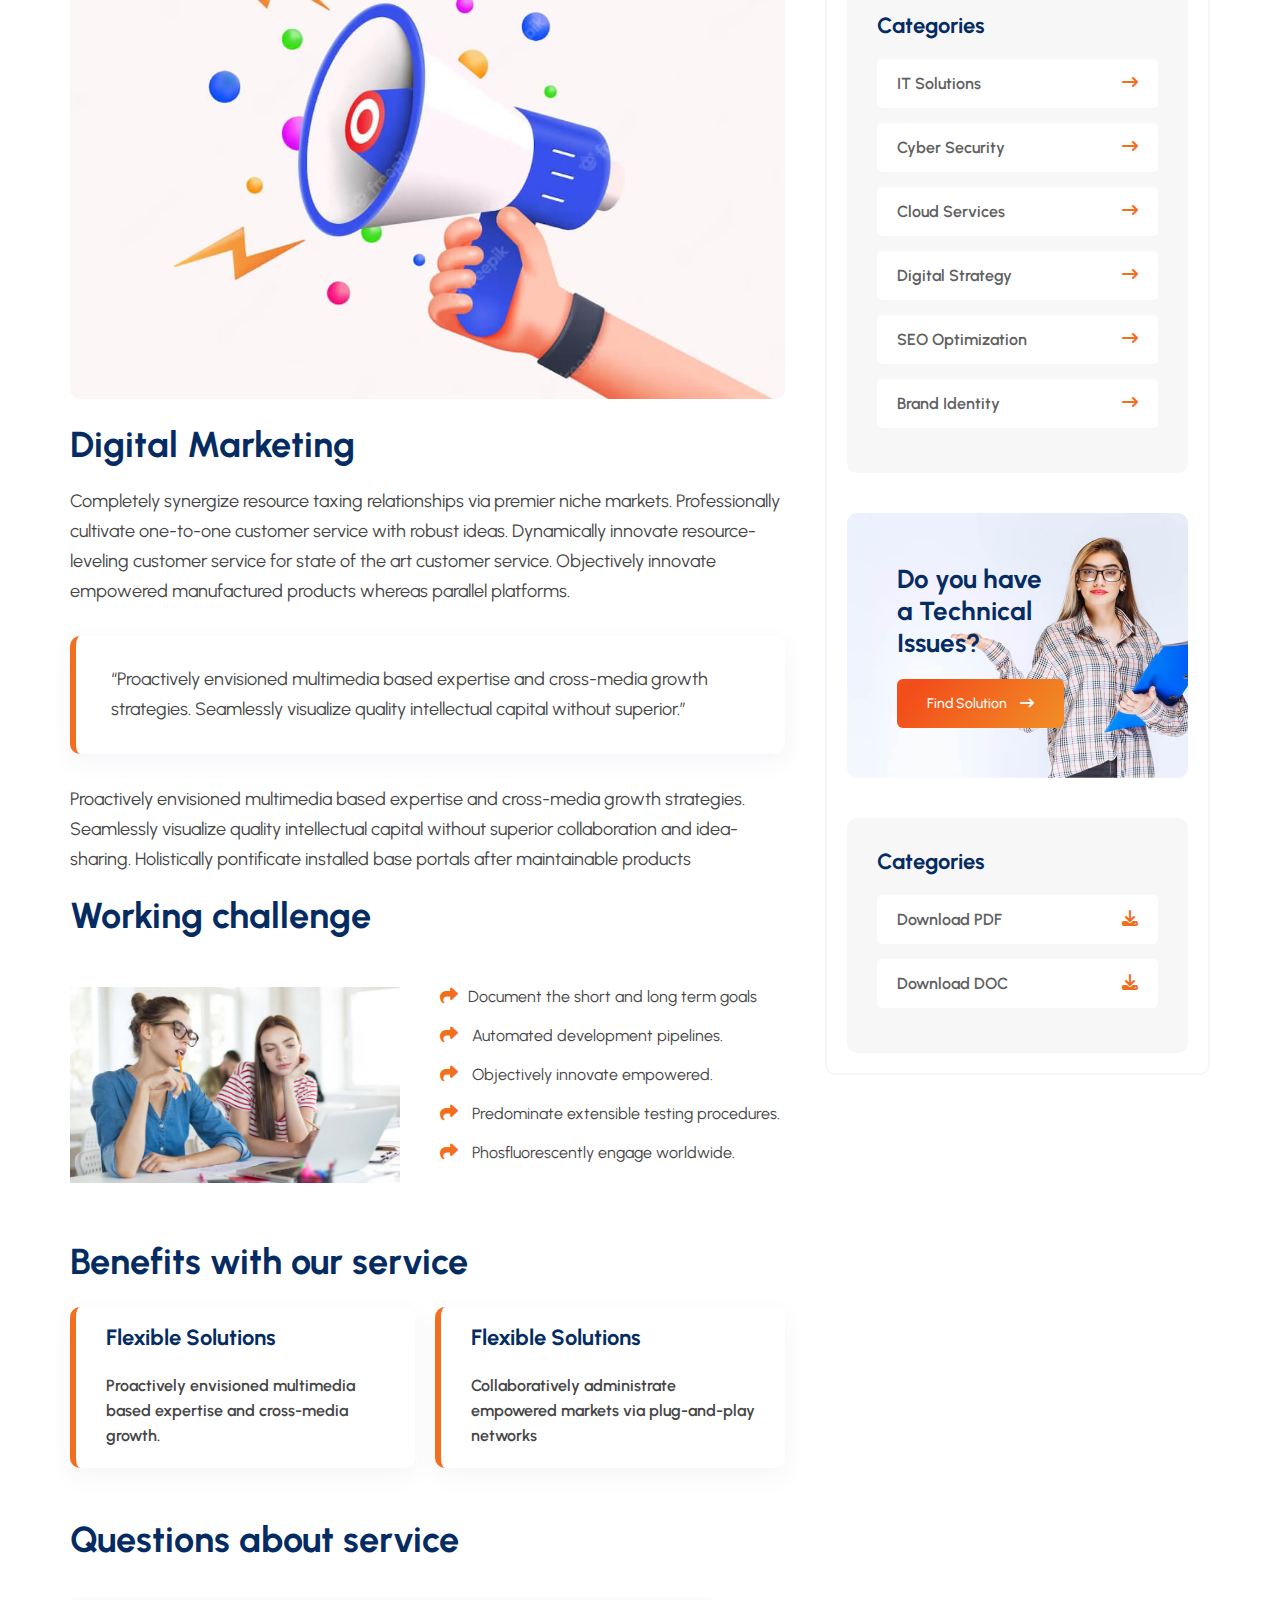
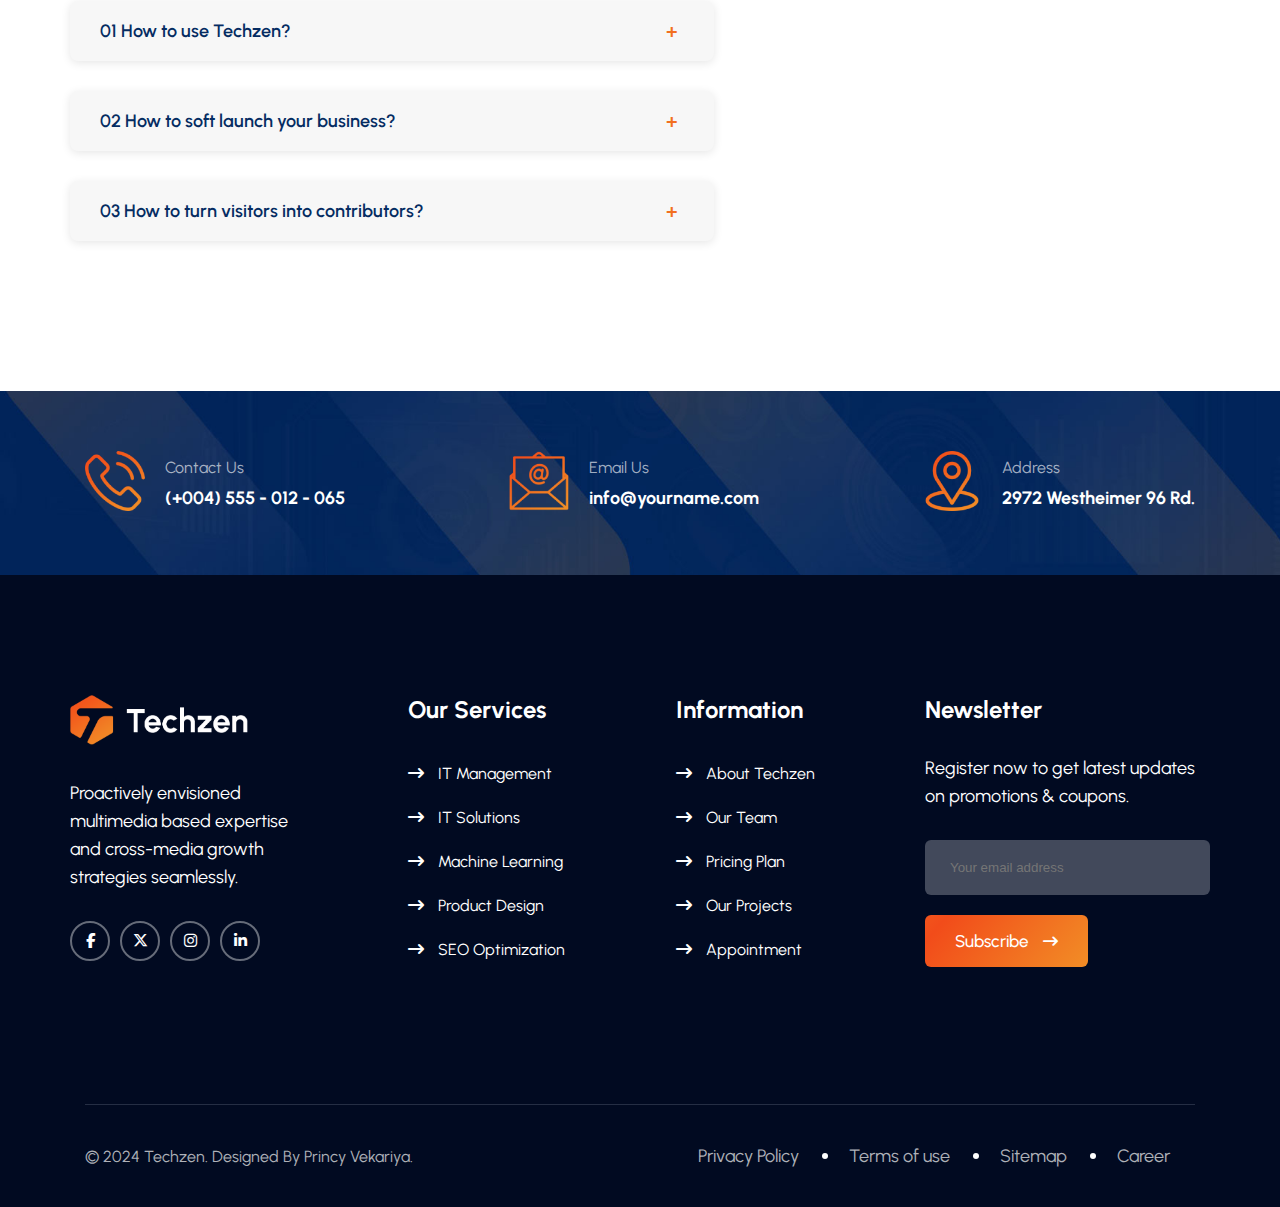
<file: services_detail.html>
<!DOCTYPE html>
<html lang="en">
<head>
    <meta charset="UTF-8">
    <meta name="viewport" content="width=device-width, initial-scale=1.0">
    <title>Techzen - IT Solutions & Technology  </title>

    <!-- https://demo.rstheme.com/html/techzen/index.html -->

    <!-- owl-carousel -->
    <link rel="stylesheet" href="css/owl.carousel.min.css">
    <link rel="stylesheet" href="css/owl.theme.default.min.css">

    
      <!--  animate css file -->
      <link rel="stylesheet" href="css/animate.min.css">

      <!-- animation file -->
      <link rel="stylesheet" href="css/animate.css">

      <!-- aos css file -->
      <link rel="stylesheet" href="css/aos.css">
    
    <!-- fevicon icon -->
    <link rel="shortcut icon" href="image/favicon.png" type="image/x-icon">

    <!-- icon -->
    <link rel="stylesheet" href="css/all.min.css">

    
    <!-- css file -->
    <link rel="stylesheet" href="css/style.css">

</head>
<body>
    <!-- loader start---------->
    <div class="preloader">
       <div class="loader_container">
        <div class="loader">
            <img src="image/favicon.png" alt="">
        </div>
       </div>
    </div>
    <!-- loader end---------->

    <!----- top to bottom scroll start------------ -->
    <div class="progress-wrap">
        <svg class="progress-circle svg-content" width="100%" height="100%" viewBox="-1 -1 102 102">
            <path d="M50,1 a49,49 0 0,1 0,98 a49,49 0 0,1 0,-98" />
        </svg>
    </div>
    <!----- top to bottom scroll end------------ -->


    <!-- -header start--- -->
    <header class="top_hdr_sec">
        <div class="container">
            <div class="top_hdr  flex justify_between ">
                    <ul class="flex left_icon">
                        <li class="align_center  flex"><svg xmlns="http://www.w3.org/2000/svg" viewBox="0 0 24 24" width="22" height="22">
                            <path d="M11 17.9381C7.05369 17.446 4 14.0796 4 10C4 5.58172 7.58172 2 12 2C16.4183 2 20 5.58172 20 10C20 14.0796 16.9463 17.446 13 17.9381V20.0116C16.9463 20.1039 20 20.7351 20 21.5C20 22.3284 16.4183 23 12 23C7.58172 23 4 22.3284 4 21.5C4 20.7351 7.05369 20.1039 11 20.0116V17.9381ZM12 16C15.3137 16 18 13.3137 18 10C18 6.68629 15.3137 4 12 4C8.68629 4 6 6.68629 6 10C6 13.3137 8.68629 16 12 16ZM12 12C10.8954 12 10 11.1046 10 10C10 8.89543 10.8954 8 12 8C13.1046 8 14 8.89543 14 10C14 11.1046 13.1046 12 12 12Z" fill="#fff"></path>
                        </svg>
                        <a href="#"> 19 Broklyn Golden Street. New York</a>
                        </li>
                        <li class="align_center  flex">
                            <svg xmlns="http://www.w3.org/2000/svg" width="16" height="14" viewBox="0 0 16 14" fill="none">
                                <path d="M16 12.3687C15.9987 12.5597 15.9223 12.7425 15.7873 12.8777C15.6523 13.0128 15.4695 13.0894 15.2785 13.0909H2.176C1.98459 13.0907 1.80109 13.0145 1.66581 12.8791C1.53053 12.7437 1.45455 12.5601 1.45455 12.3687V11.6364H14.5455V3.12727L8.72727 8.36364L1.45455 1.81818V0.727273C1.45455 0.534388 1.53117 0.349403 1.66756 0.213013C1.80395 0.0766231 1.98893 0 2.18182 0H15.2727C15.4656 0 15.6506 0.0766231 15.787 0.213013C15.9234 0.349403 16 0.534388 16 0.727273V12.3687ZM3.22473 1.45455L8.72727 6.40727L14.2298 1.45455H3.22473ZM0 8.72727H5.81818V10.1818H0V8.72727ZM0 5.09091H3.63636V6.54545H0V5.09091Z" fill="#fff"></path>
                            </svg>
                        <a href="mailto:info@example.com"> info@example.com</a>
                        </li>
                        <li class="align_center  flex">
                            <svg xmlns="http://www.w3.org/2000/svg" width="16" height="16" viewBox="0 0 16 16" fill="none">
                                <path d="M8 16C3.5816 16 0 12.4184 0 8C0 3.5816 3.5816 0 8 0C12.4184 0 16 3.5816 16 8C16 12.4184 12.4184 16 8 16ZM8 14.4C9.69739 14.4 11.3253 13.7257 12.5255 12.5255C13.7257 11.3253 14.4 9.69739 14.4 8C14.4 6.30261 13.7257 4.67475 12.5255 3.47452C11.3253 2.27428 9.69739 1.6 8 1.6C6.30261 1.6 4.67475 2.27428 3.47452 3.47452C2.27428 4.67475 1.6 6.30261 1.6 8C1.6 9.69739 2.27428 11.3253 3.47452 12.5255C4.67475 13.7257 6.30261 14.4 8 14.4ZM8.8 8H12V9.6H7.2V4H8.8V8Z" fill="#fff"></path>
                            </svg>
                            <span>Mon-Sat: 9.00am To 7.00pm</span>
                        </li>
                    </ul>
                <div class="right_icon flex">
                    <p>Follow Us :</p>
                    <a href="#"><i class="fa-brands fa-facebook-f"></i></a>
                    <a href="#"><i class="fa-brands fa-x-twitter"></i></a>
                    <a href="#"><i class="fa-brands fa-linkedin-in"></i></a>
                    <a href="#"><i class="fa-brands fa-pinterest-p"></i></a>
                </div>

            </div>
        </div>
        <div class="sticky">
            <div class=" main_hdr_sec">
                <div class=" container main_hdr flex align_center justify_between">
                    <div class="main_logo">
                        <a href="index.html"><img src="image/logo.png" alt=""></a>
                    </div>
                    <nav>
                        <ul class="main_menu flex">
                            <li><a href="index.html" >Home</a></li>
                            <li><a href="about.html">About</a></li>
                            <li>
                                <a href="services.html"  class="active">Services</a>
                                <ul class="sub_menu">
                                    <li><a href="services.html">Service Style</a></li>
                                    <li><a href="services_detail.html">Service Details</a></li>
                                </ul>
                            </li>
                            <li>
                                <a href="pages.html">Pages</a>
                                <ul class="sub_menu">
                                    <li><a href="project.html">Project</a></li>
                                    <li><a href="team.html">Team </a></li>
                                    <li><a href="faq.html">Faq </a></li>
                                    <li><a href="appointment.html">Appointment </a></li>
                                </ul>
                            </li>
                            <li>
                                <a href="blog.html">Blog</a>
                                <ul class="sub_menu">
                                    <li><a href="blog_single.html">Blog Single</a></li>
                                    <li><a href="blog.html">Blog Standard </a></li>
                                </ul>
                            </li>
                            <li><a href="contact.html">Contact</a></li>
                        </ul>
                    </nav>
                    <div class="right_btn flex">
                        <div class="search_icon">
                            <i class="fa-solid fa-magnifying-glass"></i>
                        </div>
                        <div class="hdr_btn">
                            <a href="contact.html">Get a Quote<i class="fa-solid fa-arrow-right-long"></i></a>
                        </div>
                    </div>
                </div>
             </div>
        </div>
    </header>
    <!-- -header end--- -->

    <main>
    <!-- -about page banner start------- -->
    <section>
        <div class="about_banner spacer">
             <div class="a_banner_contain">
                <h2>Services Details</h2>
                <div class="a_banner_link flex align_center justify_center ">
                    <div class="a_home_link">
                        <i class="fa-solid fa-house-chimney"></i>
                        <a href="index.html">Home</a>
                    </div>
                    <div class="a_home_link">
                        <i class="fa-solid fa-arrow-right-long"></i>
                      <span> Services Details</span>
                    </div>

                </div>
             </div>
       </div>
    </section>
    <!-- -about page banner end------- -->

    <!-- services detail section start------- -->
    <section>
        <div class="container spacer flex services_detail">
            <div class="s_detail_left">
                <div class="sd_img">
                    <img src="image/service-details-thumb-1.jpg" alt="">
                </div>
                <div class="sd_detail">
                    <h2>Digital Marketing</h2>
                    <p>    
                    Completely synergize resource taxing relationships via premier niche markets. Professionally cultivate one-to-one customer service with robust ideas. Dynamically innovate resource-leveling customer service for state of the art customer service. Objectively innovate empowered manufactured products whereas parallel platforms.
                    </p>
                    <div class="quote_text">
                        “Proactively envisioned multimedia based expertise and cross-media growth strategies. Seamlessly visualize quality intellectual capital without superior.”
                    </div>
                    <p>Proactively envisioned multimedia based expertise and cross-media growth strategies. Seamlessly visualize quality intellectual capital without superior collaboration and idea-sharing. Holistically pontificate installed base portals after maintainable products</p>
                    <h2>Working challenge</h2>
                    <div class="workchalleng flex gap">
                        <div class="working_img">
                            <img src="image/service-detail-small-img.jpg" alt="">
                        </div>
                        <div class="working_point">
                            <span><i class="fa-solid fa-share"></i>Document the short and long term goals</span>
                            <span><i class="fa-solid fa-share"></i> Automated development pipelines.</span>
                            <span><i class="fa-solid fa-share"></i> Objectively innovate empowered.</span>
                            <span><i class="fa-solid fa-share"></i> Predominate extensible testing procedures.</span>
                            <span><i class="fa-solid fa-share"></i> Phosfluorescently engage worldwide.</span>
                        </div>
                    </div>
                    <p class="sd_benefit">Benefits with our service</p>
                    <div class="benfit_service flex gap">
                        <div class="quote_text benefit_box">
                            <h3>Flexible Solutions</h3>
                            <p>Proactively envisioned multimedia based expertise and cross-media growth.</p>
                        </div>
                        <div class="quote_text benefit_box">
                            <h3>Flexible Solutions</h3>
                            <p>Collaboratively administrate empowered markets via plug-and-play networks</p>
                        </div>
                    </div>
                    <h2>Questions about service</h2>
                </div>
                <div class="sd_accordian">

                    <div class="accordion">
                      <div class="accordion-item">
                        <div class="accordion-item-header">
                            01 How to use Techzen?
                        </div><!-- /.accordion-item-header -->
                        <div class="accordion-item-body">
                          <div class="accordion-item-body-content">
                            Technology is at the forefront of innovation and progress, enabling us to tackle some of the world’s biggest challenges and improve the quality of life for people around the globe. 
                          </div>
                        </div><!-- /.accordion-item-body -->
                      </div><!-- /.accordion-item -->
                      <div class="accordion-item">
                        <div class="accordion-item-header">
                              02 How to soft launch your business?
                        </div><!-- /.accordion-item-header -->
                        <div class="accordion-item-body">
                          <div class="accordion-item-body-content">
                            Technology is at the forefront of innovation and progress, enabling us to tackle some of the world’s biggest challenges and improve the quality of life for people around the globe. 
                          </div>
                        </div><!-- /.accordion-item-body -->
                      </div><!-- /.accordion-item -->
                      <div class="accordion-item">
                        <div class="accordion-item-header">
                            03 How to turn visitors into contributors?
                        </div><!-- /.accordion-item-header -->
                        <div class="accordion-item-body">
                          <div class="accordion-item-body-content">
                            Technology is at the forefront of innovation and progress, enabling us to tackle some of the world’s biggest challenges and improve the quality of life for people around the globe. 
                          </div>
                        </div><!-- /.accordion-item-body -->
                      </div><!-- /.accordion-item -->
                    </div>
                </div>
            </div>
            <div class="s_detail_right">
                <div class="sd_categories_sec">
                    <div class="sd_categories">
                        <h2>Categories</h2>
                        <div class="sd_categories_menu justify_between flex">
                            <a href="services_detail.html">IT Solutions</a>
                            <i class="fa-solid fa-arrow-right-long"></i>
                        </div>
                        <div class="sd_categories_menu justify_between flex">
                            <a href="services_detail.html">Cyber Security</a>
                            <i class="fa-solid fa-arrow-right-long"></i>
                        </div>
                        <div class="sd_categories_menu justify_between flex">
                            <a href="services_detail.html">Cloud Services</a>
                            <i class="fa-solid fa-arrow-right-long"></i>
                        </div>
                        <div class="sd_categories_menu justify_between flex">
                            <a href="services_detail.html">Digital Strategy</a>
                            <i class="fa-solid fa-arrow-right-long"></i>
                        </div>
                        <div class="sd_categories_menu justify_between flex">
                            <a href="services_detail.html">SEO Optimization</a>
                            <i class="fa-solid fa-arrow-right-long"></i>
                        </div>
                        <div class="sd_categories_menu justify_between flex">
                            <a href="services_detail.html">Brand Identity</a>
                            <i class="fa-solid fa-arrow-right-long"></i>
                        </div>

                    </div>
                    <div class="solutionbox">
                        <p>Do you have <br> a Technical <br> Issues?</p>
                        <div class="hdr_btn">
                            <a href="contact.html">Find Solution
                                <i class="fa-solid fa-arrow-right-long"></i></a>
                        </div>
                    </div>
                    <div class="sd_categories ">
                        <h2>Categories</h2>
                       
                        <div class="sd_categories_menu justify_between flex">
                            <a href="#">Download PDF</a>
                            <i class="fa-solid fa-download"></i>
                        </div>
                        <div class="sd_categories_menu justify_between flex">
                            <a href="#">Download DOC</a>
                            <i class="fa-solid fa-download"></i>
                        </div>
                    </div>
                </div>
            </div>

        </div>
    </section>
    <!-- services detail section end------- -->



   <!-- contact info start--------- -->
   <section>
    <div class="contact_bg">
        <div class="container ">
            <div class="contact_info flex justify_between align_center">
                <div class="contact_item flex  align_center">
                    <div class="contact_img">
                        <img src="image/info-3.png" alt="">
                    </div>
                    <div class="contact_contain">
                        <p>Contact Us</p>
                        <a href="tel:+004555012065">(+004) 555 - 012 - 065</a>
                    </div>
                </div>
                <div class="contact_item flex  align_center">
                    <div class="contact_img">
                        <img src="image/info-1.png" alt="">
                    </div>
                    <div class="contact_contain">
                        <p>Email Us</p>
                        <a href="mailto:info@yourname.com">info@yourname.com</a>
                    </div>
                </div>
                <div class="contact_item flex  align_center">
                    <div class="contact_img">
                        <img src="image/info-2.png" alt="">
                    </div>
                    <div class="contact_contain">
                        <p>Address</p>
                        <a href="#">2972 Westheimer 96 Rd.</a>
                    </div>
                </div>
            </div>
        </div>
    </div>
   </section>
   <!-- contact info end--------- -->
    </main>

    
   <!-- footer start ---- -->
   <footer>
    <section>
        <div class="footer">
            <div class="container spacer">
                <div class="last_sec flex justify_between">
                    <div class="first_sec">
                        <a href="#"><img src="image/logo.png" alt=""></a>
                        <p>Proactively envisioned multimedia based expertise and cross-media growth strategies seamlessly.</p>
                        <div class="social_icon flex">
                          <div class="last_icon">
                            <a href="#">
                                <i class="fa-brands fa-facebook-f"></i>
                            </a>
                          </div>
                          <div class="last_icon">
                            <a href="#">
                                <i class="fa-brands fa-x-twitter"></i>
                            </a>
                          </div>
                          <div class="last_icon">
                            <a href="#">
                                <i class="fa-brands fa-instagram"></i>
                            </a>
                          </div>
                          <div class="last_icon">
                            <a href="#"><i class="fa-brands fa-linkedin-in"></i>
                            </a>
                          </div>
                           
                           
                           
                        </div>
                    </div>
                    <div class="secound_sec">
                        <h2>Our Services</h2>
                        <a href="#"><i class="fa-solid fa-arrow-right-long"></i> IT Management</a>
                        <a href="#"><i class="fa-solid fa-arrow-right-long"></i> IT Solutions</a>
                        <a href="#"><i class="fa-solid fa-arrow-right-long"></i>  Machine Learning</a>
                        <a href="#"><i class="fa-solid fa-arrow-right-long"></i>  Product Design</a>
                        <a href="#"><i class="fa-solid fa-arrow-right-long"></i> SEO Optimization</a>
                    </div>
                    <div class="secound_sec">
                        <h2>Information</h2>
                        <a href="#"><i class="fa-solid fa-arrow-right-long"></i> About Techzen</a>
                        <a href="#"><i class="fa-solid fa-arrow-right-long"></i>  Our Team</a>
                        <a href="#"><i class="fa-solid fa-arrow-right-long"></i> Pricing Plan</a>
                        <a href="#"><i class="fa-solid fa-arrow-right-long"></i> Our Projects</a>
                        <a href="#"><i class="fa-solid fa-arrow-right-long"></i>  Appointment</a>
                    </div>
                    <div class="forth_sec">
                        <h2>Newsletter</h2>
                        <p>Register now to get latest updates on promotions & coupons.</p>
                        <input type="email" placeholder="Your email address">
                        <div class="hdr_btn">
                            <a href="#">Subscribe <i class="fa-solid fa-arrow-right-long"></i></a>
                        </div>
                    </div>
                </div>
                
            </div>
        </div>
    </section>
    <Section class="copy_sec">
        <div class="container ">
            <div class="copy_right flex align_center justify_between">
                <div class="copy">
                    © 2024 Techzen. Designed By Princy Vekariya.
                </div>
                <div class="right_link flex">
                    <div class="last_link">
                        <a href="#">Privacy Policy</a>
                    </div>
                    <div class="last_link">
                        <a href="#"> Terms of use</a>
                    </div>
                    <div class="last_link">
                        <a href="#"> Sitemap</a>
                    </div>
                    <div class="last_link">
                        <a href="#"> Career</a>
                    </div>
                </div>
            </div>
        </div>
    </Section>
   </footer>
   <!-- footer end----- -->


    <!-- js link -->
    <script src="js/jquery-3.7.1.min.js"></script>
    <script src="js/owl.carousel.min.js"></script>

    <!-- aos animation file -->
    <script src="js/aos.js"></script>

    <!-- animation wow js -->
    <link rel="stylesheet" href="js/wow.min.js">

    <!-- custome file -->
    <script src="js/script.js"></script>
    
</body>
</html>
</file>
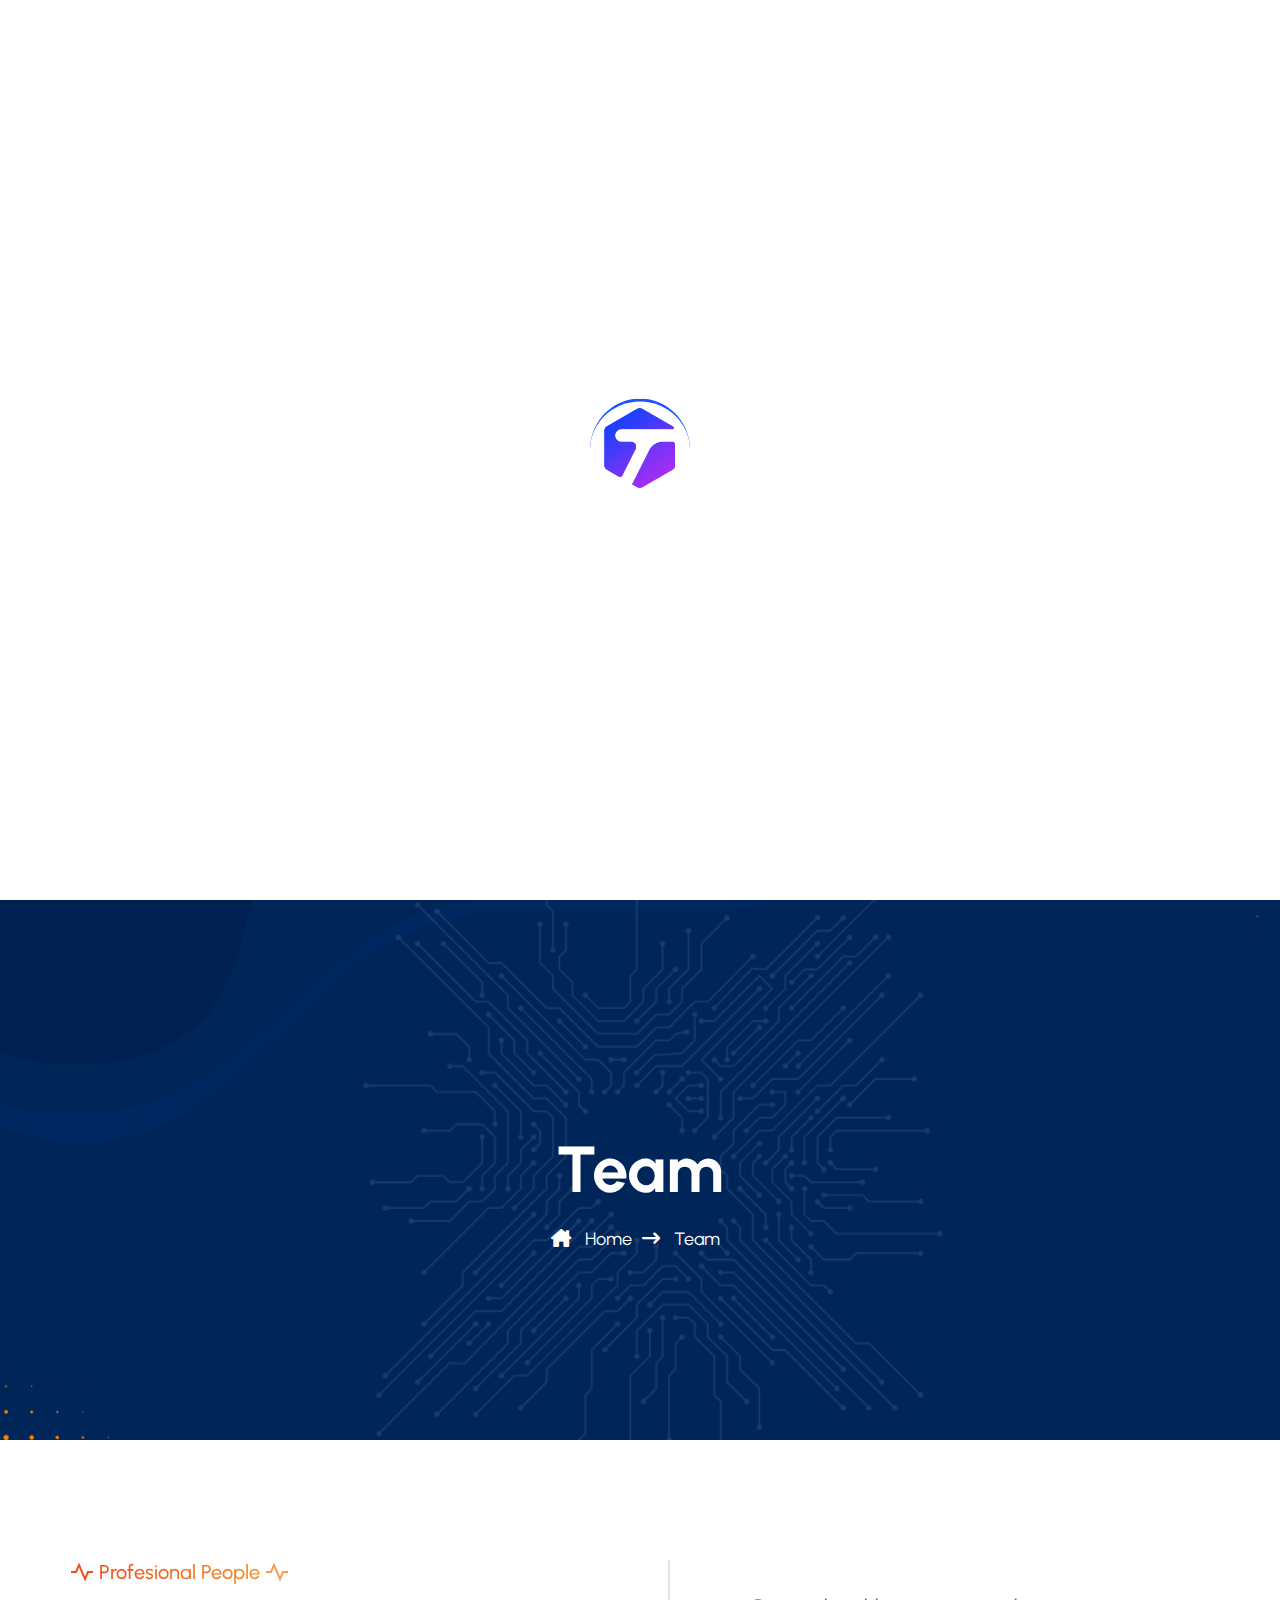
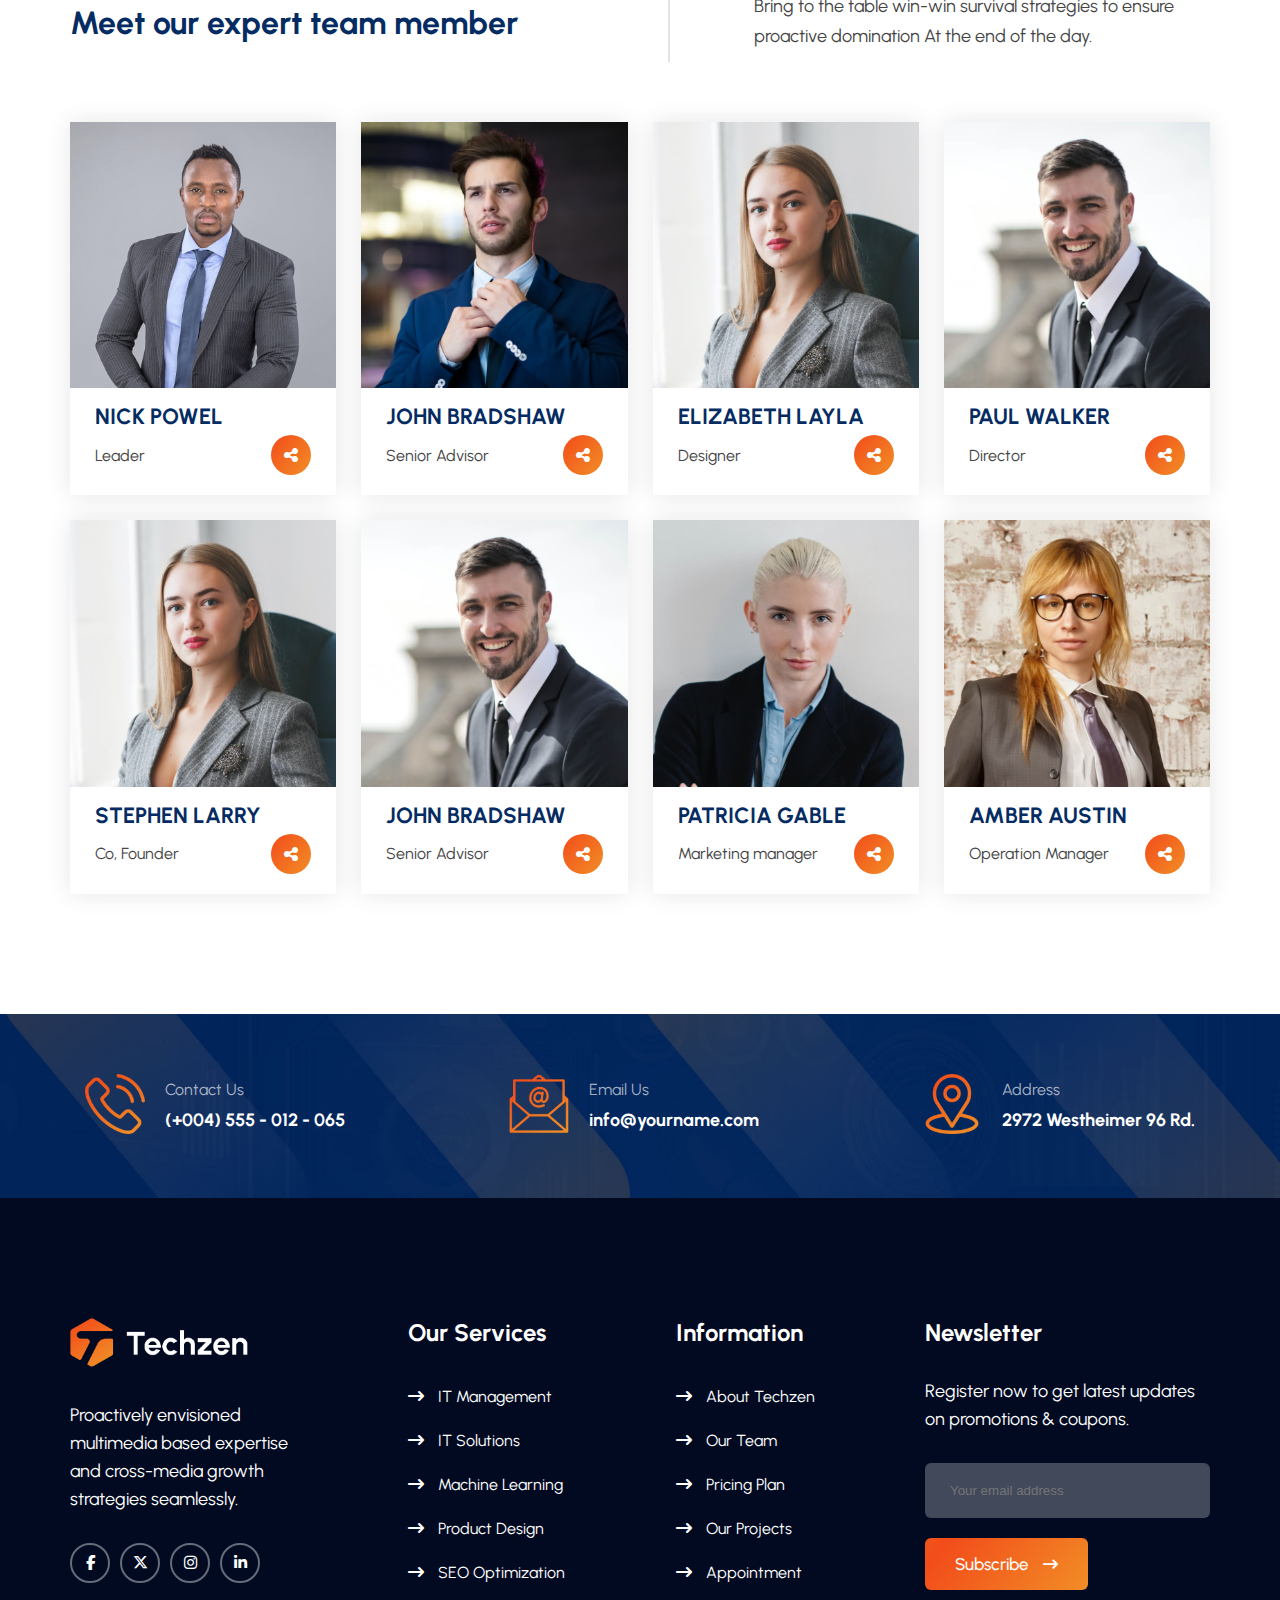
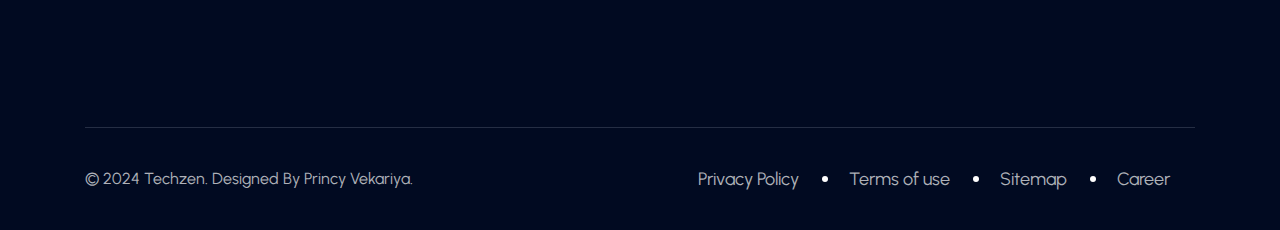
<file: team.html>
<!DOCTYPE html>
<html lang="en">
<head>
    <meta charset="UTF-8">
    <meta name="viewport" content="width=device-width, initial-scale=1.0">
    <title>Techzen - IT Solutions & Technology  </title>

    <!-- https://demo.rstheme.com/html/techzen/index.html -->

    <!-- owl-carousel -->
    <link rel="stylesheet" href="css/owl.carousel.min.css">
    <link rel="stylesheet" href="css/owl.theme.default.min.css">

    
      <!--  animate css file -->
      <link rel="stylesheet" href="css/animate.min.css">

      <!-- animation file -->
      <link rel="stylesheet" href="css/animate.css">

      <!-- aos css file -->
      <link rel="stylesheet" href="css/aos.css">
    
    <!-- fevicon icon -->
    <link rel="shortcut icon" href="image/favicon.png" type="image/x-icon">

    <!-- icon -->
    <link rel="stylesheet" href="css/all.min.css">

    
    <!-- css file -->
    <link rel="stylesheet" href="css/style.css">

</head>
<body>
    <!-- loader start---------->
    <div class="preloader">
       <div class="loader_container">
        <div class="loader">
            <img src="image/favicon.png" alt="">
        </div>
       </div>
    </div>
    <!-- loader end---------->

    <!----- top to bottom scroll start------------ -->
    <div class="progress-wrap">
        <svg class="progress-circle svg-content" width="100%" height="100%" viewBox="-1 -1 102 102">
            <path d="M50,1 a49,49 0 0,1 0,98 a49,49 0 0,1 0,-98" />
        </svg>
    </div>
    <!----- top to bottom scroll end------------ -->


    <!-- -header start--- -->
    <header class="top_hdr_sec">
        <div class="container">
            <div class="top_hdr  flex justify_between ">
                    <ul class="flex left_icon">
                        <li class="align_center  flex"><svg xmlns="http://www.w3.org/2000/svg" viewBox="0 0 24 24" width="22" height="22">
                            <path d="M11 17.9381C7.05369 17.446 4 14.0796 4 10C4 5.58172 7.58172 2 12 2C16.4183 2 20 5.58172 20 10C20 14.0796 16.9463 17.446 13 17.9381V20.0116C16.9463 20.1039 20 20.7351 20 21.5C20 22.3284 16.4183 23 12 23C7.58172 23 4 22.3284 4 21.5C4 20.7351 7.05369 20.1039 11 20.0116V17.9381ZM12 16C15.3137 16 18 13.3137 18 10C18 6.68629 15.3137 4 12 4C8.68629 4 6 6.68629 6 10C6 13.3137 8.68629 16 12 16ZM12 12C10.8954 12 10 11.1046 10 10C10 8.89543 10.8954 8 12 8C13.1046 8 14 8.89543 14 10C14 11.1046 13.1046 12 12 12Z" fill="#fff"></path>
                        </svg>
                        <a href="#"> 19 Broklyn Golden Street. New York</a>
                        </li>
                        <li class="align_center  flex">
                            <svg xmlns="http://www.w3.org/2000/svg" width="16" height="14" viewBox="0 0 16 14" fill="none">
                                <path d="M16 12.3687C15.9987 12.5597 15.9223 12.7425 15.7873 12.8777C15.6523 13.0128 15.4695 13.0894 15.2785 13.0909H2.176C1.98459 13.0907 1.80109 13.0145 1.66581 12.8791C1.53053 12.7437 1.45455 12.5601 1.45455 12.3687V11.6364H14.5455V3.12727L8.72727 8.36364L1.45455 1.81818V0.727273C1.45455 0.534388 1.53117 0.349403 1.66756 0.213013C1.80395 0.0766231 1.98893 0 2.18182 0H15.2727C15.4656 0 15.6506 0.0766231 15.787 0.213013C15.9234 0.349403 16 0.534388 16 0.727273V12.3687ZM3.22473 1.45455L8.72727 6.40727L14.2298 1.45455H3.22473ZM0 8.72727H5.81818V10.1818H0V8.72727ZM0 5.09091H3.63636V6.54545H0V5.09091Z" fill="#fff"></path>
                            </svg>
                        <a href="mailto:info@example.com"> info@example.com</a>
                        </li>
                        <li class="align_center  flex">
                            <svg xmlns="http://www.w3.org/2000/svg" width="16" height="16" viewBox="0 0 16 16" fill="none">
                                <path d="M8 16C3.5816 16 0 12.4184 0 8C0 3.5816 3.5816 0 8 0C12.4184 0 16 3.5816 16 8C16 12.4184 12.4184 16 8 16ZM8 14.4C9.69739 14.4 11.3253 13.7257 12.5255 12.5255C13.7257 11.3253 14.4 9.69739 14.4 8C14.4 6.30261 13.7257 4.67475 12.5255 3.47452C11.3253 2.27428 9.69739 1.6 8 1.6C6.30261 1.6 4.67475 2.27428 3.47452 3.47452C2.27428 4.67475 1.6 6.30261 1.6 8C1.6 9.69739 2.27428 11.3253 3.47452 12.5255C4.67475 13.7257 6.30261 14.4 8 14.4ZM8.8 8H12V9.6H7.2V4H8.8V8Z" fill="#fff"></path>
                            </svg>
                            <span>Mon-Sat: 9.00am To 7.00pm</span>
                        </li>
                    </ul>
                <div class="right_icon flex">
                    <p>Follow Us :</p>
                    <a href="#"><i class="fa-brands fa-facebook-f"></i></a>
                    <a href="#"><i class="fa-brands fa-x-twitter"></i></a>
                    <a href="#"><i class="fa-brands fa-linkedin-in"></i></a>
                    <a href="#"><i class="fa-brands fa-pinterest-p"></i></a>
                </div>

            </div>
        </div>
        <div class="sticky">
            <div class=" main_hdr_sec">
                <div class=" container main_hdr flex align_center justify_between">
                    <div class="main_logo">
                        <a href="index.html"><img src="image/logo.png" alt=""></a>
                    </div>
                    <nav>
                        <ul class="main_menu flex">
                            <li><a href="index.html" >Home</a></li>
                            <li><a href="about.html">About</a></li>
                            <li>
                                <a href="services.html" >Services</a>
                                <ul class="sub_menu">
                                    <li><a href="services.html">Service Style</a></li>
                                    <li><a href="services_detail.html">Service Details</a></li>
                                </ul>
                            </li>
                            <li>
                                <a href="pages.html"  class="active">Pages</a>
                                <ul class="sub_menu">
                                    <li><a href="project.html">Project</a></li>
                                    <li><a href="team.html">Team </a></li>
                                    <li><a href="faq.html">Faq </a></li>
                                    <li><a href="appointment.html">Appointment </a></li>
                                </ul>
                            </li>
                            <li>
                                <a href="blog.html">Blog</a>
                                <ul class="sub_menu">
                                    <li><a href="blog_single.html">Blog Single</a></li>
                                    <li><a href="blog.html">Blog Standard </a></li>
                                </ul>
                            </li>
                            <li><a href="contact.html">Contact</a></li>
                        </ul>
                    </nav>
                    <div class="right_btn flex">
                        <div class="search_icon">
                            <i class="fa-solid fa-magnifying-glass"></i>
                        </div>
                        <div class="hdr_btn">
                            <a href="contact.html">Get a Quote<i class="fa-solid fa-arrow-right-long"></i></a>
                        </div>
                    </div>
                </div>
             </div>
        </div>
    </header>
    <!-- -header end--- -->

    <main>
    <!-- -about page banner start------- -->
    <section>
        <div class="about_banner spacer">
             <div class="a_banner_contain">
                <h2>Team</h2>
                <div class="a_banner_link flex align_center justify_center ">
                    <div class="a_home_link">
                        <i class="fa-solid fa-house-chimney"></i>
                        <a href="index.html">Home</a>
                    </div>
                    <div class="a_home_link">
                        <i class="fa-solid fa-arrow-right-long"></i>
                      <span>Team</span>
                    </div>

                </div>
             </div>
       </div>
    </section>
    <!-- -about page banner end------- -->  

    <!--team start---- -->
    <section class="s_f_services">
        <div class="feachered_sec">
            <div class="container spacer">
                <div class="s_feachered_title flex align_center justify_between">
                    <div class="all_title">
                        <div class="short_title flex align-center">
                         <img src="image/heart_img.svg" alt="">
                         <span>Profesional People</span>
                         <img src="image/heart_img2.svg" alt="">
                        </div>
                         <p>Meet our expert team member</p>
                     </div>
                     <div class="s_right_title">
                        Bring to the table win-win survival strategies to ensure proactive domination At the end of the day.
                     </div>
                </div>
                <div class="team_sec_grid">
                    <div class="team_sec">
                       <div class="team_img" >
                        <img src="image/team_img_1.jpg" alt=""> 
                        <div class="team_socialicon ">
                            <i class="fa-brands fa-facebook-f"></i>
                            <i class="fa-brands fa-x-twitter"></i>
                            <i class="fa-brands fa-linkedin-in"></i>
                        </div>
                       </div>
                        <div class="team_info">
                           <div class="team_name">
                                <a href="team_detail.html">NICK POWEL</a>
                            </div>
                            <div class="share_icon flex justify_between align_center">
                                <span>Leader</span>
                                <i class="fa-solid fa-share-nodes"></i>
                            </div>
                        </div>
                    </div>
                    <div class="team_sec">
                       <div class="team_img" >
                        <img src="image/team_img_4.jpg" alt=""> 
                        <div class="team_socialicon ">
                            <i class="fa-brands fa-facebook-f"></i>
                            <i class="fa-brands fa-x-twitter"></i>
                            <i class="fa-brands fa-linkedin-in"></i>
                        </div>
                       </div>
                        <div class="team_info">
                           <div class="team_name">
                                <a href="team_detail.html">JOHN BRADSHAW</a>
                            </div>
                            <div class="share_icon flex justify_between align_center">
                                <span>Senior Advisor</span>
                                <i class="fa-solid fa-share-nodes"></i>
                            </div>
                        </div>
                    </div>
                    <div class="team_sec">
                       <div class="team_img" >
                        <img src="image/team_img_2 (1).jpg" alt=""> 
                        <div class="team_socialicon ">
                            <i class="fa-brands fa-facebook-f"></i>
                            <i class="fa-brands fa-x-twitter"></i>
                            <i class="fa-brands fa-linkedin-in"></i>
                        </div>
                       </div>
                        <div class="team_info">
                           <div class="team_name">
                                <a href="team_detail.html">ELIZABETH LAYLA</a>
                            </div>
                            <div class="share_icon flex justify_between align_center">
                                <span>Designer</span>
                                <i class="fa-solid fa-share-nodes"></i>
                            </div>
                        </div>
                    </div>
                    <div class="team_sec">
                       <div class="team_img" >
                        <img src="image/team_img_5 (1).jpg" alt=""> 
                        <div class="team_socialicon ">
                            <i class="fa-brands fa-facebook-f"></i>
                            <i class="fa-brands fa-x-twitter"></i>
                            <i class="fa-brands fa-linkedin-in"></i>
                        </div>
                       </div>
                        <div class="team_info">
                           <div class="team_name">
                                <a href="team_detail.html">PAUL WALKER</a>
                            </div>
                            <div class="share_icon flex justify_between align_center">
                                <span>Director</span>
                                <i class="fa-solid fa-share-nodes"></i>
                            </div>
                        </div>
                    </div>
                    <div class="team_sec">
                       <div class="team_img" >
                        <img src="image/team_img_2 (1).jpg" alt=""> 
                        <div class="team_socialicon ">
                            <i class="fa-brands fa-facebook-f"></i>
                            <i class="fa-brands fa-x-twitter"></i>
                            <i class="fa-brands fa-linkedin-in"></i>
                        </div>
                       </div>
                        <div class="team_info">
                           <div class="team_name">
                                <a href="team_detail.html">STEPHEN LARRY</a>
                            </div>
                            <div class="share_icon flex justify_between align_center">
                                <span>Co, Founder</span>
                                <i class="fa-solid fa-share-nodes"></i>
                            </div>
                        </div>
                    </div>
                    <div class="team_sec">
                       <div class="team_img" >
                        <img src="image/team_img_5 (1).jpg" alt=""> 
                        <div class="team_socialicon ">
                            <i class="fa-brands fa-facebook-f"></i>
                            <i class="fa-brands fa-x-twitter"></i>
                            <i class="fa-brands fa-linkedin-in"></i>
                        </div>
                       </div>
                        <div class="team_info">
                           <div class="team_name">
                                <a href="team_detail.html">JOHN BRADSHAW</a>
                            </div>
                            <div class="share_icon flex justify_between align_center">
                                <span>Senior Advisor</span>
                                <i class="fa-solid fa-share-nodes"></i>
                            </div>
                        </div>
                    </div>
                    <div class="team_sec">
                       <div class="team_img" >
                        <img src="image/team_img_6.jpg" alt=""> 
                        <div class="team_socialicon ">
                            <i class="fa-brands fa-facebook-f"></i>
                            <i class="fa-brands fa-x-twitter"></i>
                            <i class="fa-brands fa-linkedin-in"></i>
                        </div>
                       </div>
                        <div class="team_info">
                           <div class="team_name">
                                <a href="team_detail.html">PATRICIA GABLE</a>
                            </div>
                            <div class="share_icon flex justify_between align_center">
                                <span>Marketing manager</span>
                                <i class="fa-solid fa-share-nodes"></i>
                            </div>
                        </div>
                    </div>
                    <div class="team_sec">
                       <div class="team_img" >
                        <img src="image/team_img_7.jpg" alt=""> 
                        <div class="team_socialicon ">
                            <i class="fa-brands fa-facebook-f"></i>
                            <i class="fa-brands fa-x-twitter"></i>
                            <i class="fa-brands fa-linkedin-in"></i>
                        </div>
                       </div>
                        <div class="team_info">
                           <div class="team_name">
                                <a href="team_detail.html">AMBER AUSTIN</a>
                            </div>
                            <div class="share_icon flex justify_between align_center">
                                <span>Operation Manager </span>
                                <i class="fa-solid fa-share-nodes"></i>
                            </div>
                        </div>
                    </div>
                </div>
            </div>
        </div>
    </section>
    <!-- team end---- -->
  


   <!-- contact info start--------- -->
   <section>
    <div class="contact_bg">
        <div class="container ">
            <div class="contact_info flex justify_between align_center">
                <div class="contact_item flex  align_center">
                    <div class="contact_img">
                        <img src="image/info-3.png" alt="">
                    </div>
                    <div class="contact_contain">
                        <p>Contact Us</p>
                        <a href="tel:+004555012065">(+004) 555 - 012 - 065</a>
                    </div>
                </div>
                <div class="contact_item flex  align_center">
                    <div class="contact_img">
                        <img src="image/info-1.png" alt="">
                    </div>
                    <div class="contact_contain">
                        <p>Email Us</p>
                        <a href="mailto:info@yourname.com">info@yourname.com</a>
                    </div>
                </div>
                <div class="contact_item flex  align_center">
                    <div class="contact_img">
                        <img src="image/info-2.png" alt="">
                    </div>
                    <div class="contact_contain">
                        <p>Address</p>
                        <a href="#">2972 Westheimer 96 Rd.</a>
                    </div>
                </div>
            </div>
        </div>
    </div>
   </section>
   <!-- contact info end--------- -->
    </main>

    
   <!-- footer start ---- -->
   <footer>
    <section>
        <div class="footer">
            <div class="container spacer">
                <div class="last_sec flex justify_between">
                    <div class="first_sec">
                        <a href="#"><img src="image/logo.png" alt=""></a>
                        <p>Proactively envisioned multimedia based expertise and cross-media growth strategies seamlessly.</p>
                        <div class="social_icon flex">
                          <div class="last_icon">
                            <a href="#">
                                <i class="fa-brands fa-facebook-f"></i>
                            </a>
                          </div>
                          <div class="last_icon">
                            <a href="#">
                                <i class="fa-brands fa-x-twitter"></i>
                            </a>
                          </div>
                          <div class="last_icon">
                            <a href="#">
                                <i class="fa-brands fa-instagram"></i>
                            </a>
                          </div>
                          <div class="last_icon">
                            <a href="#"><i class="fa-brands fa-linkedin-in"></i>
                            </a>
                          </div>
                           
                           
                           
                        </div>
                    </div>
                    <div class="secound_sec">
                        <h2>Our Services</h2>
                        <a href="#"><i class="fa-solid fa-arrow-right-long"></i> IT Management</a>
                        <a href="#"><i class="fa-solid fa-arrow-right-long"></i> IT Solutions</a>
                        <a href="#"><i class="fa-solid fa-arrow-right-long"></i>  Machine Learning</a>
                        <a href="#"><i class="fa-solid fa-arrow-right-long"></i>  Product Design</a>
                        <a href="#"><i class="fa-solid fa-arrow-right-long"></i> SEO Optimization</a>
                    </div>
                    <div class="secound_sec">
                        <h2>Information</h2>
                        <a href="#"><i class="fa-solid fa-arrow-right-long"></i> About Techzen</a>
                        <a href="#"><i class="fa-solid fa-arrow-right-long"></i>  Our Team</a>
                        <a href="#"><i class="fa-solid fa-arrow-right-long"></i> Pricing Plan</a>
                        <a href="#"><i class="fa-solid fa-arrow-right-long"></i> Our Projects</a>
                        <a href="#"><i class="fa-solid fa-arrow-right-long"></i>  Appointment</a>
                    </div>
                    <div class="forth_sec">
                        <h2>Newsletter</h2>
                        <p>Register now to get latest updates on promotions & coupons.</p>
                        <input type="email" placeholder="Your email address">
                        <div class="hdr_btn">
                            <a href="#">Subscribe <i class="fa-solid fa-arrow-right-long"></i></a>
                        </div>
                    </div>
                </div>
                
            </div>
        </div>
    </section>
    <Section class="copy_sec">
        <div class="container ">
            <div class="copy_right flex align_center justify_between">
                <div class="copy">
                    © 2024 Techzen. Designed By Princy Vekariya.
                </div>
                <div class="right_link flex">
                    <div class="last_link">
                        <a href="#">Privacy Policy</a>
                    </div>
                    <div class="last_link">
                        <a href="#"> Terms of use</a>
                    </div>
                    <div class="last_link">
                        <a href="#"> Sitemap</a>
                    </div>
                    <div class="last_link">
                        <a href="#"> Career</a>
                    </div>
                </div>
            </div>
        </div>
    </Section>
   </footer>
   <!-- footer end----- -->


    <!-- js link -->
    <script src="js/jquery-3.7.1.min.js"></script>
    <script src="js/owl.carousel.min.js"></script>

    <!-- aos animation file -->
    <script src="js/aos.js"></script>

    <!-- animation wow js -->
    <link rel="stylesheet" href="js/wow.min.js">

    <!-- custome file -->
    <script src="js/script.js"></script>
    
</body>
</html>
</file>
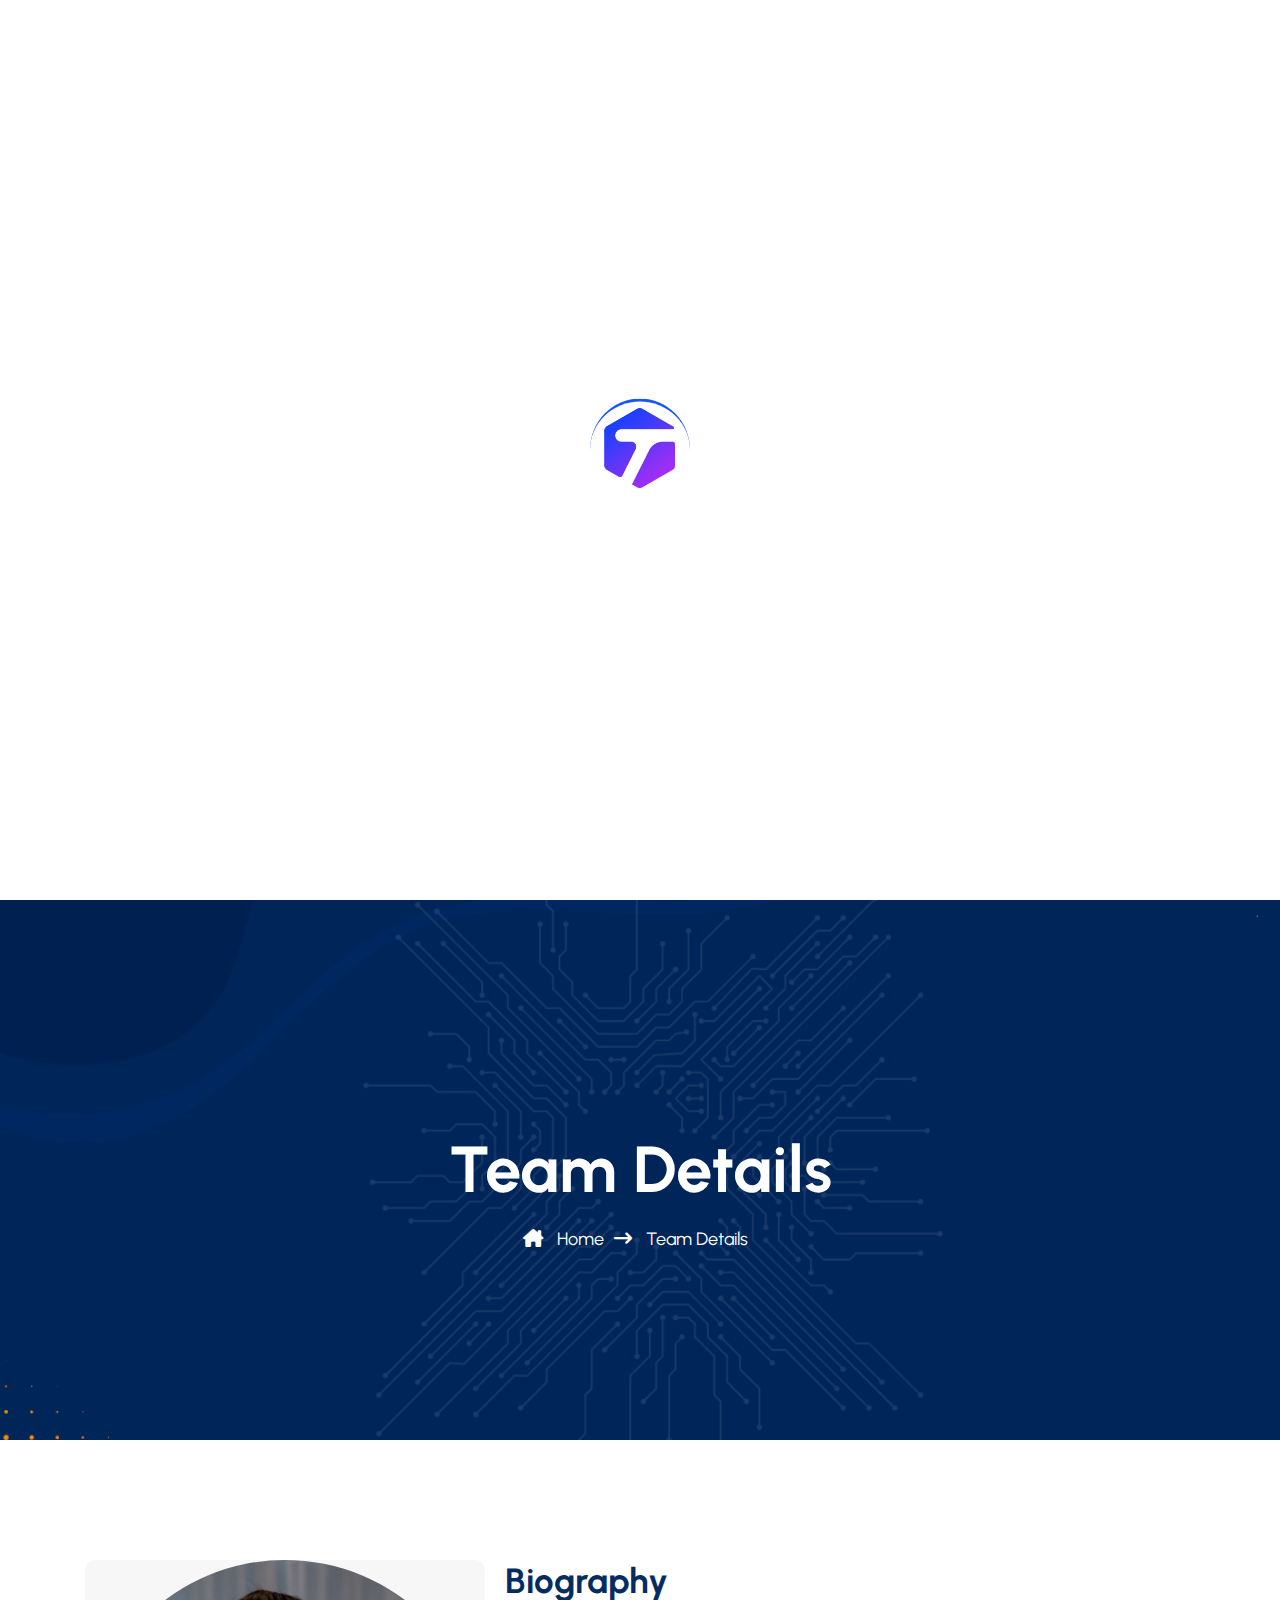
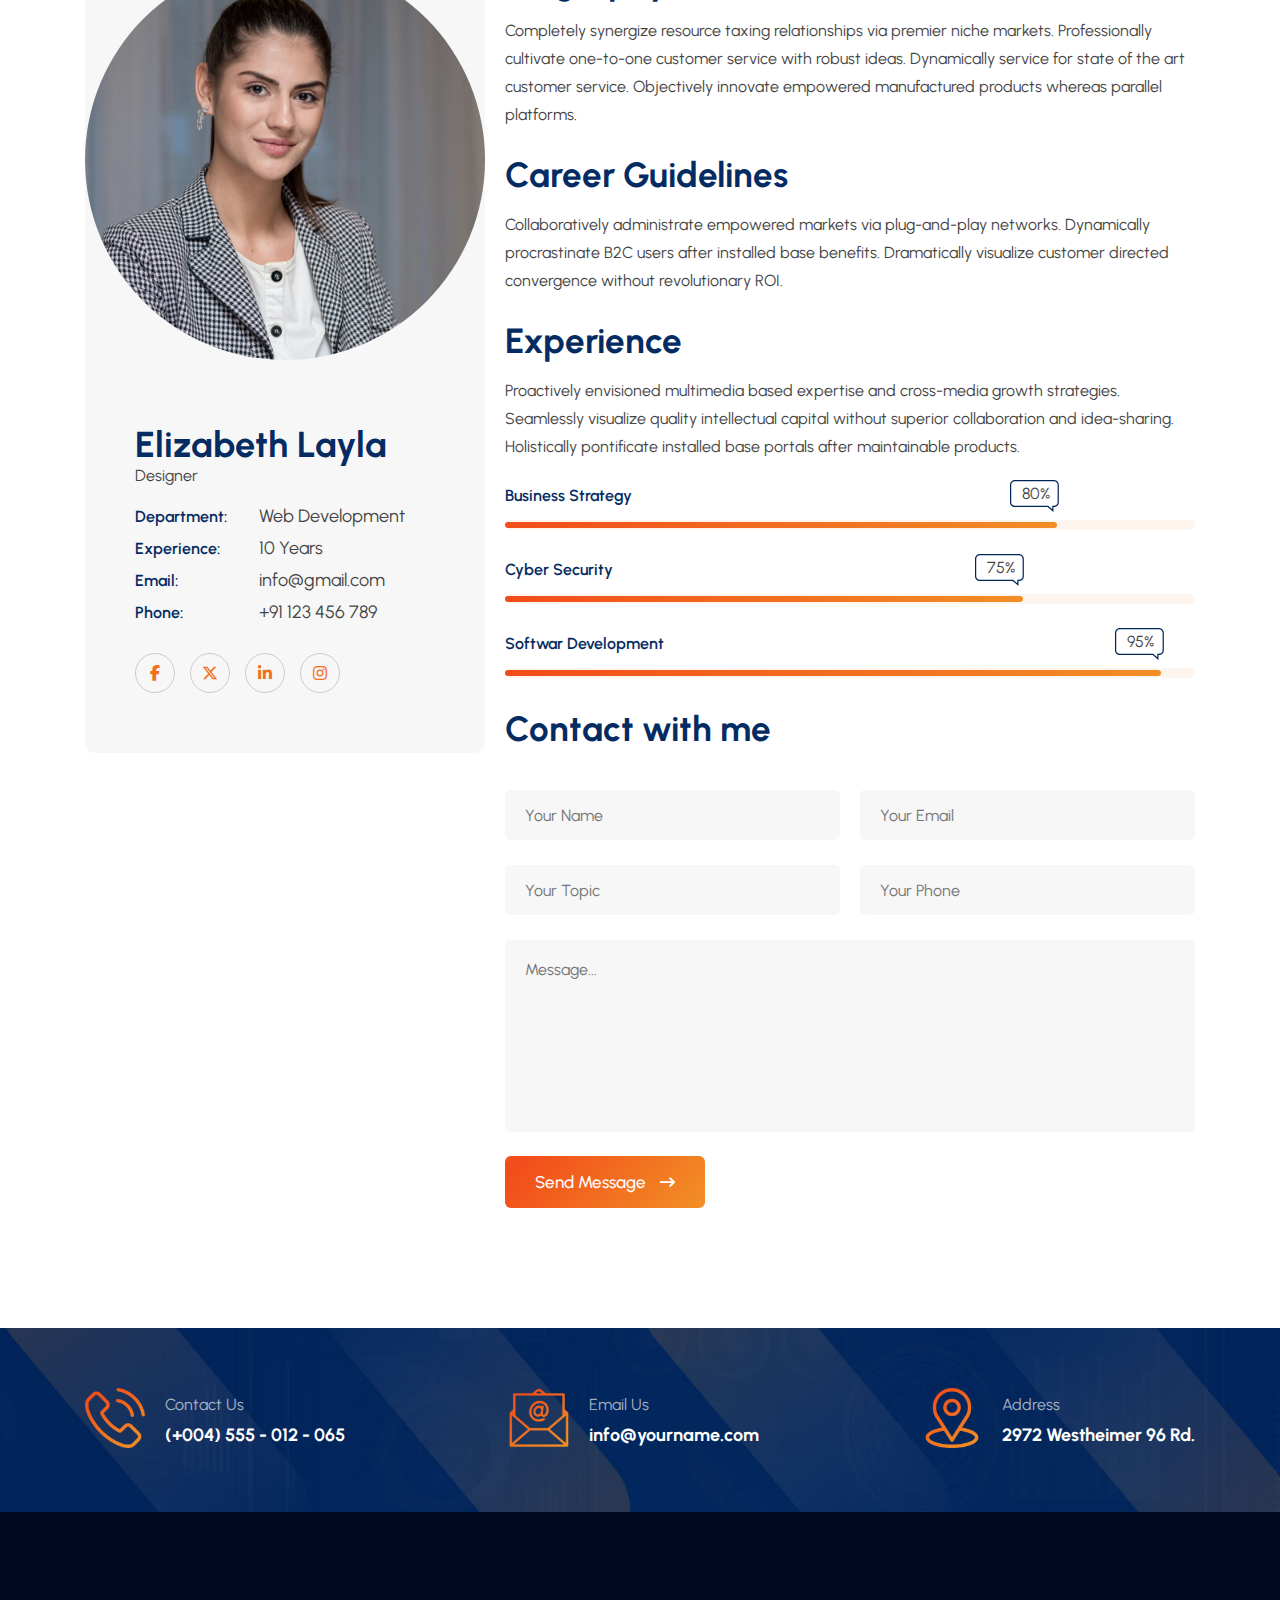
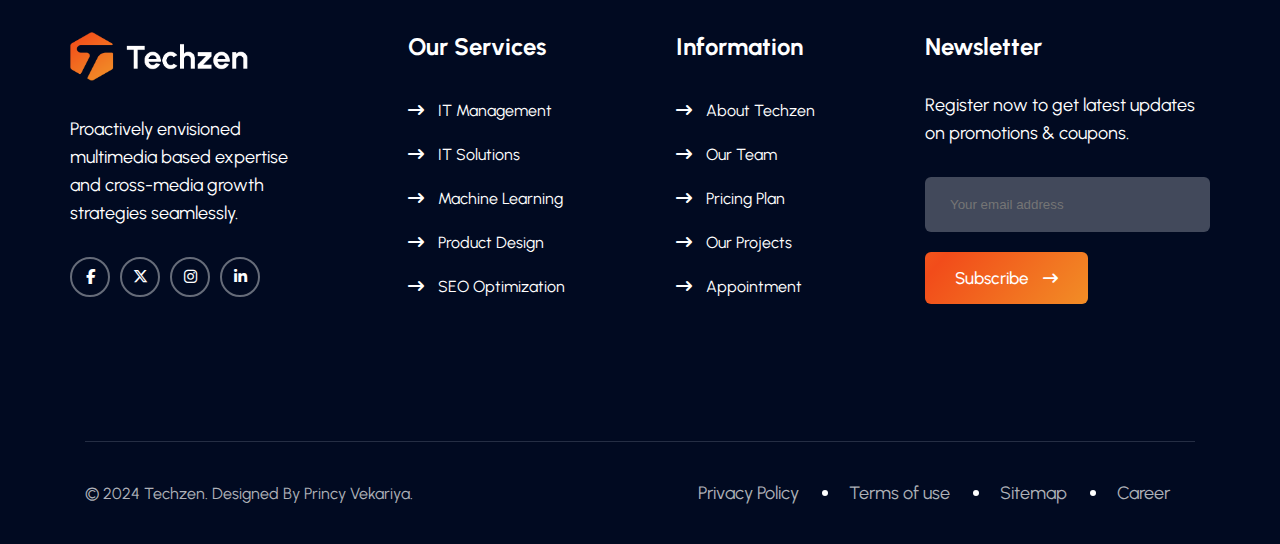
<file: team_detail.html>
<!DOCTYPE html>
<html lang="en">
<head>
    <meta charset="UTF-8">
    <meta name="viewport" content="width=device-width, initial-scale=1.0">
    <title>Techzen - IT Solutions & Technology  </title>

    <!-- https://demo.rstheme.com/html/techzen/index.html -->

    <!-- owl-carousel -->
    <link rel="stylesheet" href="css/owl.carousel.min.css">
    <link rel="stylesheet" href="css/owl.theme.default.min.css">

    
      <!--  animate css file -->
      <link rel="stylesheet" href="css/animate.min.css">

      <!-- animation file -->
      <link rel="stylesheet" href="css/animate.css">

      <!-- aos css file -->
      <link rel="stylesheet" href="css/aos.css">
    
    <!-- fevicon icon -->
    <link rel="shortcut icon" href="image/favicon.png" type="image/x-icon">

    <!-- icon -->
    <link rel="stylesheet" href="css/all.min.css">

    
    <!-- css file -->
    <link rel="stylesheet" href="css/style.css">

</head>
<body>
    <!-- loader start---------->
    <div class="preloader">
       <div class="loader_container">
        <div class="loader">
            <img src="image/favicon.png" alt="">
        </div>
       </div>
    </div>
    <!-- loader end---------->

    <!----- top to bottom scroll start------------ -->
    <div class="progress-wrap">
        <svg class="progress-circle svg-content" width="100%" height="100%" viewBox="-1 -1 102 102">
            <path d="M50,1 a49,49 0 0,1 0,98 a49,49 0 0,1 0,-98" />
        </svg>
    </div>
    <!----- top to bottom scroll end------------ -->


    <!-- -header start--- -->
    <header class="top_hdr_sec">
        <div class="container">
            <div class="top_hdr  flex justify_between ">
                    <ul class="flex left_icon">
                        <li class="align_center  flex"><svg xmlns="http://www.w3.org/2000/svg" viewBox="0 0 24 24" width="22" height="22">
                            <path d="M11 17.9381C7.05369 17.446 4 14.0796 4 10C4 5.58172 7.58172 2 12 2C16.4183 2 20 5.58172 20 10C20 14.0796 16.9463 17.446 13 17.9381V20.0116C16.9463 20.1039 20 20.7351 20 21.5C20 22.3284 16.4183 23 12 23C7.58172 23 4 22.3284 4 21.5C4 20.7351 7.05369 20.1039 11 20.0116V17.9381ZM12 16C15.3137 16 18 13.3137 18 10C18 6.68629 15.3137 4 12 4C8.68629 4 6 6.68629 6 10C6 13.3137 8.68629 16 12 16ZM12 12C10.8954 12 10 11.1046 10 10C10 8.89543 10.8954 8 12 8C13.1046 8 14 8.89543 14 10C14 11.1046 13.1046 12 12 12Z" fill="#fff"></path>
                        </svg>
                        <a href="#"> 19 Broklyn Golden Street. New York</a>
                        </li>
                        <li class="align_center  flex">
                            <svg xmlns="http://www.w3.org/2000/svg" width="16" height="14" viewBox="0 0 16 14" fill="none">
                                <path d="M16 12.3687C15.9987 12.5597 15.9223 12.7425 15.7873 12.8777C15.6523 13.0128 15.4695 13.0894 15.2785 13.0909H2.176C1.98459 13.0907 1.80109 13.0145 1.66581 12.8791C1.53053 12.7437 1.45455 12.5601 1.45455 12.3687V11.6364H14.5455V3.12727L8.72727 8.36364L1.45455 1.81818V0.727273C1.45455 0.534388 1.53117 0.349403 1.66756 0.213013C1.80395 0.0766231 1.98893 0 2.18182 0H15.2727C15.4656 0 15.6506 0.0766231 15.787 0.213013C15.9234 0.349403 16 0.534388 16 0.727273V12.3687ZM3.22473 1.45455L8.72727 6.40727L14.2298 1.45455H3.22473ZM0 8.72727H5.81818V10.1818H0V8.72727ZM0 5.09091H3.63636V6.54545H0V5.09091Z" fill="#fff"></path>
                            </svg>
                        <a href="mailto:info@example.com"> info@example.com</a>
                        </li>
                        <li class="align_center  flex">
                            <svg xmlns="http://www.w3.org/2000/svg" width="16" height="16" viewBox="0 0 16 16" fill="none">
                                <path d="M8 16C3.5816 16 0 12.4184 0 8C0 3.5816 3.5816 0 8 0C12.4184 0 16 3.5816 16 8C16 12.4184 12.4184 16 8 16ZM8 14.4C9.69739 14.4 11.3253 13.7257 12.5255 12.5255C13.7257 11.3253 14.4 9.69739 14.4 8C14.4 6.30261 13.7257 4.67475 12.5255 3.47452C11.3253 2.27428 9.69739 1.6 8 1.6C6.30261 1.6 4.67475 2.27428 3.47452 3.47452C2.27428 4.67475 1.6 6.30261 1.6 8C1.6 9.69739 2.27428 11.3253 3.47452 12.5255C4.67475 13.7257 6.30261 14.4 8 14.4ZM8.8 8H12V9.6H7.2V4H8.8V8Z" fill="#fff"></path>
                            </svg>
                            <span>Mon-Sat: 9.00am To 7.00pm</span>
                        </li>
                    </ul>
                <div class="right_icon flex">
                    <p>Follow Us :</p>
                    <a href="#"><i class="fa-brands fa-facebook-f"></i></a>
                    <a href="#"><i class="fa-brands fa-x-twitter"></i></a>
                    <a href="#"><i class="fa-brands fa-linkedin-in"></i></a>
                    <a href="#"><i class="fa-brands fa-pinterest-p"></i></a>
                </div>

            </div>
        </div>
        <div class="sticky">
            <div class=" main_hdr_sec">
                <div class=" container main_hdr flex align_center justify_between">
                    <div class="main_logo">
                        <a href="index.html"><img src="image/logo.png" alt=""></a>
                    </div>
                    <nav>
                        <ul class="main_menu flex">
                            <li><a href="index.html" >Home</a></li>
                            <li><a href="about.html">About</a></li>
                            <li>
                                <a href="services.html" >Services</a>
                                <ul class="sub_menu">
                                    <li><a href="services.html">Service Style</a></li>
                                    <li><a href="services_detail.html">Service Details</a></li>
                                </ul>
                            </li>
                            <li>
                                <a href="pages.html"  class="active">Pages</a>
                                <ul class="sub_menu">
                                    <li><a href="project.html">Project</a></li>
                                    <li><a href="team.html">Team </a></li>
                                    <li><a href="faq.html">Faq </a></li>
                                    <li><a href="appointment.html">Appointment </a></li>
                                </ul>
                            </li>
                            <li>
                                <a href="blog.html">Blog</a>
                                <ul class="sub_menu">
                                    <li><a href="blog_single.html">Blog Single</a></li>
                                    <li><a href="blog.html">Blog Standard </a></li>
                                </ul>
                            </li>
                            <li><a href="contact.html">Contact</a></li>
                        </ul>
                    </nav>
                    <div class="right_btn flex">
                        <div class="search_icon">
                            <i class="fa-solid fa-magnifying-glass"></i>
                        </div>
                        <div class="hdr_btn">
                            <a href="contact.html">Get a Quote<i class="fa-solid fa-arrow-right-long"></i></a>
                        </div>
                    </div>
                </div>
             </div>
        </div>
    </header>
    <!-- -header end--- -->

    <main>
    <!-- -about page banner start------- -->
    <section>
        <div class="about_banner spacer">
             <div class="a_banner_contain">
                <h2>Team Details</h2>
                <div class="a_banner_link flex align_center justify_center ">
                    <div class="a_home_link">
                        <i class="fa-solid fa-house-chimney"></i>
                        <a href="index.html">Home</a>
                    </div>
                    <div class="a_home_link">
                        <i class="fa-solid fa-arrow-right-long"></i>
                      <span>Team Details</span>
                    </div>

                </div>
             </div>
       </div>
    </section>
    <!-- -about page banner end------- -->  

    <!-- -------------team detail start---------- -->
    <section>
        <div class="container">
            <div class="spacer flex  gap">
                <div>
                    <div class="member_info">
                       <div>
                        <img src="image/team-sidebar-1.jpg" alt="">
                       </div>
                        <div class="member_intro">
                            <h3>Elizabeth Layla</h3>
                            <p>Designer</p>
                            <ul>
                                <li>
                                    <span>Department:</span>
                                    <span>Web Development</span>
                                </li>
                                <li>
                                    <span>Experience:</span>
                                    <span>10 Years</span>
                                </li>
                                <li>
                                    <span>Email:</span>
                                    <a href="mailto:info@gmail.com">info@gmail.com </a>
                                </li>
                                <li>
                                    <span>Phone:</span>
                                    <a href="tel:+91123456789"> +91 123 456 789</a>
                                </li>
                            </ul>
                            <div class="c_social_icon flex">
                                <div class="c_icon">
                                <a href="#">  <i class="fa-brands fa-facebook-f"></i></a>
                                </div>
                                <div class="c_icon">
                                <a href="#"> <i class="fa-brands fa-x-twitter"></i></a>
                                </div>
                                <div class="c_icon">
                                <a href="#">   <i class="fa-brands fa-linkedin-in"></i></a>
                                </div>
                                <div class="c_icon">
                                <a href="#"><i class="fa-brands fa-instagram"></i> </a>
                                </div>
                            </div>
                        </div>
                    </div>
                </div>
                <div class="member_contain">
                    <h2>Biography</h2>
                    <p>Completely synergize resource taxing relationships via premier niche markets. Professionally cultivate one-to-one customer service with robust ideas. Dynamically service for state of the art customer service. Objectively innovate empowered manufactured products whereas parallel platforms.</p>
                    <h2>Career Guidelines</h2>
                    <p>Collaboratively administrate empowered markets via plug-and-play networks. Dynamically procrastinate B2C users after installed base benefits. Dramatically visualize customer directed convergence without revolutionary ROI.</p>
                    <h2>Experience</h2>
                    <p>Proactively envisioned multimedia based expertise and cross-media growth strategies. Seamlessly visualize quality intellectual capital without superior collaboration and idea-sharing. Holistically pontificate installed base portals after maintainable products.</p>
                    <div class="proces_bar">
                        <div class="bar_item">
                            <h2>Business Strategy</h2>
                            <div class="bar bar1">
                                <p class="prosecc_num">80%</p>
                            </div>
                        </div>
                        <div class="bar_item">
                            <h2>Cyber Security</h2>
                            <div class="bar bar2 ">
                                <p class="prosecc_num">75%</p>
                            </div>
                        </div>
                        <div class="bar_item">
                            <h2>Softwar Development</h2>
                            <div class="bar bar3">
                                <p class="prosecc_num">95%</p>
                            </div>
                        </div>
                     </div>
                     <h2>Contact with me</h2>
                     <form action="">
                        <div class="b_input flex gap">
                            <input type="text" name="" id="" placeholder="Your Name">
                            <input type="text" name="" id="" placeholder="Your Email">
                        </div>
                        <div class="b_input flex gap">
                            <input type="text" name="" id="" placeholder="Your Topic">
                            <input type="text" name="" id="" placeholder="Your Phone">
                        </div>
                        <div class="b_input ">
                            <textarea name="text" id="" placeholder="Message..." cols="5" rows="8"></textarea>
                        </div>
                        <div class="hdr_btn">
                            <a href="contact.html">Send Message
                                <i class="fa-solid fa-arrow-right-long"></i></a>
                        </div>
                    </form>
                </div>
            </div>
        </div>
    </section>
    <!-- -------------team detail end---------- -->
  


   <!-- contact info start--------- -->
   <section>
    <div class="contact_bg">
        <div class="container ">
            <div class="contact_info flex justify_between align_center">
                <div class="contact_item flex  align_center">
                    <div class="contact_img">
                        <img src="image/info-3.png" alt="">
                    </div>
                    <div class="contact_contain">
                        <p>Contact Us</p>
                        <a href="tel:+004555012065">(+004) 555 - 012 - 065</a>
                    </div>
                </div>
                <div class="contact_item flex  align_center">
                    <div class="contact_img">
                        <img src="image/info-1.png" alt="">
                    </div>
                    <div class="contact_contain">
                        <p>Email Us</p>
                        <a href="mailto:info@yourname.com">info@yourname.com</a>
                    </div>
                </div>
                <div class="contact_item flex  align_center">
                    <div class="contact_img">
                        <img src="image/info-2.png" alt="">
                    </div>
                    <div class="contact_contain">
                        <p>Address</p>
                        <a href="#">2972 Westheimer 96 Rd.</a>
                    </div>
                </div>
            </div>
        </div>
    </div>
   </section>
   <!-- contact info end--------- -->
    </main>

    
   <!-- footer start ---- -->
   <footer>
    <section>
        <div class="footer">
            <div class="container spacer">
                <div class="last_sec flex justify_between">
                    <div class="first_sec">
                        <a href="#"><img src="image/logo.png" alt=""></a>
                        <p>Proactively envisioned multimedia based expertise and cross-media growth strategies seamlessly.</p>
                        <div class="social_icon flex">
                          <div class="last_icon">
                            <a href="#">
                                <i class="fa-brands fa-facebook-f"></i>
                            </a>
                          </div>
                          <div class="last_icon">
                            <a href="#">
                                <i class="fa-brands fa-x-twitter"></i>
                            </a>
                          </div>
                          <div class="last_icon">
                            <a href="#">
                                <i class="fa-brands fa-instagram"></i>
                            </a>
                          </div>
                          <div class="last_icon">
                            <a href="#"><i class="fa-brands fa-linkedin-in"></i>
                            </a>
                          </div>
                           
                           
                           
                        </div>
                    </div>
                    <div class="secound_sec">
                        <h2>Our Services</h2>
                        <a href="#"><i class="fa-solid fa-arrow-right-long"></i> IT Management</a>
                        <a href="#"><i class="fa-solid fa-arrow-right-long"></i> IT Solutions</a>
                        <a href="#"><i class="fa-solid fa-arrow-right-long"></i>  Machine Learning</a>
                        <a href="#"><i class="fa-solid fa-arrow-right-long"></i>  Product Design</a>
                        <a href="#"><i class="fa-solid fa-arrow-right-long"></i> SEO Optimization</a>
                    </div>
                    <div class="secound_sec">
                        <h2>Information</h2>
                        <a href="#"><i class="fa-solid fa-arrow-right-long"></i> About Techzen</a>
                        <a href="#"><i class="fa-solid fa-arrow-right-long"></i>  Our Team</a>
                        <a href="#"><i class="fa-solid fa-arrow-right-long"></i> Pricing Plan</a>
                        <a href="#"><i class="fa-solid fa-arrow-right-long"></i> Our Projects</a>
                        <a href="#"><i class="fa-solid fa-arrow-right-long"></i>  Appointment</a>
                    </div>
                    <div class="forth_sec">
                        <h2>Newsletter</h2>
                        <p>Register now to get latest updates on promotions & coupons.</p>
                        <input type="email" placeholder="Your email address">
                        <div class="hdr_btn">
                            <a href="#">Subscribe <i class="fa-solid fa-arrow-right-long"></i></a>
                        </div>
                    </div>
                </div>
                
            </div>
        </div>
    </section>
    <Section class="copy_sec">
        <div class="container ">
            <div class="copy_right flex align_center justify_between">
                <div class="copy">
                    © 2024 Techzen. Designed By Princy Vekariya.
                </div>
                <div class="right_link flex">
                    <div class="last_link">
                        <a href="#">Privacy Policy</a>
                    </div>
                    <div class="last_link">
                        <a href="#"> Terms of use</a>
                    </div>
                    <div class="last_link">
                        <a href="#"> Sitemap</a>
                    </div>
                    <div class="last_link">
                        <a href="#"> Career</a>
                    </div>
                </div>
            </div>
        </div>
    </Section>
   </footer>
   <!-- footer end----- -->


    <!-- js link -->
    <script src="js/jquery-3.7.1.min.js"></script>
    <script src="js/owl.carousel.min.js"></script>

    <!-- aos animation file -->
    <script src="js/aos.js"></script>

    <!-- animation wow js -->
    <link rel="stylesheet" href="js/wow.min.js">

    <!-- custome file -->
    <script src="js/script.js"></script>
    
</body>
</html>
</file>
<file: css/style.css>
/* @import url('https://fonts.googleapis.com/css2?family=Afacad:ital,wght@0,400..700;1,400..700&family=Bree+Serif&family=Heebo:wght@100..900&family=Inter:wght@100..900&family=Jost:ital,wght@0,100..900;1,100..900&family=Lora:ital,wght@0,400..700;1,400..700&family=Noto+Sans+Multani&family=Noto+Serif:ital,wght@0,100..900;1,100..900&family=Open+Sans:wght@800&family=Outfit:wght@100..900&family=Pathway+Extreme:ital,opsz,wght@0,8..144,100..900;1,8..144,100..900&family=Playball&family=Source+Sans+3:ital,wght@0,200..900;1,200..900&family=Space+Grotesk:wght@300..700&family=Urbanist:ital,wght@0,100..900;1,100..900&display=swap'); */

/* urbanist-300 - latin */
@font-face {
  font-display: swap; /* Check https://developer.mozilla.org/en-US/docs/Web/CSS/@font-face/font-display for other options. */
  font-family: 'Urbanist';
  font-style: normal;
  font-weight: 300;
  src: url('../fonts/urbanist-v15-latin-300.eot'); /* IE9 Compat Modes */
  src: url('../fonts/urbanist-v15-latin-300.eot?#iefix') format('embedded-opentype'), /* IE6-IE8 */
       url('../fonts/urbanist-v15-latin-300.woff2') format('woff2'), /* Chrome 36+, Opera 23+, Firefox 39+, Safari 12+, iOS 10+ */
       url('../fonts/urbanist-v15-latin-300.woff') format('woff'), /* Chrome 5+, Firefox 3.6+, IE 9+, Safari 5.1+, iOS 5+ */
       url('../fonts/urbanist-v15-latin-300.ttf') format('truetype'), /* Chrome 4+, Firefox 3.5+, IE 9+, Safari 3.1+, iOS 4.2+, Android Browser 2.2+ */
       url('../fonts/urbanist-v15-latin-300.svg#Urbanist') format('svg'); /* Legacy iOS */
}
/* urbanist-regular - latin */
@font-face {
  font-display: swap; /* Check https://developer.mozilla.org/en-US/docs/Web/CSS/@font-face/font-display for other options. */
  font-family: 'Urbanist';
  font-style: normal;
  font-weight: 400;
  src: url('../fonts/urbanist-v15-latin-regular.eot'); /* IE9 Compat Modes */
  src: url('../fonts/urbanist-v15-latin-regular.eot?#iefix') format('embedded-opentype'), /* IE6-IE8 */
       url('../fonts/urbanist-v15-latin-regular.woff2') format('woff2'), /* Chrome 36+, Opera 23+, Firefox 39+, Safari 12+, iOS 10+ */
       url('../fonts/urbanist-v15-latin-regular.woff') format('woff'), /* Chrome 5+, Firefox 3.6+, IE 9+, Safari 5.1+, iOS 5+ */
       url('../fonts/urbanist-v15-latin-regular.ttf') format('truetype'), /* Chrome 4+, Firefox 3.5+, IE 9+, Safari 3.1+, iOS 4.2+, Android Browser 2.2+ */
       url('../fonts/urbanist-v15-latin-regular.svg#Urbanist') format('svg'); /* Legacy iOS */
}
/* urbanist-500 - latin */
@font-face {
  font-display: swap; /* Check https://developer.mozilla.org/en-US/docs/Web/CSS/@font-face/font-display for other options. */
  font-family: 'Urbanist';
  font-style: normal;
  font-weight: 500;
  src: url('../fonts/urbanist-v15-latin-500.eot'); /* IE9 Compat Modes */
  src: url('../fonts/urbanist-v15-latin-500.eot?#iefix') format('embedded-opentype'), /* IE6-IE8 */
       url('../fonts/urbanist-v15-latin-500.woff2') format('woff2'), /* Chrome 36+, Opera 23+, Firefox 39+, Safari 12+, iOS 10+ */
       url('../fonts/urbanist-v15-latin-500.woff') format('woff'), /* Chrome 5+, Firefox 3.6+, IE 9+, Safari 5.1+, iOS 5+ */
       url('../fonts/urbanist-v15-latin-500.ttf') format('truetype'), /* Chrome 4+, Firefox 3.5+, IE 9+, Safari 3.1+, iOS 4.2+, Android Browser 2.2+ */
       url('../fonts/urbanist-v15-latin-500.svg#Urbanist') format('svg'); /* Legacy iOS */
}
/* urbanist-600 - latin */
@font-face {
  font-display: swap; /* Check https://developer.mozilla.org/en-US/docs/Web/CSS/@font-face/font-display for other options. */
  font-family: 'Urbanist';
  font-style: normal;
  font-weight: 600;
  src: url('../fonts/urbanist-v15-latin-600.eot'); /* IE9 Compat Modes */
  src: url('../fonts/urbanist-v15-latin-600.eot?#iefix') format('embedded-opentype'), /* IE6-IE8 */
       url('../fonts/urbanist-v15-latin-600.woff2') format('woff2'), /* Chrome 36+, Opera 23+, Firefox 39+, Safari 12+, iOS 10+ */
       url('../fonts/urbanist-v15-latin-600.woff') format('woff'), /* Chrome 5+, Firefox 3.6+, IE 9+, Safari 5.1+, iOS 5+ */
       url('../fonts/urbanist-v15-latin-600.ttf') format('truetype'), /* Chrome 4+, Firefox 3.5+, IE 9+, Safari 3.1+, iOS 4.2+, Android Browser 2.2+ */
       url('../fonts/urbanist-v15-latin-600.svg#Urbanist') format('svg'); /* Legacy iOS */
}
/* urbanist-700 - latin */
@font-face {
  font-display: swap; /* Check https://developer.mozilla.org/en-US/docs/Web/CSS/@font-face/font-display for other options. */
  font-family: 'Urbanist';
  font-style: normal;
  font-weight: 700;
  src: url('../fonts/urbanist-v15-latin-700.eot'); /* IE9 Compat Modes */
  src: url('../fonts/urbanist-v15-latin-700.eot?#iefix') format('embedded-opentype'), /* IE6-IE8 */
       url('../fonts/urbanist-v15-latin-700.woff2') format('woff2'), /* Chrome 36+, Opera 23+, Firefox 39+, Safari 12+, iOS 10+ */
       url('../fonts/urbanist-v15-latin-700.woff') format('woff'), /* Chrome 5+, Firefox 3.6+, IE 9+, Safari 5.1+, iOS 5+ */
       url('../fonts/urbanist-v15-latin-700.ttf') format('truetype'), /* Chrome 4+, Firefox 3.5+, IE 9+, Safari 3.1+, iOS 4.2+, Android Browser 2.2+ */
       url('../fonts/urbanist-v15-latin-700.svg#Urbanist') format('svg'); /* Legacy iOS */
}
/* urbanist-800 - latin */
@font-face {
  font-display: swap; /* Check https://developer.mozilla.org/en-US/docs/Web/CSS/@font-face/font-display for other options. */
  font-family: 'Urbanist';
  font-style: normal;
  font-weight: 800;
  src: url('../fonts/urbanist-v15-latin-800.eot'); /* IE9 Compat Modes */
  src: url('../fonts/urbanist-v15-latin-800.eot?#iefix') format('embedded-opentype'), /* IE6-IE8 */
       url('../fonts/urbanist-v15-latin-800.woff2') format('woff2'), /* Chrome 36+, Opera 23+, Firefox 39+, Safari 12+, iOS 10+ */
       url('../fonts/urbanist-v15-latin-800.woff') format('woff'), /* Chrome 5+, Firefox 3.6+, IE 9+, Safari 5.1+, iOS 5+ */
       url('../fonts/urbanist-v15-latin-800.ttf') format('truetype'), /* Chrome 4+, Firefox 3.5+, IE 9+, Safari 3.1+, iOS 4.2+, Android Browser 2.2+ */
       url('../fonts/urbanist-v15-latin-800.svg#Urbanist') format('svg'); /* Legacy iOS */
}

:root{
  --gradiant:linear-gradient(to right,#F24E1A,#F28D26);
  --theme_clr:#F26F20;
  --secondary_clr:#F28C26;
  --third_clr: #F26F20;
  --blue_clr:#052c62;
}
*{
  margin: 0;
  padding: 0;
  box-sizing: border-box;
}
body{
  font-family: "Urbanist", sans-serif;
}
.container{
  width: 1140px;
  margin: 0 auto;
  padding: 0 15px;
}
.spacer{
  padding: 120px 0;
}
.flex{
  display: flex;
}
.align_center{
  align-items: center;
}
.justify_center{
  justify-content: center;
}
.justify_between{
  justify-content: space-between;
}
.gap{
  gap: 20px;
}
ul{
  list-style: none;
}
a{
  text-decoration: none;
}

.fixed {
  position: fixed;
  top:-55px;
  left:0;
  width: 100%; 
  z-index: 999;
}
.sticky.fixed .main_hdr_sec{
  background-color: var(--blue_clr);
  box-shadow: 0 10px 20px rgb(0, 0, 0,.2);
  transition: .5s;
  -webkit-transition: .5s;
  -moz-transition: .5s;
  -ms-transition: .5s;
  -o-transition: .5s;
}
html{
  scroll-behavior: smooth;
}
/* --------------------------scrolling------- */

.progress-wrap {
  position: fixed;
  right: 50px;
  bottom: 50px;
  height: 46px;
  width: 46px;
  cursor: pointer;
  display: block;
  border-radius: 50px;
  background-color: var(--theme_clr);
  z-index: 10000;
  opacity: 0;
  visibility: hidden;
  transform: translateY(15px);
  -webkit-transition: all 200ms linear;
  transition: all 200ms linear;
  }

  .progress-wrap.active-progress {
  opacity: 1;
  visibility: visible;
  transform: translateY(0);
  }

  .progress-wrap::after {
  position: absolute;
  font-family: 'Font Awesome 5 Free';
  font-weight: 900;
  content: '\f062';
  text-align: center;
  line-height: 46px;
  font-size: 18px;
  color: white;
  left: 0;
  top: 0;
  height: 46px;
  width: 46px;
  cursor: pointer;
  display: block;
  z-index: 1;
  -webkit-transition: all 200ms linear;
  transition: all 200ms linear;
  }
  .progress-wrap svg path {
  fill: none;
  }

  .progress-wrap svg.progress-circle path {
  stroke: #f8f9ff;
  stroke-width: 4;
  box-sizing: border-box;
  -webkit-transition: all 200ms linear;
  transition: all 200ms linear;
  }

/* loader----------- */
.preloader{
  width: 100%;
  height: 100vh;
  display: flex;
  justify-content: center;
  align-items: center;
  z-index: 999;
  position: relative;
  background-color: white;
}
.loader img{
  width: 80px;
}
.loader_container::before{
  position: absolute;
  content: "";
  display: block;
  top: 50%;
  left: 50%;
  transform: translate(-50%, -50%);
  width: 100px;
  height: 100px;
  border-top: 3px solid #1953ff;
  border-radius: 50%;
  animation: loaderspin 1.8s infinite ease-in-out;
  -webkit-animation: loaderspin 1.8s infinite ease-in-out;
}
@keyframes loaderspin {
  0% {
    transform: translate(-50%, -50%) rotate(0deg);
  }
  100% {
    transform: translate(-50%, -50%) rotate(360deg);
  }
}
/* ------------top_hdr----------- */

.top_hdr_sec{
  position: absolute;
  top: 0;
  left: 0;
  right: 0;
  margin: 0 auto;
}
.main_hdr_sec{
  position: absolute;
  top: 50px;
  left: 0;
  right: 0;
  margin: 0 auto;
}
.top_hdr{
  background: var(--gradiant);
  font-size: 15px;
  padding: 13px 30px;
  border-radius: 0 0 10px 10px;
  -webkit-border-radius: 0 0 10px 10px;
  -moz-border-radius: 0 0 10px 10px;
  -ms-border-radius: 0 0 10px 10px;
  -o-border-radius: 0 0 10px 10px;
  color: white;
}

.right_icon i{
  color: white;
  margin-left: 15px;
}
.left_icon li{
  margin-right: 15px;
  padding-right: 15px;
  border-right: 1px dotted white;
}
.left_icon li:last-child{
  border-right: none;
}
.left_icon li svg{
  margin-right: 10px;
}
.left_icon li a{
  color: white;
}

 .main_logo img{
  width: 180px;
}

.main_menu >li> a{
  display: block;
  color: white;
  font-weight: 500;
  font-size: 17px;
  margin: 0 5px;
  background-color: transparent;
  padding: 10px 25px;
  transition: .3s;
  -webkit-transition: .3s;
  -moz-transition: .3s;
  -ms-transition: .3s;
  -o-transition: .3s;
  margin: 25px 5px;
}
.main_menu li:hover> a{
  color: var(--theme_clr);
  background-color: rgba(255, 255, 255, 0.176);
  padding: 10px 25px;
  border-radius: 5px;
  -webkit-border-radius: 5px;
  -moz-border-radius: 5px;
  -ms-border-radius: 5px;
  -o-border-radius: 5px;
}
.main_menu .active {
  color: var(--theme_clr) !important;
  background-color: rgba(255, 255, 255, 0.176) !important;
  padding: 10px 25px;
  border-radius: 5px ;
  -webkit-border-radius: 5px ;
  -moz-border-radius: 5px ;
  -ms-border-radius: 5px ;
  -o-border-radius: 5px ;
}
.main_menu li{
  position: relative;
}
.sub_menu{
  position: absolute;
  z-index: 2;
  top: 100%;
  left: 0;
  background-color: #052c62;
  width: 250px;
  opacity: 0;
  visibility: hidden;
  transform: translateY(-25px) scaleY(0.8);
  -webkit-transform: translateY(-25px) scaleY(0.8);
  -moz-transform: translateY(-25px) scaleY(0.8);
  -ms-transform: translateY(-25px) scaleY(0.8);
  -o-transform: translateY(-25px) scaleY(0.8);
  transition: .3s;
  -webkit-transition: .3s;
  -moz-transition: .3s;
  -ms-transition: .3s;
  -o-transition: .3s;
}
.sub_menu li >a{
  display: block;
  color: white;
  font-size: 15px;
  font-weight: 500;
  padding: 15px 25px ;
  border-bottom: 1px solid rgba(255, 255, 255, 0.096);
  transition: .3s;
  -webkit-transition: .3s;
  -moz-transition: .3s;
  -ms-transition: .3s;
  -o-transition: .3s;
}
/* .sub_menu li:nth-child(3) a{
  border-bottom: none;
} */
.sub_menu li:hover> a{
  background-color: var(--third_clr);
  color: white;
  border-radius: 0;
  -webkit-border-radius: 0;
  -moz-border-radius: 0;
  -ms-border-radius: 0;
  -o-border-radius: 0;
  padding: 15px 25px ;
}
.main_menu>li:hover .sub_menu,
.sub_menu>li:hover .peta_menu{
  visibility: visible;
  opacity: 1;
  transform: translateY(0px) scaleY(1);
}
.peta_menu{
  position: absolute;
  top: 0;
  left: 100%;
  background-color: #052c62;
  width: 250px;
  opacity: 0;
  visibility: hidden;
  transform: translateY(-25px) scaleY(0.8);
  -webkit-transform: translateY(-25px) scaleY(0.8);
  -moz-transform: translateY(-25px) scaleY(0.8);
  -ms-transform: translateY(-25px) scaleY(0.8);
  -o-transform: translateY(-25px) scaleY(0.8);
  transition: .3s;
  -webkit-transition: .3s;
  -moz-transition: .3s;
  -ms-transition: .3s;
  -o-transition: .3s;
}
.peta_menu li >a{
  border-bottom: 1px solid rgba(255, 255, 255, 0.096);
}
.sub_menu li a i{
  margin-left: 88px;
  font-size: 12px;
}
.sub_menu li a .down{
  margin-left: 150px;
  font-size: 12px;
}

.search_icon{
  width: 50px;
  height: 50px;
  background: #FFFFFF14;
  color: var(--theme_clr);
  display: flex;
  align-items: center;
  justify-content: center;
  border-radius: 50%;
  -webkit-border-radius: 50%;
  -moz-border-radius: 50%;
  -ms-border-radius: 50%;
  -o-border-radius: 50%;
  font-size: 18px;
  cursor: pointer;
  margin-right: 20px;
}

.hdr_btn{
  display: inline-flex;
  padding: 16px 30px;
  background-image: linear-gradient(130deg, #f28e26 0%, #f24c1a 45%, #f28e26 90%);
  background-position: 100% 0;
  background-size: 200% 200%;
  border-radius: 6px;
  transition: all linear 0.3s;
}
.hdr_btn:hover {
  background-position: 0 0;
  color: #ffffff;
}
.hdr_btn a{
  color: white;
  font-size: 17px;
  font-weight: 500;
}
.hdr_btn i{
  font-size: 15px;
  margin-left: 10px;
}


/* ---------------banner---- */
.banner {
  background: url("../image/banner.jpg");
  background-size: cover;
  width: 100%;
}

.banner_contain{
  color: white;
  text-align: center;
  padding-top: 160px;
}
.banner_contain img{
  width: 550px;
}
.num_img{
  position: relative;
}
.main_title{
  position: absolute;
  top: 62%;
  left: 50%;
  transform: translate(-50%,-50%);
  -webkit-transform: translate();
  -moz-transform: translate();
  -ms-transform: translate();
  -o-transform: translate();
}
.main_title img{
  width: 20px;
}
.main_title span{
  font-size: 20px;
  font-weight: 600;
  background: -webkit-linear-gradient(130deg, #f28e26 0%, #f24c1a 100%);
  background-clip: border-box;
  -webkit-background-clip: text;
  -webkit-text-fill-color: transparent;
}
.banner_title{
  font-size: 70px;
  font-weight: 800;
  letter-spacing: 7px;
}
.banner_dec{
  font-size: 18px;
  margin: 20px 0;
}
.banner .hdr_btn{
  margin: 20px 0;
}

/* -----services section------ */
.services_grid{
  display: grid;
  grid-template-columns: repeat(5,1fr);
  gap: 20px;
}

.services_sec{
  background: url("../image/service-bg-shape-2.png") no-repeat ;
  position: relative;
}
.services_sec::after{
  position: absolute;
  content: "";
  left: 0;
  bottom: 0;
  height: 100%;
  width: 100%;
  background-image: url("../image/service-bg-shape-1.png");
  background-position: center right;
  background-repeat: no-repeat;
  z-index: -10;
  opacity: 0.5;
}
.services_item{
  text-align: center;
  background: url("../image/bg-shape-orange.png") no-repeat ;
  background-size: cover;
  padding: 35px;
  border-radius: 10px;
  -webkit-border-radius: 10px;
  -moz-border-radius: 10px;
  -ms-border-radius: 10px;
  -o-border-radius: 10px;
  box-shadow: 0px -4px 34px 0px rgba(0, 30, 76, 0.06);
  position: relative;
  z-index: 2;
  background-color: white;
}
.services_item::before{
  content: "";
  position: absolute;
  width: 100%;
  height: 100%;
  top: 0;
  left: 0;
  background: url("../image/bg-shape-service-hover.png");
  background-size: cover;
  border-radius: 10px;
  z-index: -2;
  opacity: 0;
  transition: .3s;
  -webkit-transition: .3s;
  -moz-transition: .3s;
  -ms-transition: .3s;
  -o-transition: .3s;
}
.services_item:hover.services_item::before{
  opacity: 1;
}
.services_item:hover .services_icon img{
  filter: brightness(1000%) ;
  -webkit-filter: brightness(1000%) ;
}
.services_item:hover a{
  color: white;
}
.services_item img{
  width: 70px;
  padding-bottom: 30px;
}
.services_item a{
  font-size: 22px;
  color: var(--blue_clr);
  line-height: 30px;
  font-weight: 700;
  transition: .3s;
  -webkit-transition: .3s;
  -moz-transition: .3s;
  -ms-transition: .3s;
  -o-transition: .3s;
}
/* ------------feachered_sec-------- */
.feachered_sec{
  background: url("../image/featured-bg.png") no-repeat center;
  background-size: cover;
  background-color: #F2F2F2;
}
.all_title{
  text-align: center;
  margin-bottom: 20px;
}
.all_title span{
  display: inline-block;
  font-size: 20px;
  font-weight: 500;
  background-image: linear-gradient(99.43deg, #f24c1a 0%, #f28e26 100%);
  -webkit-text-fill-color: transparent;
  -webkit-background-clip: text; 
  margin: 0 5px;
}
.all_title p{
  font-size: 32px;
  font-weight: 700;
  margin: 20px 0;
  color: var(--blue_clr);
}
.f_services_grid{
  display: grid;
  grid-template-columns: repeat(3,1fr) ;
  gap: 30px;
  margin-top: 70px;
}
.f_services_item .f_img{
  width: 100%;
  border-radius: 10px 10px 0 0 ;
  -webkit-border-radius: 10px 10px 0 0 ;
  -moz-border-radius: 10px 10px 0 0 ;
  -ms-border-radius: 10px 10px 0 0 ;
  -o-border-radius: 10px 10px 0 0 ;
}
.f_services_item{
  background-color: white;
  border-radius: 10px;
  -webkit-border-radius: 10px;
  -moz-border-radius: 10px;
  -ms-border-radius: 10px;
  -o-border-radius: 10px;
  position: relative;
  overflow: hidden;
  box-shadow: 0 0 20px rgb(0, 0, 0,.1);
}

.ser_icon img{
  width: 40px;
}
.ser_icon{
  width: 85px;
  height: 85px;
  border-radius: 50%;
  -webkit-border-radius: 50%;
  -moz-border-radius: 50%;
  -ms-border-radius: 50%;
  -o-border-radius: 50%;
  background: linear-gradient(130deg, #f24c1a 0%, #f28e26 100%);
  display: flex;
  align-items: center;
  justify-content: center;
  position: absolute;
  top:120px;
  left: 30px;
  transition: 0.5s;
  -webkit-transition: 0.5s;
  -moz-transition: 0.5s;
  -ms-transition: 0.5s;
  -o-transition: 0.5s;
}
.ser_icon::after{
  position: absolute;
  content: "";
  left: 0;
  top: 0;
  height: 100%;
  width: 100%;
  background: url("../image/f-icon.png") no-repeat center;
  background-size: cover;
  transition: .5s;
  -webkit-transition: .5s;
  -moz-transition: .5s;
  -ms-transition: .5s;
  -o-transition: .5s;
}
.f_services_item:hover .ser_icon{
  background: var(--blue_clr);
}
.f_detail{
  padding: 50px 30px 30px 30px;
  background: url("../image/curve-cloud.png") no-repeat bottom left;
}
.f_detail .f_link{
  font-size: 24px;
  font-weight: 700;
  color: var(--blue_clr);
  margin-bottom: 15px;
  display: block;
  transition: .3s;
  -webkit-transition: .3s;
  -moz-transition: .3s;
  -ms-transition: .3s;
  -o-transition: .3s;
  &:hover{
    color: var(--theme_clr);
  }
}
.f_detail p{
  color: #454545;
  line-height: 30px;
  margin-bottom: 20px;
}
.more_link a{
  font-weight: 700;
  color: var(--theme_clr);
}
.more_link i{
  margin-left: 5px;
  transition: .3s;
}
.more_link a:hover i{
  margin-left: 10px;
}
.feachered_sec .hdr_btn{
  margin-top: 60px;
  
}

/* ----------about------------ */
.about_sec{
  display: grid;
  grid-template-columns: repeat(2,1fr);
}
.left_about{
  position: relative;
}
.about_img img{
  width: 100%;
}
.about_shape{
    position: absolute;
    left: -50px;
    bottom: 40px;
    z-index: -1;
    animation: shape 3s linear infinite;
    -webkit-animation: shape 3s linear infinite;
}
@keyframes shape {
  0% {
    transform: translateY(0px);
}
50% {
    transform: translateY(-20px);
}
100% {
    transform: translateY(0px);
}
}
.experience{
  position: absolute;
  top: 0;
  right: 55px;
  color: var(--blue_clr);
}
.experience h3 span{
  font-size: 65px;
}
.experience h3 {
  font-size: 32px;
}
.experience p {
  font-size: 24px;
}
.right_about{
  padding-left: 100px;
}
.right_about .all_title{
  text-align: left;
}
.right_about .all_title p{
  line-height: 50px;
}
.abput_des{
  margin-bottom: 30px;
  color: #454545;
  line-height: 25px;
  font-size: 18px;
}
.about_menu a{
  color: #606060;
  font-weight: 600;
  margin: 0 20px;
  padding-bottom: 20px;
  display: inline-block;
}
.about_menu{
  border-bottom: 2px solid #d6dceb;

}
.about_menu_active{
  color: var(--theme_clr) !important;
  text-decoration: underline 2px solid var(--theme_clr);
  text-underline-offset: 24px;

}
.about_menu_sec p{
  color: #454545;
  font-size: 18px ;
  line-height: 30px;  
  margin: 25px 0;
}
.shar_icon i{
  color: var(--theme_clr);
  margin-right: 10px;
}
.shar_icon p{
  margin: 7px 0;
}
.about_btn a{
  display: inline-block;
  margin-top: 20px;
  font-weight: 600;
  color: var(--blue_clr);
  border-radius: 5px;
  -webkit-border-radius: 5px;
  -moz-border-radius: 5px;
  -ms-border-radius: 5px;
  -o-border-radius: 5px;
  border: 2px solid #d6dceb;
  padding: 15px 30px;
  transition: .3s;
  -webkit-transition: .3s;
  -moz-transition: .3s;
  -ms-transition: .3s;
  -o-transition: .3s;
}
.about_btn i{
  margin-left: 5px;
}

.about_btn:hover a{
  background-color: var(--blue_clr);
  color: white;
  border: 2px solid transparent;
}
.play_icon {
  width: 45px;
  height: 45px;
  border-radius: 50%;
  -webkit-border-radius: 50%;
  -moz-border-radius: 50%;
  -ms-border-radius: 50%;
  -o-border-radius: 50%;
  background: linear-gradient(130deg, #f24c1a 0%, #f28e26 100%);
  display: flex;
  align-items: center;
  justify-content: center;
  font-size: 10px;
  margin-left: 50px;
  position: relative;
  cursor: pointer;
}
.play_icon a{
  color: white;
}
.play_icon::after{
  content: "";
  position: absolute;
  left: 0;
  top: 0;
  height: 100%;
  width: 100%;
  border-radius: 50%;
  background-color: #F26F20;
  z-index: -1;
  animation: play_icon 2s ease-out infinite;
  -webkit-animation: play_icon 2s ease-out infinite;
}
@keyframes play_icon{
  0% {
    transform: scale(1);
    opacity: 1;
}
100% {
    transform: scale(1.5);
    opacity: 0;
}
}

/* patner------------- */
.company_img img{
  width: 100%;
  padding: 80px 30px 100px;
  display: inline-block;
}
.company_img{
  border-bottom: 2px solid #d6dceb;
}
.patner_sec .short_title span{
  font-size: 24px;
  font-weight: 700;
}
.title_line{
  position: relative;
}
.title_line::after,.title_line::before{
  content: '';
  position: absolute;
  left: 0;
  bottom: 50%;
  height: 2px;
  width: 25%;
  background-color: #d6dceb;

}
.title_line::before{
  right: 0;
  left: auto;
}

/* our project---------- */
.project_title .all_title{
  text-align: left;
}
.our_Project{
  padding-bottom: 100px;
  background: url("../image/pcb-pattern-bg-right.png") no-repeat center right;
  position: relative;
}
.our_Project::before{
  content: '';
  position: absolute;
  left: 0;
  right: 0;
  width: 100%;
  height: 100%;
  background: url("../image/pcb-pattern-bg-1.png") no-repeat center left;
}
.project_item {
  overflow: hidden;
  border-radius: 10px;
  -webkit-border-radius: 10px;
  -moz-border-radius: 10px;
  -ms-border-radius: 10px;
  -o-border-radius: 10px;
}
.project_item{
  position: relative;
}
.project_item::after{
  position: absolute;
    content: "";
    left: 0;
    top: 0;
    height: 100%;
    width: 100%;
    background-color: transparent;
    background-image: linear-gradient(180deg, #02010100 0%, #002559 100%);
}
.project_contain{
  position: absolute;
  left: 0;
  bottom: 0;
  right: 0;
  margin: 0 auto;
  text-align: center;
  z-index: 2;
  transition: .3s;
  -webkit-transition: .3s;
  -moz-transition: .3s;
  -ms-transition: .3s;
  -o-transition: .3s;
  transform: translatey(14%);
  -webkit-transform: translatey(14%);
  -moz-transform: translatey(14%);
  -ms-transform: translatey(14%);
  -o-transform: translatey(14%);
}
.project_item:hover .project_contain{
  transform: translatey(-25%);
  -webkit-transform: translatey(-25%);
  -moz-transform: translatey(-25%);
  -ms-transform: translatey(-25%);
  -o-transform: translatey(-25%);
}
.project_menu a{
  font-size: 12px;
  color: white;
  background: linear-gradient(130deg, #f24c1a 0%, #f28e26 100%);
  padding: 4px 12px;
  border-radius: 20px;
  -webkit-border-radius: 20px;
  -moz-border-radius: 20px;
  -ms-border-radius: 20px;
  -o-border-radius: 20px;
}
.project_contain > p{
  font-size: 25px;
  color: white;
  font-weight: 600;
  margin: 20px 0;
}
.project_link a{
    -webkit-background-clip: text;
    -webkit-text-fill-color: transparent;
    background-color: transparent;
    background-image: linear-gradient(130deg, #f24c1a 0%, #f28e26 100%);
    font-weight: 600;
}
.owl-stage-outer{
  overflow: hidden;
}
#project_slider{
  position: relative;
}
.middal_shape {
  position: absolute;
  top: 50px;
  left: 53%;
  right: 0;
  margin: 0 auto;
  vertical-align: middle;
}
.our_Project .owl-dots,
.news_slider .owl-dots{
  display: inline;
  position: absolute;
  left: 50%;
  bottom: -90px;
  transform: translateX(-50%);
  background-color: #f24c1a1a;
  padding: 5px 20px ;
  border-radius: 27px ;
  -webkit-border-radius: 27px ;
  -moz-border-radius: 27px ;
  -ms-border-radius: 27px ;
  -o-border-radius: 27px ;
}
.our_Project .owl-dots .owl-dot span,
.news_slider .owl-dots .owl-dot span{
  display: inline-block;
  width: 30px;
  height: 6px;
  display: block;
  border-radius: 30px;
  background-color: transparent;
  background-image: linear-gradient(130deg, #f24c1a 0%, #f28e26 100%);
  margin: 0 5px;
  overflow: hidden;
}
.our_Project .owl-dots .owl-dot.active span,
.our_Project .owl-dots .owl-dot.active span,.news_slider .owl-dots .owl-dot.active span,
.news_slider .owl-dots .owl-dot.active span {
  width: 10px;
}
.owl-theme .owl-dots .owl-dot.active span, .owl-theme .owl-dots .owl-dot:hover span{
  background-image: linear-gradient(130deg, #f24c1a 0%, #f28e26 100%);
}

/* why choose us------------ */
.choose_sec .all_title{
  text-align: left;
}
.choose_imges img{
  width: 100%;
  border-radius: 10px;
  -webkit-border-radius: 10px;
  -moz-border-radius: 10px;
  -ms-border-radius: 10px;
  -o-border-radius: 10px;
}
.chose_img2 img{
  width: 230px;
}
.choose_sec .all_title p{
  line-height: 50px;
}
.choose_sec .abput_des {
  line-height: 30px;
}
.bar_item{
  margin-bottom: 30px;
}
.bar_item h2{
  font-size: 18px;
  color: var(--blue_clr);
  font-weight: 500;
}
.bar{
  width: 100%;
  height: 10px;
  background-color: #FEF5EE;
  border-radius: 10px;
  -webkit-border-radius: 10px;
  -moz-border-radius: 10px;
  -ms-border-radius: 10px;
  -o-border-radius: 10px;
  margin-top: 15px  ;
  position: relative;
}
.bar::after{
  content: "";
  position: absolute;
  left: 0;
  top: 0;
  bottom: 0;
  margin: auto 0;
  height: 6px;
  width: 80%;
  border-radius: 10px;
  background: linear-gradient(130deg, #f24c1a 0%, #f28e26 100%);
  -webkit-border-radius: 10px;
  -moz-border-radius: 10px;
  -ms-border-radius: 10px;
  -o-border-radius: 10px;
}
.prosecc_num{
  position: absolute;
  right: 100px;
  top: -40px;
  font-size: 14px;
  color: var(--blue_clr);
  background: url("../image/skill-number-bg.svg") no-repeat;
  background-size: contain;
  width: 50px;
  height: 50px;
  text-align: center;
  display: inline-block;
  line-height: 1;
  padding: 8px  12px;
}
.bar2::after{
  width: 75%;
}
.bar2 .prosecc_num{
  right: 125px;
}
.bar3 .prosecc_num{
  right: 20px;
}
.bar3::after{
  width: 95%;
}
.choose_contain{
  padding-right: 50px;
}

/* --------counter---------- */
.counter{
  padding-bottom: 100px;
}
.counter .counter_title{
  text-align: left;
  font-size: 25px;
  font-weight: 700;
  color: var(--blue_clr);
  margin-bottom: 60px;
}
.counter_contain{
  padding-left: 20px;
  position: relative;
}
.counter_contain::after{
  content: '';
  position: absolute;
  top: -30px;
  left: -30px;
  width: 120px;
  height: 120px;
  border-radius: 10px;
  background-color: #F5F5F8;
  -webkit-border-radius: 10px;
  -moz-border-radius: 10px;
  -ms-border-radius: 10px;
  -o-border-radius: 10px;
  z-index: -2;
}
.sec_clr::after{
  background-color: #FFFAF6;
}
.counter_contain .counting{
  font-size: 36px;
  font-weight: 700;
  color: var(--theme_clr);
}
.counter_contain span{
  font-size: 20px;
  color: var(--blue_clr);
  font-weight: 600;

}

/* -------newslatter_sec------ */
.newslatter_sec{
  background: url("../image/cta-bg-2.jpg") no-repeat center;
  background-size: cover;
  text-align: center;
  position: relative;
}
.newslatter_sec h2{
  font-size: 46px;
  color: white;
  margin-bottom: 50px;
}
.shape1{
  position: absolute;
  top: 80px;
  left: 20%;
  animation: plus 25s linear infinite;
  -webkit-animation: plus 25s linear infinite;
}
@keyframes plus{
  0%{
    transform: rotate(0deg);
  }
  50%{
    transform: rotate(180deg);
  }
}
.shape2{
  position: absolute;
  bottom: 100px;
  right: 20% ;
  animation: ring 5s linear infinite;
  -webkit-animation: ring 5s linear infinite;
}
@keyframes ring{
  0% ,100%{
    transform: translateY(0px);
}
50% {
    transform: translateY(-20px);
}
}
/* ------pricing_table---------- */
.pricing_info{
  margin-top: 70px;
}
.pricing_table{
  background: url("../image/price-table-bg.png") no-repeat center;
  background-size: contain;
}
.pricing_item{
  background: url("../image/pricing_bg_img.png") no-repeat center;
  background-size: cover;
  background-color: #F7F7F7;
  border-radius: 0 0 10px 10px;
  -webkit-border-radius: 0 0 10px 10px;
  -moz-border-radius: 0 0 10px 10px;
  -ms-border-radius: 0 0 10px 10px;
  -o-border-radius: 0 0 10px 10px;
}
.pricing_hdr{
  background: url("../image/price-table-header-bg.jpg") no-repeat center;
  background-size: cover;
  padding:40px 60px 50px 50px;
  border-radius: 10px;
  -webkit-border-radius: 10px;
  -moz-border-radius: 10px;
  -ms-border-radius: 10px;
  -o-border-radius: 10px;
}
.pricing_hdr p{
  font-size: 18px;
  color: white;
  font-weight: 700;
  border-radius: 50px;
  -webkit-border-radius: 50px;
  -moz-border-radius: 50px;
  -ms-border-radius: 50px;
  -o-border-radius: 50px;
  background-color: #00255933;
  padding: 15px 24px;
  display: inline-block;
  margin-bottom: 20px;
}
.pricing_hdr h2{
  font-size: 46px;
  color: white;
}
.pricing_hdr span{
  font-size: 18px;
  font-weight: 400;
}
.pricing_body{
  padding: 40px;
}
.pricing_body li{
  font-size: 18px;
  color: var(--blue_clr);
  padding-bottom: 25px;
}
.pricing_body li i{
  margin-right: 10px;
}
.pricing_body .check{
  font-size: 18px;
  color: var(--third_clr);
}
.not_cheack {
  opacity: .7;
}
.circle{
  color: var(--secondary_clr);
}
.pricing_body .hdr_btn{
  margin-top: 20px;
}

/* ---------faq section------------- */
.faq_section{
  display: grid;
  grid-template-columns: repeat(2,1fr);
  gap: 40px;
}
.faq_img img{
  width: 100%;
}
.faq_img{
  position: relative;

}
.faq_contain .all_title{
  text-align: left;
}
.faq_shape{
  position: absolute;
  top: 50%;
  left: 50%;
  transform: translate(-50%, -50%);
  width: 750px;
  z-index: -2;
}
/* panel-------------- */
.accordion {
	margin: 1rem 0;
	padding: 0;
	list-style: none;
  text-align: left;
  
}

.accordion-item {
  padding: 10px 20px;
}

/* Thumb */
.accordion-thumb {
	margin: 0;
	padding: .8rem 0;
	cursor: pointer;
	font-weight: normal;
  font-size: 18px;
  color: var(--blue_clr);
  font-weight: 700;
	
	&::before {
		content: '';
		display: inline-block;
		height: 7px;
		width: 7px;
		margin-right: 1rem;
		margin-left: .5rem;
		vertical-align: middle;
		border-right: 1px solid;
		border-bottom: 1px solid;
		transform: rotate(-45deg);
		transition: transform .2s ease-out;
	}
}

/* Panel */
.accordion-panel {
  padding: 20px 0;
	display: none;
  font-size: 16px !important;
  color: #454545 !important;
  font-weight: 500 !important;
  line-height: 30px;
  border-top: 1px solid #6060602f;
}

/* Active */
.accordion-item.is-active {
	.accordion-thumb::before {
		transform: rotate(45deg);
	}
}

.question_adopt{
  margin-top: 50px;
  gap:  50px;
}

.question_title{
  font-size: 30px;
  border-bottom: 1px dotted var(--theme_clr);
  padding: 15px 0;
  margin-bottom: 30px;
  text-align: center;
}
/* General page styling */
.accordion-item {
  font-weight: 500;
	font-size: 14px;
	color: var(--txt_clr);
}


/* panel */


/* ------------testimonial --------- */
.testimonial_bg{
  background: url("../image/testimonials-bg-3.jpg") no-repeat center;
  background-size: cover;
}
.testimonial_sec{
  display: grid;
  grid-template-columns: 40% 50% 10%;
  gap: 30px;
}
.left_testimonial{
  width: 100%;
  padding-right: 100px;
}
.left_testi_img{
  margin-top: 30px;
  width: 100%;
  border-radius: 10px;
  -webkit-border-radius: 10px;
  -moz-border-radius: 10px;
  -ms-border-radius: 10px;
  -o-border-radius: 10px;
}
.left_testimonial .all_title{
  text-align: left;
}
.testi_item{
  position: relative;
}

.testi_contain{
  background-color: white;
  padding: 45px 50px 50px 40px;
  margin: 30px 0px 30px 0px;
  box-shadow: 0px 8px 20px 0px rgba(0, 37, 89, 0.06);
  border-radius: 10px;
  position: relative;
  font-size: 18px;
  color: #454545;
  border-radius: 10px;
  line-height: 30px;
}
.owl-carousel .owl-item .quote_img{
  position: absolute;
  top: -25px;
  left: 35px;
  width: 8%;
}
.owl-carousel .owl-item .author_img img{
  width: 100px;
  border-radius: 10px;
  -webkit-border-radius: 10px;
  -moz-border-radius: 10px;
  -ms-border-radius: 10px;
  -o-border-radius: 10px;
} 
.author_img{
  width: 100px;
  border: 1px solid #F26F20;
  padding:10px 0 0 10px;
  border-radius: 10px;
  margin-right: 30px;
}
.author_contain h5{
  font-size: 20px;
  color: var(--blue_clr);
}
.author_contain span{
  display: block;
  color: #454545;
  margin: 10px 0;
}
.owl-carousel .owl-item .author_contain img{
  width: 50px;
}

.testi_img_slider img{
  width: 70px;
  display: block;
  border-radius:50%;
  -webkit-border-radius:50%;
  -moz-border-radius:50%;
  -ms-border-radius:50%;
  -o-border-radius:50%;
}
.nav_img .active img{
  border: 2px solid var(--theme_clr);
}

.nav_img{
  margin-bottom: 10px;
}
/* --------------artical_sec--------- */
.artical_sec{
  background: url("../image/background-shape.png") no-repeat center;
  background-size: cover;
  background-color: #E6E6E6AD;
  padding-bottom: 100px;
}
.artical_sec .all_title{
  text-align: center;
}
#slider{
  margin-top: 70px;
}

.news_footer{
  padding-top: 25px;
  border-top: 1px solid #0025591A;
}

.news_footer .comment_icon{
  font-size: 14px;
  color: #606060;
}
.news_footer .comment_icon i{
  color: var(--theme_clr);
  padding-right: 10px;
}

#slider .project_menu{
  margin-bottom: 20px;
}



/* contact info------------ */
.contact_bg{
  background: url("../image/contact-info-bg-3.jpg") no-repeat center;
  background-size: cover;
  padding: 60px;
}

.contact_img img{
  width: 60px;
}
.contact_contain{
  margin-left: 20px;
}
.contact_contain p{
  color: rgba(255, 255, 255, 0.644);
  margin-bottom: 10px;
}
.contact_contain a{
  color: white;
  font-size: 18px;
  font-weight: 700;
  transition: .3s;
  -webkit-transition: .3s;
  -moz-transition: .3s;
  -ms-transition: .3s;
  -o-transition: .3s;

  &:hover{
    color: var(--secondary_clr);
  }
}

/* -footer---------- */
.footer{
  background-color: #010A21;
  color: white;
}
.first_sec{
  width: 20%;
}
.first_sec img{
  width: 180px;
}
.first_sec p,.forth_sec p{
  font-size: 18px;
  line-height: 28px;
  margin: 30px 0;
}

.last_icon{
  width: 40px;
  height: 40px;
  border: 2px solid #FFF6;
  border-radius: 50%;
  -webkit-border-radius: 50%;
  -moz-border-radius: 50%;
  -ms-border-radius: 50%;
  -o-border-radius: 50%;
  display: flex;
  align-items: center;
  justify-content: center;
  margin-right: 10px;
  transition: .3s;
  background-color: transparent;
  &:hover{
    background-color: var(--theme_clr);
    border: none;
  }
}
.last_icon a{
  font-size: 15px;
  color: white;
}
.secound_sec h2{
  font-size: 24px;
  margin-bottom: 40px;
}
.secound_sec a{
  display:block;
}
.secound_sec a i{
  margin-right: 10px;
}
.secound_sec a{
  color: white;
  margin-bottom: 25px;
  transition: .3s;
  -webkit-transition: .3s;
  -moz-transition: .3s;
  -ms-transition: .3s;
  -o-transition: .3s;
  &:hover{
    color: var(--theme_clr);
    margin-left: 5px;
  }
}
.forth_sec{
  width: 25%;
}
.forth_sec input{
  border: none;
  outline: none;
  width: 100%;
  height: 55px;
  color: white;
  background-color: #42495B;
  border-radius:6px;
  -webkit-border-radius:6px;
  -moz-border-radius:6px;
  -ms-border-radius:6px;
  -o-border-radius:6px;
  padding: 15px 25px;
  margin-bottom: 20px;
}

.copy_sec{
  background-color: #010A21;
  color: rgba(255, 255, 255, 0.696);
}
.copy_right{
  border-top: 1px solid #d6dceb2c;
  padding: 40px 0;
}
.right_link a{
  font-size: 18px;
  padding:0  25px;
  color: rgba(255, 255, 255, 0.696);
  transition: .3s;
  -webkit-transition: .3s;
  -moz-transition: .3s;
  -ms-transition: .3s;
  -o-transition: .3s;
  position: relative;
  &:hover{
    color: var(--theme_clr);
  }
}
.right_link a::before{
  position: absolute;
  content: "";
  left: -2px;
  top: 50%;
  transform: translateY(-50%);
  height: 6px;
  width: 6px;
  background: #ffffff;
  border-radius: 50%;
}
.right_link .last_link:first-child a::before{
  display: none;
}



/* ===================about page================== */
.about_banner{
  background: url("../image/inner_bg.png") no-repeat center;
  background-size: cover;
}
.a_banner_contain{
  text-align: center;
  padding: 70px 0;
}
.a_banner_contain h2{
  font-size: 65px;
  color: white;
  margin: 40px 0 20px 0;
}
.a_banner_link a,.a_banner_link span,.a_banner_link i{
  color: white;
  font-size: 18px;
  transition: .3s;
  -webkit-transition: .3s;
  -moz-transition: .3s;
  -ms-transition: .3s;
  -o-transition: .3s;
}
.a_home_link{
  padding-right: 10px;
}
.a_home_link i{
  padding-right: 10px;
}
.a_home_link a:hover{
  color: var(--theme_clr);
}
.a_patner{
  padding-top: 100px;
}
.a_patner .company_img{
  border-bottom: none;

}
/* about first sec---------- */
.a_page_left{
  position: relative;
}
.a_playbox{
  position: absolute;
  top: 0;
  left: 0;
  border: 2px solid #d6dceb;
  border-radius: 5px;
  -webkit-border-radius: 5px;
  -moz-border-radius: 5px;
  -ms-border-radius: 5px;
  -o-border-radius: 5px;
  padding: 20px 60px;
}
.a_playbox span{
  text-transform: uppercase;
  color: black;
  font-weight: 600;
  letter-spacing: 4px;
  transform: rotate(-90deg);
  -webkit-transform: rotate(-90deg);
  -moz-transform: rotate(-90deg);
  -ms-transform: rotate(-90deg);
  -o-transform: rotate(-90deg);
  margin: 30px 0;
}
.a_playbox .play_icon{
  width: 70px;
  height: 70px;
}

.a_experience{
  position: absolute;
  bottom: 40px;
  right: 0;
  background-image: linear-gradient(130deg, #f24c1a 0%, #f28e26 100%);
  border-radius: 10px;
  -webkit-border-radius: 10px;
  -moz-border-radius: 10px;
  -ms-border-radius: 10px;
  -o-border-radius: 10px;
  padding: 20px 30px;
}
.a_experience::before{
  content: '';
  background: url("../image/count-down-bg-ovarlay.png") no-repeat center;
  background-size: cover;
  width: 100%;
  height: 100%;
  position: absolute;
  top: 0;
  left: 0;
  opacity: .4;
}
.a_experience img{
  margin-right: 20px;
  border-right: 1px solid white;
  padding-right: 20px;
}
.a_experiencebox h2{
  font-size: 64px;
  color: white;
  text-align: center;
}
.a_experiencebox span{
  font-size: 30px;
}
.a_experiencebox p{
  font-size: 24px;
  color: white;
}
.a_page_right .all_title{
  text-align: left;
}
.a_page_right .all_title p{
  font-size: 42px;
}
.a_page_right .abput_des {
  line-height: 30px;
}
.a_protect_info .p_icon{
  width: 60px;
  height: 60px;
  background-color: #F1EEE9;
  display: flex;
  align-items: center;
  justify-content: center;
  border-radius: 5px;
  -webkit-border-radius: 5px;
  -moz-border-radius: 5px;
  -ms-border-radius: 5px;
  -o-border-radius: 5px;
}
.a_protect_info .p_contain{
  color: var(--blue_clr);
  font-size: 20px;
  font-weight: 700;
  margin-left: 20px;
}
.a_protect_icon{
  margin-bottom: 30px;
}

/* =============services page=============== */
.s_feachered_title .all_title{
  text-align: left;
  border-right: 2px solid #e3e3e3;
  padding-right: 150px;
}
.s_feachered_title .s_right_title{
  width: 40%;
  font-size: 18px;
  color: #454545;
  line-height: 30px;
}
.s_f_services .feachered_sec{
  background: none;
}

.s_whychose{
  background-color: #F7F7F7;
}
.s_list{
  margin-top: 20px;
}
.s_thumb img{
  width: 60px;
  margin-right: 20px;
}
.s_thumb_title h4{
  font-size: 20px;
  color: var(--blue_clr);
}
.s_thumb_title p{
  font-size: 18px;
  color: #454545;
  margin-top: 10px;
}
.s_pricing{
  padding-bottom: 100px;
}

/* =============services deatil page=================== */
.services_detail{
  gap: 40px;
}
.s_detail_left{
  width: 65%;
}
.sd_img img{
  width: 100%;
  border-radius: 10px;
  -webkit-border-radius: 10px;
  -moz-border-radius: 10px;
  -ms-border-radius: 10px;
  -o-border-radius: 10px;
}

.s_detail_right{
  width: 35%;
}
.sd_categories_sec{
  border: 2px solid #F7F7F7;
  padding: 20px;
  border-radius: 10px;
  -webkit-border-radius: 10px;
  -moz-border-radius: 10px;
  -ms-border-radius: 10px;
  -o-border-radius: 10px;
}
.sd_categories{
  background-color: #F7F7F7;
  padding: 30px;
  border-radius: 10px;
}
.sd_categories h2{
  font-size: 22px;
  color: var(--blue_clr);
  margin-bottom: 20px;
}
.sd_categories_menu{
  background-color: white;
  padding: 15px 20px;
  margin-bottom: 15px;
  border-radius: 5px;
  -webkit-border-radius: 5px;
  -moz-border-radius: 5px;
  -ms-border-radius: 5px;
  -o-border-radius: 5px;
  transition: .5s;
  cursor: pointer;
  -webkit-transition: .5s;
  -moz-transition: .5s;
  -ms-transition: .5s;
  -o-transition: .5s;
  &:hover
  {
    background-image: linear-gradient(to left, #f28e26 0%, #f24c1a 100%);
  }
}
.sd_categories_menu a{
  color: #606060;
  font-weight: 600;
  transition: .3s;
  -webkit-transition: .3s;
  -moz-transition: .3s;
  -ms-transition: .3s;
  -o-transition: .3s;
}
.sd_categories_menu i{
  color: var(--theme_clr);
  transition: .3s;
}
.sd_categories_menu:hover a,
.sd_categories_menu:hover i{
  color: white;
}

.solutionbox{
  width: 100%;
  background: url("../image/service-slidebar-bg1.jpg") no-repeat center;
  background-size: cover;
  padding: 50px;
  margin: 40px 0;
  border-radius: 10px;
  -webkit-border-radius: 10px;
  -moz-border-radius: 10px;
  -ms-border-radius: 10px;
  -o-border-radius: 10px;
}
.solutionbox p{
  font-size: 26px;
  color: var(--blue_clr);
  font-weight: 700;
  margin-bottom: 20px;
}
.solutionbox .hdr_btn a,
.solutionbox .hdr_btn i{
  font-size: 14px;
}

.sd_detail h2{
  font-size: 36px;
  color: var(--blue_clr);
  font-size: 700;
  display: block;
  margin: 20px 0;
}
.sd_detail p{
  font-size: 18px;
  color: #454545;
  line-height: 30px;
}
.quote_text{
  font-size: 18px;
  color: #454545;
  background-color: white;
  border-radius: 10px;
  -webkit-border-radius: 10px;
  -moz-border-radius: 10px;
  -ms-border-radius: 10px;
  -o-border-radius: 10px;
  border-left: 6px solid #F26F20;
  box-shadow: 0px 8px 26px 0px rgba(50, 63, 124, 0.05);
  padding: 28px 50px 30px 35px;
  margin-bottom: 30px;
  margin-top: 30px;
  line-height: 30px;
}

.working_img img{
  width: 330px;
}
.working_point{
  padding-left: 20px;
}
.workchalleng{
  margin-top: 50px;
}
.working_point span{
  display: block;
  color: #454545;
  margin-bottom: 20px;
}
.working_point i{
  margin-right: 10px;
  color: var(--theme_clr);
  font-size: 18px;
}
.benefit_box{
  padding:16px 20px 20px 30px !important;
}
.benefit_box p{
  line-height: 25px;
  font-size: 15px;
}
.sd_benefit{
  font-size: 36px !important;
  color: var(--blue_clr) !important;
  font-weight: 700;
  display: block;
  margin-top: 60px;
}
.quote_text h3{
  padding-bottom: 10px;
  font-size: 22px;
  color: var(--blue_clr);
  font-weight: 700;
}
/* accordian---------------- */


.accordion {
  width: 90%;
  max-width: 1000px;
  margin-top: 40px;
}

.accordion-item {
  background-color: #F7F7F7;
  color: #111;
  margin-bottom: 30px;
  border-radius: 0.5rem;
  box-shadow: 0px 2px 10px  rgba(0, 0, 0, 0.1);
}

.accordion-item-header {
  font-size: 18px;
  color: var(--blue_clr);
  padding: 10px;
  line-height: 1.25rem;
  font-weight: 600;
  display: flex;
  align-items: center;
  position: relative;
  cursor: pointer;
}

.accordion-item-header::after {
  content: "\002B";
  font-size: 20px;
  color: var(--theme_clr);
  position: absolute;
  right: 1rem;
}

.accordion-item-header.active::after {
  content: "\2212";
}

.accordion-item-body {
  max-height: 0;
  overflow: hidden;
  transition: max-height 0.2s ease-out;
}

.accordion-item-body-content {
  color: #454545;
  font-size: 16px;
  padding: 1rem;
  line-height: 1.5rem;
  border-top: 1px solid;
  border-image: linear-gradient(to right, transparent, #34495e, transparent) 1;
}

@media(max-width:767px) {
  html {
    font-size: 14px;
  }
}
/* accordion end */

/* ==============contact page================================== */

.contact_left h2{
  font-size: 32px;
  color: var(--blue_clr);
}
.contact_left .title{
  font-size: 19px;
  color: #454545;
  margin-top: 20px;
  margin-bottom: 40px;
  line-height: 29px;
}
.branch{
  background-color: white;
  box-shadow: 0 0 20px rgb(0, 0, 0,.1);
  border-radius: 10px;
  -webkit-border-radius: 10px;
  -moz-border-radius: 10px;
  -ms-border-radius: 10px;
  -o-border-radius: 10px;
  padding: 25px;
  margin-bottom: 20px;
}
.branch_info h3{
  font-size: 22px;
  color: var(--blue_clr);
  margin-bottom: 20px;
}
.branch_icon{
  width: 40px;
  height: 40px;
  background-color: #F7F7F7;
  border-radius: 50%;
  -webkit-border-radius: 50%;
  -moz-border-radius: 50%;
  -ms-border-radius: 50%;
  -o-border-radius: 50%;
  color: var(--third_clr);
}
.location_info{
  margin-left: 10px;
}
.location_info span{
  font-size: 13px;
  color:#454545;
  margin-bottom: 10px;
}
.location_info p,
.location_info a{
  display: block;
  font-size: 18px;
  color:var(--blue_clr);
  font-weight: 600;
  transition: .3s;
  -webkit-transition: .3s;
  -moz-transition: .3s;
  -ms-transition: .3s;
  -o-transition: .3s;
}
.location_info a:hover{
  color: var(--theme_clr);
}
.loaction_icon{
  margin-bottom: 20px;
  padding-right: 20px;
}
.c_icon{
  width: 40px;
  height: 40px;
  border: 1px solid #ccc;
  border-radius: 50%;
  -webkit-border-radius: 50%;
  -moz-border-radius: 50%;
  -ms-border-radius: 50%;
  -o-border-radius: 50%;
  display: flex;
  align-items: center;
  justify-content: center;
  margin-right: 15px;
  position: relative;
  transition: .5s;
  -webkit-transition: .5s;
  -moz-transition: .5s;
  -ms-transition: .5s;
  -o-transition: .5s;

}
.c_icon a{
  color: var(--theme_clr);
  transition: .5s;
  -webkit-transition: .5s;
  -moz-transition: .5s;
  -ms-transition: .5s;
  -o-transition: .5s;
  position: relative;
  z-index: 2;
}
.c_icon::before{
  content: "";
  position: absolute;
  left: 50%;
  top: 50%;
  z-index: 0;
  transform: translate(-50%, -50%) scale(0);
  height: 100%;
  width: 100%;
  border-radius: 50%;
  background-image:linear-gradient(130deg, #f28e26 0%, #f24c1a 100%);
  transition: .5s;
  -webkit-transition: .5s;
  -moz-transition: .5s;
  -ms-transition: .5s;
  -o-transition: .5s;
}
.c_icon:hover::before{
  transform: translate(-50%, -50%) scale(1);
}
.c_icon:hover a{
  color: white;
}
.contact_right_form{
  width: 69%;
}
.inputbox input,.inputbox textarea{
  width: 100%;
  height: 54px;
  padding-left: 20px;
  border: 1px solid #f7f7f7;
  background: #f7f7f7;
  border-radius: 6px;
  font-size: 16px;
  font-family: "Urbanist", sans-serif;
  color: #454545;
  outline: none;
  resize: none;
}
.inputbox textarea{
  height: 100%;
  padding-top: 20px;
}
.inputbox  input:focus,.inputbox textarea:focus{
  border: 1px solid var(--theme_clr);
}
.inputbox{
  margin-bottom: 20px;
}
.c_brand .company_img{
  display: grid;
  grid-template-columns: 1fr 1fr 1fr 1fr;
  gap: 80px;
  padding-top: 100px;
  border-bottom: 0;
}
.c_brand .company_img img {
  padding: 0;
}
/* ===================================faq page================================ */
.faq_contact {
  background-color: #F8F7FD;
}
.faq_contact_sec .all_title{
  text-align: left;
}
.faq_contact .inputbox input,.faq_contact .inputbox textarea{
  width: 100%;
  background-color: white;
  color: black;
}
.faq_contact .inputbox input:focus,.faq_contact .inputbox textarea:focus{
  border: transparent;
}
.faq_contact .inputbox input::placeholder,.faq_contact .inputbox textarea::placeholder{
  color: black;
}
/* ========================================blog page=================================== */
.b_metabox{
  display: inline-block;
  background-image: linear-gradient(to left, #f28e26 0%, #f24c1a 100%);
  color: white;
  padding: 8px 15px;
  border-radius: 5px;
  -webkit-border-radius: 5px;
  -moz-border-radius: 5px;
  -ms-border-radius: 5px;
  -o-border-radius: 5px;
  position: absolute;
  bottom: -12px;
  left: 40px;
}
.b_metabox ul li{
  padding-right: 7px;
}
.b_img {
  position: relative;
}
.blog_contain {
  margin-bottom: 40px;
}
.blog_contain .title{
  font-size: 40px;
  color: var(--blue_clr);
  font-weight: 700;
  transition: .3s;
  -webkit-transition: .3s;
  -moz-transition: .3s;
  -ms-transition: .3s;
  -o-transition: .3s;

  &:hover{
    color: var(--secondary_clr);
  }
}
.blog_contain{
  padding: 40px;
  border: 2px solid #f7f7f7;
  border-radius: 0 0 10px 10px;
  -webkit-border-radius: 0 0 10px 10px;
  -moz-border-radius: 0 0 10px 10px;
  -ms-border-radius: 0 0 10px 10px;
  -o-border-radius: 0 0 10px 10px;
}
.b_img img{
  display: block;
  border-radius: 10px 10px 0 0;
  -webkit-border-radius: 10px 10px 0 0;
  -moz-border-radius: 10px 10px 0 0;
  -ms-border-radius: 10px 10px 0 0;
  -o-border-radius: 10px 10px 0 0;
}
.blog_contain p{
  font-size: 18px;
  color: #454545;
  line-height: 28px;
  padding: 20px 0;
}
.blog_contain .about_btn:hover a{
  background: linear-gradient(130deg, #f24c1a 0%, #f28e26 100%);
  border: transparent;
}

.blog_search{
  background-color:#F7F7F7 ;
  padding: 30px;
  border-radius: 10px;
  -webkit-border-radius: 10px;
  -moz-border-radius: 10px;
  -ms-border-radius: 10px;
  -o-border-radius: 10px;
}
.blog_search input{
  width: 100%;
  height: 50px;
  padding-left: 20px;
  background: #ffffff;
  border: 1px solid #ffffff;
  font-size: 18px;
  color: #444;
  outline: none;
}
.blog_search .hdr_btn{
  border-radius: 0 5px 5px 0;
  -webkit-border-radius: 0 5px 5px 0;
  -moz-border-radius: 0 5px 5px 0;
  -ms-border-radius: 0 5px 5px 0;
  -o-border-radius: 0 5px 5px 0;
  padding: 16px 19px 16px 10px;
  display: flex;
  align-items: center;
  justify-content: center;
}
.blog_right_sec .sd_categories{
  margin-top: 40px;
}
.b_resentpost{
  padding-bottom: 20px;
}
.b_resentpost img{
  width:90px;
  height:90px;
  border-radius: 10px;
  -webkit-border-radius: 10px;
  -moz-border-radius: 10px;
  -ms-border-radius: 10px;
  -o-border-radius: 10px;
}
.b_resentpost a{
  font-weight: 700;
  color: var(--blue_clr);
  transition: .3s;
  -webkit-transition: .3s;
  -moz-transition: .3s;
  -ms-transition: .3s;
  -o-transition: .3s;
  &:hover{
    color: var(--theme_clr);
  }
}
.b_resentpost p{
  font-size: 15px;
  color: #656567;
  padding-top: 10px;
}
.b_resentpost i{
  color: var(--theme_clr);
  padding-right: 10px;
}
.blog_tag a{
  font-weight: normal;
}
.blog_tag .sd_categories_menu{
  display: inline-block;
  padding: 10px 15px;
  margin-bottom: 15px;
  margin: 5px ;
}
/* ======================blog single page====================== */
.blog_dec{
  padding-top: 40px;
}
.blog_dec p{
  padding-top: 20px;
}
.b_dec{
  font-size: 18px;
  color: #454545;
  line-height: 28px;
}
.sd_img h2{
  font-size: 36px;
  font-weight: 700;
  color: var(--blue_clr);
  padding: 30px 0 15px 0;
}
.sd_img h3{
  font-size: 24px;
  font-weight: 700;
  color: var(--blue_clr);
  padding: 30px 0;
}
.blog_img img{
  width: 350px;
  margin: 30px 0 20px 0;
}
.quote_text p{
  font-size: 16px;
  color: #454545;
  font-weight: 600;
  padding-top: 10px;
}
.quote_text span{
  font-size: 14px;
  color: #454545;
  font-weight: 400;
}
.share_info{
  padding-left: 0;
  margin: 25px 0;
}
.b_input input , .b_input textarea{
    height: 50px;
    width: 100%;
    padding-left: 20px;
    border: 1px solid rgba(230, 226, 226, 0.6117647059);
    border-radius: 5px;
    color: #303030;
    font-size: 16px;
    font-family: "Urbanist", sans-serif;
    margin-top: 25px;
}
.b_input textarea{
  height: 100%;
  padding: 20px ;
  resize: none;
}
.sd_img .hdr_btn{
  margin: 40px 0 0 0 ;
}

/* =========================project =============== */
.all_project{
  display: grid;
  grid-template-columns: repeat(3,1fr);
  gap: 20px;
}
.all_project img{
  width: 100%;
  height: 100%;
}
.all_project .project_menu a:first-child,
.all_project .project_menu a:last-child{
  text-align: left;
  font-size: 24px;
  color: white;
  background: none;
  display: block;
  font-weight: 600;
  transition: .5s;
  -webkit-transition: .5s;
  -moz-transition: .5s;
  -ms-transition: .5s;
  -o-transition: .5s;
}
.all_project .project_menu a:first-child:hover{
  color: var(--theme_clr);
}
.all_project .project_menu a:last-child{
  font-size: 16px;
  font-weight: 400;
  margin: 10px 0;
  padding-bottom: 20px;
}
.all_project .project_menu a i{
  color: var(--theme_clr);
  padding-right: 10px;
}
.all_project .project_link p{
  font-size: 15px;
  font-weight: 400;
  color: white;
  padding: 30px 0 20px 0;
  line-height: 27px;
  border-top: 1px solid #cccccc69;
  text-align: left;
}

.all_project .project_contain{
  bottom:  -90px;
  padding: 20px;
}
.all_project .project_item:hover .project_contain{
  transform: translatey(-35%);
  -webkit-transform: translatey(-35%);
  -moz-transform: translatey(-35%);
  -ms-transform: translatey(-35%);
  -o-transform: translatey(-35%);
}
.p_cta{
  background-image: url("../image/inner_call_to_action.png");
  background-position: center;
  background-repeat: no-repeat;
  background-size: cover;
  overflow: hidden;
  position: relative;
  color: white;
  text-align: center;
  padding: 80px 0;
}
.p_cta h2{
  font-size: 36px;
  line-height: 49px;
}
.p_cta p{
  font-size: 18px;
  line-height: 29px;
  margin: 20px 0 30px 0;
}
.p_cta_img{
  position: absolute;
  bottom: -5px;
  left: 70px;
}

/* ======================project detail page=============== */
.left_dualimg h3{
  padding: 10px 0;
}
.left_dualimg  .share_info{
  margin: 10px 0;
}
.next a{
  color: var(--blue_clr);
  font-size: 14px;
  padding: 10px 20px;
  border: 1px solid #60606079;
  border-radius: 5px;
  -webkit-border-radius: 5px;
  -moz-border-radius: 5px;
  -ms-border-radius: 5px;
  -o-border-radius: 5px;
  transition: .5s;
  -webkit-transition: .5s;
  -moz-transition: .5s;
  -ms-transition: .5s;
  -o-transition: .5s;

  &:hover{
    color: white;
    border-color: transparent;
    background: linear-gradient(130deg, #f24c1a 0%, #f28e26 100%);
  }
}

.last_pdeatil{
  padding-top: 50px;
}
.p_detail{
  padding-bottom: 100px;
}
.p_detail .p_cta_img img{
  width: 80%;
}
.p_detail .p_cta_img{
  left: 40px;
}
.p_detail .p_cta{
  border-radius: 10px;
  -webkit-border-radius: 10px;
  -moz-border-radius: 10px;
  -ms-border-radius: 10px;
  -o-border-radius: 10px;
}
.p_icon img{
  width: 70px;
  height: 70px;
}
.p_info p{
  font-size: 18px;
  color: var(--blue_clr);
  font-weight: 700;
  margin-bottom: 10px;
}
.p_info span{
  font-size: 15px;
  color:#454545;
  font-weight: 400;
}
.p_info{
  padding-left: 20px;
}
.p_icon{
  border-bottom: 1px solid #cccccc69;
  padding: 20px 0;
}
.p_icon:last-child{
  border-bottom: none;
}
.p_contact_info{
  background-image: url("../image/project-cta-bg.jpg");
  background-size: cover;
  background-repeat: no-repeat;
  background-position: center center;
  border-radius: 10px;
  padding: 40px;
  margin-top: 40px;
  color: white;
}
.p_contact_info h4{
  font-size: 22px;
  font-weight: 700;
  text-transform: uppercase;
  padding-right:100px ;
  margin-bottom: 5px;
}
.p_contact_info img{
  width: 50px;
  margin: 10px 0;
}
.p_contact_info a{
  font-size: 22px;
  color: white;
  font-weight: 700;
}
/*==============================team page========= */
.team_sec_grid{
  display: grid;
  grid-template-columns: repeat(4,1fr);
  gap: 25px;
  padding-top: 40px;
}
.team_sec{
  box-shadow: 0px 0px 24px  rgba(23, 21, 21, 0.1);
  overflow: hidden;
}
.team_sec img{
  width: 100%;
  height: 100%;
  object-fit: cover;
  display: block;
}
.team_name a{
  color: var(--blue_clr);
  font-size: 22px;
  font-weight: 700;
}
.share_icon{
  color: #454545;
  padding: 5px 0;
}
.share_icon i{
  width: 40px;
  height: 40px;
  background: linear-gradient(130deg, #f24c1a 0%, #f28e26 100%);
  border-radius: 50%;
  color: white;
  display: flex;
  align-items: center;
  justify-content: center;  
  cursor: pointer;
}

.team_info{
  background-color: white;
  padding: 15px 25px ; 
}
.team_socialicon{
  position: absolute;
  bottom: 0;
  right: -50px;
  display: flex;
  flex-direction: column;
  background: linear-gradient(130deg, #f24c1a 0%, #f28e26 100%);
  padding: 20px 15px;
  gap: 20px;
  color: white;
  transition: .5s;
  -webkit-transition: .5s;
  -moz-transition: .5s;
  -ms-transition: .5s;
  -o-transition: .5s;
}
.team_img{
  position: relative;
}
.team_sec:hover .team_socialicon{
  right: 0;
}
/* =============team detail page========================= */
.member_info h3{
  font-size: 36px;
  font-weight: 700;
  color: var(--blue_clr);
}
.member_intro p{
  color: #454545;
}
.member_intro{
  padding: 59px 50px 60px 50px;
}
.member_intro ul li > span:first-child{
  color: var(--blue_clr);
  font-weight: 600;
  font-size: 16px;
  display: inline-block;
  width: 120px;
}
.member_intro ul li > span,.member_intro ul li > a{
  font-size: 18px;
  color: #454545;
}
.member_intro ul li{
  margin-bottom: 10px;
}
.member_intro ul{
  margin: 20px 0 30px 0;
}
.member_info img{
  width: 400px;
  height: 400px;
  border-radius: 50%;
  -webkit-border-radius: 50%;
  -moz-border-radius: 50%;
  -ms-border-radius: 50%;
  -o-border-radius: 50%;
}

.member_info{
  display: inline-block;
  background-color:#F7F7F7;
  border-radius: 10px;
  -webkit-border-radius: 10px;
  -moz-border-radius: 10px;
  -ms-border-radius: 10px;
  -o-border-radius: 10px;
}
.member_contain h2{
    font-size: 35px;
    color: var(--blue_clr);
    font-weight: 700;
    margin-bottom: 15px;
}
.member_contain p{
  font-size: 16px;
  color: #454545;
  line-height: 28px;
  margin-bottom: 25px;
}
.member_contain .proces_bar h2{
  font-size: 16px;
  font-weight: 600  ;
}
.member_contain .proces_bar p{
  line-height: 12px;
}
.member_contain .bar1 .prosecc_num{
  right: 135px;
}
.member_contain .bar2 .prosecc_num{
  right: 170px !important;
}
.member_contain .bar3 .prosecc_num{
  right: 30px !important;
}
.member_contain form .hdr_btn{
  margin-top: 20px;
}
.member_contain .b_input input,.member_contain .b_input textarea{
    outline: none;
    background-color: #F7F7F7;
    border: none;
}
/* =========================appointment page ================== */
.appointment_sec{
  background: url("../image/appoinment_bg.png") no-repeat center;
  background-size: cover;
  position: relative;
  padding: 80px 0 0 0 ;
}
.appointment_sec img{
  width: 425px;
  height: 100%;
  object-fit: cover;
}

.appointment_sec .branch{
  border-radius: 0;
  -webkit-border-radius: 0;
  -moz-border-radius: 0;
  -ms-border-radius: 0;
  -o-border-radius: 0;
  padding: 50px 30px 90px  30px !important;
  display: block;
}
</file>
